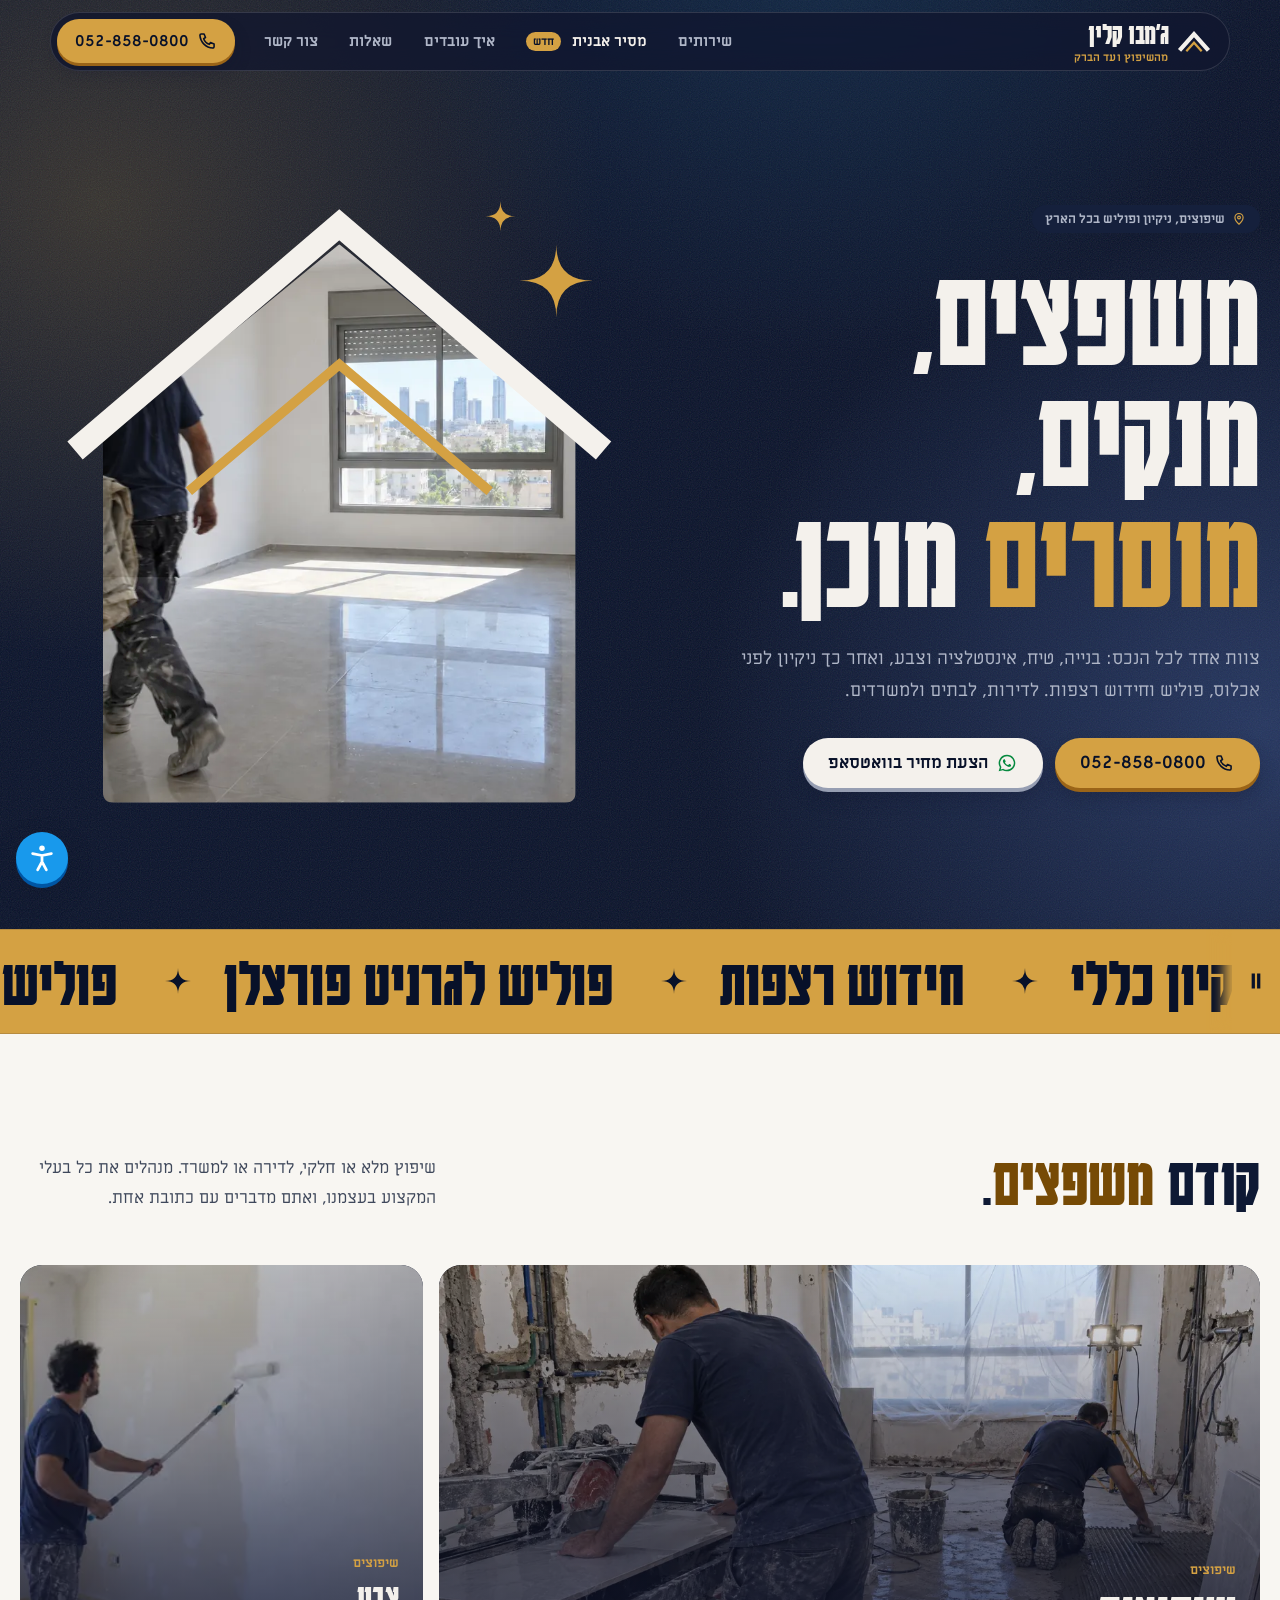
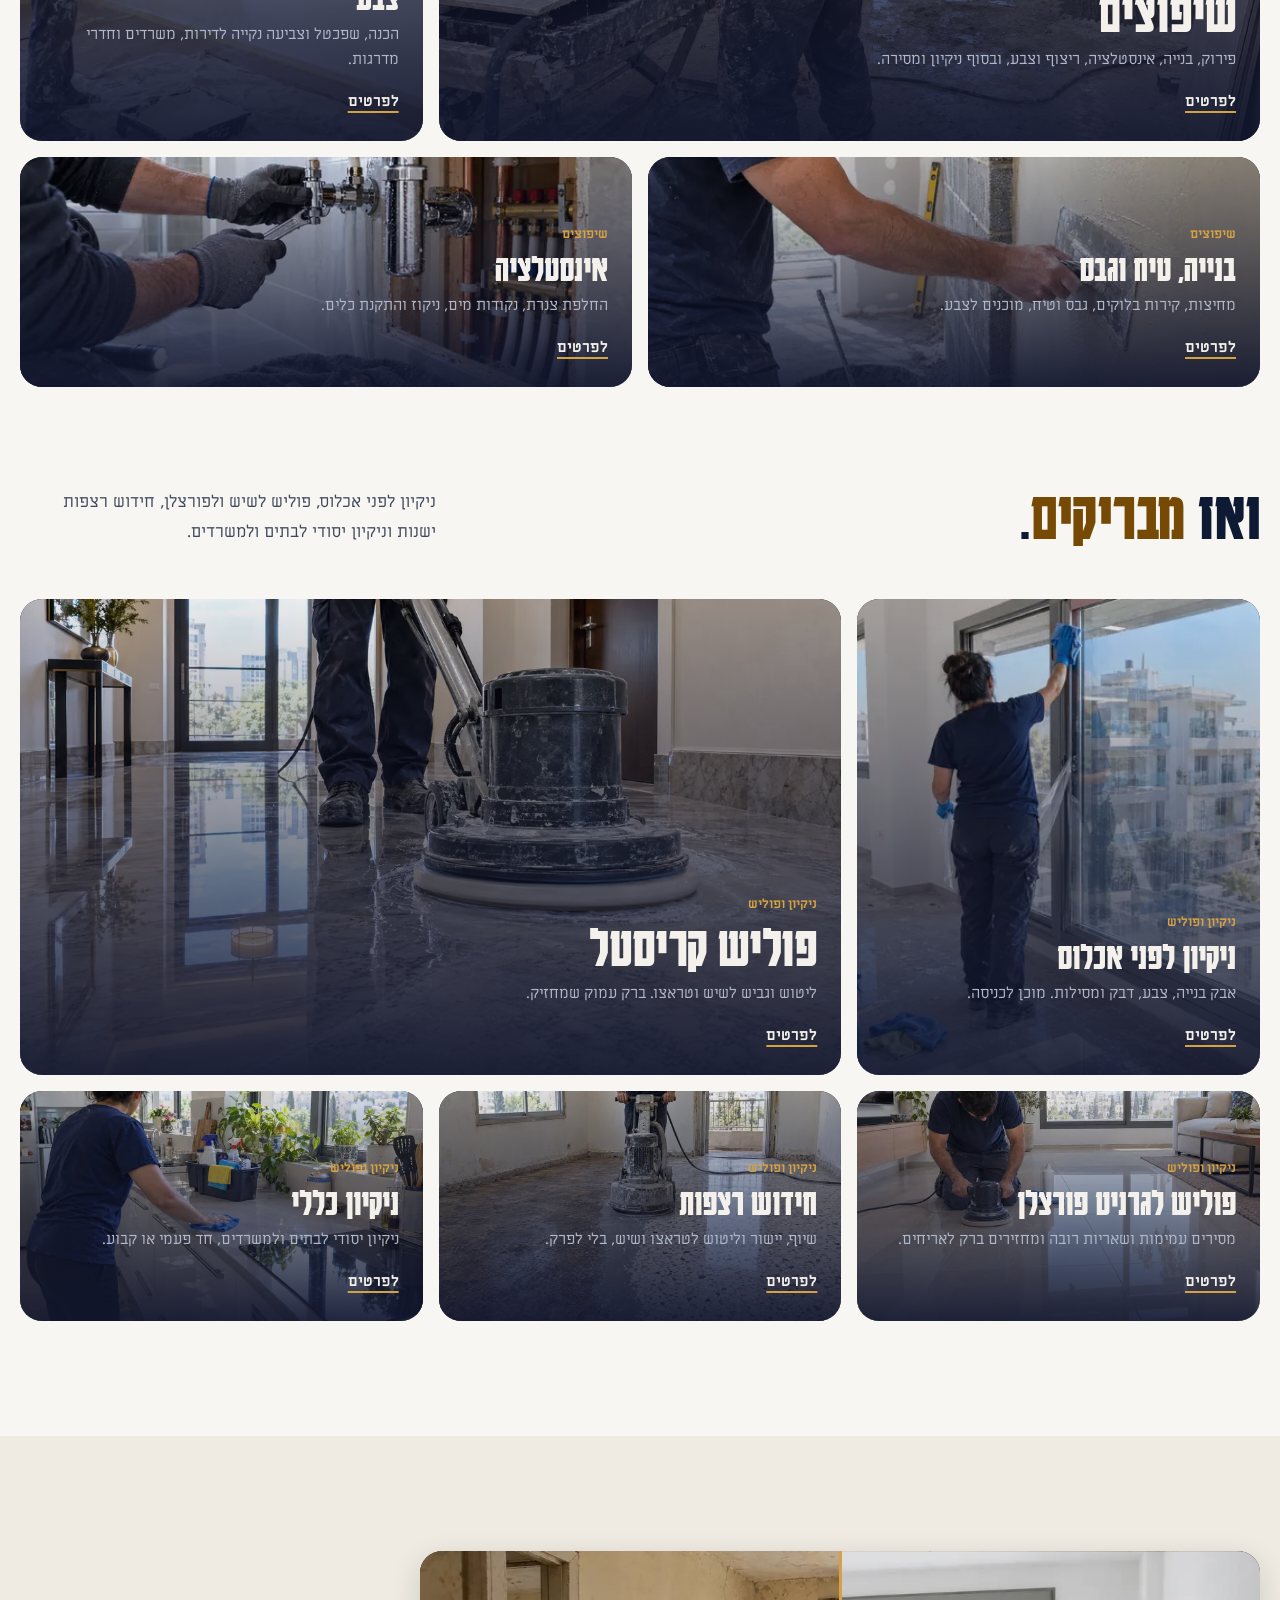
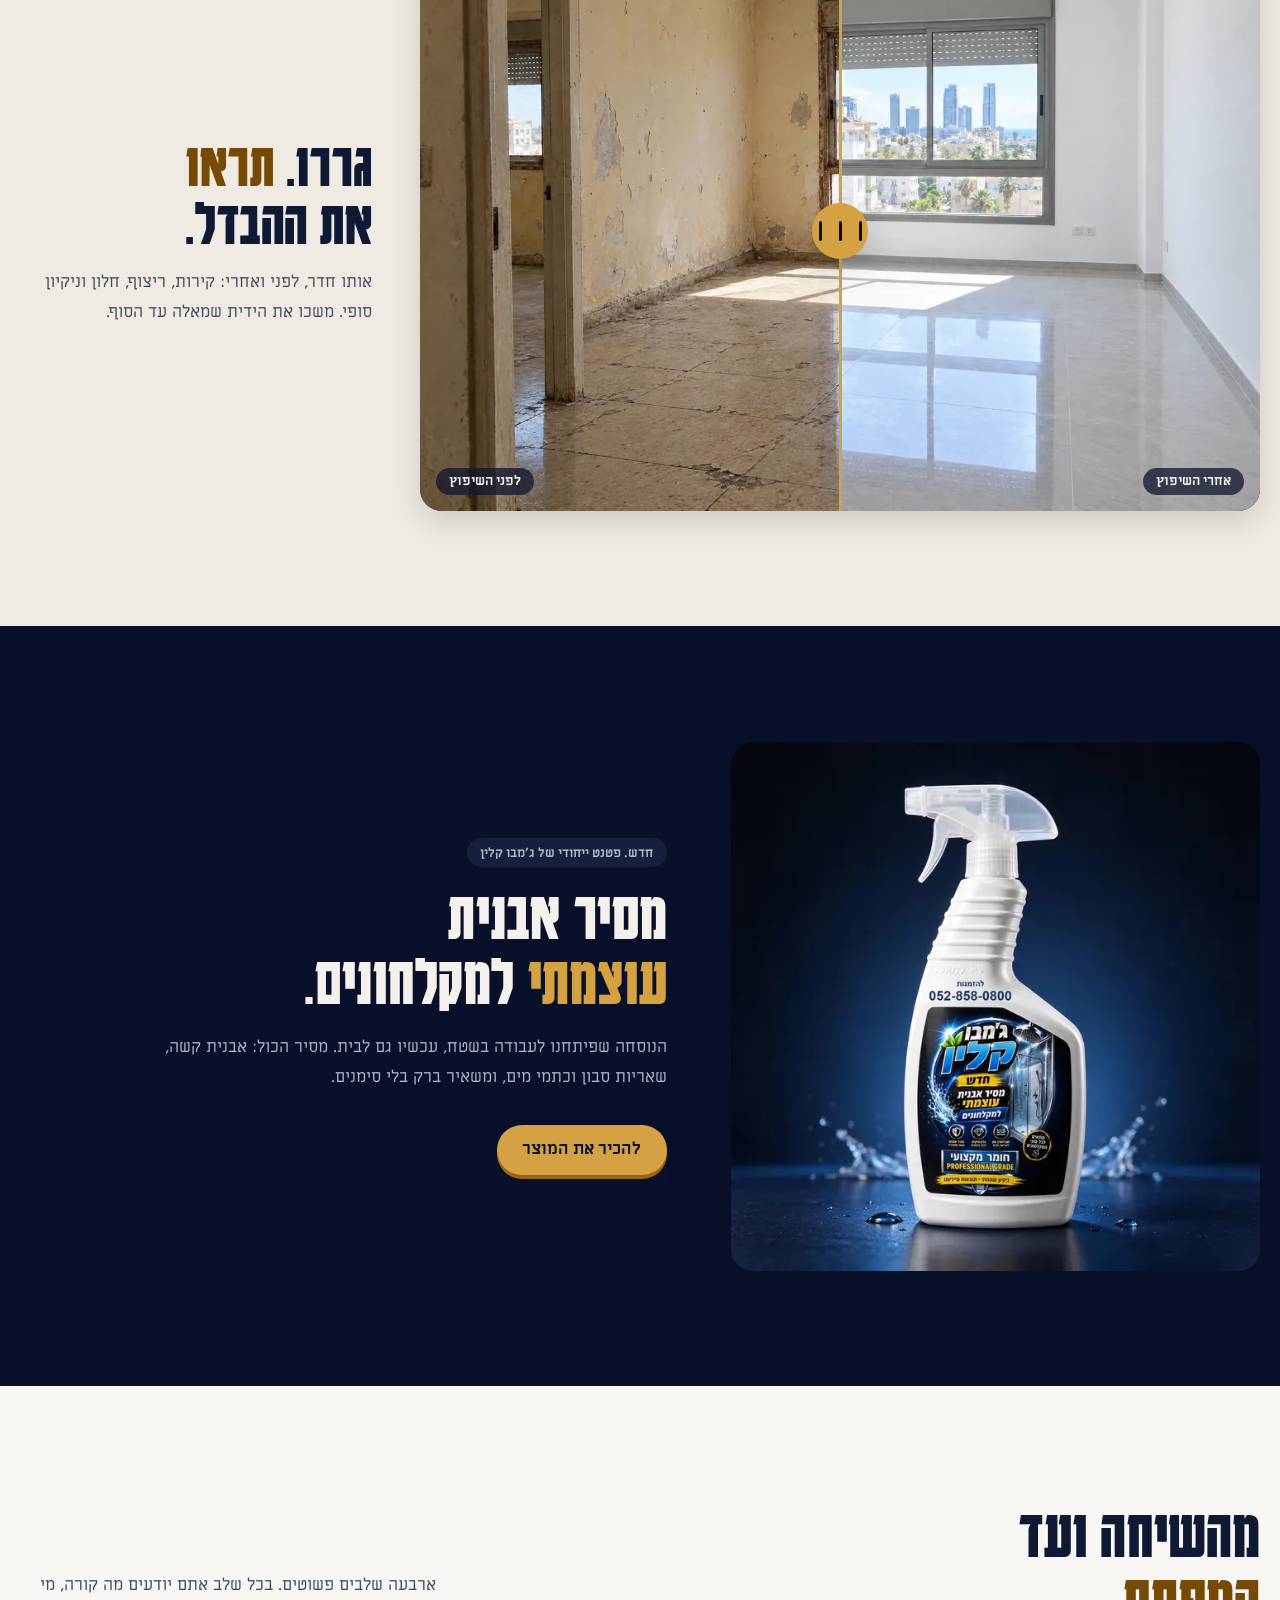
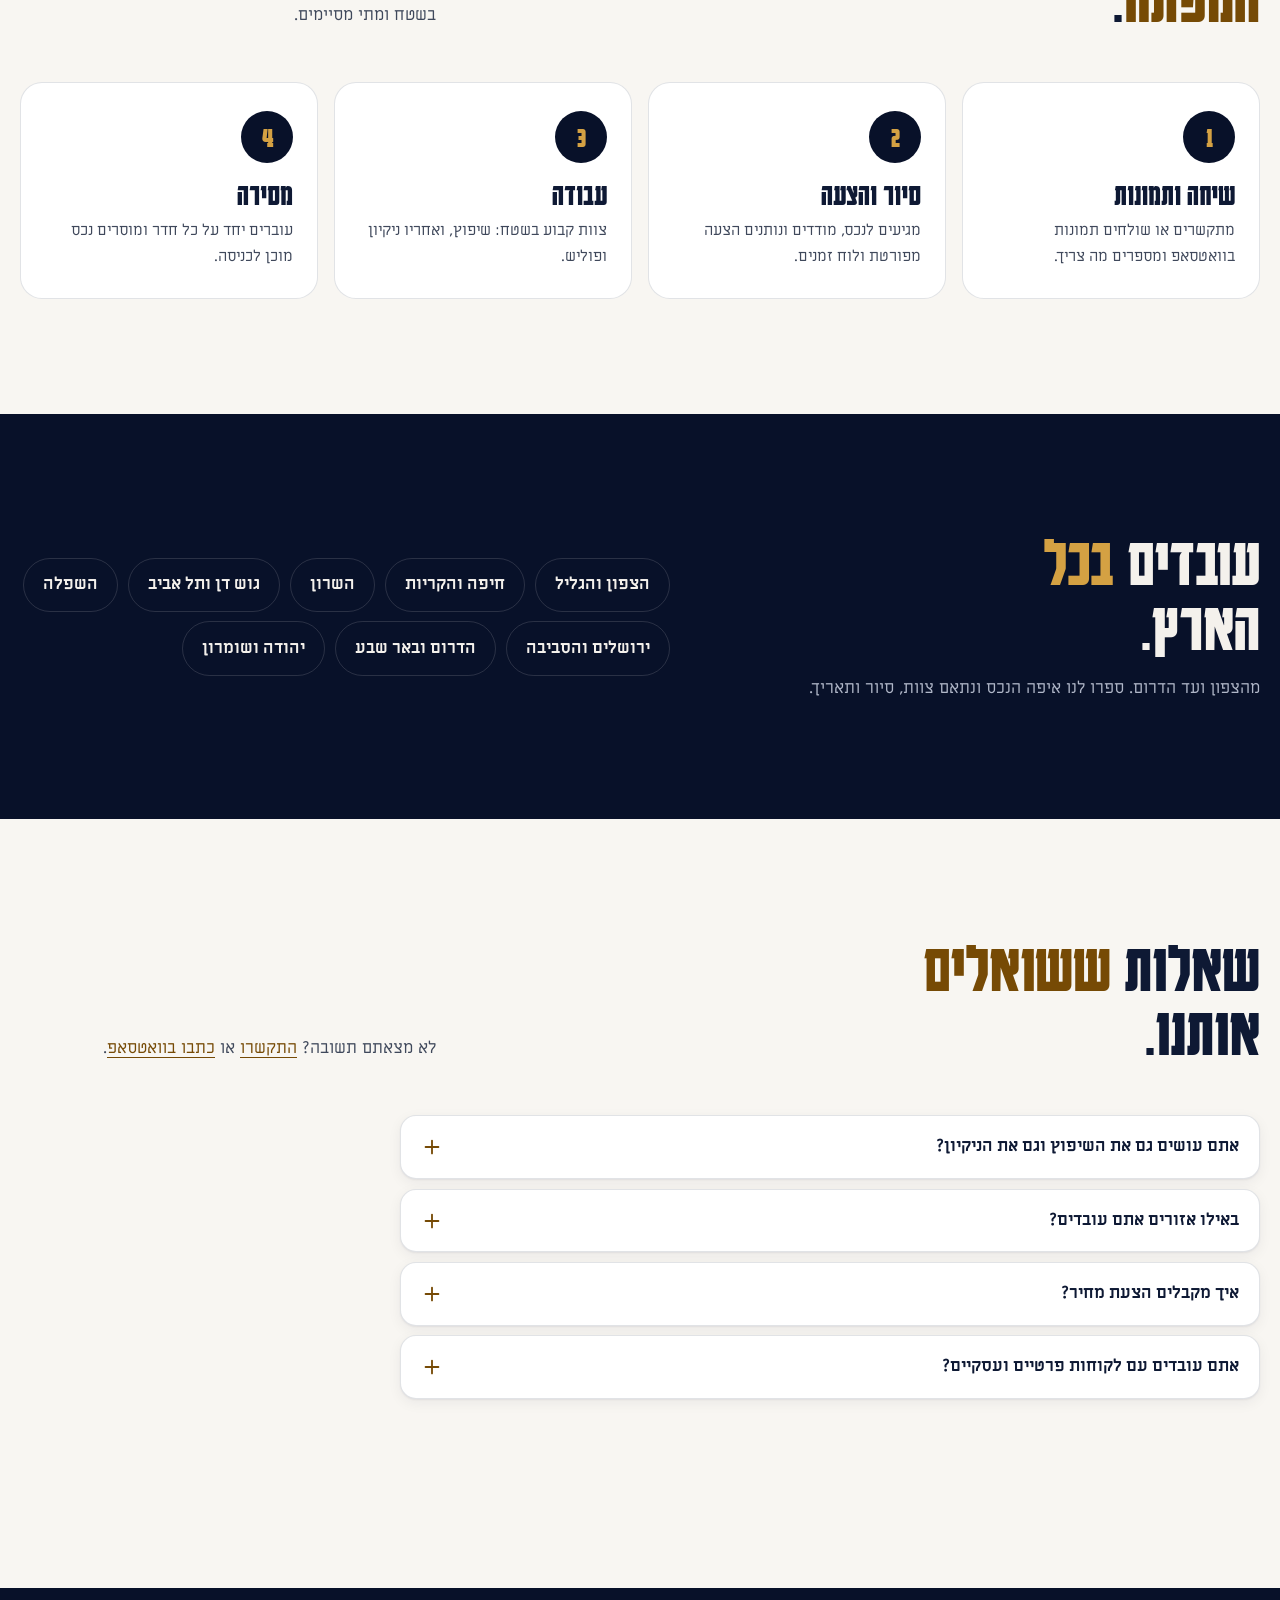
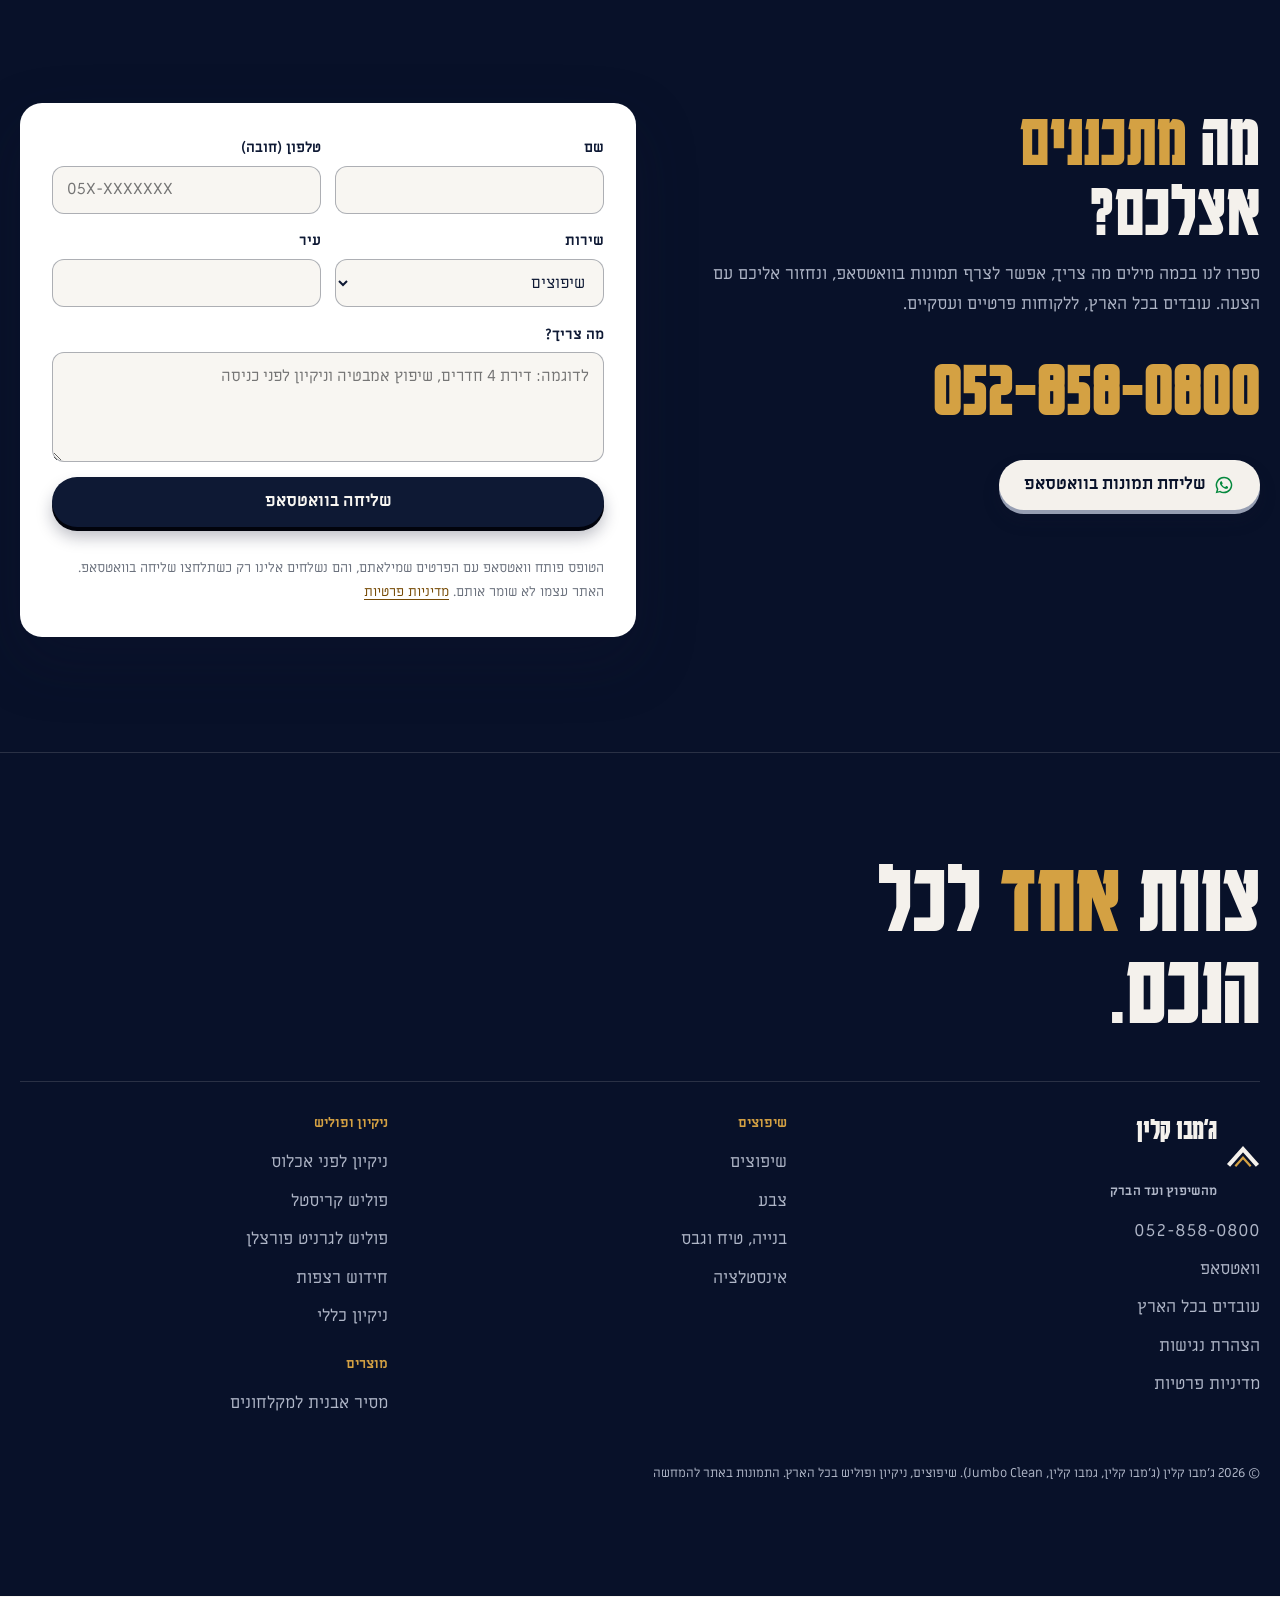
<file: index.html>
<!doctype html>
<html lang="he" dir="rtl">
<head>
<meta charset="utf-8">
<meta name="viewport" content="width=device-width, initial-scale=1">
<title>ג&#x27;מבו קלין Jumbo Clean | שיפוצים, ניקיון לפני אכלוס ופוליש בכל הארץ</title>
<meta name="description" content="ג&#x27;מבו קלין (גמבו קלין, Jumbo Clean): שיפוצים לדירות ולמשרדים: צבע, בנייה, טיח ואינסטלציה. ואחרי השיפוץ, ניקיון לפני אכלוס, פוליש קריסטל, פוליש לפורצלן וחידוש רצפות. בכל הארץ. 052-858-0800">
<meta name="theme-color" content="#141a33">
<link rel="canonical" href="https://jumbo-clean.co.il/">
<meta property="og:title" content="ג&#x27;מבו קלין Jumbo Clean | שיפוצים, ניקיון לפני אכלוס ופוליש בכל הארץ">
<meta property="og:description" content="ג&#x27;מבו קלין (גמבו קלין, Jumbo Clean): שיפוצים לדירות ולמשרדים: צבע, בנייה, טיח ואינסטלציה. ואחרי השיפוץ, ניקיון לפני אכלוס, פוליש קריסטל, פוליש לפורצלן וחידוש רצפות. בכל הארץ. 052-858-0800">
<meta property="og:image" content="https://jumbo-clean.co.il/assets/og.jpg">
<meta property="og:url" content="https://jumbo-clean.co.il/">
<meta property="og:type" content="website">
<meta property="og:site_name" content="ג'מבו קלין Jumbo Clean">
<meta property="og:locale" content="he_IL">
<meta name="twitter:card" content="summary_large_image">
<link rel="icon" href="data:image/svg+xml,%3Csvg xmlns='http://www.w3.org/2000/svg' viewBox='0 0 40 40'%3E%3Cpath d='M4 30 L20 12 L36 30' fill='none' stroke='%231b2552' stroke-width='6'/%3E%3Cpath d='M12 31 L20 22 L28 31' fill='none' stroke='%23c9962e' stroke-width='3.5'/%3E%3Cpath d='M33 2 Q33 9 40 9 Q33 9 33 16 Q33 9 26 9 Q33 9 33 2Z' fill='%23c9962e'/%3E%3C/svg%3E">
<link rel="preload" as="image" href="assets/img/home-done-1200.webp" imagesrcset="assets/img/home-done-640.webp 640w, assets/img/home-done-1200.webp 1200w, assets/img/home-done-1800.webp 1800w" imagesizes="(max-width: 900px) 100vw, 50vw" fetchpriority="high">
<link rel="preconnect" href="https://fonts.googleapis.com">
<link rel="preconnect" href="https://fonts.gstatic.com" crossorigin>
<link href="https://fonts.googleapis.com/css2?family=Karantina:wght@400;700&family=Miriam+Libre:wght@400;700&display=swap" rel="stylesheet">
<link rel="stylesheet" href="site.css">
<script>document.documentElement.classList.add('js');(function(){try{var p=JSON.parse(localStorage.getItem('jc_a11y_v1'));if(!p||p.v!==1)return;var c=document.documentElement.classList;[115,130,150].forEach(function(t){c.toggle('a11y-text-'+t,p.text===t)});[16,20].forEach(function(l){c.toggle('a11y-lines-'+l,p.lines===l)});['high','invert','mono'].forEach(function(k){c.toggle('a11y-contrast-'+k,p.contrast===k)});['links','heads','font','cursor','motion'].forEach(function(k){c.toggle('a11y-'+k,!!p[k])})}catch(e){}})()</script>
<script type="application/ld+json">{"@context": "https://schema.org", "@graph": [{"@type": "HomeAndConstructionBusiness", "@id": "https://jumbo-clean.co.il/#business", "name": "ג׳מבו קלין", "alternateName": ["Jumbo Clean", "ג'מבו קלין", "גמבו קלין", "ג'מבו קלין שיפוצים", "ג׳מבו קלין שיפוצים"], "url": "https://jumbo-clean.co.il/", "telephone": "+972-52-858-0800", "image": "https://jumbo-clean.co.il/assets/og.jpg", "logo": "https://jumbo-clean.co.il/assets/logo-480.webp", "description": "שיפוצים לדירות ולמשרדים: צבע, בנייה וטיח ואינסטלציה, וגם ניקיון לפני אכלוס, פוליש קריסטל, פוליש לגרניט פורצלן וחידוש רצפות. בכל הארץ.", "areaServed": {"@type": "Country", "name": "ישראל"}, "knowsLanguage": "he"}, {"@type": "FAQPage", "mainEntity": [{"@type": "Question", "name": "אתם עושים גם את השיפוץ וגם את הניקיון?", "acceptedAnswer": {"@type": "Answer", "text": "כן. אותו צוות משפץ, מנקה ומלטש. אין צורך לתאם בין קבלן, צבעי, אינסטלטור וחברת ניקיון."}}, {"@type": "Question", "name": "באילו אזורים אתם עובדים?", "acceptedAnswer": {"@type": "Answer", "text": "בכל הארץ, מהצפון ועד הדרום, כולל ירושלים והשרון. ספרו לנו איפה הנכס."}}, {"@type": "Question", "name": "איך מקבלים הצעת מחיר?", "acceptedAnswer": {"@type": "Answer", "text": "שולחים בוואטסאפ כמה תמונות ותיאור קצר, או מתקשרים. לעבודות גדולות מתאמים סיור בנכס."}}, {"@type": "Question", "name": "אתם עובדים עם לקוחות פרטיים ועסקיים?", "acceptedAnswer": {"@type": "Answer", "text": "כן. דירות ובתים פרטיים, ועדי בתים, משרדים, חנויות וחללים מסחריים."}}, {"@type": "Question", "name": "אפשר להזמין רק פוליש או רק ניקיון?", "acceptedAnswer": {"@type": "Answer", "text": "בוודאי. כל שירות אפשר להזמין לבד, ואפשר לשלב כמה שירותים בהצעה אחת."}}]}, {"@type": "ItemList", "name": "השירותים של ג׳מבו קלין", "itemListElement": [{"@type": "ListItem", "position": 1, "url": "https://jumbo-clean.co.il/shiputzim/", "name": "שיפוצים"}, {"@type": "ListItem", "position": 2, "url": "https://jumbo-clean.co.il/tzeva/", "name": "צבע"}, {"@type": "ListItem", "position": 3, "url": "https://jumbo-clean.co.il/bniya-vetiach/", "name": "בנייה, טיח וגבס"}, {"@type": "ListItem", "position": 4, "url": "https://jumbo-clean.co.il/instalatzia/", "name": "אינסטלציה"}, {"@type": "ListItem", "position": 5, "url": "https://jumbo-clean.co.il/nikayon-lifnei-iklus/", "name": "ניקיון לפני אכלוס"}, {"@type": "ListItem", "position": 6, "url": "https://jumbo-clean.co.il/polish-kristal/", "name": "פוליש קריסטל"}, {"@type": "ListItem", "position": 7, "url": "https://jumbo-clean.co.il/polish-granit-porselan/", "name": "פוליש לגרניט פורצלן"}, {"@type": "ListItem", "position": 8, "url": "https://jumbo-clean.co.il/chidush-ritzpot/", "name": "חידוש רצפות"}, {"@type": "ListItem", "position": 9, "url": "https://jumbo-clean.co.il/nikayon-klali/", "name": "ניקיון כללי"}]}]}</script>
</head>
<body>
<a class="skip" href="#main">דילוג לתוכן הראשי</a>
<svg width="0" height="0" style="position:absolute" aria-hidden="true">
<symbol id="i-phone" viewBox="0 0 24 24"><path fill="none" stroke="currentColor" stroke-width="1.9" stroke-linejoin="round" d="M5 3.5h3.5l1.7 4.3-2.2 1.4a11 11 0 0 0 6.8 6.8l1.4-2.2 4.3 1.7V19a1.5 1.5 0 0 1-1.5 1.5A16.5 16.5 0 0 1 3.5 5 1.5 1.5 0 0 1 5 3.5z"/></symbol>
<symbol id="i-wa" viewBox="0 0 24 24"><path fill="currentColor" d="M12 2a10 10 0 0 0-8.6 15.1L2 22l5-1.3A10 10 0 1 0 12 2zm0 18.2a8.2 8.2 0 0 1-4.2-1.15l-.3-.18-3 .78.8-2.9-.2-.3A8.2 8.2 0 1 1 12 20.2zm4.5-6.1c-.25-.12-1.46-.72-1.69-.8-.23-.08-.39-.12-.55.12-.16.25-.63.8-.78.97-.14.16-.29.18-.53.06a6.7 6.7 0 0 1-3.3-2.9c-.25-.43.25-.4.71-1.33.08-.16.04-.3-.02-.42-.06-.12-.55-1.33-.76-1.82-.2-.48-.4-.41-.55-.42h-.47a.9.9 0 0 0-.65.3 2.7 2.7 0 0 0-.85 2.02 4.7 4.7 0 0 0 1 2.5 10.8 10.8 0 0 0 4.13 3.65c1.54.66 2.14.72 2.9.6.47-.07 1.46-.6 1.66-1.17.2-.58.2-1.07.15-1.17-.07-.1-.23-.16-.47-.28z"/></symbol>
<symbol id="i-arrow" viewBox="0 0 24 24"><path fill="none" stroke="currentColor" stroke-width="1.9" stroke-linecap="round" stroke-linejoin="round" d="M19 12H5m5-5l-5 5 5 5"/></symbol>
<symbol id="i-down" viewBox="0 0 24 24"><path fill="none" stroke="currentColor" stroke-width="2" stroke-linecap="round" stroke-linejoin="round" d="M6 9l6 6 6-6"/></symbol>
<symbol id="i-check" viewBox="0 0 24 24"><circle cx="12" cy="12" r="10" fill="none" stroke="currentColor" stroke-width="1.6"/><path fill="none" stroke="currentColor" stroke-width="2" stroke-linecap="round" stroke-linejoin="round" d="M7.5 12.3l3 3 6-6.3"/></symbol>
<symbol id="i-plus" viewBox="0 0 24 24"><path fill="none" stroke="currentColor" stroke-width="2" stroke-linecap="round" d="M12 5v14M5 12h14"/></symbol>
<symbol id="i-spark" viewBox="0 0 18 18"><path d="M9 0Q9 9 18 9Q9 9 9 18Q9 9 0 9Q9 9 9 0Z"/></symbol>
<symbol id="i-menu" viewBox="0 0 24 24"><path fill="none" stroke="currentColor" stroke-width="2" stroke-linecap="round" d="M4 7h16M4 12h16M4 17h10"/></symbol>
<symbol id="i-x" viewBox="0 0 24 24"><path fill="none" stroke="currentColor" stroke-width="2" stroke-linecap="round" d="M6 6l12 12M18 6L6 18"/></symbol>
<symbol id="i-pin" viewBox="0 0 24 24"><path fill="none" stroke="currentColor" stroke-width="2" stroke-linejoin="round" d="M12 21s-7-6.2-7-11.5a7 7 0 0 1 14 0C19 14.8 12 21 12 21z"/><circle cx="12" cy="9.5" r="2.4" fill="none" stroke="currentColor" stroke-width="2"/></symbol>
<symbol id="i-drag" viewBox="0 0 24 24"><path fill="none" stroke="currentColor" stroke-width="2.2" stroke-linecap="round" stroke-linejoin="round" d="M9 7l-5 5 5 5M15 7l5 5-5 5"/></symbol>
<symbol id="i-roof" viewBox="0 0 40 28"><path d="M3 25 L20 6 L37 25" fill="none" stroke-width="5" style="stroke:var(--roof-1)"/><path d="M11 26 L20 16 L29 26" fill="none" stroke-width="2.6" style="stroke:var(--roof-2)"/></symbol>
</svg>
<header class="nav">
  <div class="nav-bar">
    <a class="mark" href="./" aria-label="ג׳מבו קלין, דף הבית"><svg viewBox="0 0 40 28" aria-hidden="true"><use href="#i-roof"/></svg><span class="mark-t"><b>ג׳מבו קלין</b><small>מהשיפוץ ועד הברק</small></span></a>
    <nav class="nav-links" aria-label="ראשי">
      <details><summary>שירותים</summary>
        <div class="mega"><div class="mega-col"><p class="menu-h">שיפוצים</p><a href="shiputzim/"><b>שיפוצים</b><span>שיפוץ דירה או משרד, מהפירוק ועד המסירה</span></a><a href="tzeva/"><b>צבע</b><span>צביעת דירות, משרדים וחדרי מדרגות</span></a><a href="bniya-vetiach/"><b>בנייה, טיח וגבס</b><span>קירות, מחיצות, טיח ותיקוני בנייה</span></a><a href="instalatzia/"><b>אינסטלציה</b><span>צנרת, נקודות מים וניקוז בשיפוץ</span></a></div><div class="mega-col"><p class="menu-h">ניקיון ופוליש</p><a href="nikayon-lifnei-iklus/"><b>ניקיון לפני אכלוס</b><span>דירה חדשה או אחרי שיפוץ, מוכנה לכניסה</span></a><a href="polish-kristal/"><b>פוליש קריסטל</b><span>ברק עמוק לשיש וטראצו</span></a><a href="polish-granit-porselan/"><b>פוליש לגרניט פורצלן</b><span>ניקוי עומק וברק לאריחי פורצלן</span></a><a href="chidush-ritzpot/"><b>חידוש רצפות</b><span>ליטוש וחידוש לטראצו ושיש ישנים</span></a><a href="nikayon-klali/"><b>ניקיון כללי</b><span>ניקיון יסודי לבתים ולמשרדים</span></a></div></div>
      </details>
      <a href="mesir-avnit/" class="nav-new">מסיר אבנית <span>חדש</span></a>
      <a href="./#process">איך עובדים</a>
      <a href="./#faq">שאלות</a>
      <a href="#contact">צור קשר</a>
    </nav>
    <button class="icon-btn nav-menu" type="button" data-sheet aria-expanded="false" aria-controls="sheet"><svg aria-hidden="true"><use href="#i-menu"/></svg><span class="sr">תפריט</span></button>
    <a class="btn btn-gold btn-call" href="tel:0528580800" aria-label="התקשרו 052-858-0800"><svg aria-hidden="true"><use href="#i-phone"/></svg><span class="num">052-858-0800</span></a>
  </div>
</header>
<div class="sheet" id="sheet" role="dialog" aria-modal="true" aria-label="תפריט" hidden>
  <button class="icon-btn sheet-close" type="button" data-sheet><svg aria-hidden="true"><use href="#i-x"/></svg><span class="sr">סגירה</span></button>
  <p class="menu-h">שירותים</p><a href="shiputzim/">שיפוצים</a><a href="tzeva/">צבע</a><a href="bniya-vetiach/">בנייה, טיח וגבס</a><a href="instalatzia/">אינסטלציה</a><a href="nikayon-lifnei-iklus/">ניקיון לפני אכלוס</a><a href="polish-kristal/">פוליש קריסטל</a><a href="polish-granit-porselan/">פוליש לגרניט פורצלן</a><a href="chidush-ritzpot/">חידוש רצפות</a><a href="nikayon-klali/">ניקיון כללי</a>
  <p class="menu-h">מוצרים</p><a href="mesir-avnit/">מסיר אבנית למקלחונים</a>
  <p class="menu-h">עוד</p><a href="./#process">איך עובדים</a><a href="./#faq">שאלות</a><a href="#contact">צור קשר</a>
</div>
<main id="main" tabindex="-1">
<section class="hero night">
  <div class="grainient" aria-hidden="true"></div>
  <div class="wrap hero-grid">
    <div>
      <span class="tag"><svg aria-hidden="true"><use href="#i-pin"/></svg>שיפוצים, ניקיון ופוליש בכל הארץ</span>
      <h1 data-split>משפצים,<br>מנקים,<br><em>מוסרים</em> מוכן.</h1>
      <p class="lead" data-words>צוות אחד לכל הנכס: בנייה, טיח, אינסטלציה וצבע, ואחר כך ניקיון לפני אכלוס, פוליש וחידוש רצפות. לדירות, לבתים ולמשרדים.</p>
      <div class="cta-row">
        <a class="btn btn-gold" href="tel:0528580800" data-magnet><svg aria-hidden="true"><use href="#i-phone"/></svg><span class="num">052-858-0800</span></a>
        <a class="btn btn-ghost" href="#contact"><svg aria-hidden="true"><use href="#i-wa"/></svg>הצעת מחיר בוואטסאפ</a>
      </div>
    </div>
    <figure class="house" data-reveal>
  <svg class="frame" viewBox="0 0 520 600" role="img" aria-label="דירה משופצת ומבריקה, מוכנה למסירה">
    <defs>
      <clipPath id="hc"><path d="M40 250 L260 70 L480 250 L480 580 Q480 590 470 590 L50 590 Q40 590 40 580Z"/></clipPath>
      <linearGradient id="sg" x1="0" x2="1"><stop offset="0" stop-color="white" stop-opacity="0"/><stop offset=".5" stop-color="white" stop-opacity=".55"/><stop offset="1" stop-color="white" stop-opacity="0"/></linearGradient>
    </defs>
    <g clip-path="url(#hc)">
      <image href="assets/img/home-done-1200.webp" x="-120" y="70" width="780" height="520" preserveAspectRatio="xMidYMid slice"/>
      <rect class="sheen-bar" x="0" y="380" width="160" height="230" fill="url(#sg)" style="mix-blend-mode:soft-light"/>
    </g>
    <path class="roof-1" d="M14 262 L260 52 L506 262" fill="none" stroke-width="22" stroke-linejoin="miter"/>
    <path class="roof-2" d="M120 300 L260 182 L400 300" fill="none" stroke-width="9"/>
    <path class="spark" d="M462 70 Q462 104 496 104 Q462 104 462 138 Q462 104 428 104 Q462 104 462 70Z"/>
    <path class="spark" style="animation-delay:-1.4s" d="M410 30 Q410 44 424 44 Q410 44 410 58 Q410 44 396 44 Q410 44 410 30Z"/>
  </svg>
</figure>
  </div>
</section>
<div class="marquee" role="region" aria-label="השירותים שלנו">
  <button class="marquee-pause" type="button" aria-pressed="false"><span class="sr">עצירת הפס הנע</span><svg class="i-pause" aria-hidden="true" viewBox="0 0 24 24"><path d="M8 5h3v14H8zM13 5h3v14h-3z" fill="currentColor"/></svg><svg class="i-play" aria-hidden="true" viewBox="0 0 24 24"><path d="M16 5L5 12l11 7z" fill="currentColor"/></svg></button>
  <div class="marquee-track"><div><a href="shiputzim/">שיפוצים<svg aria-hidden="true"><use href="#i-spark"/></svg></a><a href="tzeva/">צבע<svg aria-hidden="true"><use href="#i-spark"/></svg></a><a href="bniya-vetiach/">בנייה, טיח וגבס<svg aria-hidden="true"><use href="#i-spark"/></svg></a><a href="instalatzia/">אינסטלציה<svg aria-hidden="true"><use href="#i-spark"/></svg></a><a href="nikayon-lifnei-iklus/">ניקיון לפני אכלוס<svg aria-hidden="true"><use href="#i-spark"/></svg></a><a href="polish-kristal/">פוליש קריסטל<svg aria-hidden="true"><use href="#i-spark"/></svg></a><a href="polish-granit-porselan/">פוליש לגרניט פורצלן<svg aria-hidden="true"><use href="#i-spark"/></svg></a><a href="chidush-ritzpot/">חידוש רצפות<svg aria-hidden="true"><use href="#i-spark"/></svg></a><a href="nikayon-klali/">ניקיון כללי<svg aria-hidden="true"><use href="#i-spark"/></svg></a></div><div aria-hidden="true"><a tabindex="-1" href="shiputzim/">שיפוצים<svg aria-hidden="true"><use href="#i-spark"/></svg></a><a tabindex="-1" href="tzeva/">צבע<svg aria-hidden="true"><use href="#i-spark"/></svg></a><a tabindex="-1" href="bniya-vetiach/">בנייה, טיח וגבס<svg aria-hidden="true"><use href="#i-spark"/></svg></a><a tabindex="-1" href="instalatzia/">אינסטלציה<svg aria-hidden="true"><use href="#i-spark"/></svg></a><a tabindex="-1" href="nikayon-lifnei-iklus/">ניקיון לפני אכלוס<svg aria-hidden="true"><use href="#i-spark"/></svg></a><a tabindex="-1" href="polish-kristal/">פוליש קריסטל<svg aria-hidden="true"><use href="#i-spark"/></svg></a><a tabindex="-1" href="polish-granit-porselan/">פוליש לגרניט פורצלן<svg aria-hidden="true"><use href="#i-spark"/></svg></a><a tabindex="-1" href="chidush-ritzpot/">חידוש רצפות<svg aria-hidden="true"><use href="#i-spark"/></svg></a><a tabindex="-1" href="nikayon-klali/">ניקיון כללי<svg aria-hidden="true"><use href="#i-spark"/></svg></a></div></div>
</div>
<section class="section paper" id="services">
  <div class="wrap">
    <div class="head"><h2 data-split>קודם <em>משפצים</em>.</h2><p class="lead" data-words>שיפוץ מלא או חלקי, לדירה או למשרד. מנהלים את כל בעלי המקצוע בעצמנו, ואתם מדברים עם כתובת אחת.</p></div>
    <div class="bento"><a class="card b-xl" href="shiputzim/" data-reveal>
  <img src="assets/img/renovation-1200.webp" srcset="assets/img/renovation-640.webp 640w, assets/img/renovation-1200.webp 1200w, assets/img/renovation-1800.webp 1800w" sizes="(max-width: 980px) 100vw, 66vw" width="1800" height="1196" alt="שיפוצים" loading="lazy" decoding="async">
  <div class="card-body"><span class="kicker">שיפוצים</span><h3>שיפוצים</h3><p>פירוק, בנייה, אינסטלציה, ריצוף וצבע, ובסוף ניקיון ומסירה.</p><span class="go">לפרטים</span></div>
</a><a class="card b-l" href="tzeva/" data-reveal>
  <img src="assets/img/painting-1200.webp" srcset="assets/img/painting-640.webp 640w, assets/img/painting-1200.webp 1200w, assets/img/painting-1800.webp 1800w" sizes="(max-width: 980px) 100vw, 33vw" width="1800" height="1196" alt="צבע" loading="lazy" decoding="async">
  <div class="card-body"><span class="kicker">שיפוצים</span><h3>צבע</h3><p>הכנה, שפכטל וצביעה נקייה לדירות, משרדים וחדרי מדרגות.</p><span class="go">לפרטים</span></div>
</a><a class="card b-w" href="bniya-vetiach/" data-reveal>
  <img src="assets/img/plaster-1200.webp" srcset="assets/img/plaster-640.webp 640w, assets/img/plaster-1200.webp 1200w, assets/img/plaster-1800.webp 1800w" sizes="(max-width: 980px) 100vw, 50vw" width="1800" height="1196" alt="בנייה, טיח וגבס" loading="lazy" decoding="async">
  <div class="card-body"><span class="kicker">שיפוצים</span><h3>בנייה, טיח וגבס</h3><p>מחיצות, קירות בלוקים, גבס וטיח, מוכנים לצבע.</p><span class="go">לפרטים</span></div>
</a><a class="card b-w" href="instalatzia/" data-reveal>
  <img src="assets/img/plumbing-1200.webp" srcset="assets/img/plumbing-640.webp 640w, assets/img/plumbing-1200.webp 1200w, assets/img/plumbing-1800.webp 1800w" sizes="(max-width: 980px) 100vw, 50vw" width="1800" height="1196" alt="אינסטלציה" loading="lazy" decoding="async">
  <div class="card-body"><span class="kicker">שיפוצים</span><h3>אינסטלציה</h3><p>החלפת צנרת, נקודות מים, ניקוז והתקנת כלים.</p><span class="go">לפרטים</span></div>
</a></div>
    <div class="head" style="margin-top:clamp(4rem,8vw,6rem)"><h2 data-split>ואז <em>מבריקים</em>.</h2><p class="lead" data-words>ניקיון לפני אכלוס, פוליש לשיש ולפורצלן, חידוש רצפות ישנות וניקיון יסודי לבתים ולמשרדים.</p></div>
    <div class="bento"><a class="card b-l" href="nikayon-lifnei-iklus/" data-reveal>
  <img src="assets/img/premove-1200.webp" srcset="assets/img/premove-640.webp 640w, assets/img/premove-1200.webp 1200w, assets/img/premove-1800.webp 1800w" sizes="(max-width: 980px) 100vw, 33vw" width="1800" height="1196" alt="ניקיון לפני אכלוס" loading="lazy" decoding="async">
  <div class="card-body"><span class="kicker">ניקיון ופוליש</span><h3>ניקיון לפני אכלוס</h3><p>אבק בנייה, צבע, דבק ומסילות. מוכן לכניסה.</p><span class="go">לפרטים</span></div>
</a><a class="card b-xl" href="polish-kristal/" data-reveal>
  <img src="assets/img/crystal-1200.webp" srcset="assets/img/crystal-640.webp 640w, assets/img/crystal-1200.webp 1200w, assets/img/crystal-1800.webp 1800w" sizes="(max-width: 980px) 100vw, 66vw" width="1800" height="1196" alt="פוליש קריסטל" loading="lazy" decoding="async">
  <div class="card-body"><span class="kicker">ניקיון ופוליש</span><h3>פוליש קריסטל</h3><p>ליטוש וגביש לשיש וטראצו. ברק עמוק שמחזיק.</p><span class="go">לפרטים</span></div>
</a><a class="card b-m" href="polish-granit-porselan/" data-reveal>
  <img src="assets/img/porcelain-1200.webp" srcset="assets/img/porcelain-640.webp 640w, assets/img/porcelain-1200.webp 1200w, assets/img/porcelain-1800.webp 1800w" sizes="(max-width: 980px) 100vw, 33vw" width="1800" height="1196" alt="פוליש לגרניט פורצלן" loading="lazy" decoding="async">
  <div class="card-body"><span class="kicker">ניקיון ופוליש</span><h3>פוליש לגרניט פורצלן</h3><p>מסירים עמימות ושאריות רובה ומחזירים ברק לאריחים.</p><span class="go">לפרטים</span></div>
</a><a class="card b-m" href="chidush-ritzpot/" data-reveal>
  <img src="assets/img/terrazzo-1200.webp" srcset="assets/img/terrazzo-640.webp 640w, assets/img/terrazzo-1200.webp 1200w, assets/img/terrazzo-1800.webp 1800w" sizes="(max-width: 980px) 100vw, 33vw" width="1800" height="1196" alt="חידוש רצפות" loading="lazy" decoding="async">
  <div class="card-body"><span class="kicker">ניקיון ופוליש</span><h3>חידוש רצפות</h3><p>שיוף, יישור וליטוש לטראצו ושיש, בלי לפרק.</p><span class="go">לפרטים</span></div>
</a><a class="card b-m" href="nikayon-klali/" data-reveal>
  <img src="assets/img/kitchen-1200.webp" srcset="assets/img/kitchen-640.webp 640w, assets/img/kitchen-1200.webp 1200w, assets/img/kitchen-1800.webp 1800w" sizes="(max-width: 980px) 100vw, 33vw" width="1800" height="1196" alt="ניקיון כללי" loading="lazy" decoding="async">
  <div class="card-body"><span class="kicker">ניקיון ופוליש</span><h3>ניקיון כללי</h3><p>ניקיון יסודי לבתים ולמשרדים, חד פעמי או קבוע.</p><span class="go">לפרטים</span></div>
</a></div>
  </div>
</section>
<section class="section alt paper">
  <div class="wrap"><div class="ba-wrap">
  <div class="ba" data-reveal>
    <img src="assets/img/reno-before-1200.webp" srcset="assets/img/reno-before-640.webp 640w, assets/img/reno-before-1200.webp 1200w, assets/img/reno-before-1800.webp 1800w" sizes="(max-width: 900px) 100vw, 60vw" width="1800" height="1196" alt="אותו חדר, לפני השיפוץ ואחריו, לפני" loading="lazy" decoding="async">
    <img class="ba-after" src="assets/img/reno-after-1200.webp" srcset="assets/img/reno-after-640.webp 640w, assets/img/reno-after-1200.webp 1200w, assets/img/reno-after-1800.webp 1800w" sizes="(max-width: 900px) 100vw, 60vw" width="1800" height="1196" alt="אותו חדר, לפני השיפוץ ואחריו, אחרי" loading="lazy" decoding="async">
    <span class="ba-line" aria-hidden="true"></span>
    <span class="ba-knob" aria-hidden="true"><i></i><i></i><i></i></span>
    <span class="ba-label l">לפני השיפוץ</span><span class="ba-label r">אחרי השיפוץ</span>
    <span class="ba-done" aria-hidden="true">מבריק.</span>
    <input type="range" min="0" max="100" value="50" aria-label="השוואה: אותו חדר, לפני השיפוץ ואחריו">
  </div>
  <div class="ba-copy">
    <h2 data-split>גררו. <em>תראו</em><br>את ההבדל.</h2>
    <p class="lead" data-words>אותו חדר, לפני ואחרי: קירות, ריצוף, חלון וניקיון סופי. משכו את הידית שמאלה עד הסוף.</p>
  </div>
</div></div>
</section>
<section class="section night prod-teaser">
  <div class="wrap prod-split">
    <div class="prod-shot" data-reveal><img src="assets/img/product-studio-1200.webp" srcset="assets/img/product-studio-640.webp 640w, assets/img/product-studio-1200.webp 1200w, assets/img/product-studio-1800.webp 1800w" sizes="(max-width: 900px) 100vw, 45vw" width="1800" height="1800" alt="בקבוק ג׳מבו קלין מסיר אבנית עוצמתי למקלחונים" loading="lazy" decoding="async"></div>
    <div>
      <span class="tag tag-new">חדש. פטנט ייחודי של ג׳מבו קלין</span>
      <h2 data-split>מסיר אבנית<br><em>עוצמתי</em> למקלחונים.</h2>
      <p class="lead" data-words>הנוסחה שפיתחנו לעבודה בשטח, עכשיו גם לבית. מסיר הכול: אבנית קשה, שאריות סבון וכתמי מים, ומשאיר ברק בלי סימנים.</p>
      <div class="cta-row"><a class="btn btn-gold" href="mesir-avnit/" data-magnet>להכיר את המוצר</a></div>
    </div>
  </div>
</section>
<section class="section paper" id="process">
  <div class="wrap">
    <div class="head"><h2 data-split>מהשיחה ועד<br><em>המפתח</em>.</h2><p class="lead" data-words>ארבעה שלבים פשוטים. בכל שלב אתם יודעים מה קורה, מי בשטח ומתי מסיימים.</p></div>
    <ol class="steps" style="list-style:none;margin:0;padding:0"><li class="step" data-reveal style="--d:0"><span class="n">1</span><h3>שיחה ותמונות</h3><p>מתקשרים או שולחים תמונות בוואטסאפ ומספרים מה צריך.</p></li><li class="step" data-reveal style="--d:1"><span class="n">2</span><h3>סיור והצעה</h3><p>מגיעים לנכס, מודדים ונותנים הצעה מפורטת ולוח זמנים.</p></li><li class="step" data-reveal style="--d:2"><span class="n">3</span><h3>עבודה</h3><p>צוות קבוע בשטח: שיפוץ, ואחריו ניקיון ופוליש.</p></li><li class="step" data-reveal style="--d:3"><span class="n">4</span><h3>מסירה</h3><p>עוברים יחד על כל חדר ומוסרים נכס מוכן לכניסה.</p></li></ol>
  </div>
</section>
<section class="section night" id="regions">
  <div class="wrap region-band">
    <div><h2 data-split>עובדים <em>בכל</em><br>הארץ.</h2>
      <p>מהצפון ועד הדרום. ספרו לנו איפה הנכס ונתאם צוות, סיור ותאריך.</p></div>
    <ul class="regions" data-reveal><li>הצפון והגליל</li><li>חיפה והקריות</li><li>השרון</li><li>גוש דן ותל אביב</li><li>השפלה</li><li>ירושלים והסביבה</li><li>הדרום ובאר שבע</li><li>יהודה ושומרון</li></ul>
  </div>
</section>
<section class="section paper" id="faq">
  <div class="wrap">
    <div class="head"><h2 data-split>שאלות <em>ששואלים</em><br>אותנו.</h2><p>לא מצאתם תשובה? <a class="link" href="tel:0528580800">התקשרו</a> או <a class="link" href="https://wa.me/972528580800" target="_blank" rel="noopener">כתבו בוואטסאפ<span class="sr"> (נפתח בחלון חדש)</span></a>.</p></div>
    <div class="faq"><details data-reveal><summary>אתם עושים גם את השיפוץ וגם את הניקיון?<svg aria-hidden="true"><use href="#i-plus"/></svg></summary><p>כן. אותו צוות משפץ, מנקה ומלטש. אין צורך לתאם בין קבלן, צבעי, אינסטלטור וחברת ניקיון.</p></details><details data-reveal><summary>באילו אזורים אתם עובדים?<svg aria-hidden="true"><use href="#i-plus"/></svg></summary><p>בכל הארץ, מהצפון ועד הדרום, כולל ירושלים והשרון. ספרו לנו איפה הנכס.</p></details><details data-reveal><summary>איך מקבלים הצעת מחיר?<svg aria-hidden="true"><use href="#i-plus"/></svg></summary><p>שולחים בוואטסאפ כמה תמונות ותיאור קצר, או מתקשרים. לעבודות גדולות מתאמים סיור בנכס.</p></details><details data-reveal><summary>אתם עובדים עם לקוחות פרטיים ועסקיים?<svg aria-hidden="true"><use href="#i-plus"/></svg></summary><p>כן. דירות ובתים פרטיים, ועדי בתים, משרדים, חנויות וחללים מסחריים.</p></details><details data-reveal><summary>אפשר להזמין רק פוליש או רק ניקיון?<svg aria-hidden="true"><use href="#i-plus"/></svg></summary><p>בוודאי. כל שירות אפשר להזמין לבד, ואפשר לשלב כמה שירותים בהצעה אחת.</p></details></div>
  </div>
</section>
<section class="section night" id="contact">
  <div class="wrap contact">
    <div>
      <h2 data-split>מה <em>מתכננים</em><br>אצלכם?</h2>
      <p>ספרו לנו בכמה מילים מה צריך, אפשר לצרף תמונות בוואטסאפ, ונחזור אליכם עם הצעה. עובדים בכל הארץ, ללקוחות פרטיים ועסקיים.</p>
      <a class="phone-big num" href="tel:0528580800">052-858-0800</a>
      <div class="cta-row"><a class="btn btn-ghost" href="https://wa.me/972528580800" target="_blank" rel="noopener"><svg aria-hidden="true"><use href="#i-wa"/></svg>שליחת תמונות בוואטסאפ<span class="sr"> (נפתח בחלון חדש)</span></a></div>
    </div>
    <form class="form" id="lead" novalidate>
      <label>שם<input name="name" autocomplete="name"></label>
      <label>טלפון (חובה)<input name="phone" type="tel" inputmode="tel" autocomplete="tel" dir="ltr" required aria-required="true" aria-describedby="phone-err" placeholder="05X-XXXXXXX"><span class="err" id="phone-err" role="alert"></span></label>
      <label>שירות<select name="service"><option>שיפוצים</option><option>צבע</option><option>בנייה, טיח וגבס</option><option>אינסטלציה</option><option>ניקיון לפני אכלוס</option><option>פוליש קריסטל</option><option>פוליש לגרניט פורצלן</option><option>חידוש רצפות</option><option>ניקיון כללי</option><option>כמה שירותים / לא בטוח</option></select></label>
      <label>עיר<input name="city" autocomplete="address-level2"></label>
      <label class="full">מה צריך?<textarea name="msg" placeholder="לדוגמה: דירת 4 חדרים, שיפוץ אמבטיה וניקיון לפני כניסה"></textarea></label>
      <button class="btn btn-ink" type="submit" data-magnet>שליחה בוואטסאפ</button>
      <p class="note">הטופס פותח וואטסאפ עם הפרטים שמילאתם, והם נשלחים אלינו רק כשתלחצו שליחה בוואטסאפ. האתר עצמו לא שומר אותם. <a class="link" href="privacy/">מדיניות פרטיות</a></p>
    </form>
  </div>
</section>
</main>
<footer class="night foot">
  <div class="wrap">
    <p class="statement">צוות <em>אחד</em> לכל הנכס.</p>
    <div class="foot-grid">
      <div><a class="mark" href="./"><svg viewBox="0 0 40 28" aria-hidden="true"><use href="#i-roof"/></svg><span class="mark-t"><b>ג׳מבו קלין</b><small>מהשיפוץ ועד הברק</small></span></a>
        <ul style="margin-top:1rem"><li><a class="num" href="tel:0528580800">052-858-0800</a></li><li><a href="https://wa.me/972528580800" target="_blank" rel="noopener">וואטסאפ<span class="sr"> (נפתח בחלון חדש)</span></a></li><li><a href="#regions">עובדים בכל הארץ</a></li><li><a href="hatzharat-negishut/">הצהרת נגישות</a></li><li><a href="privacy/">מדיניות פרטיות</a></li></ul></div>
      <div><p class="menu-h">שיפוצים</p><ul><li><a href="shiputzim/">שיפוצים</a></li><li><a href="tzeva/">צבע</a></li><li><a href="bniya-vetiach/">בנייה, טיח וגבס</a></li><li><a href="instalatzia/">אינסטלציה</a></li></ul></div>
      <div><p class="menu-h">ניקיון ופוליש</p><ul><li><a href="nikayon-lifnei-iklus/">ניקיון לפני אכלוס</a></li><li><a href="polish-kristal/">פוליש קריסטל</a></li><li><a href="polish-granit-porselan/">פוליש לגרניט פורצלן</a></li><li><a href="chidush-ritzpot/">חידוש רצפות</a></li><li><a href="nikayon-klali/">ניקיון כללי</a></li></ul><p class="menu-h" style="margin-top:1.25rem">מוצרים</p><ul><li><a href="mesir-avnit/">מסיר אבנית למקלחונים</a></li></ul></div>
    </div>
    <small>© 2026 ג׳מבו קלין (ג'מבו קלין, גמבו קלין, Jumbo Clean). שיפוצים, ניקיון ופוליש בכל הארץ. התמונות באתר להמחשה</small>
  </div>
</footer>
<nav class="dock" aria-label="יצירת קשר מהירה">
  <a class="btn btn-gold" href="tel:0528580800"><svg aria-hidden="true"><use href="#i-phone"/></svg>התקשרו</a>
  <a class="btn btn-ghost" href="https://wa.me/972528580800" target="_blank" rel="noopener"><svg aria-hidden="true"><use href="#i-wa"/></svg>וואטסאפ<span class="sr"> (נפתח בחלון חדש)</span></a>
</nav>
<button class="a11y-trigger" id="a11y-trigger" type="button" aria-expanded="false" aria-controls="a11y-panel" aria-keyshortcuts="Alt+A"><svg aria-hidden="true" viewBox="0 0 24 24"><circle cx="12" cy="4.2" r="2.2" fill="currentColor"/><path fill="none" stroke="currentColor" stroke-width="2.2" stroke-linecap="round" stroke-linejoin="round" d="M4.5 8.5l7.5 1.5 7.5-1.5M12 10v5m0 0l-3.5 6.5M12 15l3.5 6.5"/></svg><span class="sr">תפריט נגישות (Alt+A)</span></button>
<div class="a11y-panel" id="a11y-panel" role="dialog" aria-modal="true" aria-labelledby="a11y-title" hidden>
  <div class="a11y-head"><p id="a11y-title">התאמות נגישות</p><button class="icon-btn" type="button" data-a11y-close><svg aria-hidden="true"><use href="#i-x"/></svg><span class="sr">סגירת תפריט נגישות</span></button></div>
  <div class="a11y-grid"></div>
  <div class="a11y-foot"><button class="btn btn-line" type="button" data-a11y-reset>איפוס הגדרות</button><a class="link" href="hatzharat-negishut/">הצהרת נגישות</a></div>
</div>
<div class="sr" id="a11y-live" role="status" aria-live="polite"></div>
<script src="site.js" defer></script>
<script src="a11y.js" defer></script>
</body>
</html>
</file>
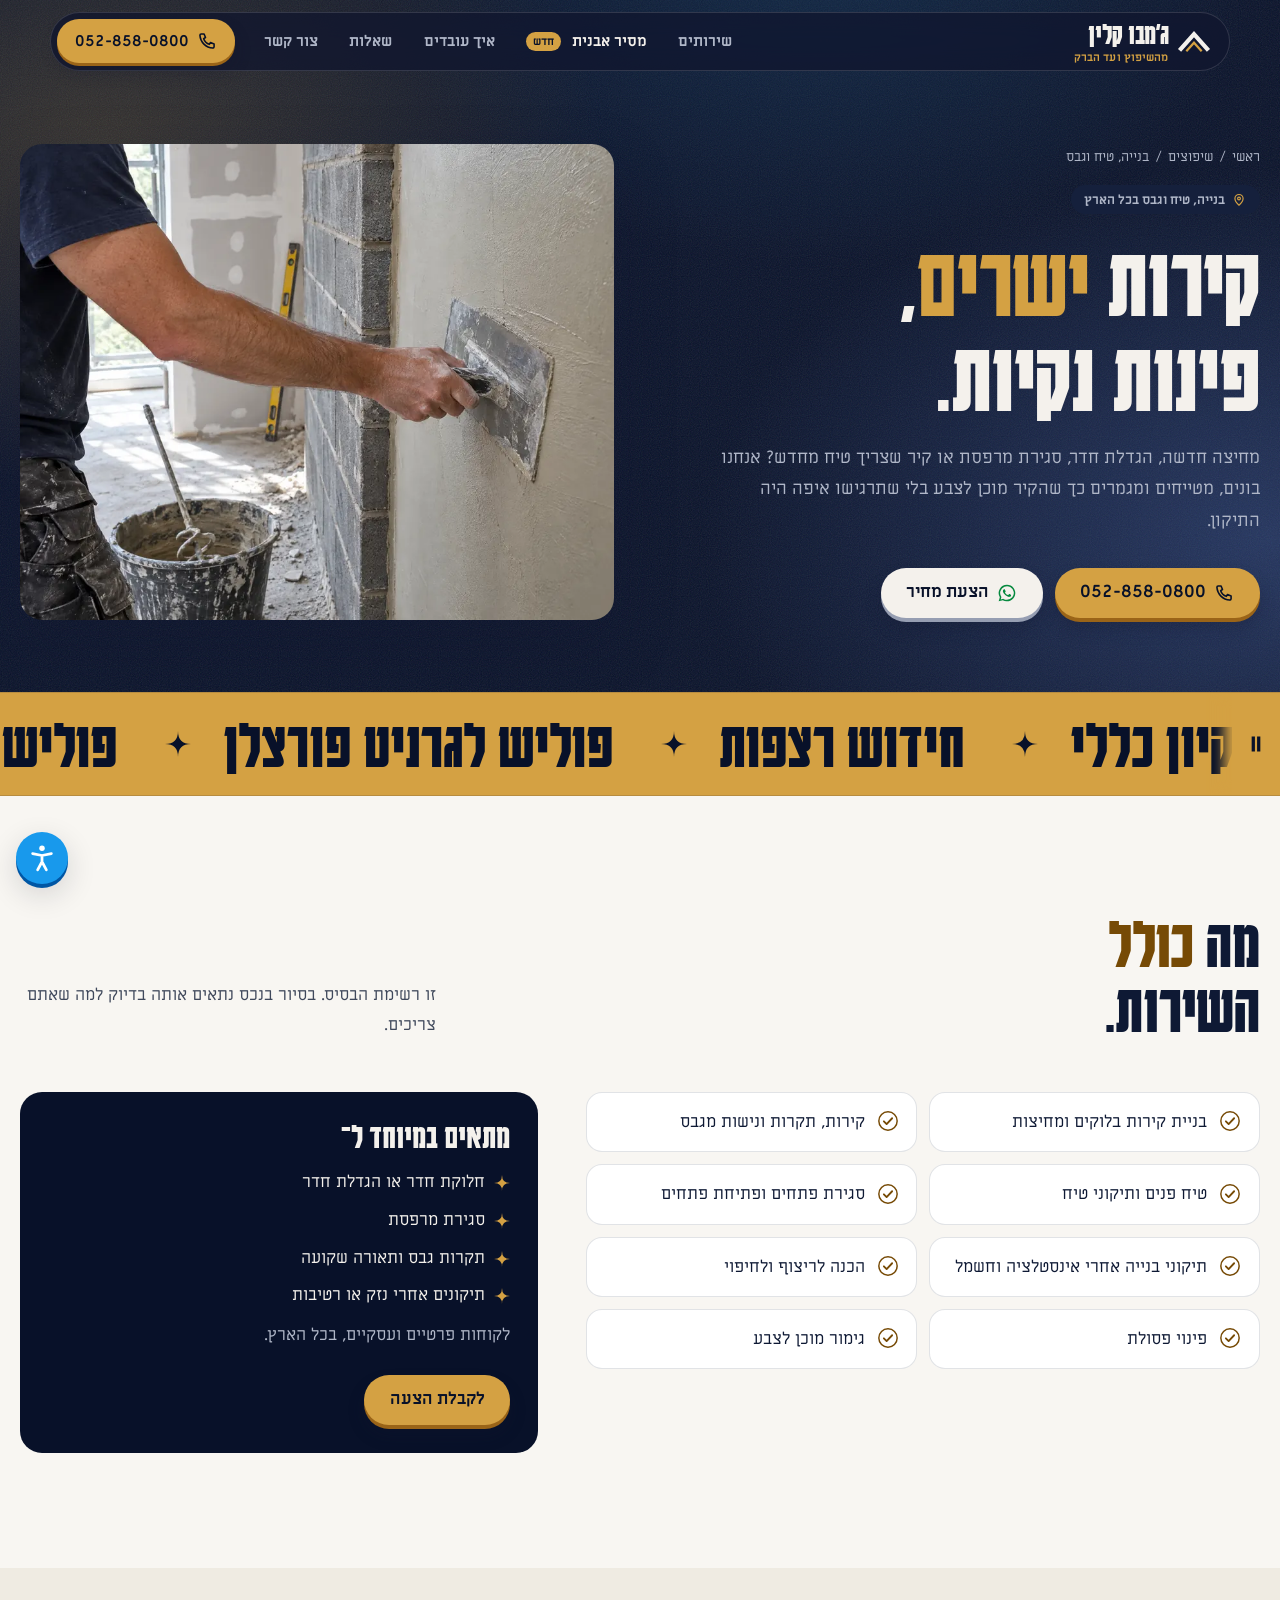
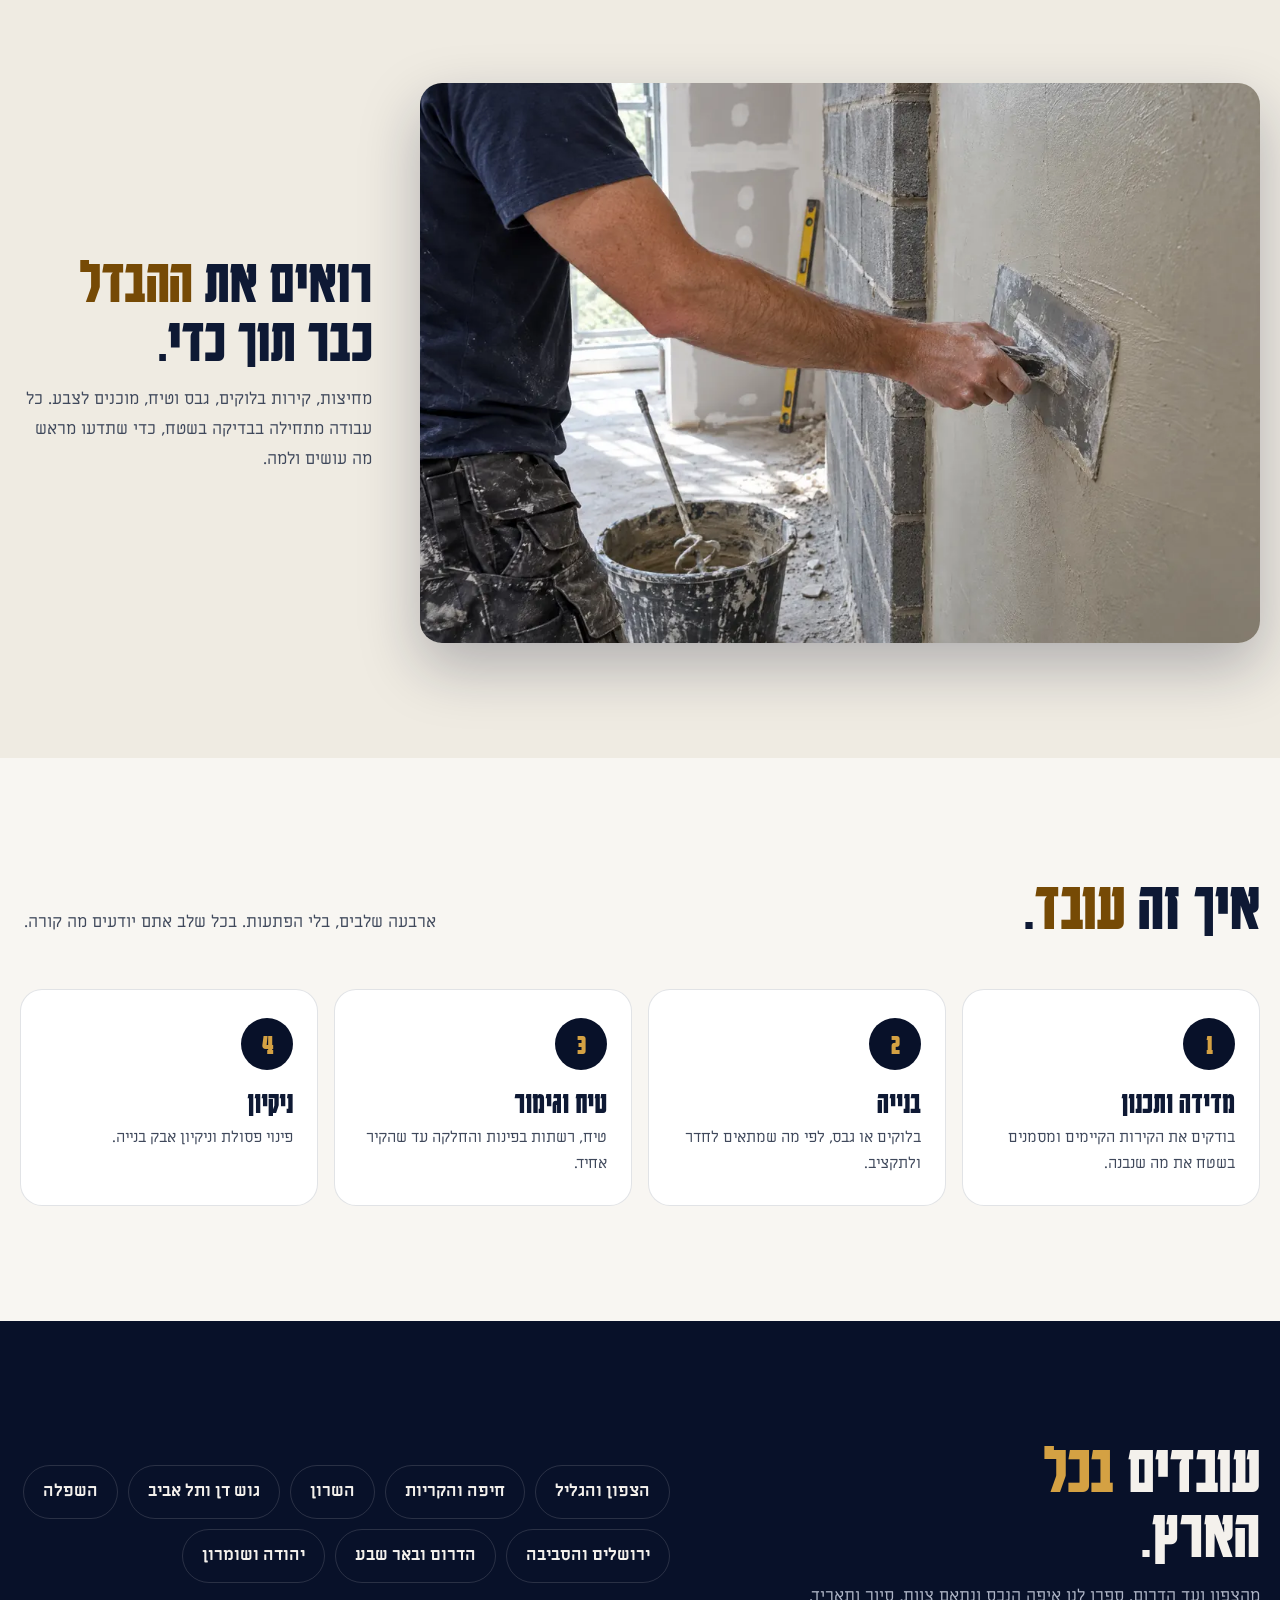
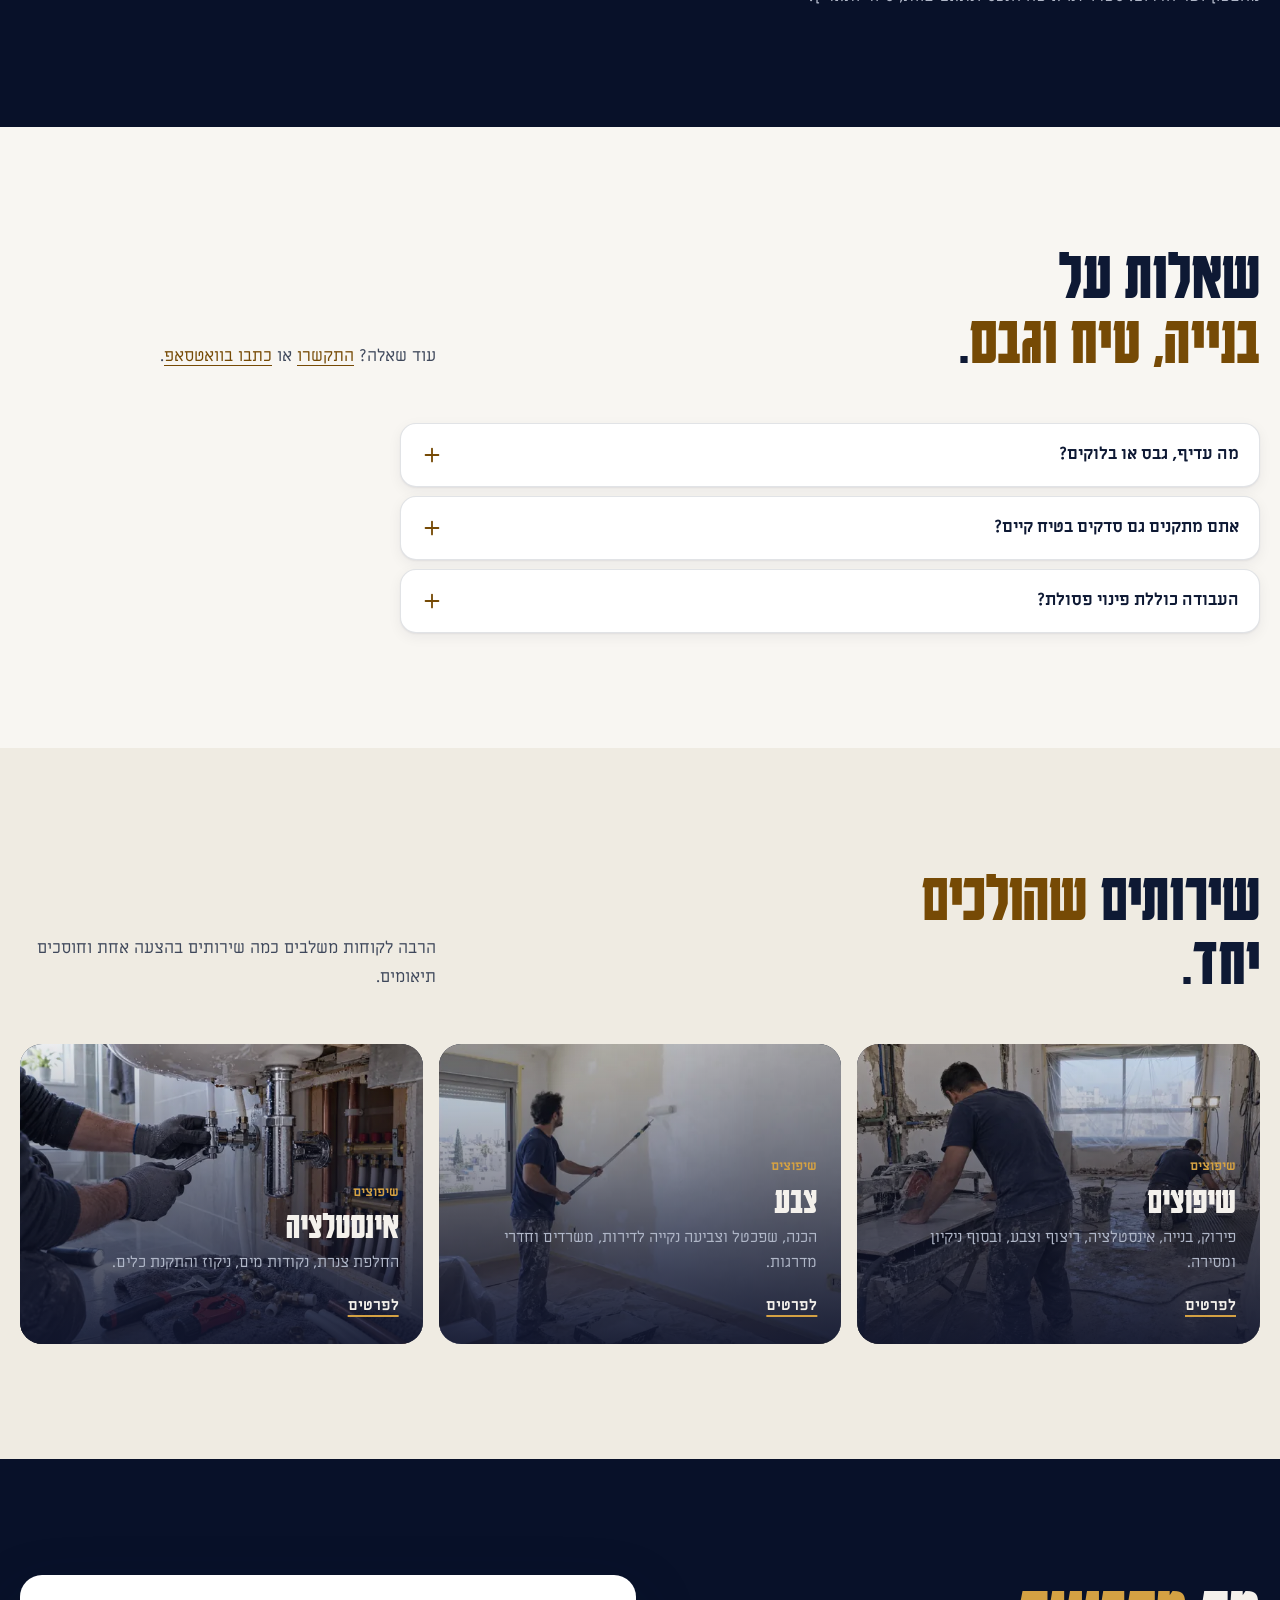
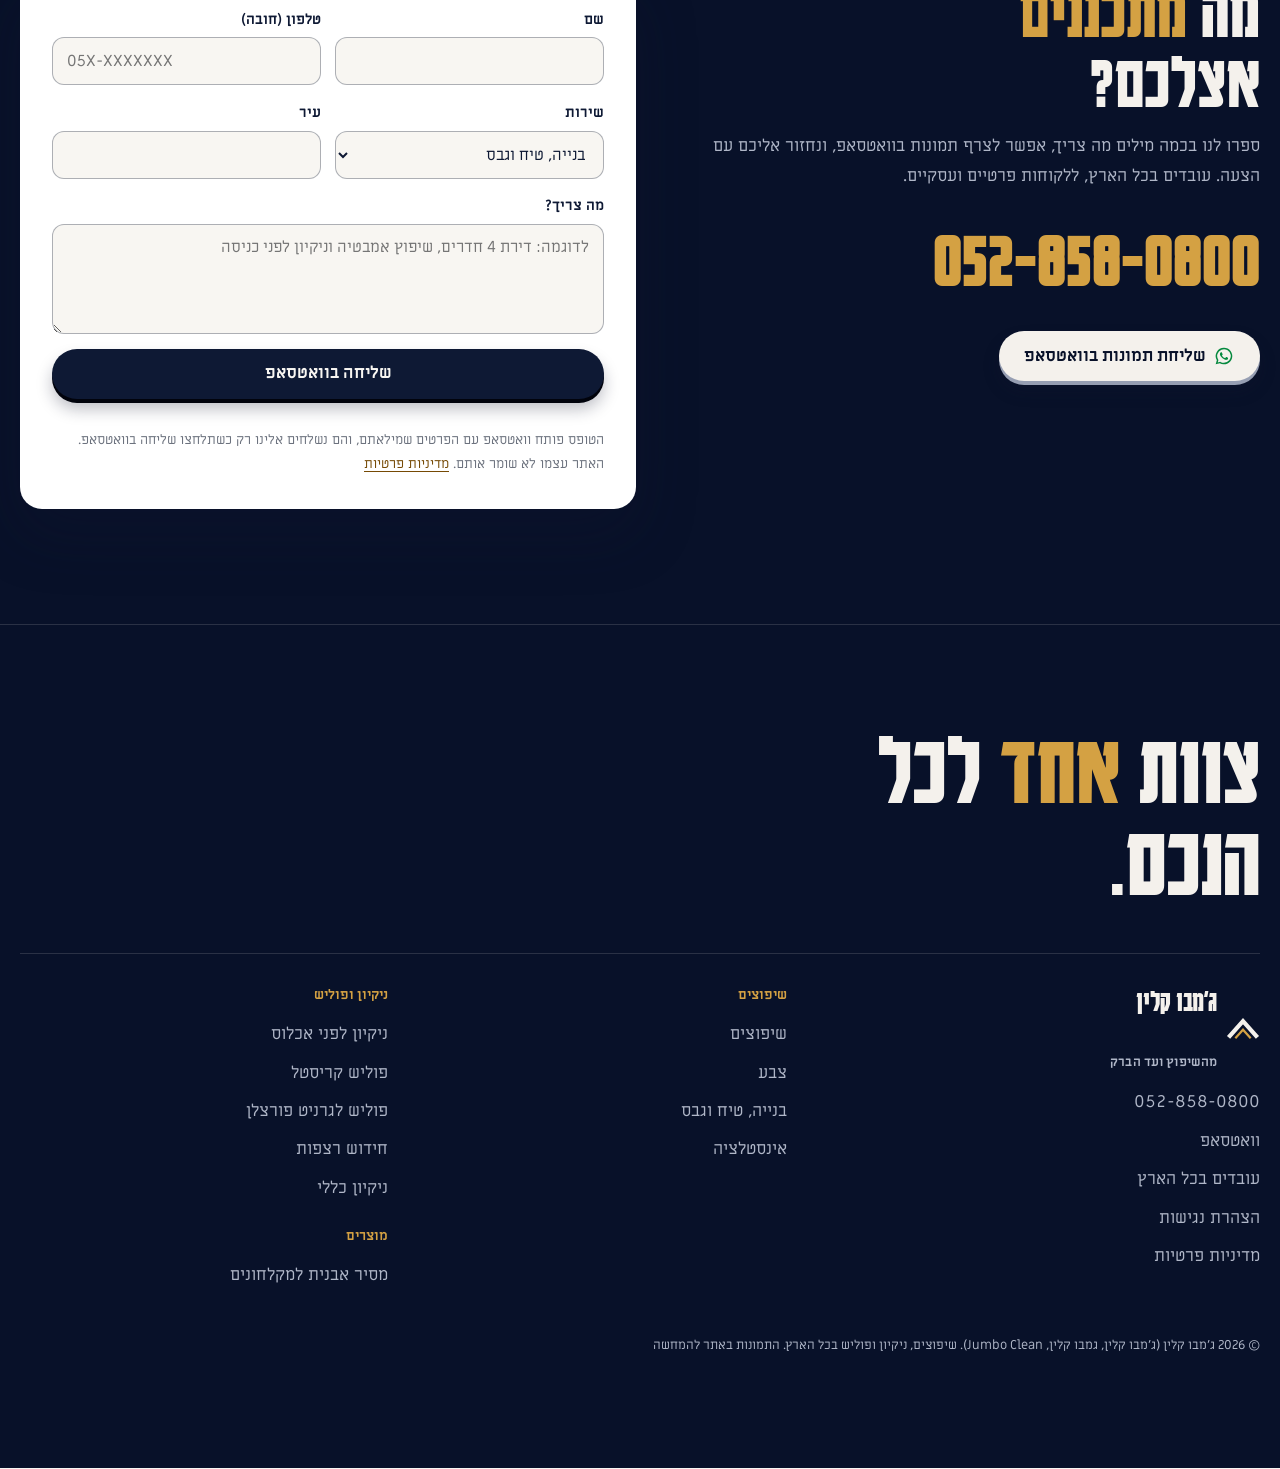
<file: bniya-vetiach/index.html>
<!doctype html>
<html lang="he" dir="rtl">
<head>
<meta charset="utf-8">
<meta name="viewport" content="width=device-width, initial-scale=1">
<title>בנייה, טיח וגבס לדירות ולמשרדים | ג&#x27;מבו קלין Jumbo Clean</title>
<meta name="description" content="בניית קירות ומחיצות, עבודות גבס, טיח פנים ותיקוני בנייה בשיפוצים. עבודה ישרה ונקייה בכל הארץ. 052-858-0800">
<meta name="theme-color" content="#141a33">
<link rel="canonical" href="https://jumbo-clean.co.il/bniya-vetiach/">
<meta property="og:title" content="בנייה, טיח וגבס לדירות ולמשרדים | ג&#x27;מבו קלין Jumbo Clean">
<meta property="og:description" content="בניית קירות ומחיצות, עבודות גבס, טיח פנים ותיקוני בנייה בשיפוצים. עבודה ישרה ונקייה בכל הארץ. 052-858-0800">
<meta property="og:image" content="https://jumbo-clean.co.il/assets/og.jpg">
<meta property="og:url" content="https://jumbo-clean.co.il/bniya-vetiach/">
<meta property="og:type" content="website">
<meta property="og:site_name" content="ג'מבו קלין Jumbo Clean">
<meta property="og:locale" content="he_IL">
<meta name="twitter:card" content="summary_large_image">
<link rel="icon" href="data:image/svg+xml,%3Csvg xmlns='http://www.w3.org/2000/svg' viewBox='0 0 40 40'%3E%3Cpath d='M4 30 L20 12 L36 30' fill='none' stroke='%231b2552' stroke-width='6'/%3E%3Cpath d='M12 31 L20 22 L28 31' fill='none' stroke='%23c9962e' stroke-width='3.5'/%3E%3Cpath d='M33 2 Q33 9 40 9 Q33 9 33 16 Q33 9 26 9 Q33 9 33 2Z' fill='%23c9962e'/%3E%3C/svg%3E">
<link rel="preload" as="image" href="../assets/img/plaster-1200.webp" imagesrcset="../assets/img/plaster-640.webp 640w, ../assets/img/plaster-1200.webp 1200w, ../assets/img/plaster-1800.webp 1800w" imagesizes="(max-width: 900px) 100vw, 50vw" fetchpriority="high">
<link rel="preconnect" href="https://fonts.googleapis.com">
<link rel="preconnect" href="https://fonts.gstatic.com" crossorigin>
<link href="https://fonts.googleapis.com/css2?family=Karantina:wght@400;700&family=Miriam+Libre:wght@400;700&display=swap" rel="stylesheet">
<link rel="stylesheet" href="../site.css">
<script>document.documentElement.classList.add('js');(function(){try{var p=JSON.parse(localStorage.getItem('jc_a11y_v1'));if(!p||p.v!==1)return;var c=document.documentElement.classList;[115,130,150].forEach(function(t){c.toggle('a11y-text-'+t,p.text===t)});[16,20].forEach(function(l){c.toggle('a11y-lines-'+l,p.lines===l)});['high','invert','mono'].forEach(function(k){c.toggle('a11y-contrast-'+k,p.contrast===k)});['links','heads','font','cursor','motion'].forEach(function(k){c.toggle('a11y-'+k,!!p[k])})}catch(e){}})()</script>
<script type="application/ld+json">{"@context": "https://schema.org", "@graph": [{"@type": "Service", "name": "בנייה, טיח וגבס", "serviceType": "בנייה, טיח וגבס", "description": "בניית קירות ומחיצות, עבודות גבס, טיח פנים ותיקוני בנייה בשיפוצים. עבודה ישרה ונקייה בכל הארץ. 052-858-0800", "url": "https://jumbo-clean.co.il/bniya-vetiach/", "provider": {"@id": "https://jumbo-clean.co.il/#business"}, "areaServed": {"@type": "Country", "name": "ישראל"}, "image": "https://jumbo-clean.co.il/assets/img/plaster-1200.webp"}, {"@type": "HomeAndConstructionBusiness", "@id": "https://jumbo-clean.co.il/#business", "name": "ג׳מבו קלין", "alternateName": ["Jumbo Clean", "ג'מבו קלין", "גמבו קלין", "ג'מבו קלין שיפוצים", "ג׳מבו קלין שיפוצים"], "url": "https://jumbo-clean.co.il/", "telephone": "+972-52-858-0800", "image": "https://jumbo-clean.co.il/assets/og.jpg", "logo": "https://jumbo-clean.co.il/assets/logo-480.webp", "description": "שיפוצים לדירות ולמשרדים: צבע, בנייה וטיח ואינסטלציה, וגם ניקיון לפני אכלוס, פוליש קריסטל, פוליש לגרניט פורצלן וחידוש רצפות. בכל הארץ.", "areaServed": {"@type": "Country", "name": "ישראל"}, "knowsLanguage": "he"}, {"@type": "FAQPage", "mainEntity": [{"@type": "Question", "name": "מה עדיף, גבס או בלוקים?", "acceptedAnswer": {"@type": "Answer", "text": "גבס מהיר, קל ונוח להעברת חשמל. בלוקים חזקים יותר ומבודדים יותר רעש. נמליץ לפי המקום והשימוש."}}, {"@type": "Question", "name": "אתם מתקנים גם סדקים בטיח קיים?", "acceptedAnswer": {"@type": "Answer", "text": "כן. פותחים את הסדק, ממלאים, מניחים רשת במידת הצורך ומחליקים מחדש."}}, {"@type": "Question", "name": "העבודה כוללת פינוי פסולת?", "acceptedAnswer": {"@type": "Answer", "text": "כן, פינוי הפסולת הוא חלק מהעבודה."}}]}, {"@type": "BreadcrumbList", "itemListElement": [{"@type": "ListItem", "position": 1, "name": "ראשי", "item": "https://jumbo-clean.co.il/"}, {"@type": "ListItem", "position": 2, "name": "בנייה, טיח וגבס", "item": "https://jumbo-clean.co.il/bniya-vetiach/"}]}]}</script>
</head>
<body>
<a class="skip" href="#main">דילוג לתוכן הראשי</a>
<svg width="0" height="0" style="position:absolute" aria-hidden="true">
<symbol id="i-phone" viewBox="0 0 24 24"><path fill="none" stroke="currentColor" stroke-width="1.9" stroke-linejoin="round" d="M5 3.5h3.5l1.7 4.3-2.2 1.4a11 11 0 0 0 6.8 6.8l1.4-2.2 4.3 1.7V19a1.5 1.5 0 0 1-1.5 1.5A16.5 16.5 0 0 1 3.5 5 1.5 1.5 0 0 1 5 3.5z"/></symbol>
<symbol id="i-wa" viewBox="0 0 24 24"><path fill="currentColor" d="M12 2a10 10 0 0 0-8.6 15.1L2 22l5-1.3A10 10 0 1 0 12 2zm0 18.2a8.2 8.2 0 0 1-4.2-1.15l-.3-.18-3 .78.8-2.9-.2-.3A8.2 8.2 0 1 1 12 20.2zm4.5-6.1c-.25-.12-1.46-.72-1.69-.8-.23-.08-.39-.12-.55.12-.16.25-.63.8-.78.97-.14.16-.29.18-.53.06a6.7 6.7 0 0 1-3.3-2.9c-.25-.43.25-.4.71-1.33.08-.16.04-.3-.02-.42-.06-.12-.55-1.33-.76-1.82-.2-.48-.4-.41-.55-.42h-.47a.9.9 0 0 0-.65.3 2.7 2.7 0 0 0-.85 2.02 4.7 4.7 0 0 0 1 2.5 10.8 10.8 0 0 0 4.13 3.65c1.54.66 2.14.72 2.9.6.47-.07 1.46-.6 1.66-1.17.2-.58.2-1.07.15-1.17-.07-.1-.23-.16-.47-.28z"/></symbol>
<symbol id="i-arrow" viewBox="0 0 24 24"><path fill="none" stroke="currentColor" stroke-width="1.9" stroke-linecap="round" stroke-linejoin="round" d="M19 12H5m5-5l-5 5 5 5"/></symbol>
<symbol id="i-down" viewBox="0 0 24 24"><path fill="none" stroke="currentColor" stroke-width="2" stroke-linecap="round" stroke-linejoin="round" d="M6 9l6 6 6-6"/></symbol>
<symbol id="i-check" viewBox="0 0 24 24"><circle cx="12" cy="12" r="10" fill="none" stroke="currentColor" stroke-width="1.6"/><path fill="none" stroke="currentColor" stroke-width="2" stroke-linecap="round" stroke-linejoin="round" d="M7.5 12.3l3 3 6-6.3"/></symbol>
<symbol id="i-plus" viewBox="0 0 24 24"><path fill="none" stroke="currentColor" stroke-width="2" stroke-linecap="round" d="M12 5v14M5 12h14"/></symbol>
<symbol id="i-spark" viewBox="0 0 18 18"><path d="M9 0Q9 9 18 9Q9 9 9 18Q9 9 0 9Q9 9 9 0Z"/></symbol>
<symbol id="i-menu" viewBox="0 0 24 24"><path fill="none" stroke="currentColor" stroke-width="2" stroke-linecap="round" d="M4 7h16M4 12h16M4 17h10"/></symbol>
<symbol id="i-x" viewBox="0 0 24 24"><path fill="none" stroke="currentColor" stroke-width="2" stroke-linecap="round" d="M6 6l12 12M18 6L6 18"/></symbol>
<symbol id="i-pin" viewBox="0 0 24 24"><path fill="none" stroke="currentColor" stroke-width="2" stroke-linejoin="round" d="M12 21s-7-6.2-7-11.5a7 7 0 0 1 14 0C19 14.8 12 21 12 21z"/><circle cx="12" cy="9.5" r="2.4" fill="none" stroke="currentColor" stroke-width="2"/></symbol>
<symbol id="i-drag" viewBox="0 0 24 24"><path fill="none" stroke="currentColor" stroke-width="2.2" stroke-linecap="round" stroke-linejoin="round" d="M9 7l-5 5 5 5M15 7l5 5-5 5"/></symbol>
<symbol id="i-roof" viewBox="0 0 40 28"><path d="M3 25 L20 6 L37 25" fill="none" stroke-width="5" style="stroke:var(--roof-1)"/><path d="M11 26 L20 16 L29 26" fill="none" stroke-width="2.6" style="stroke:var(--roof-2)"/></symbol>
</svg>
<header class="nav">
  <div class="nav-bar">
    <a class="mark" href="../" aria-label="ג׳מבו קלין, דף הבית"><svg viewBox="0 0 40 28" aria-hidden="true"><use href="#i-roof"/></svg><span class="mark-t"><b>ג׳מבו קלין</b><small>מהשיפוץ ועד הברק</small></span></a>
    <nav class="nav-links" aria-label="ראשי">
      <details><summary>שירותים</summary>
        <div class="mega"><div class="mega-col"><p class="menu-h">שיפוצים</p><a href="../shiputzim/"><b>שיפוצים</b><span>שיפוץ דירה או משרד, מהפירוק ועד המסירה</span></a><a href="../tzeva/"><b>צבע</b><span>צביעת דירות, משרדים וחדרי מדרגות</span></a><a href="../bniya-vetiach/" aria-current="page"><b>בנייה, טיח וגבס</b><span>קירות, מחיצות, טיח ותיקוני בנייה</span></a><a href="../instalatzia/"><b>אינסטלציה</b><span>צנרת, נקודות מים וניקוז בשיפוץ</span></a></div><div class="mega-col"><p class="menu-h">ניקיון ופוליש</p><a href="../nikayon-lifnei-iklus/"><b>ניקיון לפני אכלוס</b><span>דירה חדשה או אחרי שיפוץ, מוכנה לכניסה</span></a><a href="../polish-kristal/"><b>פוליש קריסטל</b><span>ברק עמוק לשיש וטראצו</span></a><a href="../polish-granit-porselan/"><b>פוליש לגרניט פורצלן</b><span>ניקוי עומק וברק לאריחי פורצלן</span></a><a href="../chidush-ritzpot/"><b>חידוש רצפות</b><span>ליטוש וחידוש לטראצו ושיש ישנים</span></a><a href="../nikayon-klali/"><b>ניקיון כללי</b><span>ניקיון יסודי לבתים ולמשרדים</span></a></div></div>
      </details>
      <a href="../mesir-avnit/" class="nav-new">מסיר אבנית <span>חדש</span></a>
      <a href="../#process">איך עובדים</a>
      <a href="../#faq">שאלות</a>
      <a href="#contact">צור קשר</a>
    </nav>
    <button class="icon-btn nav-menu" type="button" data-sheet aria-expanded="false" aria-controls="sheet"><svg aria-hidden="true"><use href="#i-menu"/></svg><span class="sr">תפריט</span></button>
    <a class="btn btn-gold btn-call" href="tel:0528580800" aria-label="התקשרו 052-858-0800"><svg aria-hidden="true"><use href="#i-phone"/></svg><span class="num">052-858-0800</span></a>
  </div>
</header>
<div class="sheet" id="sheet" role="dialog" aria-modal="true" aria-label="תפריט" hidden>
  <button class="icon-btn sheet-close" type="button" data-sheet><svg aria-hidden="true"><use href="#i-x"/></svg><span class="sr">סגירה</span></button>
  <p class="menu-h">שירותים</p><a href="../shiputzim/">שיפוצים</a><a href="../tzeva/">צבע</a><a href="../bniya-vetiach/">בנייה, טיח וגבס</a><a href="../instalatzia/">אינסטלציה</a><a href="../nikayon-lifnei-iklus/">ניקיון לפני אכלוס</a><a href="../polish-kristal/">פוליש קריסטל</a><a href="../polish-granit-porselan/">פוליש לגרניט פורצלן</a><a href="../chidush-ritzpot/">חידוש רצפות</a><a href="../nikayon-klali/">ניקיון כללי</a>
  <p class="menu-h">מוצרים</p><a href="../mesir-avnit/">מסיר אבנית למקלחונים</a>
  <p class="menu-h">עוד</p><a href="../#process">איך עובדים</a><a href="../#faq">שאלות</a><a href="#contact">צור קשר</a>
</div>
<main id="main" tabindex="-1">
<section class="s-hero night">
  <div class="grainient" aria-hidden="true"></div>
  <div class="wrap s-hero-grid">
    <div>
      <nav class="crumbs" aria-label="פירורי לחם"><a href="../">ראשי</a><span aria-hidden="true">/</span><span>שיפוצים</span><span aria-hidden="true">/</span><span aria-current="page">בנייה, טיח וגבס</span></nav>
      <span class="tag" style="margin-top:1rem"><svg aria-hidden="true"><use href="#i-pin"/></svg>בנייה, טיח וגבס בכל הארץ</span>
      <h1 data-split>קירות <em>ישרים</em>,<br>פינות נקיות.</h1>
      <p class="lead" data-words>מחיצה חדשה, הגדלת חדר, סגירת מרפסת או קיר שצריך טיח מחדש? אנחנו בונים, מטייחים ומגמרים כך שהקיר מוכן לצבע בלי שתרגישו איפה היה התיקון.</p>
      <div class="cta-row">
        <a class="btn btn-gold" href="tel:0528580800" data-magnet><svg aria-hidden="true"><use href="#i-phone"/></svg><span class="num">052-858-0800</span></a>
        <a class="btn btn-ghost" href="#contact"><svg aria-hidden="true"><use href="#i-wa"/></svg>הצעת מחיר</a>
      </div>
    </div>
    <div class="s-photo"><img src="../assets/img/plaster-1200.webp" srcset="../assets/img/plaster-640.webp 640w, ../assets/img/plaster-1200.webp 1200w, ../assets/img/plaster-1800.webp 1800w" sizes="(max-width: 900px) 100vw, 50vw" width="1800" height="1196" alt="בנייה, טיח וגבס" fetchpriority="high"></div>
  </div>
</section>
<div class="marquee" role="region" aria-label="השירותים שלנו">
  <button class="marquee-pause" type="button" aria-pressed="false"><span class="sr">עצירת הפס הנע</span><svg class="i-pause" aria-hidden="true" viewBox="0 0 24 24"><path d="M8 5h3v14H8zM13 5h3v14h-3z" fill="currentColor"/></svg><svg class="i-play" aria-hidden="true" viewBox="0 0 24 24"><path d="M16 5L5 12l11 7z" fill="currentColor"/></svg></button>
  <div class="marquee-track"><div><a href="../shiputzim/">שיפוצים<svg aria-hidden="true"><use href="#i-spark"/></svg></a><a href="../tzeva/">צבע<svg aria-hidden="true"><use href="#i-spark"/></svg></a><a href="../bniya-vetiach/">בנייה, טיח וגבס<svg aria-hidden="true"><use href="#i-spark"/></svg></a><a href="../instalatzia/">אינסטלציה<svg aria-hidden="true"><use href="#i-spark"/></svg></a><a href="../nikayon-lifnei-iklus/">ניקיון לפני אכלוס<svg aria-hidden="true"><use href="#i-spark"/></svg></a><a href="../polish-kristal/">פוליש קריסטל<svg aria-hidden="true"><use href="#i-spark"/></svg></a><a href="../polish-granit-porselan/">פוליש לגרניט פורצלן<svg aria-hidden="true"><use href="#i-spark"/></svg></a><a href="../chidush-ritzpot/">חידוש רצפות<svg aria-hidden="true"><use href="#i-spark"/></svg></a><a href="../nikayon-klali/">ניקיון כללי<svg aria-hidden="true"><use href="#i-spark"/></svg></a></div><div aria-hidden="true"><a tabindex="-1" href="../shiputzim/">שיפוצים<svg aria-hidden="true"><use href="#i-spark"/></svg></a><a tabindex="-1" href="../tzeva/">צבע<svg aria-hidden="true"><use href="#i-spark"/></svg></a><a tabindex="-1" href="../bniya-vetiach/">בנייה, טיח וגבס<svg aria-hidden="true"><use href="#i-spark"/></svg></a><a tabindex="-1" href="../instalatzia/">אינסטלציה<svg aria-hidden="true"><use href="#i-spark"/></svg></a><a tabindex="-1" href="../nikayon-lifnei-iklus/">ניקיון לפני אכלוס<svg aria-hidden="true"><use href="#i-spark"/></svg></a><a tabindex="-1" href="../polish-kristal/">פוליש קריסטל<svg aria-hidden="true"><use href="#i-spark"/></svg></a><a tabindex="-1" href="../polish-granit-porselan/">פוליש לגרניט פורצלן<svg aria-hidden="true"><use href="#i-spark"/></svg></a><a tabindex="-1" href="../chidush-ritzpot/">חידוש רצפות<svg aria-hidden="true"><use href="#i-spark"/></svg></a><a tabindex="-1" href="../nikayon-klali/">ניקיון כללי<svg aria-hidden="true"><use href="#i-spark"/></svg></a></div></div>
</div>
<section class="section paper">
  <div class="wrap">
    <div class="head"><h2 data-split>מה <em>כולל</em><br>השירות.</h2><p class="lead" data-words>זו רשימת הבסיס. בסיור בנכס נתאים אותה בדיוק למה שאתם צריכים.</p></div>
    <div class="incl">
      <ul class="checks"><li data-reveal style="--d:0"><svg aria-hidden="true"><use href="#i-check"/></svg>בניית קירות בלוקים ומחיצות</li><li data-reveal style="--d:1"><svg aria-hidden="true"><use href="#i-check"/></svg>קירות, תקרות ונישות מגבס</li><li data-reveal style="--d:0"><svg aria-hidden="true"><use href="#i-check"/></svg>טיח פנים ותיקוני טיח</li><li data-reveal style="--d:1"><svg aria-hidden="true"><use href="#i-check"/></svg>סגירת פתחים ופתיחת פתחים</li><li data-reveal style="--d:0"><svg aria-hidden="true"><use href="#i-check"/></svg>תיקוני בנייה אחרי אינסטלציה וחשמל</li><li data-reveal style="--d:1"><svg aria-hidden="true"><use href="#i-check"/></svg>הכנה לריצוף ולחיפוי</li><li data-reveal style="--d:0"><svg aria-hidden="true"><use href="#i-check"/></svg>פינוי פסולת</li><li data-reveal style="--d:1"><svg aria-hidden="true"><use href="#i-check"/></svg>גימור מוכן לצבע</li></ul>
      <div class="side-card" data-reveal><h3>מתאים במיוחד ל־</h3><ul><li><svg aria-hidden="true"><use href="#i-spark"/></svg>חלוקת חדר או הגדלת חדר</li><li><svg aria-hidden="true"><use href="#i-spark"/></svg>סגירת מרפסת</li><li><svg aria-hidden="true"><use href="#i-spark"/></svg>תקרות גבס ותאורה שקועה</li><li><svg aria-hidden="true"><use href="#i-spark"/></svg>תיקונים אחרי נזק או רטיבות</li></ul>
        <p>לקוחות פרטיים ועסקיים, בכל הארץ.</p>
        <div class="cta-row"><a class="btn btn-gold" href="#contact" data-magnet>לקבלת הצעה</a></div></div>
    </div>
  </div>
</section>
<section class="section alt paper"><div class="wrap ba-wrap">
  <div class="s-photo" data-reveal style="aspect-ratio:3/2"><img src="../assets/img/plaster-1200.webp" srcset="../assets/img/plaster-640.webp 640w, ../assets/img/plaster-1200.webp 1200w, ../assets/img/plaster-1800.webp 1800w" sizes="(max-width: 900px) 100vw, 60vw" width="1800" height="1196" alt="בנייה, טיח וגבס, בתהליך" loading="lazy" decoding="async"></div>
  <div class="ba-copy"><h2 data-split>רואים את <em>ההבדל</em><br>כבר תוך כדי.</h2><p class="lead" data-words>מחיצות, קירות בלוקים, גבס וטיח, מוכנים לצבע. כל עבודה מתחילה בבדיקה בשטח, כדי שתדעו מראש מה עושים ולמה.</p></div>
</div></section>
<section class="section paper">
  <div class="wrap">
    <div class="head"><h2 data-split>איך זה <em>עובד</em>.</h2><p class="lead" data-words>ארבעה שלבים, בלי הפתעות. בכל שלב אתם יודעים מה קורה.</p></div>
    <ol class="steps" style="list-style:none;margin:0;padding:0"><li class="step" data-reveal style="--d:0"><span class="n">1</span><h3>מדידה ותכנון</h3><p>בודקים את הקירות הקיימים ומסמנים בשטח את מה שנבנה.</p></li><li class="step" data-reveal style="--d:1"><span class="n">2</span><h3>בנייה</h3><p>בלוקים או גבס, לפי מה שמתאים לחדר ולתקציב.</p></li><li class="step" data-reveal style="--d:2"><span class="n">3</span><h3>טיח וגימור</h3><p>טיח, רשתות בפינות והחלקה עד שהקיר אחיד.</p></li><li class="step" data-reveal style="--d:3"><span class="n">4</span><h3>ניקיון</h3><p>פינוי פסולת וניקיון אבק בנייה.</p></li></ol>
  </div>
</section>
<section class="section night" id="regions">
  <div class="wrap region-band">
    <div><h2 data-split>עובדים <em>בכל</em><br>הארץ.</h2>
      <p>מהצפון ועד הדרום. ספרו לנו איפה הנכס ונתאם צוות, סיור ותאריך.</p></div>
    <ul class="regions" data-reveal><li>הצפון והגליל</li><li>חיפה והקריות</li><li>השרון</li><li>גוש דן ותל אביב</li><li>השפלה</li><li>ירושלים והסביבה</li><li>הדרום ובאר שבע</li><li>יהודה ושומרון</li></ul>
  </div>
</section>
<section class="section paper" id="faq">
  <div class="wrap">
    <div class="head"><h2 data-split>שאלות על<br><em>בנייה, טיח וגבס</em>.</h2><p>עוד שאלה? <a class="link" href="tel:0528580800">התקשרו</a> או <a class="link" href="https://wa.me/972528580800" target="_blank" rel="noopener">כתבו בוואטסאפ<span class="sr"> (נפתח בחלון חדש)</span></a>.</p></div>
    <div class="faq"><details data-reveal><summary>מה עדיף, גבס או בלוקים?<svg aria-hidden="true"><use href="#i-plus"/></svg></summary><p>גבס מהיר, קל ונוח להעברת חשמל. בלוקים חזקים יותר ומבודדים יותר רעש. נמליץ לפי המקום והשימוש.</p></details><details data-reveal><summary>אתם מתקנים גם סדקים בטיח קיים?<svg aria-hidden="true"><use href="#i-plus"/></svg></summary><p>כן. פותחים את הסדק, ממלאים, מניחים רשת במידת הצורך ומחליקים מחדש.</p></details><details data-reveal><summary>העבודה כוללת פינוי פסולת?<svg aria-hidden="true"><use href="#i-plus"/></svg></summary><p>כן, פינוי הפסולת הוא חלק מהעבודה.</p></details></div>
  </div>
</section>
<section class="section alt paper">
  <div class="wrap">
    <div class="head"><h2 data-split>שירותים <em>שהולכים</em><br>יחד.</h2><p>הרבה לקוחות משלבים כמה שירותים בהצעה אחת וחוסכים תיאומים.</p></div>
    <div class="related"><a class="card " href="../shiputzim/" data-reveal>
  <img src="../assets/img/renovation-1200.webp" srcset="../assets/img/renovation-640.webp 640w, ../assets/img/renovation-1200.webp 1200w, ../assets/img/renovation-1800.webp 1800w" sizes="(max-width: 980px) 100vw, 33vw" width="1800" height="1196" alt="שיפוצים" loading="lazy" decoding="async">
  <div class="card-body"><span class="kicker">שיפוצים</span><h3>שיפוצים</h3><p>פירוק, בנייה, אינסטלציה, ריצוף וצבע, ובסוף ניקיון ומסירה.</p><span class="go">לפרטים</span></div>
</a><a class="card " href="../tzeva/" data-reveal>
  <img src="../assets/img/painting-1200.webp" srcset="../assets/img/painting-640.webp 640w, ../assets/img/painting-1200.webp 1200w, ../assets/img/painting-1800.webp 1800w" sizes="(max-width: 980px) 100vw, 33vw" width="1800" height="1196" alt="צבע" loading="lazy" decoding="async">
  <div class="card-body"><span class="kicker">שיפוצים</span><h3>צבע</h3><p>הכנה, שפכטל וצביעה נקייה לדירות, משרדים וחדרי מדרגות.</p><span class="go">לפרטים</span></div>
</a><a class="card " href="../instalatzia/" data-reveal>
  <img src="../assets/img/plumbing-1200.webp" srcset="../assets/img/plumbing-640.webp 640w, ../assets/img/plumbing-1200.webp 1200w, ../assets/img/plumbing-1800.webp 1800w" sizes="(max-width: 980px) 100vw, 33vw" width="1800" height="1196" alt="אינסטלציה" loading="lazy" decoding="async">
  <div class="card-body"><span class="kicker">שיפוצים</span><h3>אינסטלציה</h3><p>החלפת צנרת, נקודות מים, ניקוז והתקנת כלים.</p><span class="go">לפרטים</span></div>
</a></div>
  </div>
</section>
<section class="section night" id="contact">
  <div class="wrap contact">
    <div>
      <h2 data-split>מה <em>מתכננים</em><br>אצלכם?</h2>
      <p>ספרו לנו בכמה מילים מה צריך, אפשר לצרף תמונות בוואטסאפ, ונחזור אליכם עם הצעה. עובדים בכל הארץ, ללקוחות פרטיים ועסקיים.</p>
      <a class="phone-big num" href="tel:0528580800">052-858-0800</a>
      <div class="cta-row"><a class="btn btn-ghost" href="https://wa.me/972528580800" target="_blank" rel="noopener"><svg aria-hidden="true"><use href="#i-wa"/></svg>שליחת תמונות בוואטסאפ<span class="sr"> (נפתח בחלון חדש)</span></a></div>
    </div>
    <form class="form" id="lead" novalidate>
      <label>שם<input name="name" autocomplete="name"></label>
      <label>טלפון (חובה)<input name="phone" type="tel" inputmode="tel" autocomplete="tel" dir="ltr" required aria-required="true" aria-describedby="phone-err" placeholder="05X-XXXXXXX"><span class="err" id="phone-err" role="alert"></span></label>
      <label>שירות<select name="service"><option>שיפוצים</option><option>צבע</option><option selected>בנייה, טיח וגבס</option><option>אינסטלציה</option><option>ניקיון לפני אכלוס</option><option>פוליש קריסטל</option><option>פוליש לגרניט פורצלן</option><option>חידוש רצפות</option><option>ניקיון כללי</option><option>כמה שירותים / לא בטוח</option></select></label>
      <label>עיר<input name="city" autocomplete="address-level2"></label>
      <label class="full">מה צריך?<textarea name="msg" placeholder="לדוגמה: דירת 4 חדרים, שיפוץ אמבטיה וניקיון לפני כניסה"></textarea></label>
      <button class="btn btn-ink" type="submit" data-magnet>שליחה בוואטסאפ</button>
      <p class="note">הטופס פותח וואטסאפ עם הפרטים שמילאתם, והם נשלחים אלינו רק כשתלחצו שליחה בוואטסאפ. האתר עצמו לא שומר אותם. <a class="link" href="../privacy/">מדיניות פרטיות</a></p>
    </form>
  </div>
</section>
</main>
<footer class="night foot">
  <div class="wrap">
    <p class="statement">צוות <em>אחד</em> לכל הנכס.</p>
    <div class="foot-grid">
      <div><a class="mark" href="../"><svg viewBox="0 0 40 28" aria-hidden="true"><use href="#i-roof"/></svg><span class="mark-t"><b>ג׳מבו קלין</b><small>מהשיפוץ ועד הברק</small></span></a>
        <ul style="margin-top:1rem"><li><a class="num" href="tel:0528580800">052-858-0800</a></li><li><a href="https://wa.me/972528580800" target="_blank" rel="noopener">וואטסאפ<span class="sr"> (נפתח בחלון חדש)</span></a></li><li><a href="../#regions">עובדים בכל הארץ</a></li><li><a href="../hatzharat-negishut/">הצהרת נגישות</a></li><li><a href="../privacy/">מדיניות פרטיות</a></li></ul></div>
      <div><p class="menu-h">שיפוצים</p><ul><li><a href="../shiputzim/">שיפוצים</a></li><li><a href="../tzeva/">צבע</a></li><li><a href="../bniya-vetiach/">בנייה, טיח וגבס</a></li><li><a href="../instalatzia/">אינסטלציה</a></li></ul></div>
      <div><p class="menu-h">ניקיון ופוליש</p><ul><li><a href="../nikayon-lifnei-iklus/">ניקיון לפני אכלוס</a></li><li><a href="../polish-kristal/">פוליש קריסטל</a></li><li><a href="../polish-granit-porselan/">פוליש לגרניט פורצלן</a></li><li><a href="../chidush-ritzpot/">חידוש רצפות</a></li><li><a href="../nikayon-klali/">ניקיון כללי</a></li></ul><p class="menu-h" style="margin-top:1.25rem">מוצרים</p><ul><li><a href="../mesir-avnit/">מסיר אבנית למקלחונים</a></li></ul></div>
    </div>
    <small>© 2026 ג׳מבו קלין (ג'מבו קלין, גמבו קלין, Jumbo Clean). שיפוצים, ניקיון ופוליש בכל הארץ. התמונות באתר להמחשה</small>
  </div>
</footer>
<nav class="dock" aria-label="יצירת קשר מהירה">
  <a class="btn btn-gold" href="tel:0528580800"><svg aria-hidden="true"><use href="#i-phone"/></svg>התקשרו</a>
  <a class="btn btn-ghost" href="https://wa.me/972528580800" target="_blank" rel="noopener"><svg aria-hidden="true"><use href="#i-wa"/></svg>וואטסאפ<span class="sr"> (נפתח בחלון חדש)</span></a>
</nav>
<button class="a11y-trigger" id="a11y-trigger" type="button" aria-expanded="false" aria-controls="a11y-panel" aria-keyshortcuts="Alt+A"><svg aria-hidden="true" viewBox="0 0 24 24"><circle cx="12" cy="4.2" r="2.2" fill="currentColor"/><path fill="none" stroke="currentColor" stroke-width="2.2" stroke-linecap="round" stroke-linejoin="round" d="M4.5 8.5l7.5 1.5 7.5-1.5M12 10v5m0 0l-3.5 6.5M12 15l3.5 6.5"/></svg><span class="sr">תפריט נגישות (Alt+A)</span></button>
<div class="a11y-panel" id="a11y-panel" role="dialog" aria-modal="true" aria-labelledby="a11y-title" hidden>
  <div class="a11y-head"><p id="a11y-title">התאמות נגישות</p><button class="icon-btn" type="button" data-a11y-close><svg aria-hidden="true"><use href="#i-x"/></svg><span class="sr">סגירת תפריט נגישות</span></button></div>
  <div class="a11y-grid"></div>
  <div class="a11y-foot"><button class="btn btn-line" type="button" data-a11y-reset>איפוס הגדרות</button><a class="link" href="../hatzharat-negishut/">הצהרת נגישות</a></div>
</div>
<div class="sr" id="a11y-live" role="status" aria-live="polite"></div>
<script src="../site.js" defer></script>
<script src="../a11y.js" defer></script>
</body>
</html>
</file>
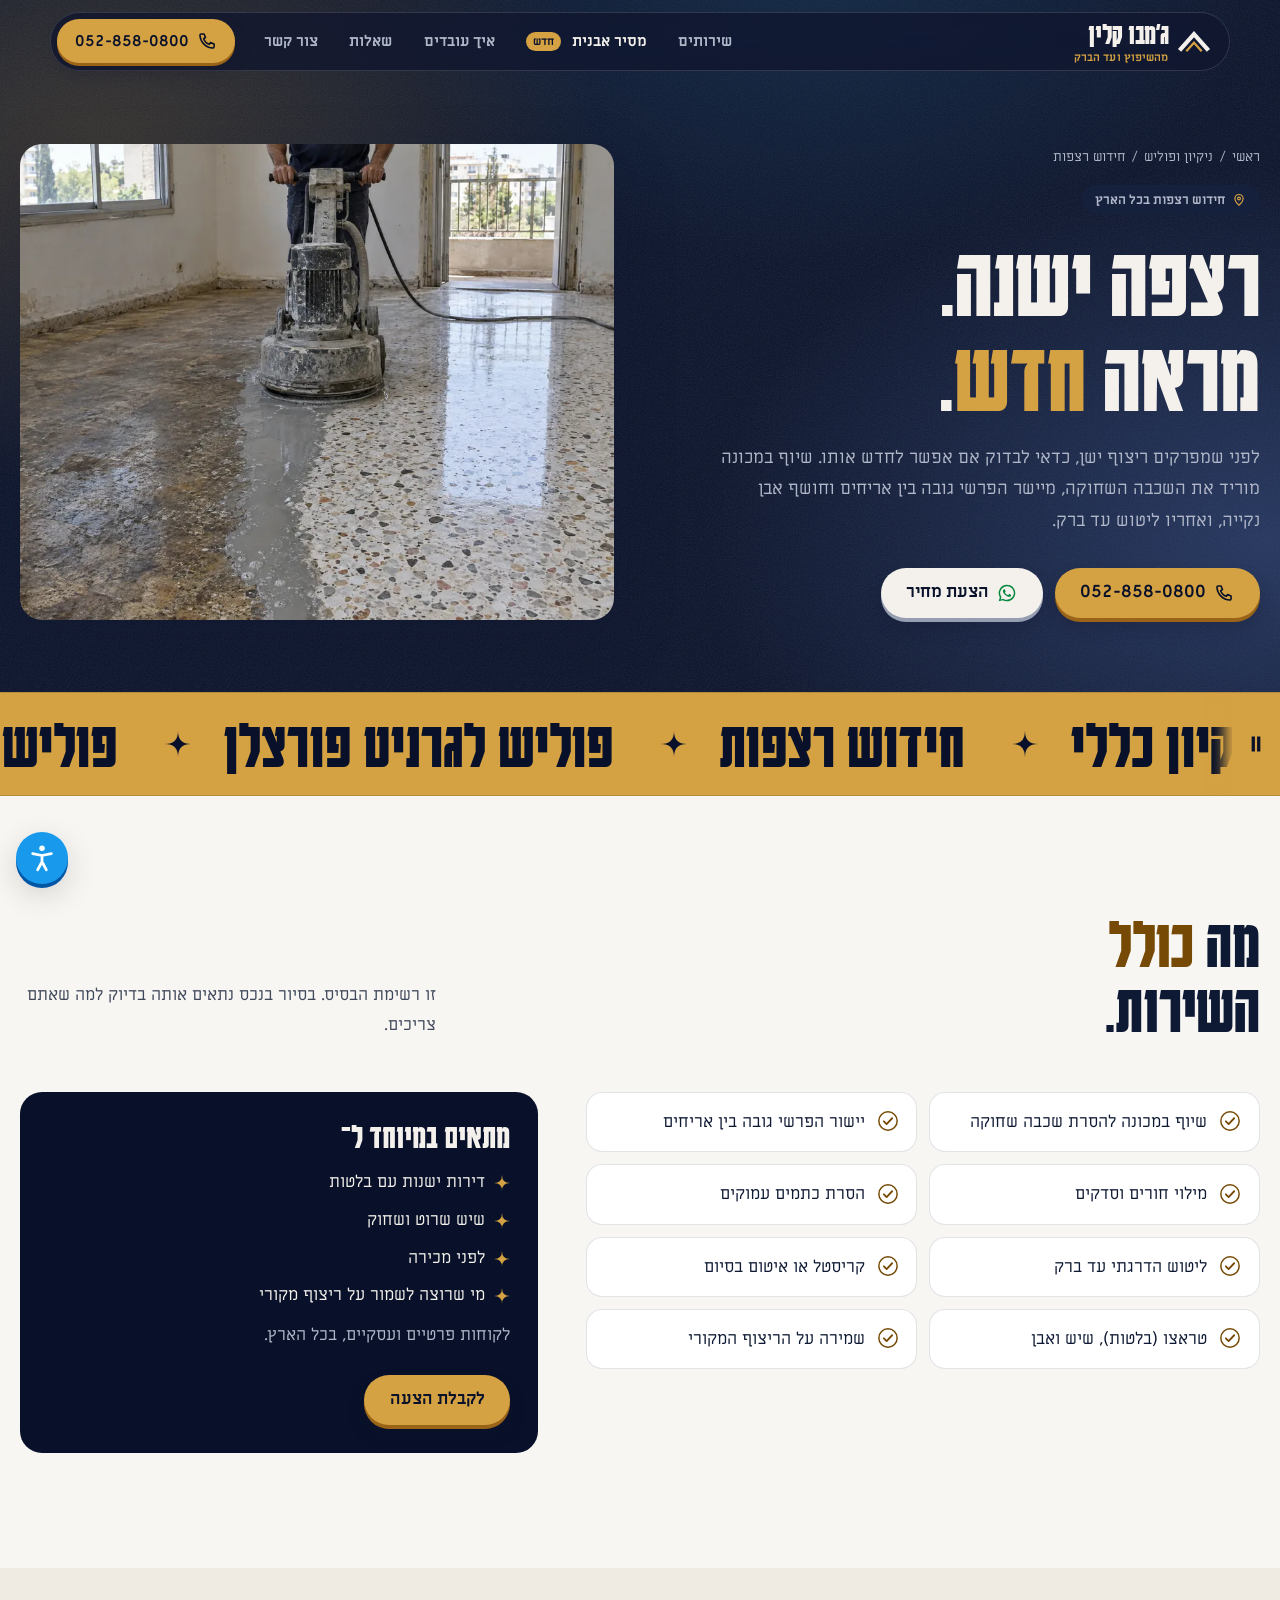
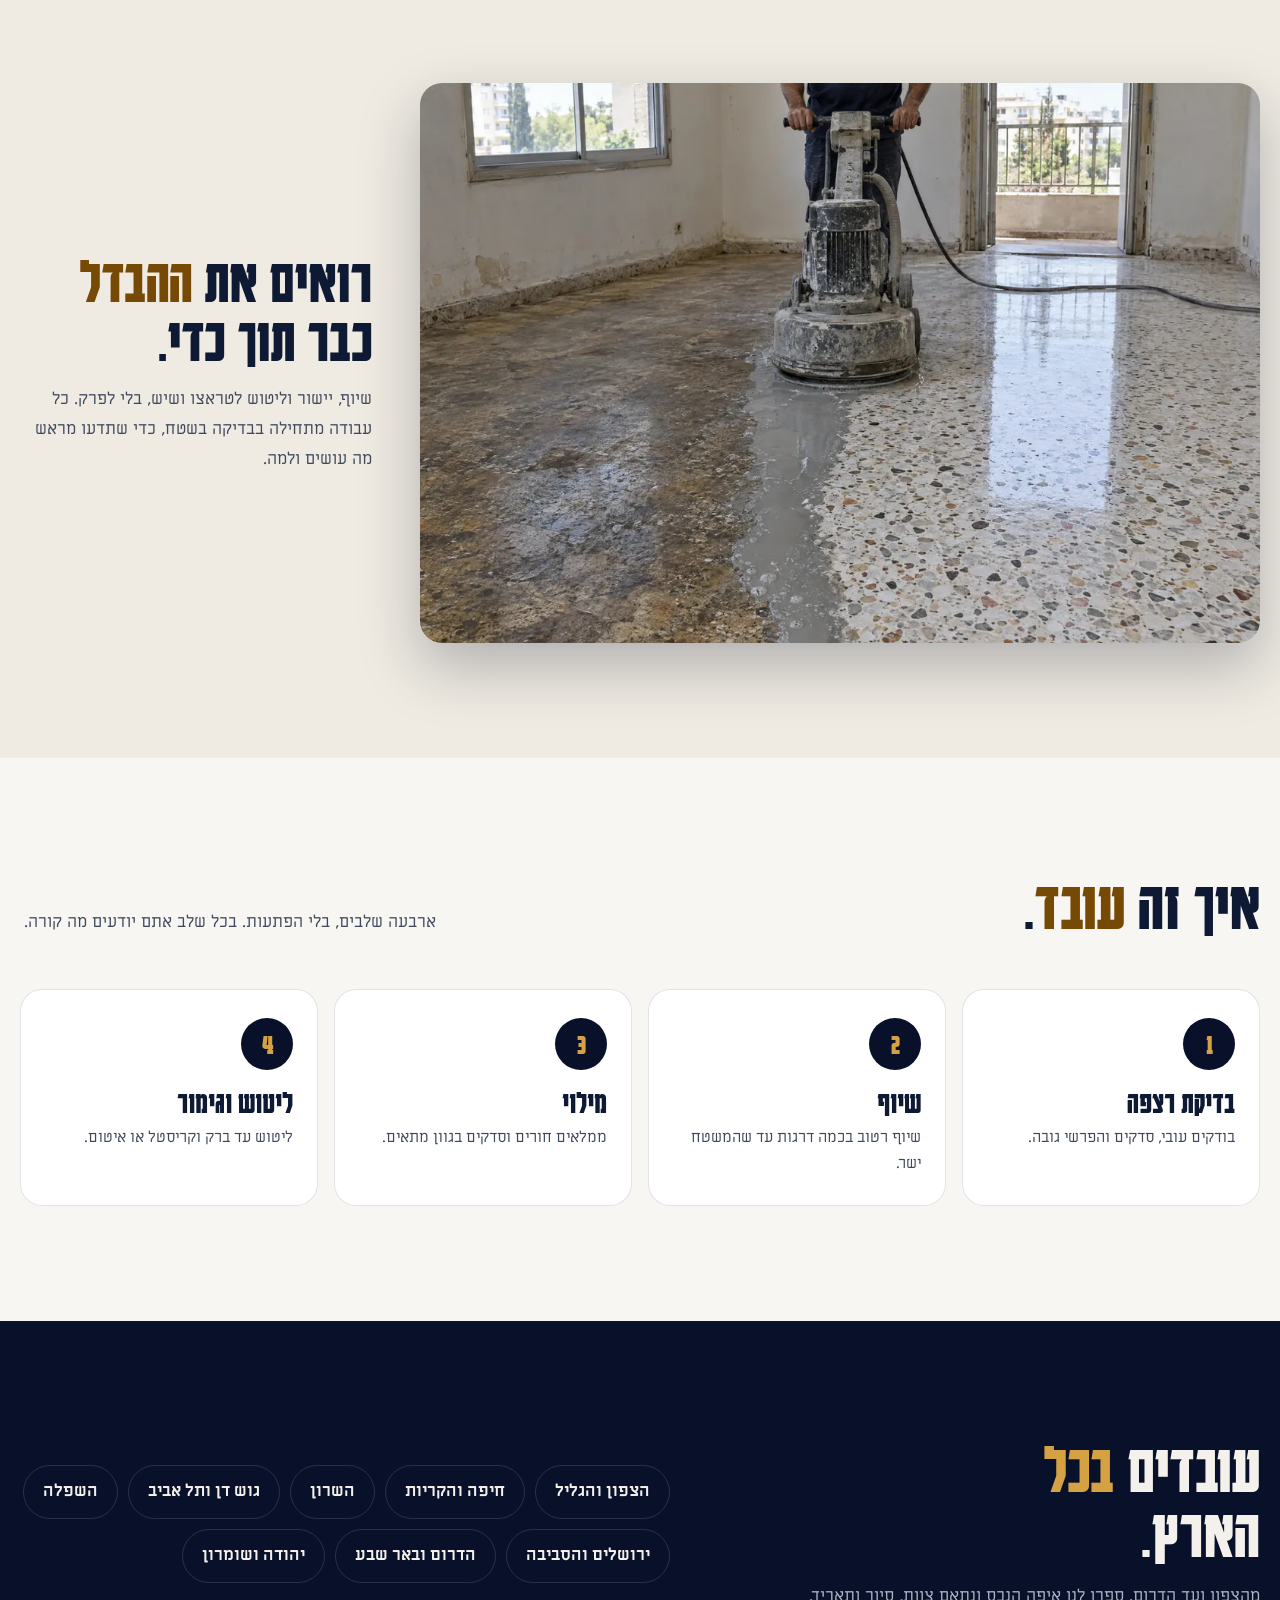
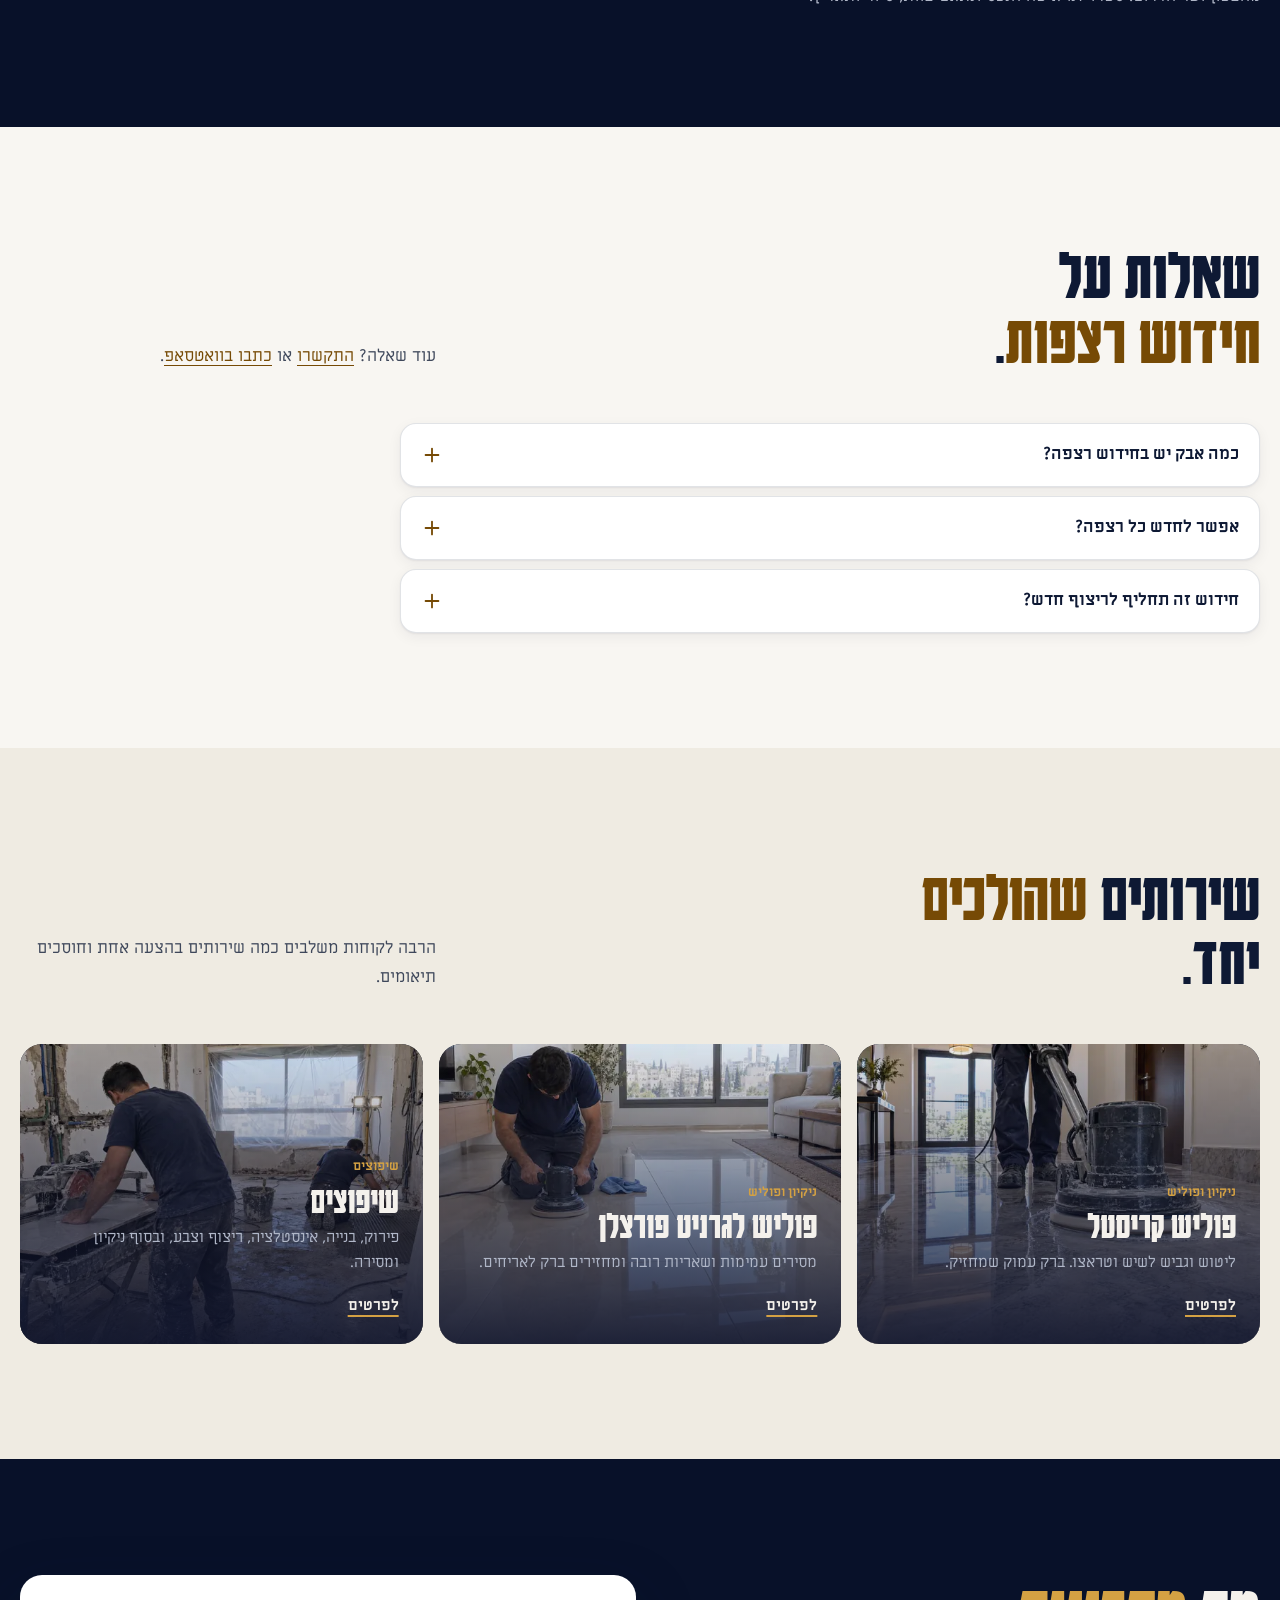
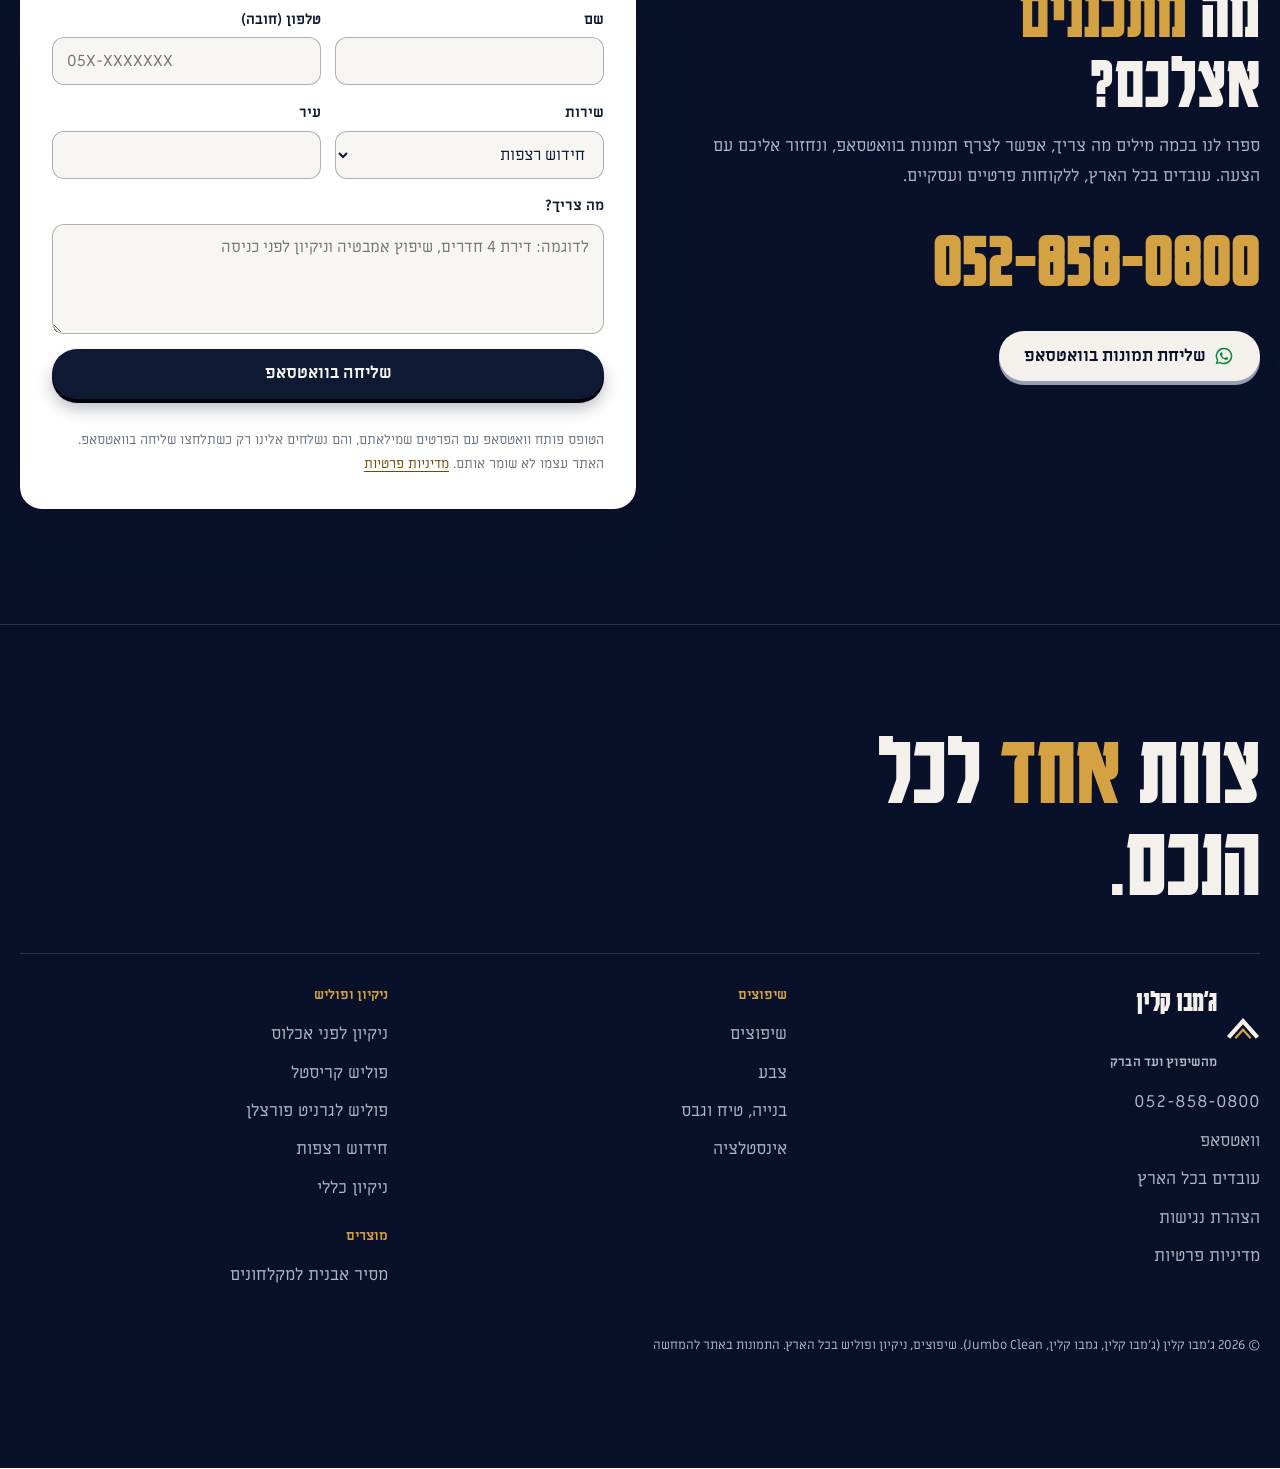
<file: chidush-ritzpot/index.html>
<!doctype html>
<html lang="he" dir="rtl">
<head>
<meta charset="utf-8">
<meta name="viewport" content="width=device-width, initial-scale=1">
<title>חידוש רצפות: ליטוש טראצו ושיש ישן | ג&#x27;מבו קלין Jumbo Clean</title>
<meta name="description" content="חידוש רצפות טראצו ושיש ישנות: שיוף, יישור הפרשי גובה, מילוי חורים וליטוש עד ברק, בלי לפרק ריצוף. בכל הארץ. 052-858-0800">
<meta name="theme-color" content="#141a33">
<link rel="canonical" href="https://jumbo-clean.co.il/chidush-ritzpot/">
<meta property="og:title" content="חידוש רצפות: ליטוש טראצו ושיש ישן | ג&#x27;מבו קלין Jumbo Clean">
<meta property="og:description" content="חידוש רצפות טראצו ושיש ישנות: שיוף, יישור הפרשי גובה, מילוי חורים וליטוש עד ברק, בלי לפרק ריצוף. בכל הארץ. 052-858-0800">
<meta property="og:image" content="https://jumbo-clean.co.il/assets/og.jpg">
<meta property="og:url" content="https://jumbo-clean.co.il/chidush-ritzpot/">
<meta property="og:type" content="website">
<meta property="og:site_name" content="ג'מבו קלין Jumbo Clean">
<meta property="og:locale" content="he_IL">
<meta name="twitter:card" content="summary_large_image">
<link rel="icon" href="data:image/svg+xml,%3Csvg xmlns='http://www.w3.org/2000/svg' viewBox='0 0 40 40'%3E%3Cpath d='M4 30 L20 12 L36 30' fill='none' stroke='%231b2552' stroke-width='6'/%3E%3Cpath d='M12 31 L20 22 L28 31' fill='none' stroke='%23c9962e' stroke-width='3.5'/%3E%3Cpath d='M33 2 Q33 9 40 9 Q33 9 33 16 Q33 9 26 9 Q33 9 33 2Z' fill='%23c9962e'/%3E%3C/svg%3E">
<link rel="preload" as="image" href="../assets/img/terrazzo-1200.webp" imagesrcset="../assets/img/terrazzo-640.webp 640w, ../assets/img/terrazzo-1200.webp 1200w, ../assets/img/terrazzo-1800.webp 1800w" imagesizes="(max-width: 900px) 100vw, 50vw" fetchpriority="high">
<link rel="preconnect" href="https://fonts.googleapis.com">
<link rel="preconnect" href="https://fonts.gstatic.com" crossorigin>
<link href="https://fonts.googleapis.com/css2?family=Karantina:wght@400;700&family=Miriam+Libre:wght@400;700&display=swap" rel="stylesheet">
<link rel="stylesheet" href="../site.css">
<script>document.documentElement.classList.add('js');(function(){try{var p=JSON.parse(localStorage.getItem('jc_a11y_v1'));if(!p||p.v!==1)return;var c=document.documentElement.classList;[115,130,150].forEach(function(t){c.toggle('a11y-text-'+t,p.text===t)});[16,20].forEach(function(l){c.toggle('a11y-lines-'+l,p.lines===l)});['high','invert','mono'].forEach(function(k){c.toggle('a11y-contrast-'+k,p.contrast===k)});['links','heads','font','cursor','motion'].forEach(function(k){c.toggle('a11y-'+k,!!p[k])})}catch(e){}})()</script>
<script type="application/ld+json">{"@context": "https://schema.org", "@graph": [{"@type": "Service", "name": "חידוש רצפות", "serviceType": "חידוש רצפות", "description": "חידוש רצפות טראצו ושיש ישנות: שיוף, יישור הפרשי גובה, מילוי חורים וליטוש עד ברק, בלי לפרק ריצוף. בכל הארץ. 052-858-0800", "url": "https://jumbo-clean.co.il/chidush-ritzpot/", "provider": {"@id": "https://jumbo-clean.co.il/#business"}, "areaServed": {"@type": "Country", "name": "ישראל"}, "image": "https://jumbo-clean.co.il/assets/img/terrazzo-1200.webp"}, {"@type": "HomeAndConstructionBusiness", "@id": "https://jumbo-clean.co.il/#business", "name": "ג׳מבו קלין", "alternateName": ["Jumbo Clean", "ג'מבו קלין", "גמבו קלין", "ג'מבו קלין שיפוצים", "ג׳מבו קלין שיפוצים"], "url": "https://jumbo-clean.co.il/", "telephone": "+972-52-858-0800", "image": "https://jumbo-clean.co.il/assets/og.jpg", "logo": "https://jumbo-clean.co.il/assets/logo-480.webp", "description": "שיפוצים לדירות ולמשרדים: צבע, בנייה וטיח ואינסטלציה, וגם ניקיון לפני אכלוס, פוליש קריסטל, פוליש לגרניט פורצלן וחידוש רצפות. בכל הארץ.", "areaServed": {"@type": "Country", "name": "ישראל"}, "knowsLanguage": "he"}, {"@type": "FAQPage", "mainEntity": [{"@type": "Question", "name": "כמה אבק יש בחידוש רצפה?", "acceptedAnswer": {"@type": "Answer", "text": "השיוף נעשה רטוב, כך שיש בעיקר רפש שאנחנו שואבים ומנקים, לא ענן אבק."}}, {"@type": "Question", "name": "אפשר לחדש כל רצפה?", "acceptedAnswer": {"@type": "Answer", "text": "רוב רצפות הטראצו והשיש אפשר לחדש. אריחים סדוקים מאוד או שבורים נבדוק במקום."}}, {"@type": "Question", "name": "חידוש זה תחליף לריצוף חדש?", "acceptedAnswer": {"@type": "Answer", "text": "לעיתים קרובות כן, וזה חוסך פירוק, פסולת וזמן. אם החידוש לא מתאים, נגיד לכם."}}]}, {"@type": "BreadcrumbList", "itemListElement": [{"@type": "ListItem", "position": 1, "name": "ראשי", "item": "https://jumbo-clean.co.il/"}, {"@type": "ListItem", "position": 2, "name": "חידוש רצפות", "item": "https://jumbo-clean.co.il/chidush-ritzpot/"}]}]}</script>
</head>
<body>
<a class="skip" href="#main">דילוג לתוכן הראשי</a>
<svg width="0" height="0" style="position:absolute" aria-hidden="true">
<symbol id="i-phone" viewBox="0 0 24 24"><path fill="none" stroke="currentColor" stroke-width="1.9" stroke-linejoin="round" d="M5 3.5h3.5l1.7 4.3-2.2 1.4a11 11 0 0 0 6.8 6.8l1.4-2.2 4.3 1.7V19a1.5 1.5 0 0 1-1.5 1.5A16.5 16.5 0 0 1 3.5 5 1.5 1.5 0 0 1 5 3.5z"/></symbol>
<symbol id="i-wa" viewBox="0 0 24 24"><path fill="currentColor" d="M12 2a10 10 0 0 0-8.6 15.1L2 22l5-1.3A10 10 0 1 0 12 2zm0 18.2a8.2 8.2 0 0 1-4.2-1.15l-.3-.18-3 .78.8-2.9-.2-.3A8.2 8.2 0 1 1 12 20.2zm4.5-6.1c-.25-.12-1.46-.72-1.69-.8-.23-.08-.39-.12-.55.12-.16.25-.63.8-.78.97-.14.16-.29.18-.53.06a6.7 6.7 0 0 1-3.3-2.9c-.25-.43.25-.4.71-1.33.08-.16.04-.3-.02-.42-.06-.12-.55-1.33-.76-1.82-.2-.48-.4-.41-.55-.42h-.47a.9.9 0 0 0-.65.3 2.7 2.7 0 0 0-.85 2.02 4.7 4.7 0 0 0 1 2.5 10.8 10.8 0 0 0 4.13 3.65c1.54.66 2.14.72 2.9.6.47-.07 1.46-.6 1.66-1.17.2-.58.2-1.07.15-1.17-.07-.1-.23-.16-.47-.28z"/></symbol>
<symbol id="i-arrow" viewBox="0 0 24 24"><path fill="none" stroke="currentColor" stroke-width="1.9" stroke-linecap="round" stroke-linejoin="round" d="M19 12H5m5-5l-5 5 5 5"/></symbol>
<symbol id="i-down" viewBox="0 0 24 24"><path fill="none" stroke="currentColor" stroke-width="2" stroke-linecap="round" stroke-linejoin="round" d="M6 9l6 6 6-6"/></symbol>
<symbol id="i-check" viewBox="0 0 24 24"><circle cx="12" cy="12" r="10" fill="none" stroke="currentColor" stroke-width="1.6"/><path fill="none" stroke="currentColor" stroke-width="2" stroke-linecap="round" stroke-linejoin="round" d="M7.5 12.3l3 3 6-6.3"/></symbol>
<symbol id="i-plus" viewBox="0 0 24 24"><path fill="none" stroke="currentColor" stroke-width="2" stroke-linecap="round" d="M12 5v14M5 12h14"/></symbol>
<symbol id="i-spark" viewBox="0 0 18 18"><path d="M9 0Q9 9 18 9Q9 9 9 18Q9 9 0 9Q9 9 9 0Z"/></symbol>
<symbol id="i-menu" viewBox="0 0 24 24"><path fill="none" stroke="currentColor" stroke-width="2" stroke-linecap="round" d="M4 7h16M4 12h16M4 17h10"/></symbol>
<symbol id="i-x" viewBox="0 0 24 24"><path fill="none" stroke="currentColor" stroke-width="2" stroke-linecap="round" d="M6 6l12 12M18 6L6 18"/></symbol>
<symbol id="i-pin" viewBox="0 0 24 24"><path fill="none" stroke="currentColor" stroke-width="2" stroke-linejoin="round" d="M12 21s-7-6.2-7-11.5a7 7 0 0 1 14 0C19 14.8 12 21 12 21z"/><circle cx="12" cy="9.5" r="2.4" fill="none" stroke="currentColor" stroke-width="2"/></symbol>
<symbol id="i-drag" viewBox="0 0 24 24"><path fill="none" stroke="currentColor" stroke-width="2.2" stroke-linecap="round" stroke-linejoin="round" d="M9 7l-5 5 5 5M15 7l5 5-5 5"/></symbol>
<symbol id="i-roof" viewBox="0 0 40 28"><path d="M3 25 L20 6 L37 25" fill="none" stroke-width="5" style="stroke:var(--roof-1)"/><path d="M11 26 L20 16 L29 26" fill="none" stroke-width="2.6" style="stroke:var(--roof-2)"/></symbol>
</svg>
<header class="nav">
  <div class="nav-bar">
    <a class="mark" href="../" aria-label="ג׳מבו קלין, דף הבית"><svg viewBox="0 0 40 28" aria-hidden="true"><use href="#i-roof"/></svg><span class="mark-t"><b>ג׳מבו קלין</b><small>מהשיפוץ ועד הברק</small></span></a>
    <nav class="nav-links" aria-label="ראשי">
      <details><summary>שירותים</summary>
        <div class="mega"><div class="mega-col"><p class="menu-h">שיפוצים</p><a href="../shiputzim/"><b>שיפוצים</b><span>שיפוץ דירה או משרד, מהפירוק ועד המסירה</span></a><a href="../tzeva/"><b>צבע</b><span>צביעת דירות, משרדים וחדרי מדרגות</span></a><a href="../bniya-vetiach/"><b>בנייה, טיח וגבס</b><span>קירות, מחיצות, טיח ותיקוני בנייה</span></a><a href="../instalatzia/"><b>אינסטלציה</b><span>צנרת, נקודות מים וניקוז בשיפוץ</span></a></div><div class="mega-col"><p class="menu-h">ניקיון ופוליש</p><a href="../nikayon-lifnei-iklus/"><b>ניקיון לפני אכלוס</b><span>דירה חדשה או אחרי שיפוץ, מוכנה לכניסה</span></a><a href="../polish-kristal/"><b>פוליש קריסטל</b><span>ברק עמוק לשיש וטראצו</span></a><a href="../polish-granit-porselan/"><b>פוליש לגרניט פורצלן</b><span>ניקוי עומק וברק לאריחי פורצלן</span></a><a href="../chidush-ritzpot/" aria-current="page"><b>חידוש רצפות</b><span>ליטוש וחידוש לטראצו ושיש ישנים</span></a><a href="../nikayon-klali/"><b>ניקיון כללי</b><span>ניקיון יסודי לבתים ולמשרדים</span></a></div></div>
      </details>
      <a href="../mesir-avnit/" class="nav-new">מסיר אבנית <span>חדש</span></a>
      <a href="../#process">איך עובדים</a>
      <a href="../#faq">שאלות</a>
      <a href="#contact">צור קשר</a>
    </nav>
    <button class="icon-btn nav-menu" type="button" data-sheet aria-expanded="false" aria-controls="sheet"><svg aria-hidden="true"><use href="#i-menu"/></svg><span class="sr">תפריט</span></button>
    <a class="btn btn-gold btn-call" href="tel:0528580800" aria-label="התקשרו 052-858-0800"><svg aria-hidden="true"><use href="#i-phone"/></svg><span class="num">052-858-0800</span></a>
  </div>
</header>
<div class="sheet" id="sheet" role="dialog" aria-modal="true" aria-label="תפריט" hidden>
  <button class="icon-btn sheet-close" type="button" data-sheet><svg aria-hidden="true"><use href="#i-x"/></svg><span class="sr">סגירה</span></button>
  <p class="menu-h">שירותים</p><a href="../shiputzim/">שיפוצים</a><a href="../tzeva/">צבע</a><a href="../bniya-vetiach/">בנייה, טיח וגבס</a><a href="../instalatzia/">אינסטלציה</a><a href="../nikayon-lifnei-iklus/">ניקיון לפני אכלוס</a><a href="../polish-kristal/">פוליש קריסטל</a><a href="../polish-granit-porselan/">פוליש לגרניט פורצלן</a><a href="../chidush-ritzpot/">חידוש רצפות</a><a href="../nikayon-klali/">ניקיון כללי</a>
  <p class="menu-h">מוצרים</p><a href="../mesir-avnit/">מסיר אבנית למקלחונים</a>
  <p class="menu-h">עוד</p><a href="../#process">איך עובדים</a><a href="../#faq">שאלות</a><a href="#contact">צור קשר</a>
</div>
<main id="main" tabindex="-1">
<section class="s-hero night">
  <div class="grainient" aria-hidden="true"></div>
  <div class="wrap s-hero-grid">
    <div>
      <nav class="crumbs" aria-label="פירורי לחם"><a href="../">ראשי</a><span aria-hidden="true">/</span><span>ניקיון ופוליש</span><span aria-hidden="true">/</span><span aria-current="page">חידוש רצפות</span></nav>
      <span class="tag" style="margin-top:1rem"><svg aria-hidden="true"><use href="#i-pin"/></svg>חידוש רצפות בכל הארץ</span>
      <h1 data-split>רצפה ישנה.<br>מראה <em>חדש</em>.</h1>
      <p class="lead" data-words>לפני שמפרקים ריצוף ישן, כדאי לבדוק אם אפשר לחדש אותו. שיוף במכונה מוריד את השכבה השחוקה, מיישר הפרשי גובה בין אריחים וחושף אבן נקייה, ואחריו ליטוש עד ברק.</p>
      <div class="cta-row">
        <a class="btn btn-gold" href="tel:0528580800" data-magnet><svg aria-hidden="true"><use href="#i-phone"/></svg><span class="num">052-858-0800</span></a>
        <a class="btn btn-ghost" href="#contact"><svg aria-hidden="true"><use href="#i-wa"/></svg>הצעת מחיר</a>
      </div>
    </div>
    <div class="s-photo"><img src="../assets/img/terrazzo-1200.webp" srcset="../assets/img/terrazzo-640.webp 640w, ../assets/img/terrazzo-1200.webp 1200w, ../assets/img/terrazzo-1800.webp 1800w" sizes="(max-width: 900px) 100vw, 50vw" width="1800" height="1196" alt="חידוש רצפות" fetchpriority="high"></div>
  </div>
</section>
<div class="marquee" role="region" aria-label="השירותים שלנו">
  <button class="marquee-pause" type="button" aria-pressed="false"><span class="sr">עצירת הפס הנע</span><svg class="i-pause" aria-hidden="true" viewBox="0 0 24 24"><path d="M8 5h3v14H8zM13 5h3v14h-3z" fill="currentColor"/></svg><svg class="i-play" aria-hidden="true" viewBox="0 0 24 24"><path d="M16 5L5 12l11 7z" fill="currentColor"/></svg></button>
  <div class="marquee-track"><div><a href="../shiputzim/">שיפוצים<svg aria-hidden="true"><use href="#i-spark"/></svg></a><a href="../tzeva/">צבע<svg aria-hidden="true"><use href="#i-spark"/></svg></a><a href="../bniya-vetiach/">בנייה, טיח וגבס<svg aria-hidden="true"><use href="#i-spark"/></svg></a><a href="../instalatzia/">אינסטלציה<svg aria-hidden="true"><use href="#i-spark"/></svg></a><a href="../nikayon-lifnei-iklus/">ניקיון לפני אכלוס<svg aria-hidden="true"><use href="#i-spark"/></svg></a><a href="../polish-kristal/">פוליש קריסטל<svg aria-hidden="true"><use href="#i-spark"/></svg></a><a href="../polish-granit-porselan/">פוליש לגרניט פורצלן<svg aria-hidden="true"><use href="#i-spark"/></svg></a><a href="../chidush-ritzpot/">חידוש רצפות<svg aria-hidden="true"><use href="#i-spark"/></svg></a><a href="../nikayon-klali/">ניקיון כללי<svg aria-hidden="true"><use href="#i-spark"/></svg></a></div><div aria-hidden="true"><a tabindex="-1" href="../shiputzim/">שיפוצים<svg aria-hidden="true"><use href="#i-spark"/></svg></a><a tabindex="-1" href="../tzeva/">צבע<svg aria-hidden="true"><use href="#i-spark"/></svg></a><a tabindex="-1" href="../bniya-vetiach/">בנייה, טיח וגבס<svg aria-hidden="true"><use href="#i-spark"/></svg></a><a tabindex="-1" href="../instalatzia/">אינסטלציה<svg aria-hidden="true"><use href="#i-spark"/></svg></a><a tabindex="-1" href="../nikayon-lifnei-iklus/">ניקיון לפני אכלוס<svg aria-hidden="true"><use href="#i-spark"/></svg></a><a tabindex="-1" href="../polish-kristal/">פוליש קריסטל<svg aria-hidden="true"><use href="#i-spark"/></svg></a><a tabindex="-1" href="../polish-granit-porselan/">פוליש לגרניט פורצלן<svg aria-hidden="true"><use href="#i-spark"/></svg></a><a tabindex="-1" href="../chidush-ritzpot/">חידוש רצפות<svg aria-hidden="true"><use href="#i-spark"/></svg></a><a tabindex="-1" href="../nikayon-klali/">ניקיון כללי<svg aria-hidden="true"><use href="#i-spark"/></svg></a></div></div>
</div>
<section class="section paper">
  <div class="wrap">
    <div class="head"><h2 data-split>מה <em>כולל</em><br>השירות.</h2><p class="lead" data-words>זו רשימת הבסיס. בסיור בנכס נתאים אותה בדיוק למה שאתם צריכים.</p></div>
    <div class="incl">
      <ul class="checks"><li data-reveal style="--d:0"><svg aria-hidden="true"><use href="#i-check"/></svg>שיוף במכונה להסרת שכבה שחוקה</li><li data-reveal style="--d:1"><svg aria-hidden="true"><use href="#i-check"/></svg>יישור הפרשי גובה בין אריחים</li><li data-reveal style="--d:0"><svg aria-hidden="true"><use href="#i-check"/></svg>מילוי חורים וסדקים</li><li data-reveal style="--d:1"><svg aria-hidden="true"><use href="#i-check"/></svg>הסרת כתמים עמוקים</li><li data-reveal style="--d:0"><svg aria-hidden="true"><use href="#i-check"/></svg>ליטוש הדרגתי עד ברק</li><li data-reveal style="--d:1"><svg aria-hidden="true"><use href="#i-check"/></svg>קריסטל או איטום בסיום</li><li data-reveal style="--d:0"><svg aria-hidden="true"><use href="#i-check"/></svg>טראצו (בלטות), שיש ואבן</li><li data-reveal style="--d:1"><svg aria-hidden="true"><use href="#i-check"/></svg>שמירה על הריצוף המקורי</li></ul>
      <div class="side-card" data-reveal><h3>מתאים במיוחד ל־</h3><ul><li><svg aria-hidden="true"><use href="#i-spark"/></svg>דירות ישנות עם בלטות</li><li><svg aria-hidden="true"><use href="#i-spark"/></svg>שיש שרוט ושחוק</li><li><svg aria-hidden="true"><use href="#i-spark"/></svg>לפני מכירה</li><li><svg aria-hidden="true"><use href="#i-spark"/></svg>מי שרוצה לשמור על ריצוף מקורי</li></ul>
        <p>לקוחות פרטיים ועסקיים, בכל הארץ.</p>
        <div class="cta-row"><a class="btn btn-gold" href="#contact" data-magnet>לקבלת הצעה</a></div></div>
    </div>
  </div>
</section>
<section class="section alt paper"><div class="wrap ba-wrap">
  <div class="s-photo" data-reveal style="aspect-ratio:3/2"><img src="../assets/img/terrazzo-1200.webp" srcset="../assets/img/terrazzo-640.webp 640w, ../assets/img/terrazzo-1200.webp 1200w, ../assets/img/terrazzo-1800.webp 1800w" sizes="(max-width: 900px) 100vw, 60vw" width="1800" height="1196" alt="חידוש רצפות, בתהליך" loading="lazy" decoding="async"></div>
  <div class="ba-copy"><h2 data-split>רואים את <em>ההבדל</em><br>כבר תוך כדי.</h2><p class="lead" data-words>שיוף, יישור וליטוש לטראצו ושיש, בלי לפרק. כל עבודה מתחילה בבדיקה בשטח, כדי שתדעו מראש מה עושים ולמה.</p></div>
</div></section>
<section class="section paper">
  <div class="wrap">
    <div class="head"><h2 data-split>איך זה <em>עובד</em>.</h2><p class="lead" data-words>ארבעה שלבים, בלי הפתעות. בכל שלב אתם יודעים מה קורה.</p></div>
    <ol class="steps" style="list-style:none;margin:0;padding:0"><li class="step" data-reveal style="--d:0"><span class="n">1</span><h3>בדיקת רצפה</h3><p>בודקים עובי, סדקים והפרשי גובה.</p></li><li class="step" data-reveal style="--d:1"><span class="n">2</span><h3>שיוף</h3><p>שיוף רטוב בכמה דרגות עד שהמשטח ישר.</p></li><li class="step" data-reveal style="--d:2"><span class="n">3</span><h3>מילוי</h3><p>ממלאים חורים וסדקים בגוון מתאים.</p></li><li class="step" data-reveal style="--d:3"><span class="n">4</span><h3>ליטוש וגימור</h3><p>ליטוש עד ברק וקריסטל או איטום.</p></li></ol>
  </div>
</section>
<section class="section night" id="regions">
  <div class="wrap region-band">
    <div><h2 data-split>עובדים <em>בכל</em><br>הארץ.</h2>
      <p>מהצפון ועד הדרום. ספרו לנו איפה הנכס ונתאם צוות, סיור ותאריך.</p></div>
    <ul class="regions" data-reveal><li>הצפון והגליל</li><li>חיפה והקריות</li><li>השרון</li><li>גוש דן ותל אביב</li><li>השפלה</li><li>ירושלים והסביבה</li><li>הדרום ובאר שבע</li><li>יהודה ושומרון</li></ul>
  </div>
</section>
<section class="section paper" id="faq">
  <div class="wrap">
    <div class="head"><h2 data-split>שאלות על<br><em>חידוש רצפות</em>.</h2><p>עוד שאלה? <a class="link" href="tel:0528580800">התקשרו</a> או <a class="link" href="https://wa.me/972528580800" target="_blank" rel="noopener">כתבו בוואטסאפ<span class="sr"> (נפתח בחלון חדש)</span></a>.</p></div>
    <div class="faq"><details data-reveal><summary>כמה אבק יש בחידוש רצפה?<svg aria-hidden="true"><use href="#i-plus"/></svg></summary><p>השיוף נעשה רטוב, כך שיש בעיקר רפש שאנחנו שואבים ומנקים, לא ענן אבק.</p></details><details data-reveal><summary>אפשר לחדש כל רצפה?<svg aria-hidden="true"><use href="#i-plus"/></svg></summary><p>רוב רצפות הטראצו והשיש אפשר לחדש. אריחים סדוקים מאוד או שבורים נבדוק במקום.</p></details><details data-reveal><summary>חידוש זה תחליף לריצוף חדש?<svg aria-hidden="true"><use href="#i-plus"/></svg></summary><p>לעיתים קרובות כן, וזה חוסך פירוק, פסולת וזמן. אם החידוש לא מתאים, נגיד לכם.</p></details></div>
  </div>
</section>
<section class="section alt paper">
  <div class="wrap">
    <div class="head"><h2 data-split>שירותים <em>שהולכים</em><br>יחד.</h2><p>הרבה לקוחות משלבים כמה שירותים בהצעה אחת וחוסכים תיאומים.</p></div>
    <div class="related"><a class="card " href="../polish-kristal/" data-reveal>
  <img src="../assets/img/crystal-1200.webp" srcset="../assets/img/crystal-640.webp 640w, ../assets/img/crystal-1200.webp 1200w, ../assets/img/crystal-1800.webp 1800w" sizes="(max-width: 980px) 100vw, 33vw" width="1800" height="1196" alt="פוליש קריסטל" loading="lazy" decoding="async">
  <div class="card-body"><span class="kicker">ניקיון ופוליש</span><h3>פוליש קריסטל</h3><p>ליטוש וגביש לשיש וטראצו. ברק עמוק שמחזיק.</p><span class="go">לפרטים</span></div>
</a><a class="card " href="../polish-granit-porselan/" data-reveal>
  <img src="../assets/img/porcelain-1200.webp" srcset="../assets/img/porcelain-640.webp 640w, ../assets/img/porcelain-1200.webp 1200w, ../assets/img/porcelain-1800.webp 1800w" sizes="(max-width: 980px) 100vw, 33vw" width="1800" height="1196" alt="פוליש לגרניט פורצלן" loading="lazy" decoding="async">
  <div class="card-body"><span class="kicker">ניקיון ופוליש</span><h3>פוליש לגרניט פורצלן</h3><p>מסירים עמימות ושאריות רובה ומחזירים ברק לאריחים.</p><span class="go">לפרטים</span></div>
</a><a class="card " href="../shiputzim/" data-reveal>
  <img src="../assets/img/renovation-1200.webp" srcset="../assets/img/renovation-640.webp 640w, ../assets/img/renovation-1200.webp 1200w, ../assets/img/renovation-1800.webp 1800w" sizes="(max-width: 980px) 100vw, 33vw" width="1800" height="1196" alt="שיפוצים" loading="lazy" decoding="async">
  <div class="card-body"><span class="kicker">שיפוצים</span><h3>שיפוצים</h3><p>פירוק, בנייה, אינסטלציה, ריצוף וצבע, ובסוף ניקיון ומסירה.</p><span class="go">לפרטים</span></div>
</a></div>
  </div>
</section>
<section class="section night" id="contact">
  <div class="wrap contact">
    <div>
      <h2 data-split>מה <em>מתכננים</em><br>אצלכם?</h2>
      <p>ספרו לנו בכמה מילים מה צריך, אפשר לצרף תמונות בוואטסאפ, ונחזור אליכם עם הצעה. עובדים בכל הארץ, ללקוחות פרטיים ועסקיים.</p>
      <a class="phone-big num" href="tel:0528580800">052-858-0800</a>
      <div class="cta-row"><a class="btn btn-ghost" href="https://wa.me/972528580800" target="_blank" rel="noopener"><svg aria-hidden="true"><use href="#i-wa"/></svg>שליחת תמונות בוואטסאפ<span class="sr"> (נפתח בחלון חדש)</span></a></div>
    </div>
    <form class="form" id="lead" novalidate>
      <label>שם<input name="name" autocomplete="name"></label>
      <label>טלפון (חובה)<input name="phone" type="tel" inputmode="tel" autocomplete="tel" dir="ltr" required aria-required="true" aria-describedby="phone-err" placeholder="05X-XXXXXXX"><span class="err" id="phone-err" role="alert"></span></label>
      <label>שירות<select name="service"><option>שיפוצים</option><option>צבע</option><option>בנייה, טיח וגבס</option><option>אינסטלציה</option><option>ניקיון לפני אכלוס</option><option>פוליש קריסטל</option><option>פוליש לגרניט פורצלן</option><option selected>חידוש רצפות</option><option>ניקיון כללי</option><option>כמה שירותים / לא בטוח</option></select></label>
      <label>עיר<input name="city" autocomplete="address-level2"></label>
      <label class="full">מה צריך?<textarea name="msg" placeholder="לדוגמה: דירת 4 חדרים, שיפוץ אמבטיה וניקיון לפני כניסה"></textarea></label>
      <button class="btn btn-ink" type="submit" data-magnet>שליחה בוואטסאפ</button>
      <p class="note">הטופס פותח וואטסאפ עם הפרטים שמילאתם, והם נשלחים אלינו רק כשתלחצו שליחה בוואטסאפ. האתר עצמו לא שומר אותם. <a class="link" href="../privacy/">מדיניות פרטיות</a></p>
    </form>
  </div>
</section>
</main>
<footer class="night foot">
  <div class="wrap">
    <p class="statement">צוות <em>אחד</em> לכל הנכס.</p>
    <div class="foot-grid">
      <div><a class="mark" href="../"><svg viewBox="0 0 40 28" aria-hidden="true"><use href="#i-roof"/></svg><span class="mark-t"><b>ג׳מבו קלין</b><small>מהשיפוץ ועד הברק</small></span></a>
        <ul style="margin-top:1rem"><li><a class="num" href="tel:0528580800">052-858-0800</a></li><li><a href="https://wa.me/972528580800" target="_blank" rel="noopener">וואטסאפ<span class="sr"> (נפתח בחלון חדש)</span></a></li><li><a href="../#regions">עובדים בכל הארץ</a></li><li><a href="../hatzharat-negishut/">הצהרת נגישות</a></li><li><a href="../privacy/">מדיניות פרטיות</a></li></ul></div>
      <div><p class="menu-h">שיפוצים</p><ul><li><a href="../shiputzim/">שיפוצים</a></li><li><a href="../tzeva/">צבע</a></li><li><a href="../bniya-vetiach/">בנייה, טיח וגבס</a></li><li><a href="../instalatzia/">אינסטלציה</a></li></ul></div>
      <div><p class="menu-h">ניקיון ופוליש</p><ul><li><a href="../nikayon-lifnei-iklus/">ניקיון לפני אכלוס</a></li><li><a href="../polish-kristal/">פוליש קריסטל</a></li><li><a href="../polish-granit-porselan/">פוליש לגרניט פורצלן</a></li><li><a href="../chidush-ritzpot/">חידוש רצפות</a></li><li><a href="../nikayon-klali/">ניקיון כללי</a></li></ul><p class="menu-h" style="margin-top:1.25rem">מוצרים</p><ul><li><a href="../mesir-avnit/">מסיר אבנית למקלחונים</a></li></ul></div>
    </div>
    <small>© 2026 ג׳מבו קלין (ג'מבו קלין, גמבו קלין, Jumbo Clean). שיפוצים, ניקיון ופוליש בכל הארץ. התמונות באתר להמחשה</small>
  </div>
</footer>
<nav class="dock" aria-label="יצירת קשר מהירה">
  <a class="btn btn-gold" href="tel:0528580800"><svg aria-hidden="true"><use href="#i-phone"/></svg>התקשרו</a>
  <a class="btn btn-ghost" href="https://wa.me/972528580800" target="_blank" rel="noopener"><svg aria-hidden="true"><use href="#i-wa"/></svg>וואטסאפ<span class="sr"> (נפתח בחלון חדש)</span></a>
</nav>
<button class="a11y-trigger" id="a11y-trigger" type="button" aria-expanded="false" aria-controls="a11y-panel" aria-keyshortcuts="Alt+A"><svg aria-hidden="true" viewBox="0 0 24 24"><circle cx="12" cy="4.2" r="2.2" fill="currentColor"/><path fill="none" stroke="currentColor" stroke-width="2.2" stroke-linecap="round" stroke-linejoin="round" d="M4.5 8.5l7.5 1.5 7.5-1.5M12 10v5m0 0l-3.5 6.5M12 15l3.5 6.5"/></svg><span class="sr">תפריט נגישות (Alt+A)</span></button>
<div class="a11y-panel" id="a11y-panel" role="dialog" aria-modal="true" aria-labelledby="a11y-title" hidden>
  <div class="a11y-head"><p id="a11y-title">התאמות נגישות</p><button class="icon-btn" type="button" data-a11y-close><svg aria-hidden="true"><use href="#i-x"/></svg><span class="sr">סגירת תפריט נגישות</span></button></div>
  <div class="a11y-grid"></div>
  <div class="a11y-foot"><button class="btn btn-line" type="button" data-a11y-reset>איפוס הגדרות</button><a class="link" href="../hatzharat-negishut/">הצהרת נגישות</a></div>
</div>
<div class="sr" id="a11y-live" role="status" aria-live="polite"></div>
<script src="../site.js" defer></script>
<script src="../a11y.js" defer></script>
</body>
</html>
</file>
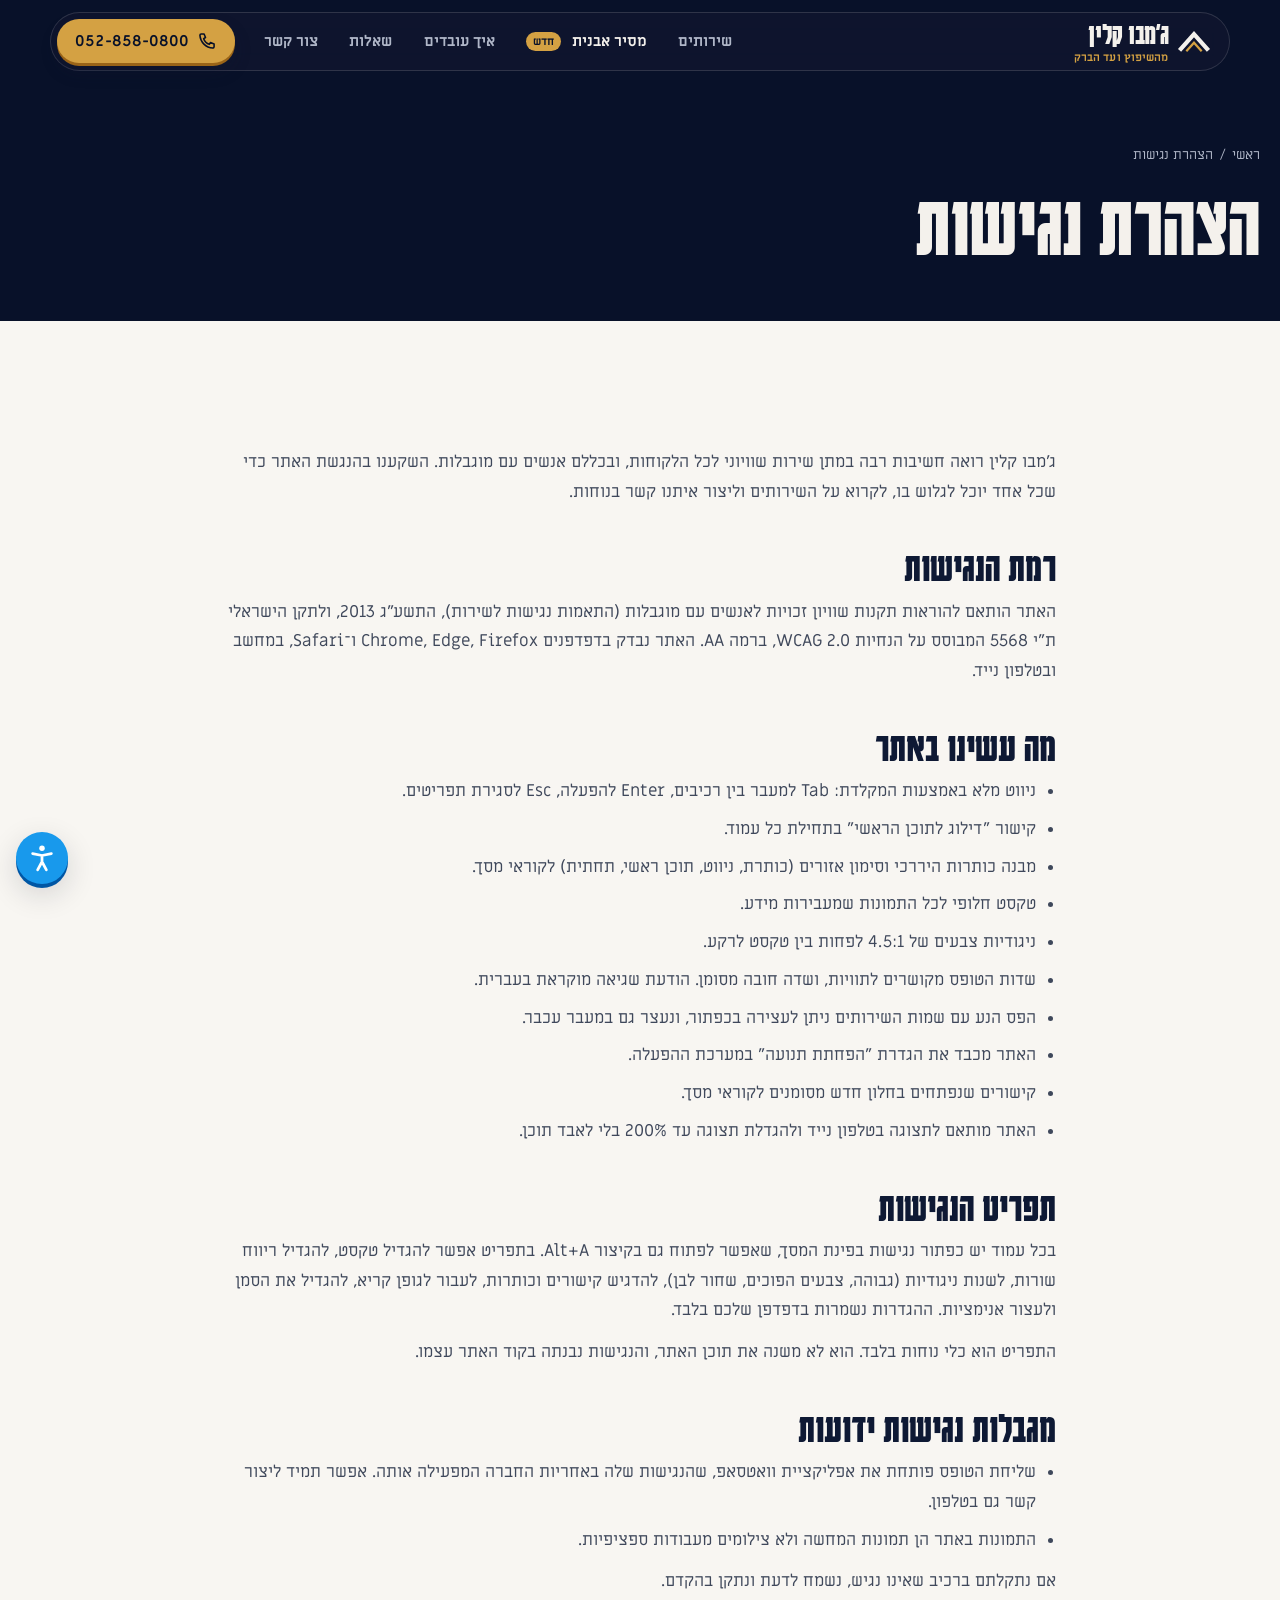
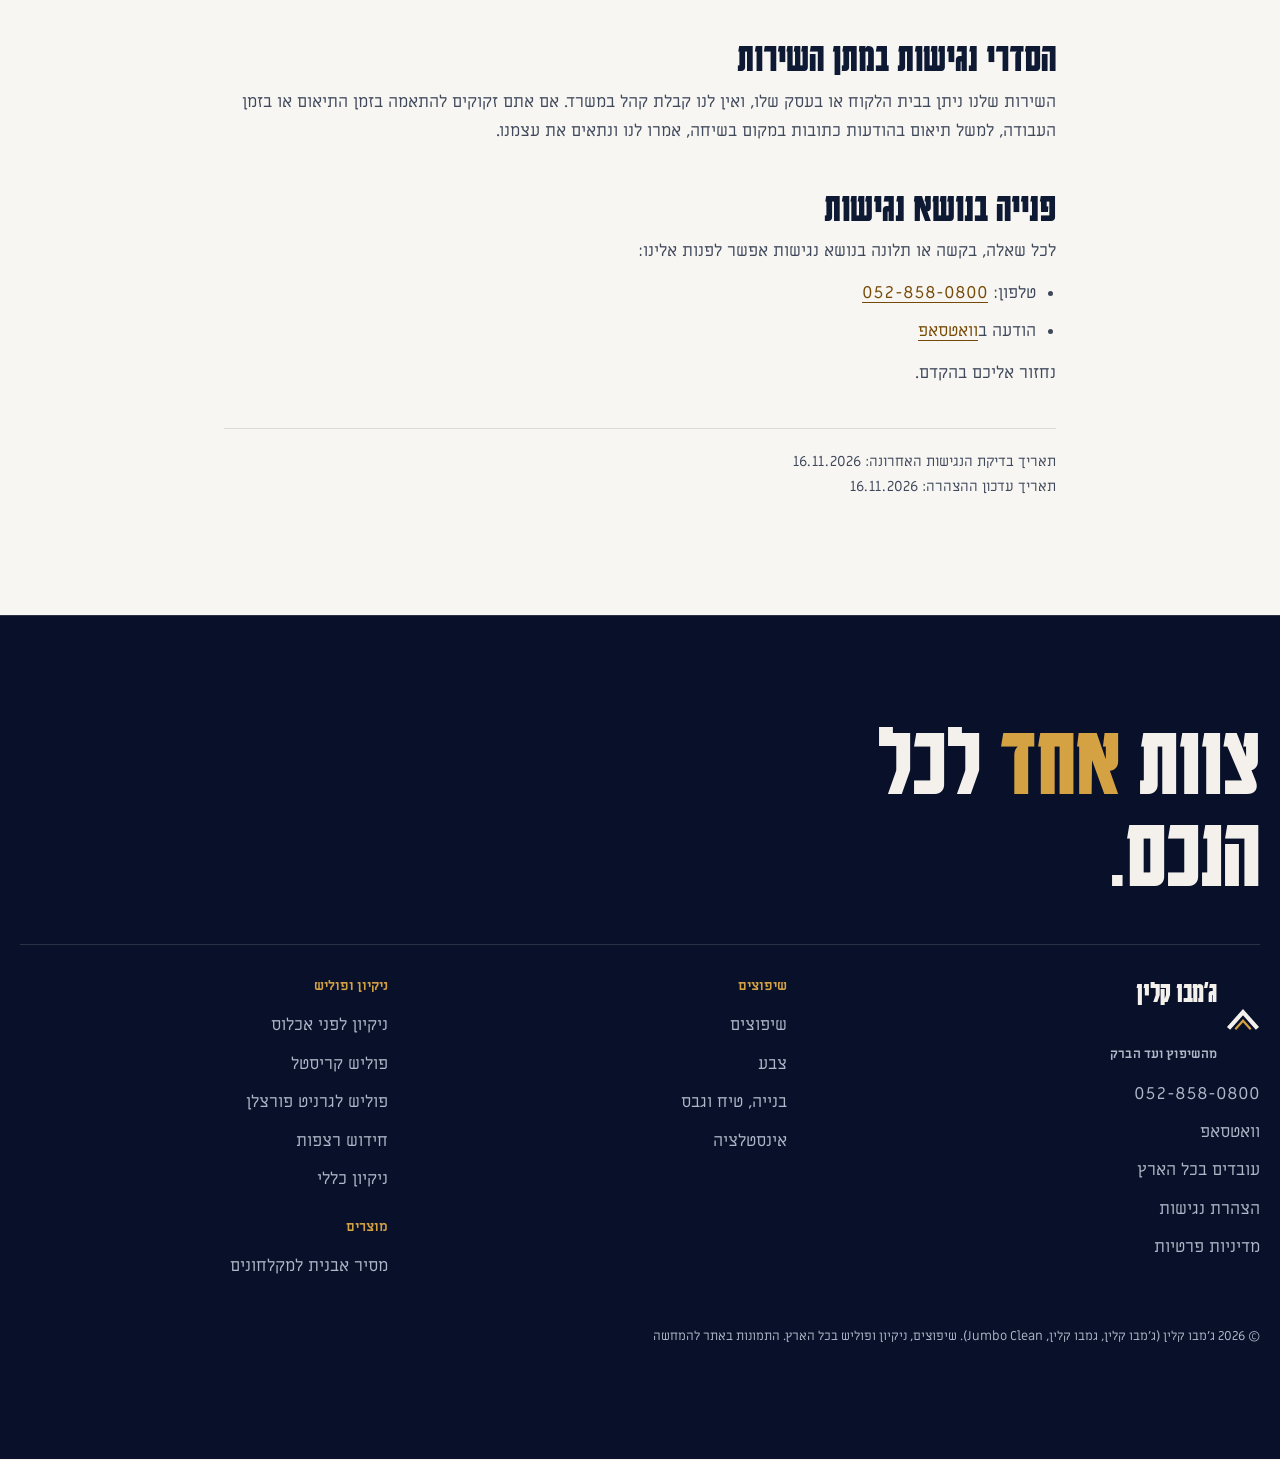
<file: hatzharat-negishut/index.html>
<!doctype html>
<html lang="he" dir="rtl">
<head>
<meta charset="utf-8">
<meta name="viewport" content="width=device-width, initial-scale=1">
<title>הצהרת נגישות | ג&#x27;מבו קלין Jumbo Clean</title>
<meta name="description" content="הצהרת הנגישות של אתר ג׳מבו קלין: רמת הנגישות, ההתאמות שבוצעו באתר, תפריט הנגישות ופרטי פנייה בנושא נגישות.">
<meta name="theme-color" content="#141a33">
<link rel="canonical" href="https://jumbo-clean.co.il/hatzharat-negishut/">
<meta property="og:title" content="הצהרת נגישות | ג&#x27;מבו קלין Jumbo Clean">
<meta property="og:description" content="הצהרת הנגישות של אתר ג׳מבו קלין: רמת הנגישות, ההתאמות שבוצעו באתר, תפריט הנגישות ופרטי פנייה בנושא נגישות.">
<meta property="og:image" content="https://jumbo-clean.co.il/assets/og.jpg">
<meta property="og:url" content="https://jumbo-clean.co.il/hatzharat-negishut/">
<meta property="og:type" content="website">
<meta property="og:site_name" content="ג'מבו קלין Jumbo Clean">
<meta property="og:locale" content="he_IL">
<meta name="twitter:card" content="summary_large_image">
<link rel="icon" href="data:image/svg+xml,%3Csvg xmlns='http://www.w3.org/2000/svg' viewBox='0 0 40 40'%3E%3Cpath d='M4 30 L20 12 L36 30' fill='none' stroke='%231b2552' stroke-width='6'/%3E%3Cpath d='M12 31 L20 22 L28 31' fill='none' stroke='%23c9962e' stroke-width='3.5'/%3E%3Cpath d='M33 2 Q33 9 40 9 Q33 9 33 16 Q33 9 26 9 Q33 9 33 2Z' fill='%23c9962e'/%3E%3C/svg%3E">

<link rel="preconnect" href="https://fonts.googleapis.com">
<link rel="preconnect" href="https://fonts.gstatic.com" crossorigin>
<link href="https://fonts.googleapis.com/css2?family=Karantina:wght@400;700&family=Miriam+Libre:wght@400;700&display=swap" rel="stylesheet">
<link rel="stylesheet" href="../site.css">
<script>document.documentElement.classList.add('js');(function(){try{var p=JSON.parse(localStorage.getItem('jc_a11y_v1'));if(!p||p.v!==1)return;var c=document.documentElement.classList;[115,130,150].forEach(function(t){c.toggle('a11y-text-'+t,p.text===t)});[16,20].forEach(function(l){c.toggle('a11y-lines-'+l,p.lines===l)});['high','invert','mono'].forEach(function(k){c.toggle('a11y-contrast-'+k,p.contrast===k)});['links','heads','font','cursor','motion'].forEach(function(k){c.toggle('a11y-'+k,!!p[k])})}catch(e){}})()</script>
<script type="application/ld+json">{"@context": "https://schema.org", "@type": "WebPage", "name": "הצהרת נגישות | ג'מבו קלין Jumbo Clean", "url": "https://jumbo-clean.co.il/hatzharat-negishut/", "inLanguage": "he"}</script>
</head>
<body>
<a class="skip" href="#main">דילוג לתוכן הראשי</a>
<svg width="0" height="0" style="position:absolute" aria-hidden="true">
<symbol id="i-phone" viewBox="0 0 24 24"><path fill="none" stroke="currentColor" stroke-width="1.9" stroke-linejoin="round" d="M5 3.5h3.5l1.7 4.3-2.2 1.4a11 11 0 0 0 6.8 6.8l1.4-2.2 4.3 1.7V19a1.5 1.5 0 0 1-1.5 1.5A16.5 16.5 0 0 1 3.5 5 1.5 1.5 0 0 1 5 3.5z"/></symbol>
<symbol id="i-wa" viewBox="0 0 24 24"><path fill="currentColor" d="M12 2a10 10 0 0 0-8.6 15.1L2 22l5-1.3A10 10 0 1 0 12 2zm0 18.2a8.2 8.2 0 0 1-4.2-1.15l-.3-.18-3 .78.8-2.9-.2-.3A8.2 8.2 0 1 1 12 20.2zm4.5-6.1c-.25-.12-1.46-.72-1.69-.8-.23-.08-.39-.12-.55.12-.16.25-.63.8-.78.97-.14.16-.29.18-.53.06a6.7 6.7 0 0 1-3.3-2.9c-.25-.43.25-.4.71-1.33.08-.16.04-.3-.02-.42-.06-.12-.55-1.33-.76-1.82-.2-.48-.4-.41-.55-.42h-.47a.9.9 0 0 0-.65.3 2.7 2.7 0 0 0-.85 2.02 4.7 4.7 0 0 0 1 2.5 10.8 10.8 0 0 0 4.13 3.65c1.54.66 2.14.72 2.9.6.47-.07 1.46-.6 1.66-1.17.2-.58.2-1.07.15-1.17-.07-.1-.23-.16-.47-.28z"/></symbol>
<symbol id="i-arrow" viewBox="0 0 24 24"><path fill="none" stroke="currentColor" stroke-width="1.9" stroke-linecap="round" stroke-linejoin="round" d="M19 12H5m5-5l-5 5 5 5"/></symbol>
<symbol id="i-down" viewBox="0 0 24 24"><path fill="none" stroke="currentColor" stroke-width="2" stroke-linecap="round" stroke-linejoin="round" d="M6 9l6 6 6-6"/></symbol>
<symbol id="i-check" viewBox="0 0 24 24"><circle cx="12" cy="12" r="10" fill="none" stroke="currentColor" stroke-width="1.6"/><path fill="none" stroke="currentColor" stroke-width="2" stroke-linecap="round" stroke-linejoin="round" d="M7.5 12.3l3 3 6-6.3"/></symbol>
<symbol id="i-plus" viewBox="0 0 24 24"><path fill="none" stroke="currentColor" stroke-width="2" stroke-linecap="round" d="M12 5v14M5 12h14"/></symbol>
<symbol id="i-spark" viewBox="0 0 18 18"><path d="M9 0Q9 9 18 9Q9 9 9 18Q9 9 0 9Q9 9 9 0Z"/></symbol>
<symbol id="i-menu" viewBox="0 0 24 24"><path fill="none" stroke="currentColor" stroke-width="2" stroke-linecap="round" d="M4 7h16M4 12h16M4 17h10"/></symbol>
<symbol id="i-x" viewBox="0 0 24 24"><path fill="none" stroke="currentColor" stroke-width="2" stroke-linecap="round" d="M6 6l12 12M18 6L6 18"/></symbol>
<symbol id="i-pin" viewBox="0 0 24 24"><path fill="none" stroke="currentColor" stroke-width="2" stroke-linejoin="round" d="M12 21s-7-6.2-7-11.5a7 7 0 0 1 14 0C19 14.8 12 21 12 21z"/><circle cx="12" cy="9.5" r="2.4" fill="none" stroke="currentColor" stroke-width="2"/></symbol>
<symbol id="i-drag" viewBox="0 0 24 24"><path fill="none" stroke="currentColor" stroke-width="2.2" stroke-linecap="round" stroke-linejoin="round" d="M9 7l-5 5 5 5M15 7l5 5-5 5"/></symbol>
<symbol id="i-roof" viewBox="0 0 40 28"><path d="M3 25 L20 6 L37 25" fill="none" stroke-width="5" style="stroke:var(--roof-1)"/><path d="M11 26 L20 16 L29 26" fill="none" stroke-width="2.6" style="stroke:var(--roof-2)"/></symbol>
</svg>
<header class="nav">
  <div class="nav-bar">
    <a class="mark" href="../" aria-label="ג׳מבו קלין, דף הבית"><svg viewBox="0 0 40 28" aria-hidden="true"><use href="#i-roof"/></svg><span class="mark-t"><b>ג׳מבו קלין</b><small>מהשיפוץ ועד הברק</small></span></a>
    <nav class="nav-links" aria-label="ראשי">
      <details><summary>שירותים</summary>
        <div class="mega"><div class="mega-col"><p class="menu-h">שיפוצים</p><a href="../shiputzim/"><b>שיפוצים</b><span>שיפוץ דירה או משרד, מהפירוק ועד המסירה</span></a><a href="../tzeva/"><b>צבע</b><span>צביעת דירות, משרדים וחדרי מדרגות</span></a><a href="../bniya-vetiach/"><b>בנייה, טיח וגבס</b><span>קירות, מחיצות, טיח ותיקוני בנייה</span></a><a href="../instalatzia/"><b>אינסטלציה</b><span>צנרת, נקודות מים וניקוז בשיפוץ</span></a></div><div class="mega-col"><p class="menu-h">ניקיון ופוליש</p><a href="../nikayon-lifnei-iklus/"><b>ניקיון לפני אכלוס</b><span>דירה חדשה או אחרי שיפוץ, מוכנה לכניסה</span></a><a href="../polish-kristal/"><b>פוליש קריסטל</b><span>ברק עמוק לשיש וטראצו</span></a><a href="../polish-granit-porselan/"><b>פוליש לגרניט פורצלן</b><span>ניקוי עומק וברק לאריחי פורצלן</span></a><a href="../chidush-ritzpot/"><b>חידוש רצפות</b><span>ליטוש וחידוש לטראצו ושיש ישנים</span></a><a href="../nikayon-klali/"><b>ניקיון כללי</b><span>ניקיון יסודי לבתים ולמשרדים</span></a></div></div>
      </details>
      <a href="../mesir-avnit/" class="nav-new">מסיר אבנית <span>חדש</span></a>
      <a href="../#process">איך עובדים</a>
      <a href="../#faq">שאלות</a>
      <a href="#contact">צור קשר</a>
    </nav>
    <button class="icon-btn nav-menu" type="button" data-sheet aria-expanded="false" aria-controls="sheet"><svg aria-hidden="true"><use href="#i-menu"/></svg><span class="sr">תפריט</span></button>
    <a class="btn btn-gold btn-call" href="tel:0528580800" aria-label="התקשרו 052-858-0800"><svg aria-hidden="true"><use href="#i-phone"/></svg><span class="num">052-858-0800</span></a>
  </div>
</header>
<div class="sheet" id="sheet" role="dialog" aria-modal="true" aria-label="תפריט" hidden>
  <button class="icon-btn sheet-close" type="button" data-sheet><svg aria-hidden="true"><use href="#i-x"/></svg><span class="sr">סגירה</span></button>
  <p class="menu-h">שירותים</p><a href="../shiputzim/">שיפוצים</a><a href="../tzeva/">צבע</a><a href="../bniya-vetiach/">בנייה, טיח וגבס</a><a href="../instalatzia/">אינסטלציה</a><a href="../nikayon-lifnei-iklus/">ניקיון לפני אכלוס</a><a href="../polish-kristal/">פוליש קריסטל</a><a href="../polish-granit-porselan/">פוליש לגרניט פורצלן</a><a href="../chidush-ritzpot/">חידוש רצפות</a><a href="../nikayon-klali/">ניקיון כללי</a>
  <p class="menu-h">מוצרים</p><a href="../mesir-avnit/">מסיר אבנית למקלחונים</a>
  <p class="menu-h">עוד</p><a href="../#process">איך עובדים</a><a href="../#faq">שאלות</a><a href="#contact">צור קשר</a>
</div>
<main id="main" tabindex="-1">
<section class="s-hero night legal-hero">
  <div class="wrap">
    <nav class="crumbs" aria-label="פירורי לחם"><a href="../">ראשי</a><span aria-hidden="true">/</span><span aria-current="page">הצהרת נגישות</span></nav>
    <h1>הצהרת נגישות</h1>
  </div>
</section>
<section class="section paper">
  <div class="wrap legal">
<p>ג׳מבו קלין רואה חשיבות רבה במתן שירות שוויוני לכל הלקוחות, ובכללם אנשים עם מוגבלות. השקענו בהנגשת האתר כדי שכל אחד יוכל לגלוש בו, לקרוא על השירותים וליצור איתנו קשר בנוחות.</p>
<h2>רמת הנגישות</h2>
<p>האתר הותאם להוראות תקנות שוויון זכויות לאנשים עם מוגבלות (התאמות נגישות לשירות), התשע״ג 2013, ולתקן הישראלי ת״י 5568 המבוסס על הנחיות WCAG 2.0, ברמה AA. האתר נבדק בדפדפנים Chrome, Edge, Firefox ו־Safari, במחשב ובטלפון נייד.</p>
<h2>מה עשינו באתר</h2>
<ul class="legal-list">
<li>ניווט מלא באמצעות המקלדת: Tab למעבר בין רכיבים, Enter להפעלה, Esc לסגירת תפריטים.</li>
<li>קישור "דילוג לתוכן הראשי" בתחילת כל עמוד.</li>
<li>מבנה כותרות היררכי וסימון אזורים (כותרת, ניווט, תוכן ראשי, תחתית) לקוראי מסך.</li>
<li>טקסט חלופי לכל התמונות שמעבירות מידע.</li>
<li>ניגודיות צבעים של 4.5:1 לפחות בין טקסט לרקע.</li>
<li>שדות הטופס מקושרים לתוויות, ושדה חובה מסומן. הודעת שגיאה מוקראת בעברית.</li>
<li>הפס הנע עם שמות השירותים ניתן לעצירה בכפתור, ונעצר גם במעבר עכבר.</li>
<li>האתר מכבד את הגדרת "הפחתת תנועה" במערכת ההפעלה.</li>
<li>קישורים שנפתחים בחלון חדש מסומנים לקוראי מסך.</li>
<li>האתר מותאם לתצוגה בטלפון נייד ולהגדלת תצוגה עד 200% בלי לאבד תוכן.</li>
</ul>
<h2>תפריט הנגישות</h2>
<p>בכל עמוד יש כפתור נגישות בפינת המסך, שאפשר לפתוח גם בקיצור Alt+A. בתפריט אפשר להגדיל טקסט, להגדיל ריווח שורות, לשנות ניגודיות (גבוהה, צבעים הפוכים, שחור לבן), להדגיש קישורים וכותרות, לעבור לגופן קריא, להגדיל את הסמן ולעצור אנימציות. ההגדרות נשמרות בדפדפן שלכם בלבד.</p>
<p>התפריט הוא כלי נוחות בלבד. הוא לא משנה את תוכן האתר, והנגישות נבנתה בקוד האתר עצמו.</p>
<h2>מגבלות נגישות ידועות</h2>
<ul class="legal-list">
<li>שליחת הטופס פותחת את אפליקציית וואטסאפ, שהנגישות שלה באחריות החברה המפעילה אותה. אפשר תמיד ליצור קשר גם בטלפון.</li>
<li>התמונות באתר הן תמונות המחשה ולא צילומים מעבודות ספציפיות.</li>
</ul>
<p>אם נתקלתם ברכיב שאינו נגיש, נשמח לדעת ונתקן בהקדם.</p>
<h2>הסדרי נגישות במתן השירות</h2>
<p>השירות שלנו ניתן בבית הלקוח או בעסק שלו, ואין לנו קבלת קהל במשרד. אם אתם זקוקים להתאמה בזמן התיאום או בזמן העבודה, למשל תיאום בהודעות כתובות במקום בשיחה, אמרו לנו ונתאים את עצמנו.</p>
<h2>פנייה בנושא נגישות</h2>
<p>לכל שאלה, בקשה או תלונה בנושא נגישות אפשר לפנות אלינו:</p>
<ul class="legal-list">
<li>טלפון: <a class="link num" href="tel:0528580800">052-858-0800</a></li>
<li>הודעה ב<a class="link" href="https://wa.me/972528580800" target="_blank" rel="noopener">וואטסאפ<span class="sr"> (נפתח בחלון חדש)</span></a></li>
</ul>
<p>נחזור אליכם בהקדם.</p>
<p class="legal-meta">תאריך בדיקת הנגישות האחרונה: 16.11.2026<br>תאריך עדכון ההצהרה: 16.11.2026</p></div>
</section>
</main>
<footer class="night foot">
  <div class="wrap">
    <p class="statement">צוות <em>אחד</em> לכל הנכס.</p>
    <div class="foot-grid">
      <div><a class="mark" href="../"><svg viewBox="0 0 40 28" aria-hidden="true"><use href="#i-roof"/></svg><span class="mark-t"><b>ג׳מבו קלין</b><small>מהשיפוץ ועד הברק</small></span></a>
        <ul style="margin-top:1rem"><li><a class="num" href="tel:0528580800">052-858-0800</a></li><li><a href="https://wa.me/972528580800" target="_blank" rel="noopener">וואטסאפ<span class="sr"> (נפתח בחלון חדש)</span></a></li><li><a href="../#regions">עובדים בכל הארץ</a></li><li><a href="../hatzharat-negishut/">הצהרת נגישות</a></li><li><a href="../privacy/">מדיניות פרטיות</a></li></ul></div>
      <div><p class="menu-h">שיפוצים</p><ul><li><a href="../shiputzim/">שיפוצים</a></li><li><a href="../tzeva/">צבע</a></li><li><a href="../bniya-vetiach/">בנייה, טיח וגבס</a></li><li><a href="../instalatzia/">אינסטלציה</a></li></ul></div>
      <div><p class="menu-h">ניקיון ופוליש</p><ul><li><a href="../nikayon-lifnei-iklus/">ניקיון לפני אכלוס</a></li><li><a href="../polish-kristal/">פוליש קריסטל</a></li><li><a href="../polish-granit-porselan/">פוליש לגרניט פורצלן</a></li><li><a href="../chidush-ritzpot/">חידוש רצפות</a></li><li><a href="../nikayon-klali/">ניקיון כללי</a></li></ul><p class="menu-h" style="margin-top:1.25rem">מוצרים</p><ul><li><a href="../mesir-avnit/">מסיר אבנית למקלחונים</a></li></ul></div>
    </div>
    <small>© 2026 ג׳מבו קלין (ג'מבו קלין, גמבו קלין, Jumbo Clean). שיפוצים, ניקיון ופוליש בכל הארץ. התמונות באתר להמחשה</small>
  </div>
</footer>
<nav class="dock" aria-label="יצירת קשר מהירה">
  <a class="btn btn-gold" href="tel:0528580800"><svg aria-hidden="true"><use href="#i-phone"/></svg>התקשרו</a>
  <a class="btn btn-ghost" href="https://wa.me/972528580800" target="_blank" rel="noopener"><svg aria-hidden="true"><use href="#i-wa"/></svg>וואטסאפ<span class="sr"> (נפתח בחלון חדש)</span></a>
</nav>
<button class="a11y-trigger" id="a11y-trigger" type="button" aria-expanded="false" aria-controls="a11y-panel" aria-keyshortcuts="Alt+A"><svg aria-hidden="true" viewBox="0 0 24 24"><circle cx="12" cy="4.2" r="2.2" fill="currentColor"/><path fill="none" stroke="currentColor" stroke-width="2.2" stroke-linecap="round" stroke-linejoin="round" d="M4.5 8.5l7.5 1.5 7.5-1.5M12 10v5m0 0l-3.5 6.5M12 15l3.5 6.5"/></svg><span class="sr">תפריט נגישות (Alt+A)</span></button>
<div class="a11y-panel" id="a11y-panel" role="dialog" aria-modal="true" aria-labelledby="a11y-title" hidden>
  <div class="a11y-head"><p id="a11y-title">התאמות נגישות</p><button class="icon-btn" type="button" data-a11y-close><svg aria-hidden="true"><use href="#i-x"/></svg><span class="sr">סגירת תפריט נגישות</span></button></div>
  <div class="a11y-grid"></div>
  <div class="a11y-foot"><button class="btn btn-line" type="button" data-a11y-reset>איפוס הגדרות</button><a class="link" href="../hatzharat-negishut/">הצהרת נגישות</a></div>
</div>
<div class="sr" id="a11y-live" role="status" aria-live="polite"></div>
<script src="../site.js" defer></script>
<script src="../a11y.js" defer></script>
</body>
</html>
</file>
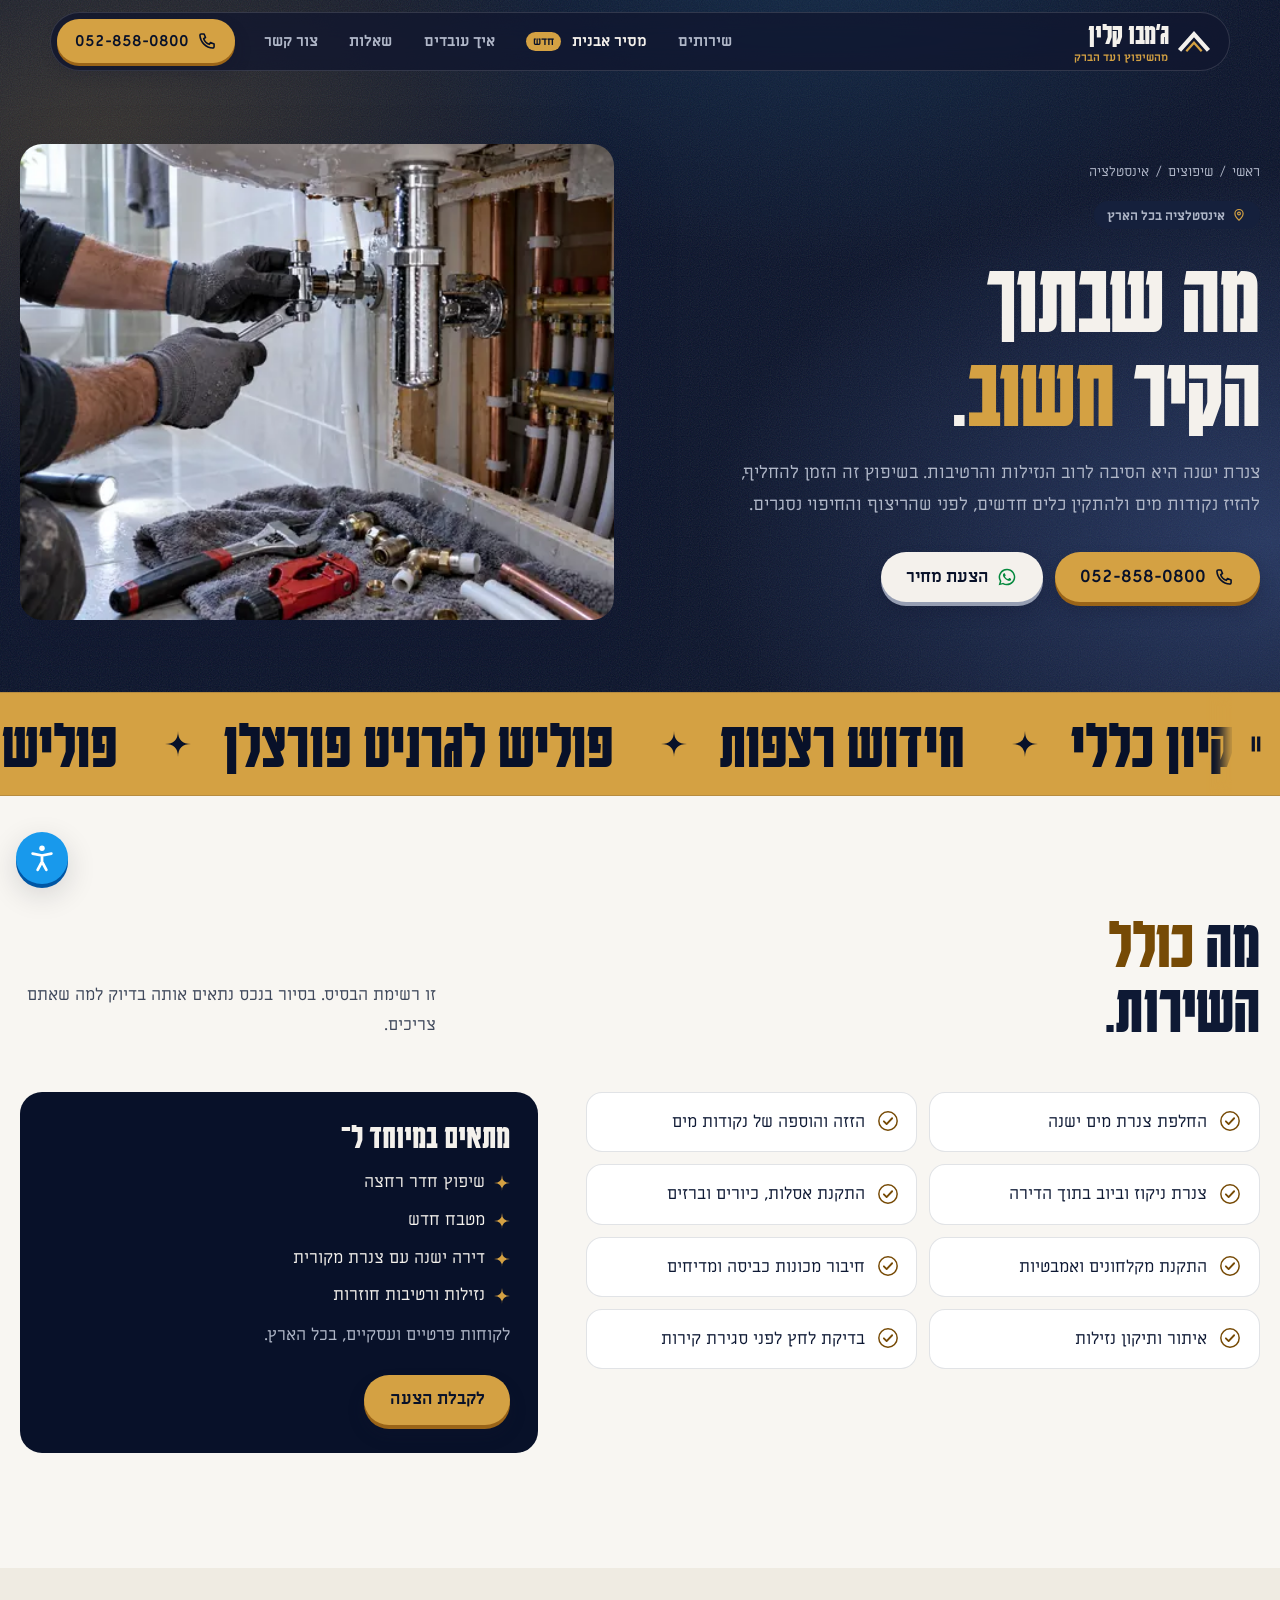
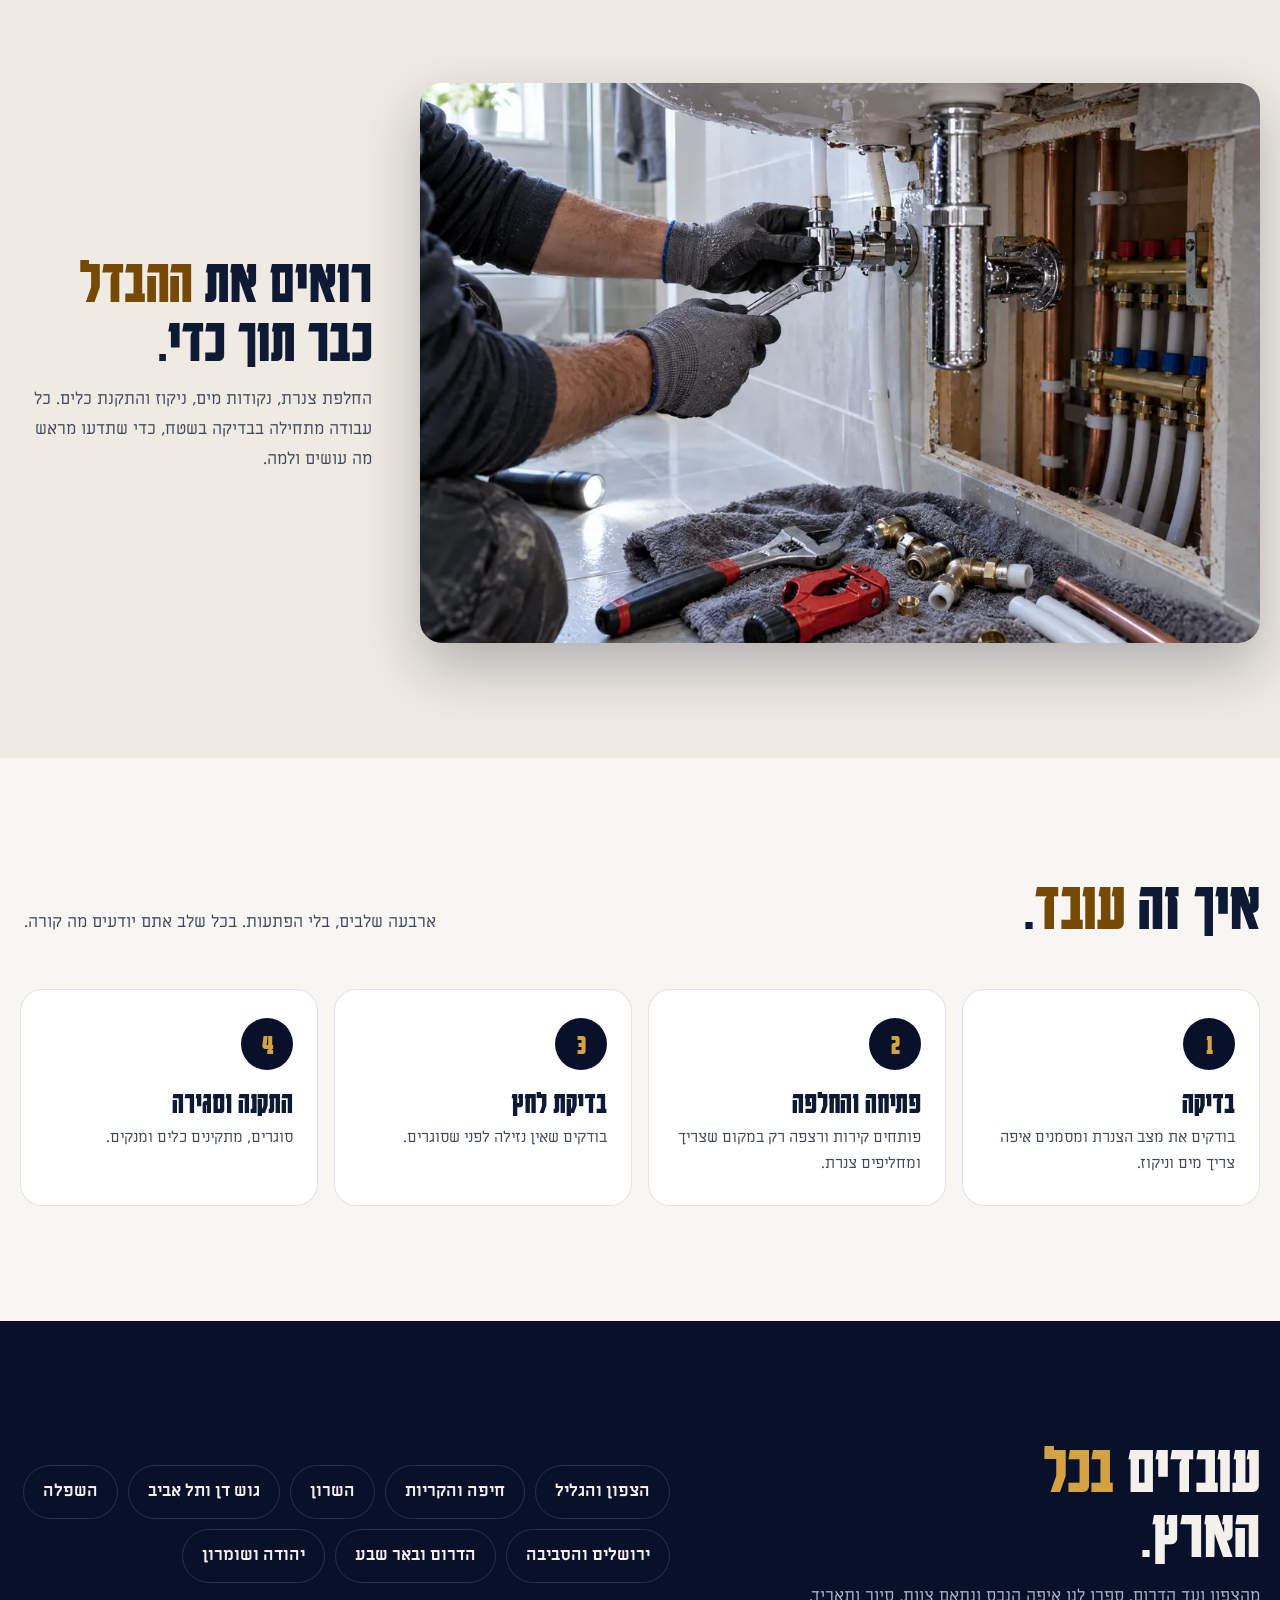
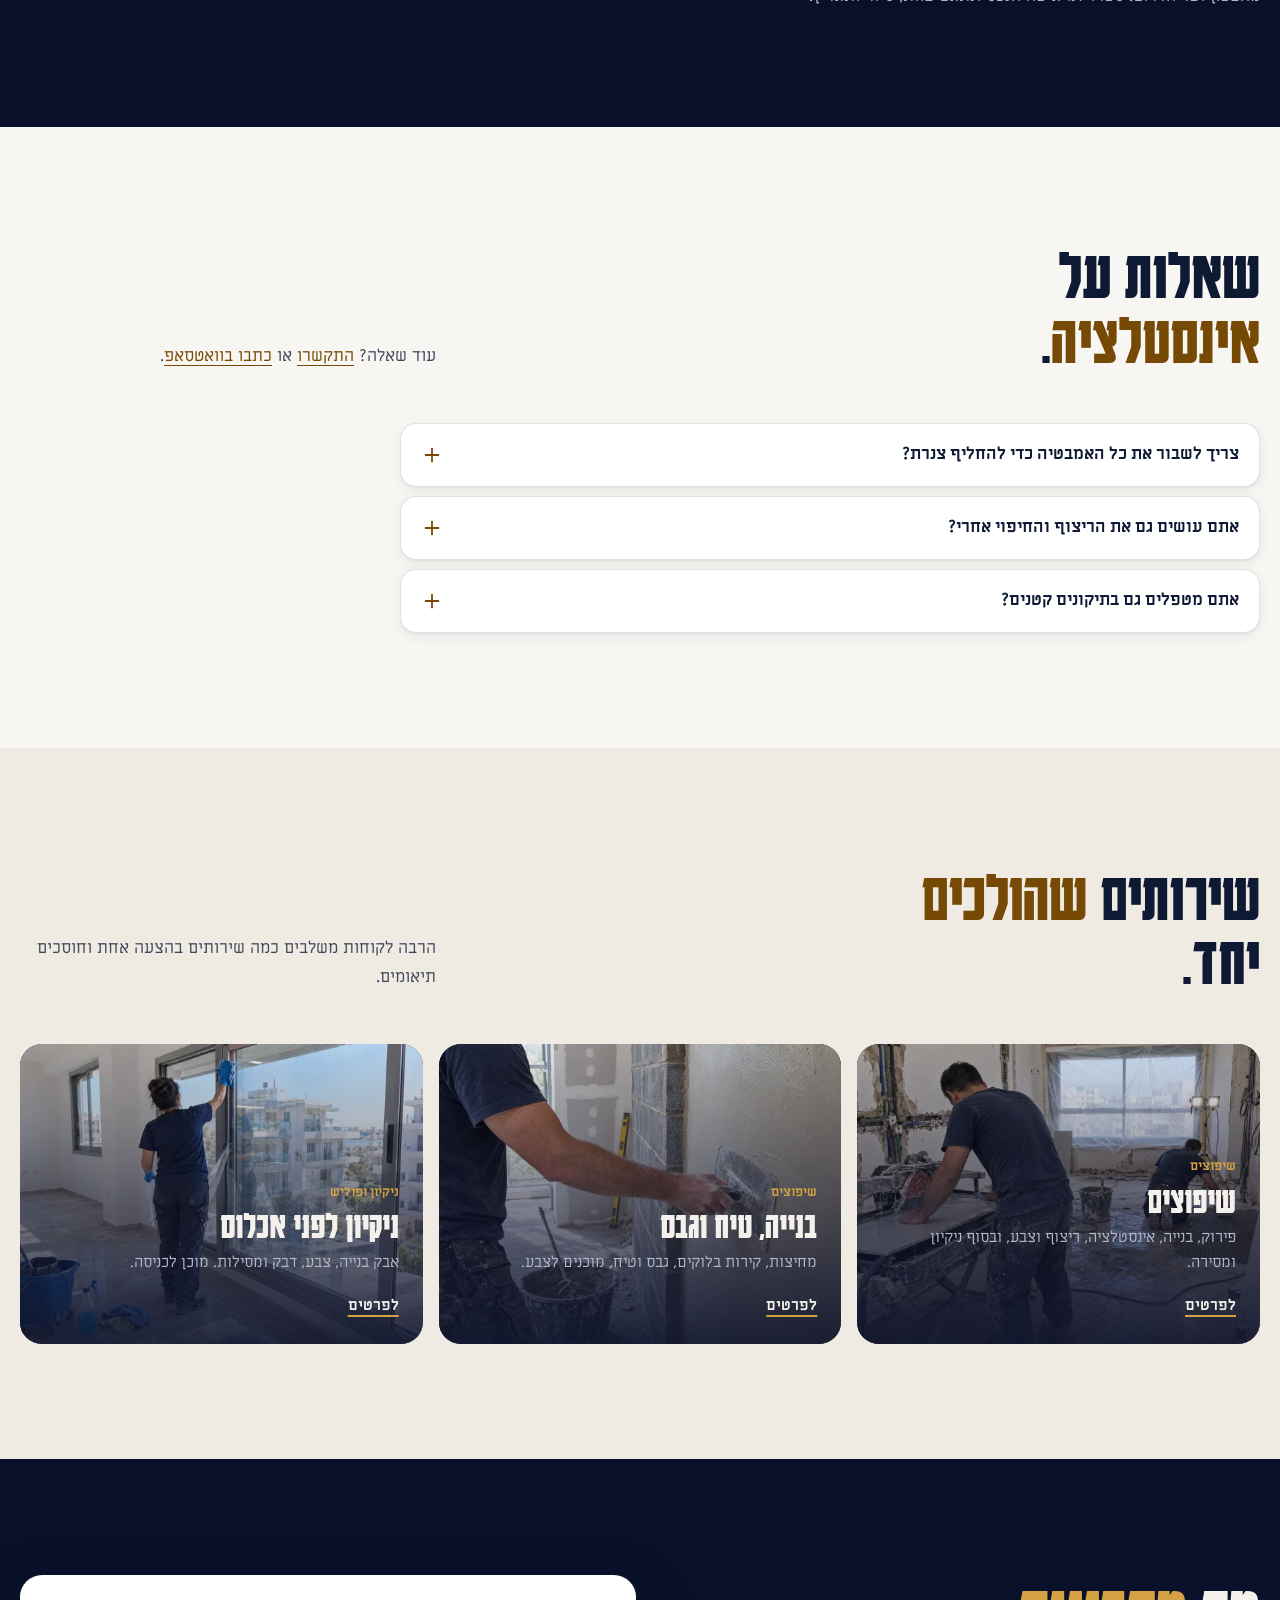
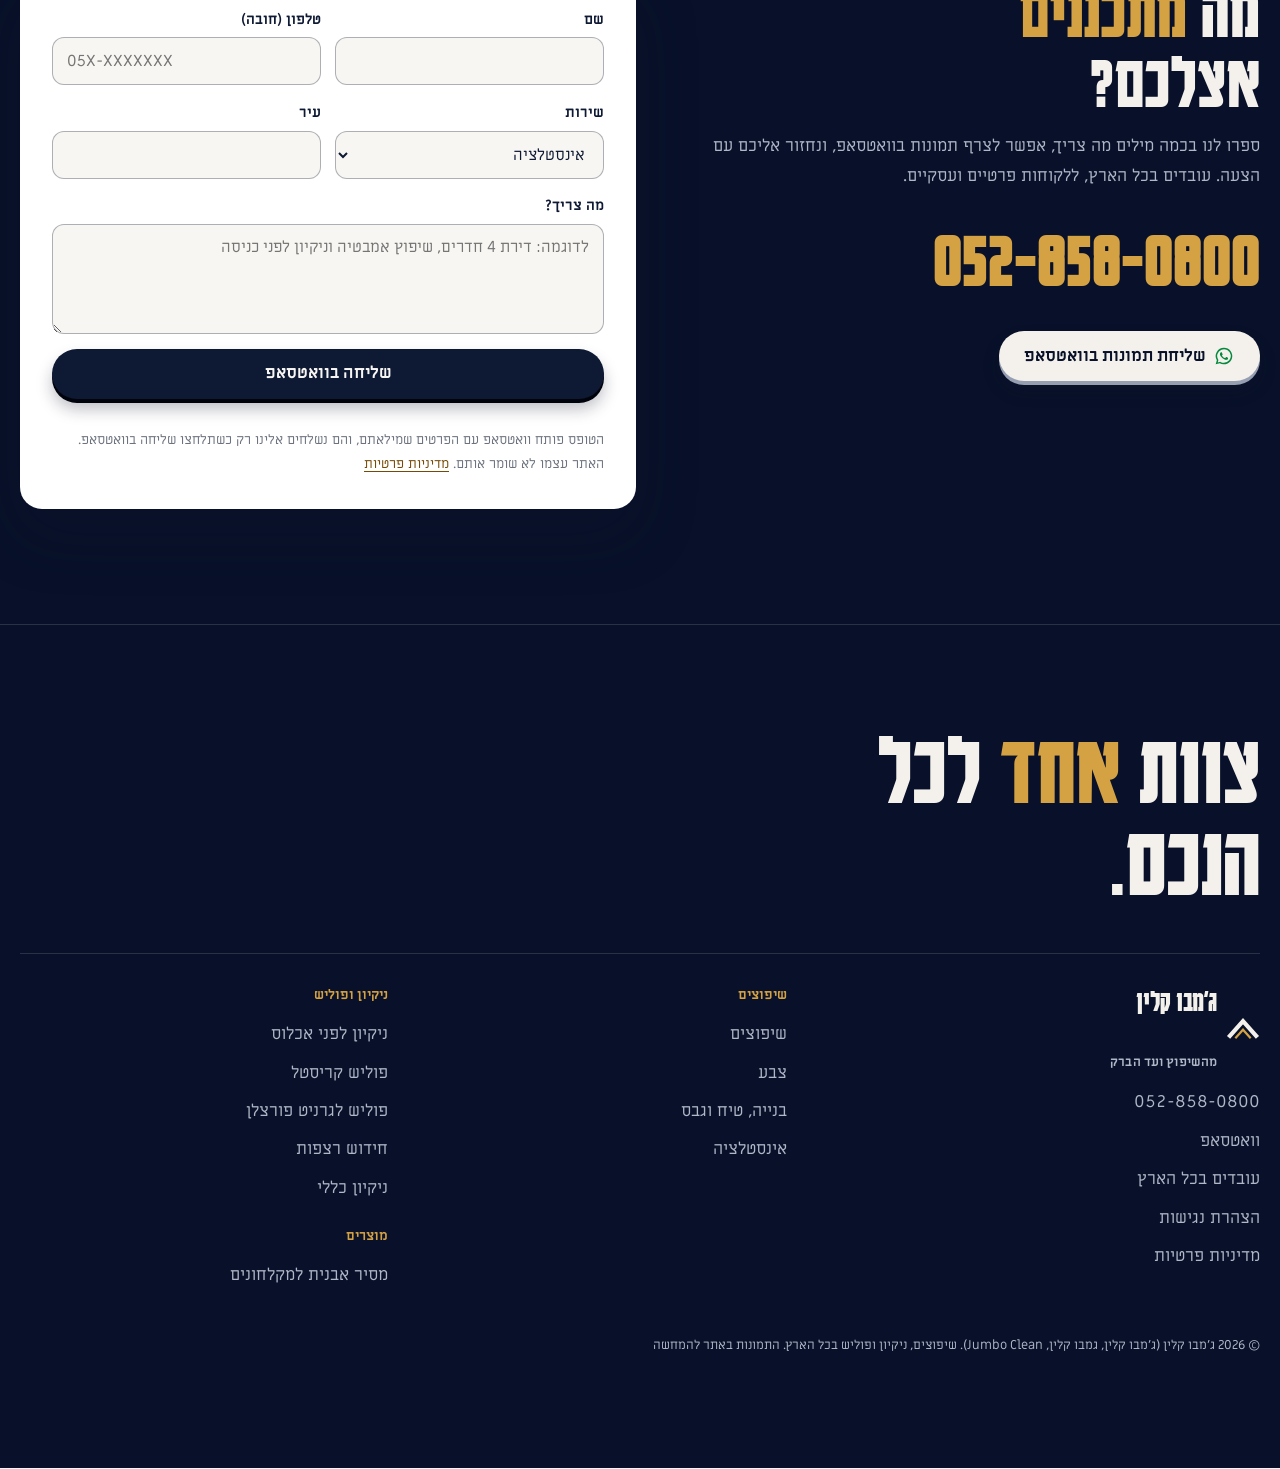
<file: instalatzia/index.html>
<!doctype html>
<html lang="he" dir="rtl">
<head>
<meta charset="utf-8">
<meta name="viewport" content="width=device-width, initial-scale=1">
<title>אינסטלציה בשיפוץ: צנרת, מים וניקוז | ג&#x27;מבו קלין Jumbo Clean</title>
<meta name="description" content="עבודות אינסטלציה בשיפוצים: החלפת צנרת, הזזת נקודות מים, ניקוז, התקנת כלים סניטריים ומקלחונים. בכל הארץ. 052-858-0800">
<meta name="theme-color" content="#141a33">
<link rel="canonical" href="https://jumbo-clean.co.il/instalatzia/">
<meta property="og:title" content="אינסטלציה בשיפוץ: צנרת, מים וניקוז | ג&#x27;מבו קלין Jumbo Clean">
<meta property="og:description" content="עבודות אינסטלציה בשיפוצים: החלפת צנרת, הזזת נקודות מים, ניקוז, התקנת כלים סניטריים ומקלחונים. בכל הארץ. 052-858-0800">
<meta property="og:image" content="https://jumbo-clean.co.il/assets/og.jpg">
<meta property="og:url" content="https://jumbo-clean.co.il/instalatzia/">
<meta property="og:type" content="website">
<meta property="og:site_name" content="ג'מבו קלין Jumbo Clean">
<meta property="og:locale" content="he_IL">
<meta name="twitter:card" content="summary_large_image">
<link rel="icon" href="data:image/svg+xml,%3Csvg xmlns='http://www.w3.org/2000/svg' viewBox='0 0 40 40'%3E%3Cpath d='M4 30 L20 12 L36 30' fill='none' stroke='%231b2552' stroke-width='6'/%3E%3Cpath d='M12 31 L20 22 L28 31' fill='none' stroke='%23c9962e' stroke-width='3.5'/%3E%3Cpath d='M33 2 Q33 9 40 9 Q33 9 33 16 Q33 9 26 9 Q33 9 33 2Z' fill='%23c9962e'/%3E%3C/svg%3E">
<link rel="preload" as="image" href="../assets/img/plumbing-1200.webp" imagesrcset="../assets/img/plumbing-640.webp 640w, ../assets/img/plumbing-1200.webp 1200w, ../assets/img/plumbing-1800.webp 1800w" imagesizes="(max-width: 900px) 100vw, 50vw" fetchpriority="high">
<link rel="preconnect" href="https://fonts.googleapis.com">
<link rel="preconnect" href="https://fonts.gstatic.com" crossorigin>
<link href="https://fonts.googleapis.com/css2?family=Karantina:wght@400;700&family=Miriam+Libre:wght@400;700&display=swap" rel="stylesheet">
<link rel="stylesheet" href="../site.css">
<script>document.documentElement.classList.add('js');(function(){try{var p=JSON.parse(localStorage.getItem('jc_a11y_v1'));if(!p||p.v!==1)return;var c=document.documentElement.classList;[115,130,150].forEach(function(t){c.toggle('a11y-text-'+t,p.text===t)});[16,20].forEach(function(l){c.toggle('a11y-lines-'+l,p.lines===l)});['high','invert','mono'].forEach(function(k){c.toggle('a11y-contrast-'+k,p.contrast===k)});['links','heads','font','cursor','motion'].forEach(function(k){c.toggle('a11y-'+k,!!p[k])})}catch(e){}})()</script>
<script type="application/ld+json">{"@context": "https://schema.org", "@graph": [{"@type": "Service", "name": "אינסטלציה", "serviceType": "אינסטלציה", "description": "עבודות אינסטלציה בשיפוצים: החלפת צנרת, הזזת נקודות מים, ניקוז, התקנת כלים סניטריים ומקלחונים. בכל הארץ. 052-858-0800", "url": "https://jumbo-clean.co.il/instalatzia/", "provider": {"@id": "https://jumbo-clean.co.il/#business"}, "areaServed": {"@type": "Country", "name": "ישראל"}, "image": "https://jumbo-clean.co.il/assets/img/plumbing-1200.webp"}, {"@type": "HomeAndConstructionBusiness", "@id": "https://jumbo-clean.co.il/#business", "name": "ג׳מבו קלין", "alternateName": ["Jumbo Clean", "ג'מבו קלין", "גמבו קלין", "ג'מבו קלין שיפוצים", "ג׳מבו קלין שיפוצים"], "url": "https://jumbo-clean.co.il/", "telephone": "+972-52-858-0800", "image": "https://jumbo-clean.co.il/assets/og.jpg", "logo": "https://jumbo-clean.co.il/assets/logo-480.webp", "description": "שיפוצים לדירות ולמשרדים: צבע, בנייה וטיח ואינסטלציה, וגם ניקיון לפני אכלוס, פוליש קריסטל, פוליש לגרניט פורצלן וחידוש רצפות. בכל הארץ.", "areaServed": {"@type": "Country", "name": "ישראל"}, "knowsLanguage": "he"}, {"@type": "FAQPage", "mainEntity": [{"@type": "Question", "name": "צריך לשבור את כל האמבטיה כדי להחליף צנרת?", "acceptedAnswer": {"@type": "Answer", "text": "לא תמיד. לפעמים אפשר להחליף קטעים, ולפעמים נכון יותר להחליף הכול כשממילא מחליפים חיפוי. נגיד לכם בדיוק אחרי הבדיקה."}}, {"@type": "Question", "name": "אתם עושים גם את הריצוף והחיפוי אחרי?", "acceptedAnswer": {"@type": "Answer", "text": "כן. בנייה, ריצוף, חיפוי וצבע נעשים באותו צוות, כך שהאמבטיה נמסרת גמורה."}}, {"@type": "Question", "name": "אתם מטפלים גם בתיקונים קטנים?", "acceptedAnswer": {"@type": "Answer", "text": "אנחנו מתמקדים באינסטלציה כחלק משיפוץ. לנזילה דחופה התקשרו ונגיד אם נוכל להגיע."}}]}, {"@type": "BreadcrumbList", "itemListElement": [{"@type": "ListItem", "position": 1, "name": "ראשי", "item": "https://jumbo-clean.co.il/"}, {"@type": "ListItem", "position": 2, "name": "אינסטלציה", "item": "https://jumbo-clean.co.il/instalatzia/"}]}]}</script>
</head>
<body>
<a class="skip" href="#main">דילוג לתוכן הראשי</a>
<svg width="0" height="0" style="position:absolute" aria-hidden="true">
<symbol id="i-phone" viewBox="0 0 24 24"><path fill="none" stroke="currentColor" stroke-width="1.9" stroke-linejoin="round" d="M5 3.5h3.5l1.7 4.3-2.2 1.4a11 11 0 0 0 6.8 6.8l1.4-2.2 4.3 1.7V19a1.5 1.5 0 0 1-1.5 1.5A16.5 16.5 0 0 1 3.5 5 1.5 1.5 0 0 1 5 3.5z"/></symbol>
<symbol id="i-wa" viewBox="0 0 24 24"><path fill="currentColor" d="M12 2a10 10 0 0 0-8.6 15.1L2 22l5-1.3A10 10 0 1 0 12 2zm0 18.2a8.2 8.2 0 0 1-4.2-1.15l-.3-.18-3 .78.8-2.9-.2-.3A8.2 8.2 0 1 1 12 20.2zm4.5-6.1c-.25-.12-1.46-.72-1.69-.8-.23-.08-.39-.12-.55.12-.16.25-.63.8-.78.97-.14.16-.29.18-.53.06a6.7 6.7 0 0 1-3.3-2.9c-.25-.43.25-.4.71-1.33.08-.16.04-.3-.02-.42-.06-.12-.55-1.33-.76-1.82-.2-.48-.4-.41-.55-.42h-.47a.9.9 0 0 0-.65.3 2.7 2.7 0 0 0-.85 2.02 4.7 4.7 0 0 0 1 2.5 10.8 10.8 0 0 0 4.13 3.65c1.54.66 2.14.72 2.9.6.47-.07 1.46-.6 1.66-1.17.2-.58.2-1.07.15-1.17-.07-.1-.23-.16-.47-.28z"/></symbol>
<symbol id="i-arrow" viewBox="0 0 24 24"><path fill="none" stroke="currentColor" stroke-width="1.9" stroke-linecap="round" stroke-linejoin="round" d="M19 12H5m5-5l-5 5 5 5"/></symbol>
<symbol id="i-down" viewBox="0 0 24 24"><path fill="none" stroke="currentColor" stroke-width="2" stroke-linecap="round" stroke-linejoin="round" d="M6 9l6 6 6-6"/></symbol>
<symbol id="i-check" viewBox="0 0 24 24"><circle cx="12" cy="12" r="10" fill="none" stroke="currentColor" stroke-width="1.6"/><path fill="none" stroke="currentColor" stroke-width="2" stroke-linecap="round" stroke-linejoin="round" d="M7.5 12.3l3 3 6-6.3"/></symbol>
<symbol id="i-plus" viewBox="0 0 24 24"><path fill="none" stroke="currentColor" stroke-width="2" stroke-linecap="round" d="M12 5v14M5 12h14"/></symbol>
<symbol id="i-spark" viewBox="0 0 18 18"><path d="M9 0Q9 9 18 9Q9 9 9 18Q9 9 0 9Q9 9 9 0Z"/></symbol>
<symbol id="i-menu" viewBox="0 0 24 24"><path fill="none" stroke="currentColor" stroke-width="2" stroke-linecap="round" d="M4 7h16M4 12h16M4 17h10"/></symbol>
<symbol id="i-x" viewBox="0 0 24 24"><path fill="none" stroke="currentColor" stroke-width="2" stroke-linecap="round" d="M6 6l12 12M18 6L6 18"/></symbol>
<symbol id="i-pin" viewBox="0 0 24 24"><path fill="none" stroke="currentColor" stroke-width="2" stroke-linejoin="round" d="M12 21s-7-6.2-7-11.5a7 7 0 0 1 14 0C19 14.8 12 21 12 21z"/><circle cx="12" cy="9.5" r="2.4" fill="none" stroke="currentColor" stroke-width="2"/></symbol>
<symbol id="i-drag" viewBox="0 0 24 24"><path fill="none" stroke="currentColor" stroke-width="2.2" stroke-linecap="round" stroke-linejoin="round" d="M9 7l-5 5 5 5M15 7l5 5-5 5"/></symbol>
<symbol id="i-roof" viewBox="0 0 40 28"><path d="M3 25 L20 6 L37 25" fill="none" stroke-width="5" style="stroke:var(--roof-1)"/><path d="M11 26 L20 16 L29 26" fill="none" stroke-width="2.6" style="stroke:var(--roof-2)"/></symbol>
</svg>
<header class="nav">
  <div class="nav-bar">
    <a class="mark" href="../" aria-label="ג׳מבו קלין, דף הבית"><svg viewBox="0 0 40 28" aria-hidden="true"><use href="#i-roof"/></svg><span class="mark-t"><b>ג׳מבו קלין</b><small>מהשיפוץ ועד הברק</small></span></a>
    <nav class="nav-links" aria-label="ראשי">
      <details><summary>שירותים</summary>
        <div class="mega"><div class="mega-col"><p class="menu-h">שיפוצים</p><a href="../shiputzim/"><b>שיפוצים</b><span>שיפוץ דירה או משרד, מהפירוק ועד המסירה</span></a><a href="../tzeva/"><b>צבע</b><span>צביעת דירות, משרדים וחדרי מדרגות</span></a><a href="../bniya-vetiach/"><b>בנייה, טיח וגבס</b><span>קירות, מחיצות, טיח ותיקוני בנייה</span></a><a href="../instalatzia/" aria-current="page"><b>אינסטלציה</b><span>צנרת, נקודות מים וניקוז בשיפוץ</span></a></div><div class="mega-col"><p class="menu-h">ניקיון ופוליש</p><a href="../nikayon-lifnei-iklus/"><b>ניקיון לפני אכלוס</b><span>דירה חדשה או אחרי שיפוץ, מוכנה לכניסה</span></a><a href="../polish-kristal/"><b>פוליש קריסטל</b><span>ברק עמוק לשיש וטראצו</span></a><a href="../polish-granit-porselan/"><b>פוליש לגרניט פורצלן</b><span>ניקוי עומק וברק לאריחי פורצלן</span></a><a href="../chidush-ritzpot/"><b>חידוש רצפות</b><span>ליטוש וחידוש לטראצו ושיש ישנים</span></a><a href="../nikayon-klali/"><b>ניקיון כללי</b><span>ניקיון יסודי לבתים ולמשרדים</span></a></div></div>
      </details>
      <a href="../mesir-avnit/" class="nav-new">מסיר אבנית <span>חדש</span></a>
      <a href="../#process">איך עובדים</a>
      <a href="../#faq">שאלות</a>
      <a href="#contact">צור קשר</a>
    </nav>
    <button class="icon-btn nav-menu" type="button" data-sheet aria-expanded="false" aria-controls="sheet"><svg aria-hidden="true"><use href="#i-menu"/></svg><span class="sr">תפריט</span></button>
    <a class="btn btn-gold btn-call" href="tel:0528580800" aria-label="התקשרו 052-858-0800"><svg aria-hidden="true"><use href="#i-phone"/></svg><span class="num">052-858-0800</span></a>
  </div>
</header>
<div class="sheet" id="sheet" role="dialog" aria-modal="true" aria-label="תפריט" hidden>
  <button class="icon-btn sheet-close" type="button" data-sheet><svg aria-hidden="true"><use href="#i-x"/></svg><span class="sr">סגירה</span></button>
  <p class="menu-h">שירותים</p><a href="../shiputzim/">שיפוצים</a><a href="../tzeva/">צבע</a><a href="../bniya-vetiach/">בנייה, טיח וגבס</a><a href="../instalatzia/">אינסטלציה</a><a href="../nikayon-lifnei-iklus/">ניקיון לפני אכלוס</a><a href="../polish-kristal/">פוליש קריסטל</a><a href="../polish-granit-porselan/">פוליש לגרניט פורצלן</a><a href="../chidush-ritzpot/">חידוש רצפות</a><a href="../nikayon-klali/">ניקיון כללי</a>
  <p class="menu-h">מוצרים</p><a href="../mesir-avnit/">מסיר אבנית למקלחונים</a>
  <p class="menu-h">עוד</p><a href="../#process">איך עובדים</a><a href="../#faq">שאלות</a><a href="#contact">צור קשר</a>
</div>
<main id="main" tabindex="-1">
<section class="s-hero night">
  <div class="grainient" aria-hidden="true"></div>
  <div class="wrap s-hero-grid">
    <div>
      <nav class="crumbs" aria-label="פירורי לחם"><a href="../">ראשי</a><span aria-hidden="true">/</span><span>שיפוצים</span><span aria-hidden="true">/</span><span aria-current="page">אינסטלציה</span></nav>
      <span class="tag" style="margin-top:1rem"><svg aria-hidden="true"><use href="#i-pin"/></svg>אינסטלציה בכל הארץ</span>
      <h1 data-split>מה שבתוך<br>הקיר <em>חשוב</em>.</h1>
      <p class="lead" data-words>צנרת ישנה היא הסיבה לרוב הנזילות והרטיבות. בשיפוץ זה הזמן להחליף, להזיז נקודות מים ולהתקין כלים חדשים, לפני שהריצוף והחיפוי נסגרים.</p>
      <div class="cta-row">
        <a class="btn btn-gold" href="tel:0528580800" data-magnet><svg aria-hidden="true"><use href="#i-phone"/></svg><span class="num">052-858-0800</span></a>
        <a class="btn btn-ghost" href="#contact"><svg aria-hidden="true"><use href="#i-wa"/></svg>הצעת מחיר</a>
      </div>
    </div>
    <div class="s-photo"><img src="../assets/img/plumbing-1200.webp" srcset="../assets/img/plumbing-640.webp 640w, ../assets/img/plumbing-1200.webp 1200w, ../assets/img/plumbing-1800.webp 1800w" sizes="(max-width: 900px) 100vw, 50vw" width="1800" height="1196" alt="אינסטלציה" fetchpriority="high"></div>
  </div>
</section>
<div class="marquee" role="region" aria-label="השירותים שלנו">
  <button class="marquee-pause" type="button" aria-pressed="false"><span class="sr">עצירת הפס הנע</span><svg class="i-pause" aria-hidden="true" viewBox="0 0 24 24"><path d="M8 5h3v14H8zM13 5h3v14h-3z" fill="currentColor"/></svg><svg class="i-play" aria-hidden="true" viewBox="0 0 24 24"><path d="M16 5L5 12l11 7z" fill="currentColor"/></svg></button>
  <div class="marquee-track"><div><a href="../shiputzim/">שיפוצים<svg aria-hidden="true"><use href="#i-spark"/></svg></a><a href="../tzeva/">צבע<svg aria-hidden="true"><use href="#i-spark"/></svg></a><a href="../bniya-vetiach/">בנייה, טיח וגבס<svg aria-hidden="true"><use href="#i-spark"/></svg></a><a href="../instalatzia/">אינסטלציה<svg aria-hidden="true"><use href="#i-spark"/></svg></a><a href="../nikayon-lifnei-iklus/">ניקיון לפני אכלוס<svg aria-hidden="true"><use href="#i-spark"/></svg></a><a href="../polish-kristal/">פוליש קריסטל<svg aria-hidden="true"><use href="#i-spark"/></svg></a><a href="../polish-granit-porselan/">פוליש לגרניט פורצלן<svg aria-hidden="true"><use href="#i-spark"/></svg></a><a href="../chidush-ritzpot/">חידוש רצפות<svg aria-hidden="true"><use href="#i-spark"/></svg></a><a href="../nikayon-klali/">ניקיון כללי<svg aria-hidden="true"><use href="#i-spark"/></svg></a></div><div aria-hidden="true"><a tabindex="-1" href="../shiputzim/">שיפוצים<svg aria-hidden="true"><use href="#i-spark"/></svg></a><a tabindex="-1" href="../tzeva/">צבע<svg aria-hidden="true"><use href="#i-spark"/></svg></a><a tabindex="-1" href="../bniya-vetiach/">בנייה, טיח וגבס<svg aria-hidden="true"><use href="#i-spark"/></svg></a><a tabindex="-1" href="../instalatzia/">אינסטלציה<svg aria-hidden="true"><use href="#i-spark"/></svg></a><a tabindex="-1" href="../nikayon-lifnei-iklus/">ניקיון לפני אכלוס<svg aria-hidden="true"><use href="#i-spark"/></svg></a><a tabindex="-1" href="../polish-kristal/">פוליש קריסטל<svg aria-hidden="true"><use href="#i-spark"/></svg></a><a tabindex="-1" href="../polish-granit-porselan/">פוליש לגרניט פורצלן<svg aria-hidden="true"><use href="#i-spark"/></svg></a><a tabindex="-1" href="../chidush-ritzpot/">חידוש רצפות<svg aria-hidden="true"><use href="#i-spark"/></svg></a><a tabindex="-1" href="../nikayon-klali/">ניקיון כללי<svg aria-hidden="true"><use href="#i-spark"/></svg></a></div></div>
</div>
<section class="section paper">
  <div class="wrap">
    <div class="head"><h2 data-split>מה <em>כולל</em><br>השירות.</h2><p class="lead" data-words>זו רשימת הבסיס. בסיור בנכס נתאים אותה בדיוק למה שאתם צריכים.</p></div>
    <div class="incl">
      <ul class="checks"><li data-reveal style="--d:0"><svg aria-hidden="true"><use href="#i-check"/></svg>החלפת צנרת מים ישנה</li><li data-reveal style="--d:1"><svg aria-hidden="true"><use href="#i-check"/></svg>הזזה והוספה של נקודות מים</li><li data-reveal style="--d:0"><svg aria-hidden="true"><use href="#i-check"/></svg>צנרת ניקוז וביוב בתוך הדירה</li><li data-reveal style="--d:1"><svg aria-hidden="true"><use href="#i-check"/></svg>התקנת אסלות, כיורים וברזים</li><li data-reveal style="--d:0"><svg aria-hidden="true"><use href="#i-check"/></svg>התקנת מקלחונים ואמבטיות</li><li data-reveal style="--d:1"><svg aria-hidden="true"><use href="#i-check"/></svg>חיבור מכונות כביסה ומדיחים</li><li data-reveal style="--d:0"><svg aria-hidden="true"><use href="#i-check"/></svg>איתור ותיקון נזילות</li><li data-reveal style="--d:1"><svg aria-hidden="true"><use href="#i-check"/></svg>בדיקת לחץ לפני סגירת קירות</li></ul>
      <div class="side-card" data-reveal><h3>מתאים במיוחד ל־</h3><ul><li><svg aria-hidden="true"><use href="#i-spark"/></svg>שיפוץ חדר רחצה</li><li><svg aria-hidden="true"><use href="#i-spark"/></svg>מטבח חדש</li><li><svg aria-hidden="true"><use href="#i-spark"/></svg>דירה ישנה עם צנרת מקורית</li><li><svg aria-hidden="true"><use href="#i-spark"/></svg>נזילות ורטיבות חוזרות</li></ul>
        <p>לקוחות פרטיים ועסקיים, בכל הארץ.</p>
        <div class="cta-row"><a class="btn btn-gold" href="#contact" data-magnet>לקבלת הצעה</a></div></div>
    </div>
  </div>
</section>
<section class="section alt paper"><div class="wrap ba-wrap">
  <div class="s-photo" data-reveal style="aspect-ratio:3/2"><img src="../assets/img/plumbing-1200.webp" srcset="../assets/img/plumbing-640.webp 640w, ../assets/img/plumbing-1200.webp 1200w, ../assets/img/plumbing-1800.webp 1800w" sizes="(max-width: 900px) 100vw, 60vw" width="1800" height="1196" alt="אינסטלציה, בתהליך" loading="lazy" decoding="async"></div>
  <div class="ba-copy"><h2 data-split>רואים את <em>ההבדל</em><br>כבר תוך כדי.</h2><p class="lead" data-words>החלפת צנרת, נקודות מים, ניקוז והתקנת כלים. כל עבודה מתחילה בבדיקה בשטח, כדי שתדעו מראש מה עושים ולמה.</p></div>
</div></section>
<section class="section paper">
  <div class="wrap">
    <div class="head"><h2 data-split>איך זה <em>עובד</em>.</h2><p class="lead" data-words>ארבעה שלבים, בלי הפתעות. בכל שלב אתם יודעים מה קורה.</p></div>
    <ol class="steps" style="list-style:none;margin:0;padding:0"><li class="step" data-reveal style="--d:0"><span class="n">1</span><h3>בדיקה</h3><p>בודקים את מצב הצנרת ומסמנים איפה צריך מים וניקוז.</p></li><li class="step" data-reveal style="--d:1"><span class="n">2</span><h3>פתיחה והחלפה</h3><p>פותחים קירות ורצפה רק במקום שצריך ומחליפים צנרת.</p></li><li class="step" data-reveal style="--d:2"><span class="n">3</span><h3>בדיקת לחץ</h3><p>בודקים שאין נזילה לפני שסוגרים.</p></li><li class="step" data-reveal style="--d:3"><span class="n">4</span><h3>התקנה וסגירה</h3><p>סוגרים, מתקינים כלים ומנקים.</p></li></ol>
  </div>
</section>
<section class="section night" id="regions">
  <div class="wrap region-band">
    <div><h2 data-split>עובדים <em>בכל</em><br>הארץ.</h2>
      <p>מהצפון ועד הדרום. ספרו לנו איפה הנכס ונתאם צוות, סיור ותאריך.</p></div>
    <ul class="regions" data-reveal><li>הצפון והגליל</li><li>חיפה והקריות</li><li>השרון</li><li>גוש דן ותל אביב</li><li>השפלה</li><li>ירושלים והסביבה</li><li>הדרום ובאר שבע</li><li>יהודה ושומרון</li></ul>
  </div>
</section>
<section class="section paper" id="faq">
  <div class="wrap">
    <div class="head"><h2 data-split>שאלות על<br><em>אינסטלציה</em>.</h2><p>עוד שאלה? <a class="link" href="tel:0528580800">התקשרו</a> או <a class="link" href="https://wa.me/972528580800" target="_blank" rel="noopener">כתבו בוואטסאפ<span class="sr"> (נפתח בחלון חדש)</span></a>.</p></div>
    <div class="faq"><details data-reveal><summary>צריך לשבור את כל האמבטיה כדי להחליף צנרת?<svg aria-hidden="true"><use href="#i-plus"/></svg></summary><p>לא תמיד. לפעמים אפשר להחליף קטעים, ולפעמים נכון יותר להחליף הכול כשממילא מחליפים חיפוי. נגיד לכם בדיוק אחרי הבדיקה.</p></details><details data-reveal><summary>אתם עושים גם את הריצוף והחיפוי אחרי?<svg aria-hidden="true"><use href="#i-plus"/></svg></summary><p>כן. בנייה, ריצוף, חיפוי וצבע נעשים באותו צוות, כך שהאמבטיה נמסרת גמורה.</p></details><details data-reveal><summary>אתם מטפלים גם בתיקונים קטנים?<svg aria-hidden="true"><use href="#i-plus"/></svg></summary><p>אנחנו מתמקדים באינסטלציה כחלק משיפוץ. לנזילה דחופה התקשרו ונגיד אם נוכל להגיע.</p></details></div>
  </div>
</section>
<section class="section alt paper">
  <div class="wrap">
    <div class="head"><h2 data-split>שירותים <em>שהולכים</em><br>יחד.</h2><p>הרבה לקוחות משלבים כמה שירותים בהצעה אחת וחוסכים תיאומים.</p></div>
    <div class="related"><a class="card " href="../shiputzim/" data-reveal>
  <img src="../assets/img/renovation-1200.webp" srcset="../assets/img/renovation-640.webp 640w, ../assets/img/renovation-1200.webp 1200w, ../assets/img/renovation-1800.webp 1800w" sizes="(max-width: 980px) 100vw, 33vw" width="1800" height="1196" alt="שיפוצים" loading="lazy" decoding="async">
  <div class="card-body"><span class="kicker">שיפוצים</span><h3>שיפוצים</h3><p>פירוק, בנייה, אינסטלציה, ריצוף וצבע, ובסוף ניקיון ומסירה.</p><span class="go">לפרטים</span></div>
</a><a class="card " href="../bniya-vetiach/" data-reveal>
  <img src="../assets/img/plaster-1200.webp" srcset="../assets/img/plaster-640.webp 640w, ../assets/img/plaster-1200.webp 1200w, ../assets/img/plaster-1800.webp 1800w" sizes="(max-width: 980px) 100vw, 33vw" width="1800" height="1196" alt="בנייה, טיח וגבס" loading="lazy" decoding="async">
  <div class="card-body"><span class="kicker">שיפוצים</span><h3>בנייה, טיח וגבס</h3><p>מחיצות, קירות בלוקים, גבס וטיח, מוכנים לצבע.</p><span class="go">לפרטים</span></div>
</a><a class="card " href="../nikayon-lifnei-iklus/" data-reveal>
  <img src="../assets/img/premove-1200.webp" srcset="../assets/img/premove-640.webp 640w, ../assets/img/premove-1200.webp 1200w, ../assets/img/premove-1800.webp 1800w" sizes="(max-width: 980px) 100vw, 33vw" width="1800" height="1196" alt="ניקיון לפני אכלוס" loading="lazy" decoding="async">
  <div class="card-body"><span class="kicker">ניקיון ופוליש</span><h3>ניקיון לפני אכלוס</h3><p>אבק בנייה, צבע, דבק ומסילות. מוכן לכניסה.</p><span class="go">לפרטים</span></div>
</a></div>
  </div>
</section>
<section class="section night" id="contact">
  <div class="wrap contact">
    <div>
      <h2 data-split>מה <em>מתכננים</em><br>אצלכם?</h2>
      <p>ספרו לנו בכמה מילים מה צריך, אפשר לצרף תמונות בוואטסאפ, ונחזור אליכם עם הצעה. עובדים בכל הארץ, ללקוחות פרטיים ועסקיים.</p>
      <a class="phone-big num" href="tel:0528580800">052-858-0800</a>
      <div class="cta-row"><a class="btn btn-ghost" href="https://wa.me/972528580800" target="_blank" rel="noopener"><svg aria-hidden="true"><use href="#i-wa"/></svg>שליחת תמונות בוואטסאפ<span class="sr"> (נפתח בחלון חדש)</span></a></div>
    </div>
    <form class="form" id="lead" novalidate>
      <label>שם<input name="name" autocomplete="name"></label>
      <label>טלפון (חובה)<input name="phone" type="tel" inputmode="tel" autocomplete="tel" dir="ltr" required aria-required="true" aria-describedby="phone-err" placeholder="05X-XXXXXXX"><span class="err" id="phone-err" role="alert"></span></label>
      <label>שירות<select name="service"><option>שיפוצים</option><option>צבע</option><option>בנייה, טיח וגבס</option><option selected>אינסטלציה</option><option>ניקיון לפני אכלוס</option><option>פוליש קריסטל</option><option>פוליש לגרניט פורצלן</option><option>חידוש רצפות</option><option>ניקיון כללי</option><option>כמה שירותים / לא בטוח</option></select></label>
      <label>עיר<input name="city" autocomplete="address-level2"></label>
      <label class="full">מה צריך?<textarea name="msg" placeholder="לדוגמה: דירת 4 חדרים, שיפוץ אמבטיה וניקיון לפני כניסה"></textarea></label>
      <button class="btn btn-ink" type="submit" data-magnet>שליחה בוואטסאפ</button>
      <p class="note">הטופס פותח וואטסאפ עם הפרטים שמילאתם, והם נשלחים אלינו רק כשתלחצו שליחה בוואטסאפ. האתר עצמו לא שומר אותם. <a class="link" href="../privacy/">מדיניות פרטיות</a></p>
    </form>
  </div>
</section>
</main>
<footer class="night foot">
  <div class="wrap">
    <p class="statement">צוות <em>אחד</em> לכל הנכס.</p>
    <div class="foot-grid">
      <div><a class="mark" href="../"><svg viewBox="0 0 40 28" aria-hidden="true"><use href="#i-roof"/></svg><span class="mark-t"><b>ג׳מבו קלין</b><small>מהשיפוץ ועד הברק</small></span></a>
        <ul style="margin-top:1rem"><li><a class="num" href="tel:0528580800">052-858-0800</a></li><li><a href="https://wa.me/972528580800" target="_blank" rel="noopener">וואטסאפ<span class="sr"> (נפתח בחלון חדש)</span></a></li><li><a href="../#regions">עובדים בכל הארץ</a></li><li><a href="../hatzharat-negishut/">הצהרת נגישות</a></li><li><a href="../privacy/">מדיניות פרטיות</a></li></ul></div>
      <div><p class="menu-h">שיפוצים</p><ul><li><a href="../shiputzim/">שיפוצים</a></li><li><a href="../tzeva/">צבע</a></li><li><a href="../bniya-vetiach/">בנייה, טיח וגבס</a></li><li><a href="../instalatzia/">אינסטלציה</a></li></ul></div>
      <div><p class="menu-h">ניקיון ופוליש</p><ul><li><a href="../nikayon-lifnei-iklus/">ניקיון לפני אכלוס</a></li><li><a href="../polish-kristal/">פוליש קריסטל</a></li><li><a href="../polish-granit-porselan/">פוליש לגרניט פורצלן</a></li><li><a href="../chidush-ritzpot/">חידוש רצפות</a></li><li><a href="../nikayon-klali/">ניקיון כללי</a></li></ul><p class="menu-h" style="margin-top:1.25rem">מוצרים</p><ul><li><a href="../mesir-avnit/">מסיר אבנית למקלחונים</a></li></ul></div>
    </div>
    <small>© 2026 ג׳מבו קלין (ג'מבו קלין, גמבו קלין, Jumbo Clean). שיפוצים, ניקיון ופוליש בכל הארץ. התמונות באתר להמחשה</small>
  </div>
</footer>
<nav class="dock" aria-label="יצירת קשר מהירה">
  <a class="btn btn-gold" href="tel:0528580800"><svg aria-hidden="true"><use href="#i-phone"/></svg>התקשרו</a>
  <a class="btn btn-ghost" href="https://wa.me/972528580800" target="_blank" rel="noopener"><svg aria-hidden="true"><use href="#i-wa"/></svg>וואטסאפ<span class="sr"> (נפתח בחלון חדש)</span></a>
</nav>
<button class="a11y-trigger" id="a11y-trigger" type="button" aria-expanded="false" aria-controls="a11y-panel" aria-keyshortcuts="Alt+A"><svg aria-hidden="true" viewBox="0 0 24 24"><circle cx="12" cy="4.2" r="2.2" fill="currentColor"/><path fill="none" stroke="currentColor" stroke-width="2.2" stroke-linecap="round" stroke-linejoin="round" d="M4.5 8.5l7.5 1.5 7.5-1.5M12 10v5m0 0l-3.5 6.5M12 15l3.5 6.5"/></svg><span class="sr">תפריט נגישות (Alt+A)</span></button>
<div class="a11y-panel" id="a11y-panel" role="dialog" aria-modal="true" aria-labelledby="a11y-title" hidden>
  <div class="a11y-head"><p id="a11y-title">התאמות נגישות</p><button class="icon-btn" type="button" data-a11y-close><svg aria-hidden="true"><use href="#i-x"/></svg><span class="sr">סגירת תפריט נגישות</span></button></div>
  <div class="a11y-grid"></div>
  <div class="a11y-foot"><button class="btn btn-line" type="button" data-a11y-reset>איפוס הגדרות</button><a class="link" href="../hatzharat-negishut/">הצהרת נגישות</a></div>
</div>
<div class="sr" id="a11y-live" role="status" aria-live="polite"></div>
<script src="../site.js" defer></script>
<script src="../a11y.js" defer></script>
</body>
</html>
</file>
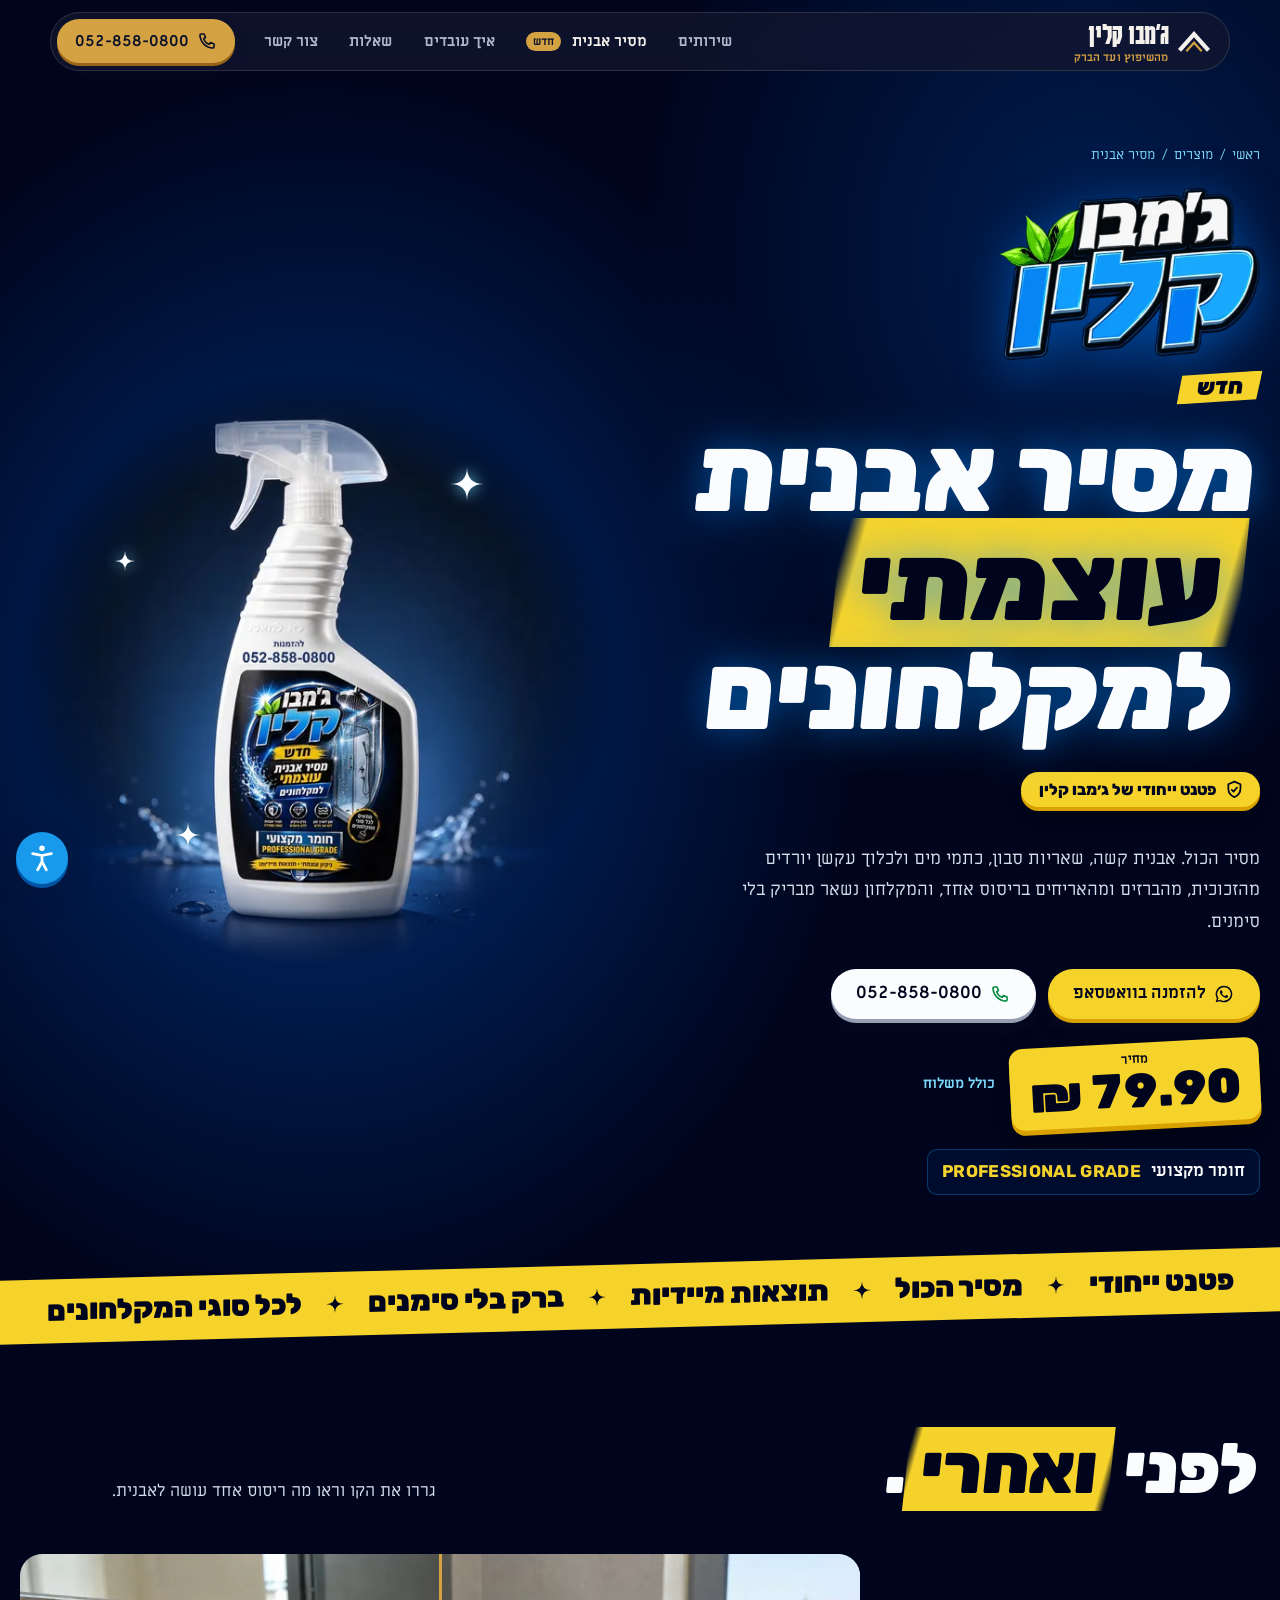
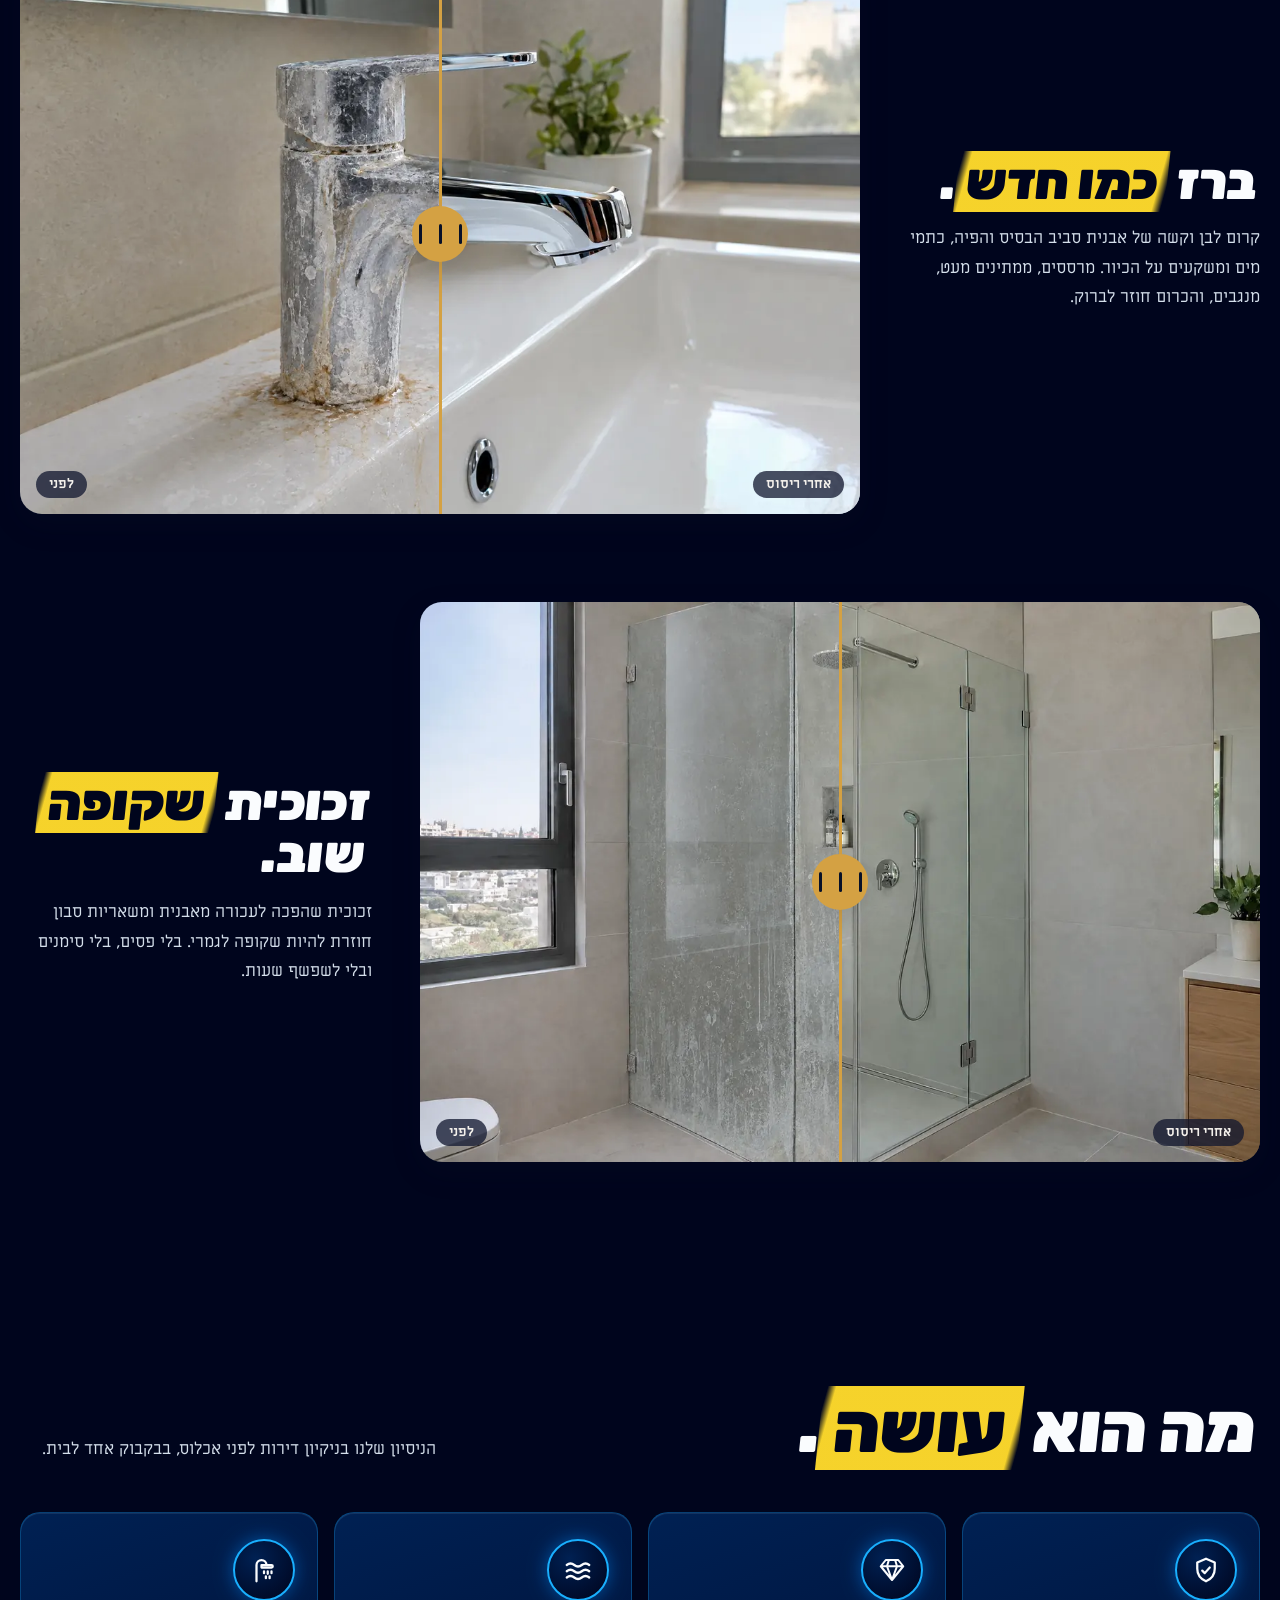
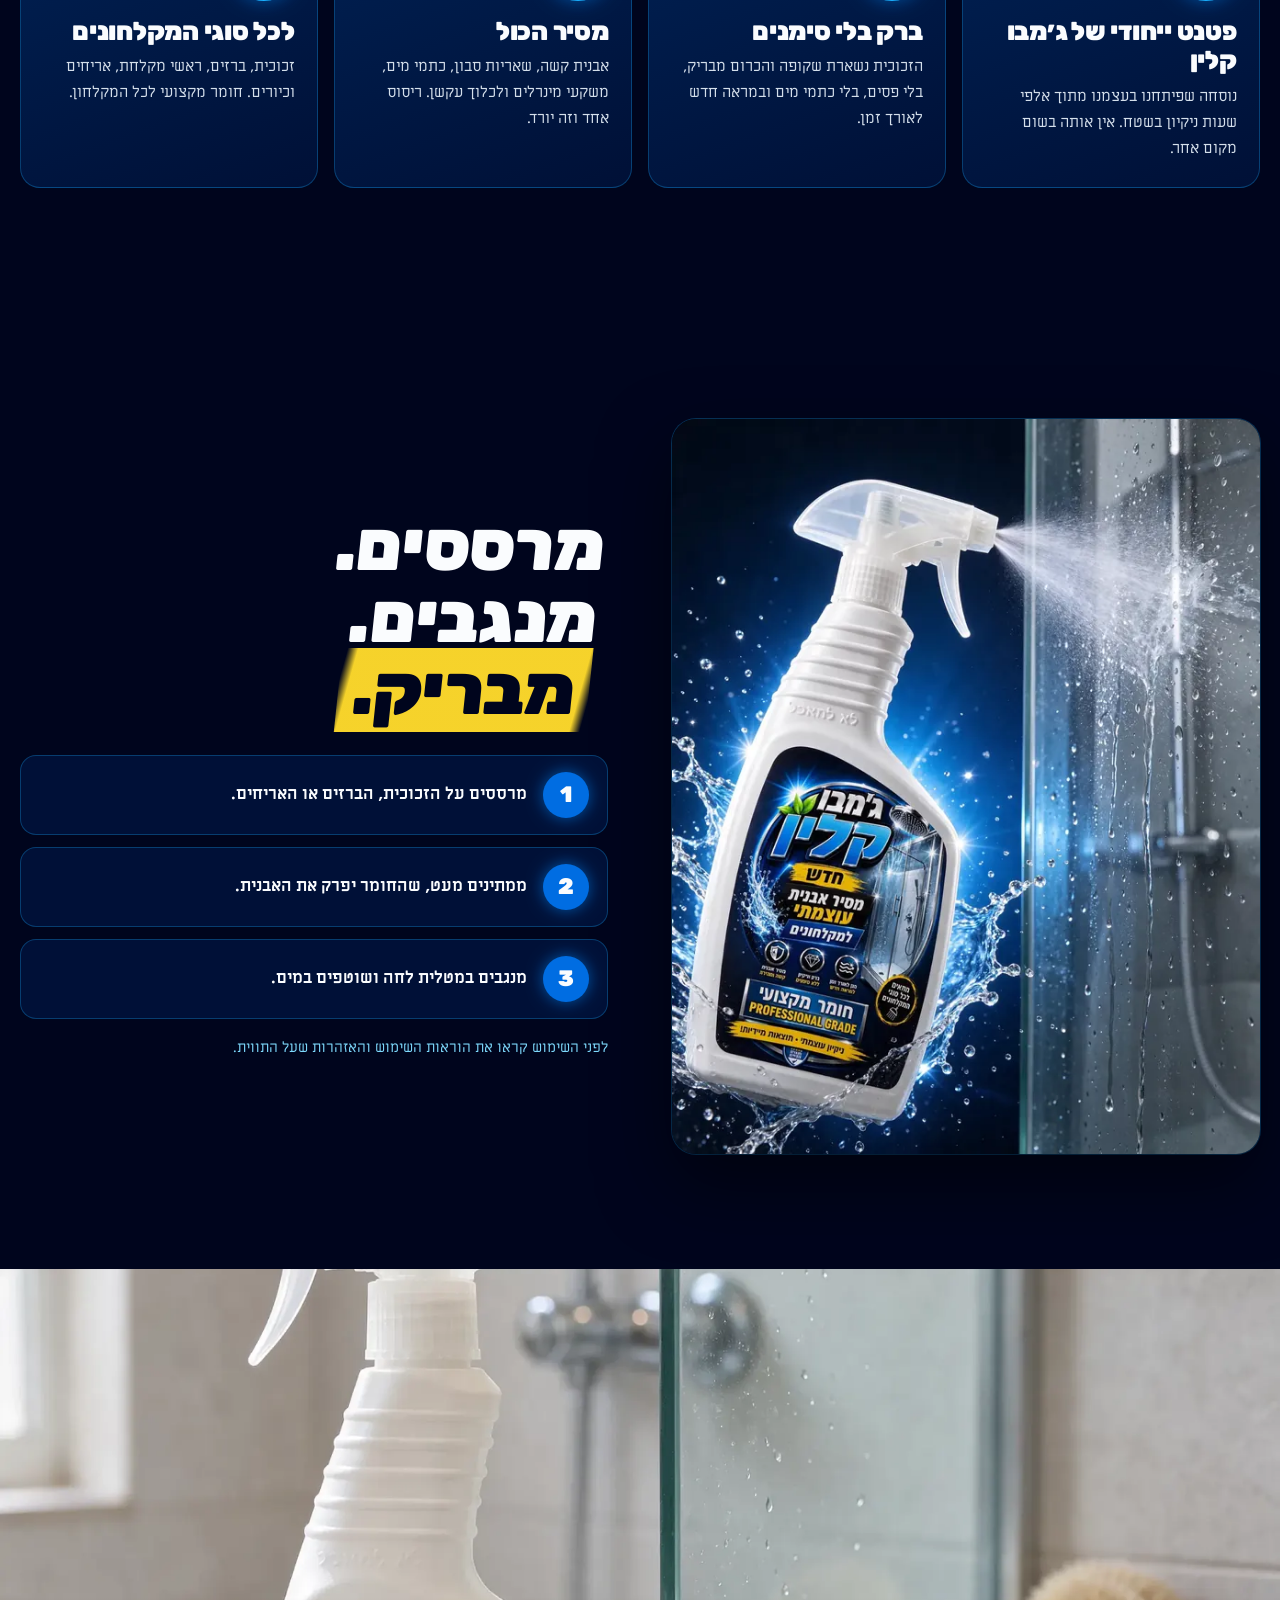
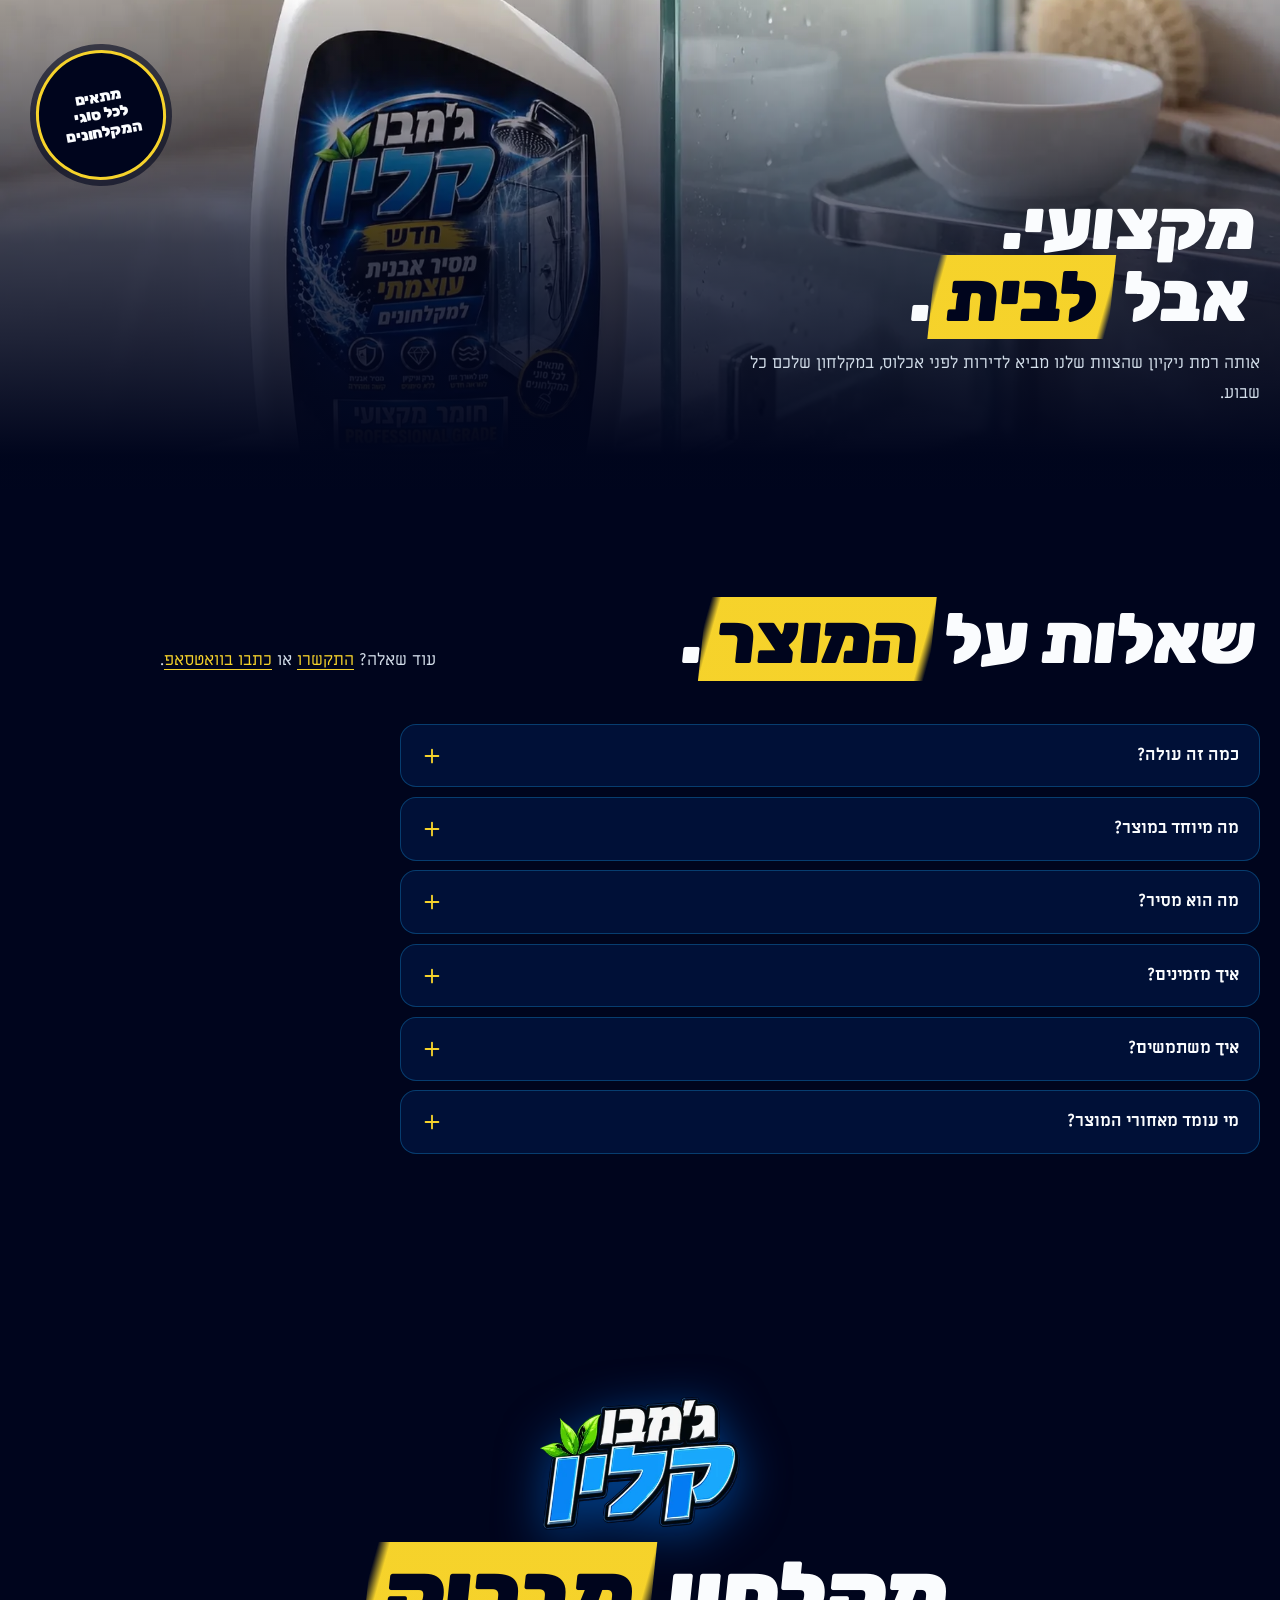
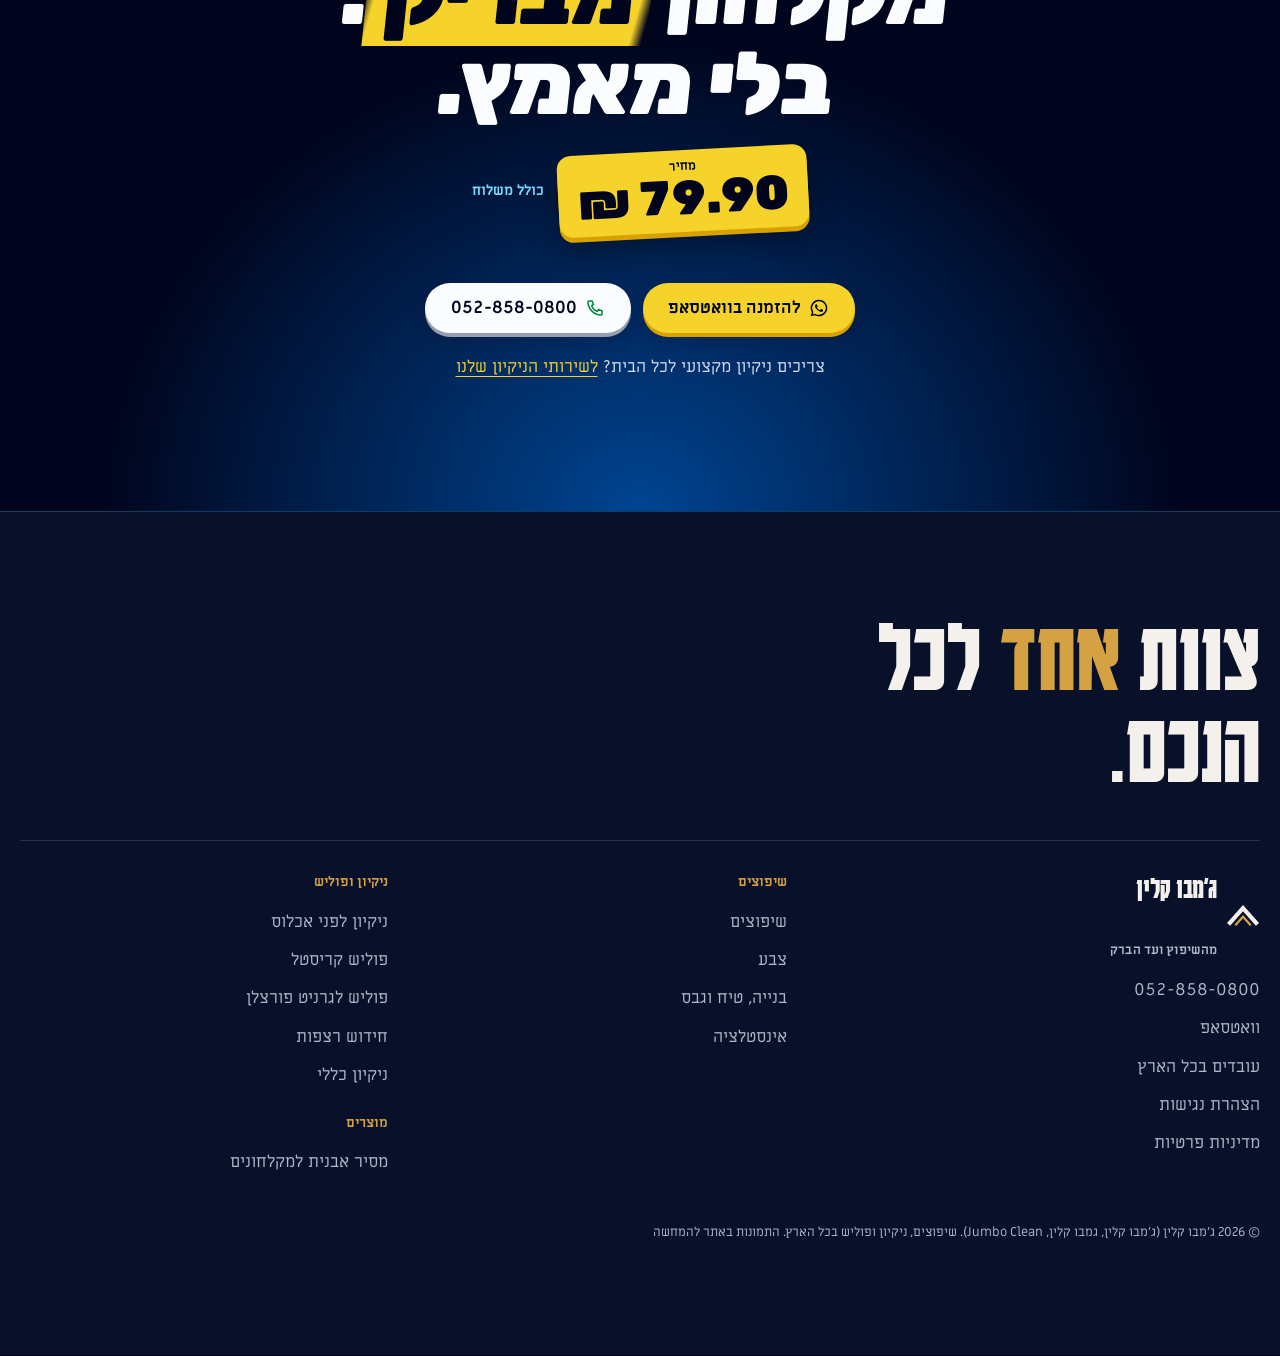
<file: mesir-avnit/index.html>
<!doctype html>
<html lang="he" dir="rtl">
<head>
<meta charset="utf-8">
<meta name="viewport" content="width=device-width, initial-scale=1">
<title>מסיר אבנית עוצמתי למקלחונים | ג&#x27;מבו קלין Jumbo Clean</title>
<meta name="description" content="מסיר אבנית עוצמתי למקלחונים, פטנט ייחודי של ג׳מבו קלין. מסיר הכול: אבנית קשה, שאריות סבון וכתמי מים מזכוכית וברזים. 79.90 ₪ כולל משלוח. להזמנה: 052-858-0800">
<meta name="theme-color" content="#141a33">
<link rel="canonical" href="https://jumbo-clean.co.il/mesir-avnit/">
<meta property="og:title" content="מסיר אבנית עוצמתי למקלחונים | ג&#x27;מבו קלין Jumbo Clean">
<meta property="og:description" content="מסיר אבנית עוצמתי למקלחונים, פטנט ייחודי של ג׳מבו קלין. מסיר הכול: אבנית קשה, שאריות סבון וכתמי מים מזכוכית וברזים. 79.90 ₪ כולל משלוח. להזמנה: 052-858-0800">
<meta property="og:image" content="https://jumbo-clean.co.il/assets/og.jpg">
<meta property="og:url" content="https://jumbo-clean.co.il/mesir-avnit/">
<meta property="og:type" content="website">
<meta property="og:site_name" content="ג'מבו קלין Jumbo Clean">
<meta property="og:locale" content="he_IL">
<meta name="twitter:card" content="summary_large_image">
<link rel="icon" href="data:image/svg+xml,%3Csvg xmlns='http://www.w3.org/2000/svg' viewBox='0 0 40 40'%3E%3Cpath d='M4 30 L20 12 L36 30' fill='none' stroke='%231b2552' stroke-width='6'/%3E%3Cpath d='M12 31 L20 22 L28 31' fill='none' stroke='%23c9962e' stroke-width='3.5'/%3E%3Cpath d='M33 2 Q33 9 40 9 Q33 9 33 16 Q33 9 26 9 Q33 9 33 2Z' fill='%23c9962e'/%3E%3C/svg%3E">
<link rel="preload" as="image" href="../assets/img/product-studio-1200.webp" imagesrcset="../assets/img/product-studio-640.webp 640w, ../assets/img/product-studio-1200.webp 1200w, ../assets/img/product-studio-1800.webp 1800w" imagesizes="(max-width: 900px) 100vw, 50vw" fetchpriority="high">
<link rel="preconnect" href="https://fonts.googleapis.com">
<link rel="preconnect" href="https://fonts.gstatic.com" crossorigin>
<link href="https://fonts.googleapis.com/css2?family=Karantina:wght@400;700&family=Rubik:wght@800;900&family=Miriam+Libre:wght@400;700&display=swap" rel="stylesheet">
<link rel="stylesheet" href="../site.css"><link rel="stylesheet" href="../product.css">
<script>document.documentElement.classList.add('js');(function(){try{var p=JSON.parse(localStorage.getItem('jc_a11y_v1'));if(!p||p.v!==1)return;var c=document.documentElement.classList;[115,130,150].forEach(function(t){c.toggle('a11y-text-'+t,p.text===t)});[16,20].forEach(function(l){c.toggle('a11y-lines-'+l,p.lines===l)});['high','invert','mono'].forEach(function(k){c.toggle('a11y-contrast-'+k,p.contrast===k)});['links','heads','font','cursor','motion'].forEach(function(k){c.toggle('a11y-'+k,!!p[k])})}catch(e){}})()</script>
<script type="application/ld+json">{"@context": "https://schema.org", "@graph": [{"@type": "Product", "name": "ג׳מבו קלין מסיר אבנית עוצמתי למקלחונים", "description": "מסיר אבנית עוצמתי למקלחונים, פטנט ייחודי של ג׳מבו קלין. מסיר הכול: אבנית קשה, שאריות סבון וכתמי מים מזכוכית וברזים. 79.90 ₪ כולל משלוח. להזמנה: 052-858-0800", "url": "https://jumbo-clean.co.il/mesir-avnit/", "brand": {"@type": "Brand", "name": "ג׳מבו קלין"}, "image": ["https://jumbo-clean.co.il/assets/img/product-studio-1200.webp", "https://jumbo-clean.co.il/assets/img/product-spray-1200.webp", "https://jumbo-clean.co.il/assets/img/product-bath-1200.webp"], "category": "חומרי ניקוי", "offers": {"@type": "Offer", "price": "79.90", "priceCurrency": "ILS", "url": "https://jumbo-clean.co.il/mesir-avnit/", "availability": "https://schema.org/InStock", "shippingDetails": {"@type": "OfferShippingDetails", "shippingRate": {"@type": "MonetaryAmount", "value": "0", "currency": "ILS"}, "shippingDestination": {"@type": "DefinedRegion", "addressCountry": "IL"}}, "seller": {"@id": "https://jumbo-clean.co.il/#business"}}}, {"@type": "FAQPage", "mainEntity": [{"@type": "Question", "name": "כמה זה עולה?", "acceptedAnswer": {"@type": "Answer", "text": "79.90 ₪ כולל משלוח עד הבית."}}, {"@type": "Question", "name": "מה מיוחד במוצר?", "acceptedAnswer": {"@type": "Answer", "text": "זה פטנט ייחודי של ג׳מבו קלין: נוסחה שפיתחנו בעצמנו, אחרי שנים של ניקיון דירות לפני אכלוס, כי שום חומר מהמדף לא הוריד את מה שאנחנו פוגשים בשטח."}}, {"@type": "Question", "name": "מה הוא מסיר?", "acceptedAnswer": {"@type": "Answer", "text": "הכול: אבנית קשה וישנה, שאריות סבון, כתמי מים, משקעי מינרלים ולכלוך עקשן, מזכוכית, ברזים, ראשי מקלחת, אריחים וכיורים."}}, {"@type": "Question", "name": "איך מזמינים?", "acceptedAnswer": {"@type": "Answer", "text": "שלחו לנו הודעה בוואטסאפ או התקשרו, ונגיד לכם איך להשיג את המוצר."}}, {"@type": "Question", "name": "איך משתמשים?", "acceptedAnswer": {"@type": "Answer", "text": "מרססים על המשטח, ממתינים מעט ומנגבים במטלית לחה. לפני השימוש קראו את הוראות השימוש והאזהרות שעל התווית."}}, {"@type": "Question", "name": "מי עומד מאחורי המוצר?", "acceptedAnswer": {"@type": "Answer", "text": "ג׳מבו קלין, החברה שמנקה דירות לפני אכלוס ומבצעת פוליש לרצפות. רצינו שגם בבית יהיה לכם חומר ברמה מקצועית."}}]}, {"@type": "BreadcrumbList", "itemListElement": [{"@type": "ListItem", "position": 1, "name": "ראשי", "item": "https://jumbo-clean.co.il/"}, {"@type": "ListItem", "position": 2, "name": "מסיר אבנית למקלחונים", "item": "https://jumbo-clean.co.il/mesir-avnit/"}]}]}</script>
</head>
<body class="prod-page">
<a class="skip" href="#main">דילוג לתוכן הראשי</a>
<svg width="0" height="0" style="position:absolute" aria-hidden="true">
<symbol id="i-phone" viewBox="0 0 24 24"><path fill="none" stroke="currentColor" stroke-width="1.9" stroke-linejoin="round" d="M5 3.5h3.5l1.7 4.3-2.2 1.4a11 11 0 0 0 6.8 6.8l1.4-2.2 4.3 1.7V19a1.5 1.5 0 0 1-1.5 1.5A16.5 16.5 0 0 1 3.5 5 1.5 1.5 0 0 1 5 3.5z"/></symbol>
<symbol id="i-wa" viewBox="0 0 24 24"><path fill="currentColor" d="M12 2a10 10 0 0 0-8.6 15.1L2 22l5-1.3A10 10 0 1 0 12 2zm0 18.2a8.2 8.2 0 0 1-4.2-1.15l-.3-.18-3 .78.8-2.9-.2-.3A8.2 8.2 0 1 1 12 20.2zm4.5-6.1c-.25-.12-1.46-.72-1.69-.8-.23-.08-.39-.12-.55.12-.16.25-.63.8-.78.97-.14.16-.29.18-.53.06a6.7 6.7 0 0 1-3.3-2.9c-.25-.43.25-.4.71-1.33.08-.16.04-.3-.02-.42-.06-.12-.55-1.33-.76-1.82-.2-.48-.4-.41-.55-.42h-.47a.9.9 0 0 0-.65.3 2.7 2.7 0 0 0-.85 2.02 4.7 4.7 0 0 0 1 2.5 10.8 10.8 0 0 0 4.13 3.65c1.54.66 2.14.72 2.9.6.47-.07 1.46-.6 1.66-1.17.2-.58.2-1.07.15-1.17-.07-.1-.23-.16-.47-.28z"/></symbol>
<symbol id="i-arrow" viewBox="0 0 24 24"><path fill="none" stroke="currentColor" stroke-width="1.9" stroke-linecap="round" stroke-linejoin="round" d="M19 12H5m5-5l-5 5 5 5"/></symbol>
<symbol id="i-down" viewBox="0 0 24 24"><path fill="none" stroke="currentColor" stroke-width="2" stroke-linecap="round" stroke-linejoin="round" d="M6 9l6 6 6-6"/></symbol>
<symbol id="i-check" viewBox="0 0 24 24"><circle cx="12" cy="12" r="10" fill="none" stroke="currentColor" stroke-width="1.6"/><path fill="none" stroke="currentColor" stroke-width="2" stroke-linecap="round" stroke-linejoin="round" d="M7.5 12.3l3 3 6-6.3"/></symbol>
<symbol id="i-plus" viewBox="0 0 24 24"><path fill="none" stroke="currentColor" stroke-width="2" stroke-linecap="round" d="M12 5v14M5 12h14"/></symbol>
<symbol id="i-spark" viewBox="0 0 18 18"><path d="M9 0Q9 9 18 9Q9 9 9 18Q9 9 0 9Q9 9 9 0Z"/></symbol>
<symbol id="i-menu" viewBox="0 0 24 24"><path fill="none" stroke="currentColor" stroke-width="2" stroke-linecap="round" d="M4 7h16M4 12h16M4 17h10"/></symbol>
<symbol id="i-x" viewBox="0 0 24 24"><path fill="none" stroke="currentColor" stroke-width="2" stroke-linecap="round" d="M6 6l12 12M18 6L6 18"/></symbol>
<symbol id="i-pin" viewBox="0 0 24 24"><path fill="none" stroke="currentColor" stroke-width="2" stroke-linejoin="round" d="M12 21s-7-6.2-7-11.5a7 7 0 0 1 14 0C19 14.8 12 21 12 21z"/><circle cx="12" cy="9.5" r="2.4" fill="none" stroke="currentColor" stroke-width="2"/></symbol>
<symbol id="i-drag" viewBox="0 0 24 24"><path fill="none" stroke="currentColor" stroke-width="2.2" stroke-linecap="round" stroke-linejoin="round" d="M9 7l-5 5 5 5M15 7l5 5-5 5"/></symbol>
<symbol id="i-roof" viewBox="0 0 40 28"><path d="M3 25 L20 6 L37 25" fill="none" stroke-width="5" style="stroke:var(--roof-1)"/><path d="M11 26 L20 16 L29 26" fill="none" stroke-width="2.6" style="stroke:var(--roof-2)"/></symbol>
</svg>
<header class="nav">
  <div class="nav-bar">
    <a class="mark" href="../" aria-label="ג׳מבו קלין, דף הבית"><svg viewBox="0 0 40 28" aria-hidden="true"><use href="#i-roof"/></svg><span class="mark-t"><b>ג׳מבו קלין</b><small>מהשיפוץ ועד הברק</small></span></a>
    <nav class="nav-links" aria-label="ראשי">
      <details><summary>שירותים</summary>
        <div class="mega"><div class="mega-col"><p class="menu-h">שיפוצים</p><a href="../shiputzim/"><b>שיפוצים</b><span>שיפוץ דירה או משרד, מהפירוק ועד המסירה</span></a><a href="../tzeva/"><b>צבע</b><span>צביעת דירות, משרדים וחדרי מדרגות</span></a><a href="../bniya-vetiach/"><b>בנייה, טיח וגבס</b><span>קירות, מחיצות, טיח ותיקוני בנייה</span></a><a href="../instalatzia/"><b>אינסטלציה</b><span>צנרת, נקודות מים וניקוז בשיפוץ</span></a></div><div class="mega-col"><p class="menu-h">ניקיון ופוליש</p><a href="../nikayon-lifnei-iklus/"><b>ניקיון לפני אכלוס</b><span>דירה חדשה או אחרי שיפוץ, מוכנה לכניסה</span></a><a href="../polish-kristal/"><b>פוליש קריסטל</b><span>ברק עמוק לשיש וטראצו</span></a><a href="../polish-granit-porselan/"><b>פוליש לגרניט פורצלן</b><span>ניקוי עומק וברק לאריחי פורצלן</span></a><a href="../chidush-ritzpot/"><b>חידוש רצפות</b><span>ליטוש וחידוש לטראצו ושיש ישנים</span></a><a href="../nikayon-klali/"><b>ניקיון כללי</b><span>ניקיון יסודי לבתים ולמשרדים</span></a></div></div>
      </details>
      <a href="../mesir-avnit/" class="nav-new">מסיר אבנית <span>חדש</span></a>
      <a href="../#process">איך עובדים</a>
      <a href="../#faq">שאלות</a>
      <a href="#contact">צור קשר</a>
    </nav>
    <button class="icon-btn nav-menu" type="button" data-sheet aria-expanded="false" aria-controls="sheet"><svg aria-hidden="true"><use href="#i-menu"/></svg><span class="sr">תפריט</span></button>
    <a class="btn btn-gold btn-call" href="tel:0528580800" aria-label="התקשרו 052-858-0800"><svg aria-hidden="true"><use href="#i-phone"/></svg><span class="num">052-858-0800</span></a>
  </div>
</header>
<div class="sheet" id="sheet" role="dialog" aria-modal="true" aria-label="תפריט" hidden>
  <button class="icon-btn sheet-close" type="button" data-sheet><svg aria-hidden="true"><use href="#i-x"/></svg><span class="sr">סגירה</span></button>
  <p class="menu-h">שירותים</p><a href="../shiputzim/">שיפוצים</a><a href="../tzeva/">צבע</a><a href="../bniya-vetiach/">בנייה, טיח וגבס</a><a href="../instalatzia/">אינסטלציה</a><a href="../nikayon-lifnei-iklus/">ניקיון לפני אכלוס</a><a href="../polish-kristal/">פוליש קריסטל</a><a href="../polish-granit-porselan/">פוליש לגרניט פורצלן</a><a href="../chidush-ritzpot/">חידוש רצפות</a><a href="../nikayon-klali/">ניקיון כללי</a>
  <p class="menu-h">מוצרים</p><a href="../mesir-avnit/">מסיר אבנית למקלחונים</a>
  <p class="menu-h">עוד</p><a href="../#process">איך עובדים</a><a href="../#faq">שאלות</a><a href="#contact">צור קשר</a>
</div>
<main id="main" tabindex="-1" class="pp">
<section class="pp-hero">
  <div class="bubbles" aria-hidden="true"><i style="--x:8%;--s:14px;--t:11s;--d:0s"></i><i style="--x:18%;--s:8px;--t:9s;--d:3s"></i><i style="--x:27%;--s:20px;--t:14s;--d:1s"></i><i style="--x:41%;--s:10px;--t:10s;--d:5s"></i><i style="--x:55%;--s:16px;--t:13s;--d:2s"></i><i style="--x:66%;--s:7px;--t:8s;--d:6s"></i><i style="--x:74%;--s:22px;--t:15s;--d:4s"></i><i style="--x:86%;--s:12px;--t:11s;--d:1s"></i><i style="--x:93%;--s:9px;--t:9s;--d:7s"></i></div>
  <div class="wrap pp-hero-grid">
    <div class="pp-copy">
      <nav class="crumbs" aria-label="פירורי לחם"><a href="../">ראשי</a><span aria-hidden="true">/</span><span>מוצרים</span><span aria-hidden="true">/</span><span aria-current="page">מסיר אבנית</span></nav>
      <img class="pp-logo" src="../assets/product-logo-720.webp" srcset="../assets/product-logo-360.webp 360w, ../assets/product-logo-720.webp 720w" sizes="260px" width="720" height="478" alt="ג׳מבו קלין">
      <p class="pp-new"><span>חדש</span></p>
      <h1 data-split>מסיר אבנית<br><em>עוצמתי</em><br>למקלחונים</h1>
      <p class="pp-patent"><svg viewBox="0 0 24 24" aria-hidden="true"><path d="M12 3l7 3v5c0 4.6-3 8.3-7 10-4-1.7-7-5.4-7-10V6z" fill="none" stroke="currentColor" stroke-width="2" stroke-linejoin="round"/><path d="M9 12.5l2 2 4-4.5" fill="none" stroke="currentColor" stroke-width="2" stroke-linecap="round" stroke-linejoin="round"/></svg>פטנט ייחודי של ג׳מבו קלין</p>
      <p class="lead" data-words>מסיר הכול. אבנית קשה, שאריות סבון, כתמי מים ולכלוך עקשן יורדים מהזכוכית, מהברזים ומהאריחים בריסוס אחד, והמקלחון נשאר מבריק בלי סימנים.</p>
      <div class="cta-row"><a class="btn btn-volt" href="https://wa.me/972528580800?text=%D7%A9%D7%9C%D7%95%D7%9D%20%D7%92%D7%B3%D7%9E%D7%91%D7%95%20%D7%A7%D7%9C%D7%99%D7%9F%2C%20%D7%90%D7%A9%D7%9E%D7%97%20%D7%9C%D7%A4%D7%A8%D7%98%D7%99%D7%9D%20%D7%A2%D7%9C%20%D7%9E%D7%A1%D7%99%D7%A8%20%D7%94%D7%90%D7%91%D7%A0%D7%99%D7%AA%20%D7%9C%D7%9E%D7%A7%D7%9C%D7%97%D7%95%D7%A0%D7%99%D7%9D" target="_blank" rel="noopener" data-magnet><svg aria-hidden="true"><use href="#i-wa"/></svg>להזמנה בוואטסאפ<span class="sr"> (נפתח בחלון חדש)</span></a><a class="btn btn-ghost" href="tel:0528580800"><svg aria-hidden="true"><use href="#i-phone"/></svg><span class="num">052-858-0800</span></a></div>
      <p class="pp-price"><span class="pp-price-tag"><small>מחיר</small><b><span class="num">79.90</span> ₪</b></span><span class="pp-price-note">כולל משלוח</span></p>
      <p class="pp-grade">חומר מקצועי <span dir="ltr" lang="en">PROFESSIONAL GRADE</span></p>
    </div>
    <div class="pp-bottle">
      <div class="pp-glow" aria-hidden="true"></div>
      <img src="../assets/img/product-studio-1200.webp" srcset="../assets/img/product-studio-640.webp 640w, ../assets/img/product-studio-1200.webp 1200w, ../assets/img/product-studio-1800.webp 1800w" sizes="(max-width: 900px) 100vw, 50vw" width="1800" height="1800" alt="ג׳מבו קלין מסיר אבנית עוצמתי למקלחונים" fetchpriority="high">
      <svg class="p-spark s1" viewBox="0 0 18 18" aria-hidden="true"><use href="#i-spark"/></svg><svg class="p-spark s2" viewBox="0 0 18 18" aria-hidden="true"><use href="#i-spark"/></svg><svg class="p-spark s3" viewBox="0 0 18 18" aria-hidden="true"><use href="#i-spark"/></svg>
    </div>
  </div>
</section>
<div class="pp-strip" aria-hidden="true"><span>פטנט ייחודי</span><svg viewBox="0 0 18 18"><use href="#i-spark"/></svg><span>מסיר הכול</span><svg viewBox="0 0 18 18"><use href="#i-spark"/></svg><span>תוצאות מיידיות</span><svg viewBox="0 0 18 18"><use href="#i-spark"/></svg><span>ברק בלי סימנים</span><svg viewBox="0 0 18 18"><use href="#i-spark"/></svg><span>לכל סוגי המקלחונים</span></div>
<section class="section pp-sec pp-ba" id="before-after">
  <div class="wrap">
    <div class="pp-head"><h2 data-split>לפני <em>ואחרי</em>.</h2><p class="lead" data-words>גררו את הקו וראו מה ריסוס אחד עושה לאבנית.</p></div>
    <div class="ba-wrap">
  <div class="ba" data-reveal>
    <img src="../assets/img/faucet-before-1200.webp" srcset="../assets/img/faucet-before-640.webp 640w, ../assets/img/faucet-before-1200.webp 1200w, ../assets/img/faucet-before-1800.webp 1800w" sizes="(max-width: 900px) 100vw, 60vw" width="1800" height="1196" alt="ברז אמבטיה עם אבנית, לפני השימוש במסיר האבנית ואחריו, לפני" loading="lazy" decoding="async">
    <img class="ba-after" src="../assets/img/faucet-after-1200.webp" srcset="../assets/img/faucet-after-640.webp 640w, ../assets/img/faucet-after-1200.webp 1200w, ../assets/img/faucet-after-1800.webp 1800w" sizes="(max-width: 900px) 100vw, 60vw" width="1800" height="1196" alt="ברז אמבטיה עם אבנית, לפני השימוש במסיר האבנית ואחריו, אחרי" loading="lazy" decoding="async">
    <span class="ba-line" aria-hidden="true"></span>
    <span class="ba-knob" aria-hidden="true"><i></i><i></i><i></i></span>
    <span class="ba-label l">לפני</span><span class="ba-label r">אחרי ריסוס</span>
    <span class="ba-done" aria-hidden="true">מבריק.</span>
    <input type="range" min="0" max="100" value="50" aria-label="השוואה: ברז אמבטיה עם אבנית, לפני השימוש במסיר האבנית ואחריו">
  </div>
  <div class="ba-copy">
    <h2 data-split>ברז <em>כמו חדש</em>.</h2>
    <p class="lead" data-words>קרום לבן וקשה של אבנית סביב הבסיס והפיה, כתמי מים ומשקעים על הכיור. מרססים, ממתינים מעט, מנגבים, והכרום חוזר לברוק.</p>
  </div>
</div>
    <div class="ba-wrap">
  <div class="ba" data-reveal>
    <img src="../assets/img/glass-before-1200.webp" srcset="../assets/img/glass-before-640.webp 640w, ../assets/img/glass-before-1200.webp 1200w, ../assets/img/glass-before-1800.webp 1800w" sizes="(max-width: 900px) 100vw, 60vw" width="1800" height="1196" alt="זכוכית מקלחון עכורה מאבנית, לפני השימוש במסיר האבנית ואחריו, לפני" loading="lazy" decoding="async">
    <img class="ba-after" src="../assets/img/glass-after-1200.webp" srcset="../assets/img/glass-after-640.webp 640w, ../assets/img/glass-after-1200.webp 1200w, ../assets/img/glass-after-1800.webp 1800w" sizes="(max-width: 900px) 100vw, 60vw" width="1800" height="1196" alt="זכוכית מקלחון עכורה מאבנית, לפני השימוש במסיר האבנית ואחריו, אחרי" loading="lazy" decoding="async">
    <span class="ba-line" aria-hidden="true"></span>
    <span class="ba-knob" aria-hidden="true"><i></i><i></i><i></i></span>
    <span class="ba-label l">לפני</span><span class="ba-label r">אחרי ריסוס</span>
    <span class="ba-done" aria-hidden="true">מבריק.</span>
    <input type="range" min="0" max="100" value="50" aria-label="השוואה: זכוכית מקלחון עכורה מאבנית, לפני השימוש במסיר האבנית ואחריו">
  </div>
  <div class="ba-copy">
    <h2 data-split>זכוכית <em>שקופה</em> שוב.</h2>
    <p class="lead" data-words>זכוכית שהפכה לעכורה מאבנית ומשאריות סבון חוזרת להיות שקופה לגמרי. בלי פסים, בלי סימנים ובלי לשפשף שעות.</p>
  </div>
</div>
  </div>
</section>
<section class="section pp-sec">
  <div class="wrap">
    <div class="pp-head"><h2 data-split>מה הוא <em>עושה</em>.</h2><p class="lead" data-words>הניסיון שלנו בניקיון דירות לפני אכלוס, בבקבוק אחד לבית.</p></div>
    <ul class="pp-feats"><li class="pf" data-reveal style="--d:0"><span class="pf-ico"><svg viewBox="0 0 24 24" aria-hidden="true"><path d="M12 3l7 3v5c0 4.6-3 8.3-7 10-4-1.7-7-5.4-7-10V6z" fill="none" stroke="currentColor" stroke-width="1.8" stroke-linejoin="round"/><path d="M9 12.5l2 2 4-4.5" fill="none" stroke="currentColor" stroke-width="1.8" stroke-linecap="round" stroke-linejoin="round"/></svg></span><h3>פטנט ייחודי של ג׳מבו קלין</h3><p>נוסחה שפיתחנו בעצמנו מתוך אלפי שעות ניקיון בשטח. אין אותה בשום מקום אחר.</p></li><li class="pf" data-reveal style="--d:1"><span class="pf-ico"><svg viewBox="0 0 24 24" aria-hidden="true"><path d="M7 4h10l4 5-9 11L3 9z M3 9h18 M9.5 4L8 9l4 11 4-11-1.5-5" fill="none" stroke="currentColor" stroke-width="1.6" stroke-linejoin="round"/></svg></span><h3>ברק בלי סימנים</h3><p>הזכוכית נשארת שקופה והכרום מבריק, בלי פסים, בלי כתמי מים ובמראה חדש לאורך זמן.</p></li><li class="pf" data-reveal style="--d:2"><span class="pf-ico"><svg viewBox="0 0 24 24" aria-hidden="true"><path d="M3 8c2-1.6 4-1.6 6 0s4 1.6 6 0 4-1.6 6 0 M3 13c2-1.6 4-1.6 6 0s4 1.6 6 0 4-1.6 6 0 M3 18c2-1.6 4-1.6 6 0s4 1.6 6 0 4-1.6 6 0" fill="none" stroke="currentColor" stroke-width="1.8" stroke-linecap="round"/></svg></span><h3>מסיר הכול</h3><p>אבנית קשה, שאריות סבון, כתמי מים, משקעי מינרלים ולכלוך עקשן. ריסוס אחד וזה יורד.</p></li><li class="pf" data-reveal style="--d:3"><span class="pf-ico"><svg viewBox="0 0 24 24" aria-hidden="true"><path d="M6 21V8a4 4 0 0 1 8 0 M10 8h8a1 1 0 0 1 0 2h-8z" fill="none" stroke="currentColor" stroke-width="1.8" stroke-linecap="round" stroke-linejoin="round"/><path d="M12 13v1.5M15 13v2M18 13v1.5M13.5 17v1.5M16.5 17v1.5" stroke="currentColor" stroke-width="1.8" stroke-linecap="round"/></svg></span><h3>לכל סוגי המקלחונים</h3><p>זכוכית, ברזים, ראשי מקלחת, אריחים וכיורים. חומר מקצועי לכל המקלחון.</p></li></ul>
  </div>
</section>
<section class="section pp-sec pp-use">
  <div class="wrap pp-use-grid">
    <figure class="pp-photo pp-tall" data-reveal><img src="../assets/img/product-spray-1200.webp" srcset="../assets/img/product-spray-640.webp 640w, ../assets/img/product-spray-1200.webp 1200w, ../assets/img/product-spray-1800.webp 1800w" sizes="(max-width: 900px) 100vw, 50vw" width="1800" height="2250" alt="ריסוס מסיר האבנית על זכוכית של מקלחון" loading="lazy" decoding="async"></figure>
    <div>
      <h2 data-split>מרססים.<br>מנגבים.<br><em>מבריק.</em></h2>
      <ol class="pp-steps">
        <li data-reveal style="--d:0"><b>1</b><span>מרססים על הזכוכית, הברזים או האריחים.</span></li>
        <li data-reveal style="--d:1"><b>2</b><span>ממתינים מעט, שהחומר יפרק את האבנית.</span></li>
        <li data-reveal style="--d:2"><b>3</b><span>מנגבים במטלית לחה ושוטפים במים.</span></li>
      </ol>
      <p class="pp-note">לפני השימוש קראו את הוראות השימוש והאזהרות שעל התווית.</p>
    </div>
  </div>
</section>
<section class="pp-home">
  <figure class="pp-home-img"><img src="../assets/img/product-bath-1200.webp" srcset="../assets/img/product-bath-640.webp 640w, ../assets/img/product-bath-1200.webp 1200w, ../assets/img/product-bath-1800.webp 1800w" sizes="100vw" width="1800" height="2250" alt="בקבוק מסיר האבנית על דופן אמבטיה ליד מקלחון זכוכית" loading="lazy" decoding="async"></figure>
  <div class="wrap pp-home-copy">
    <div class="pp-seal" aria-hidden="true"><span>מתאים<br>לכל סוגי<br>המקלחונים</span></div>
    <h2 data-split>מקצועי.<br>אבל <em>לבית</em>.</h2>
    <p class="lead" data-words>אותה רמת ניקיון שהצוות שלנו מביא לדירות לפני אכלוס, במקלחון שלכם כל שבוע.</p>
  </div>
</section>
<section class="section pp-sec" id="faq">
  <div class="wrap">
    <div class="pp-head"><h2 data-split>שאלות על <em>המוצר</em>.</h2><p>עוד שאלה? <a class="link" href="tel:0528580800">התקשרו</a> או <a class="link" href="https://wa.me/972528580800?text=%D7%A9%D7%9C%D7%95%D7%9D%20%D7%92%D7%B3%D7%9E%D7%91%D7%95%20%D7%A7%D7%9C%D7%99%D7%9F%2C%20%D7%90%D7%A9%D7%9E%D7%97%20%D7%9C%D7%A4%D7%A8%D7%98%D7%99%D7%9D%20%D7%A2%D7%9C%20%D7%9E%D7%A1%D7%99%D7%A8%20%D7%94%D7%90%D7%91%D7%A0%D7%99%D7%AA%20%D7%9C%D7%9E%D7%A7%D7%9C%D7%97%D7%95%D7%A0%D7%99%D7%9D" target="_blank" rel="noopener">כתבו בוואטסאפ<span class="sr"> (נפתח בחלון חדש)</span></a>.</p></div>
    <div class="faq"><details data-reveal><summary>כמה זה עולה?<svg aria-hidden="true"><use href="#i-plus"/></svg></summary><p>79.90 ₪ כולל משלוח עד הבית.</p></details><details data-reveal><summary>מה מיוחד במוצר?<svg aria-hidden="true"><use href="#i-plus"/></svg></summary><p>זה פטנט ייחודי של ג׳מבו קלין: נוסחה שפיתחנו בעצמנו, אחרי שנים של ניקיון דירות לפני אכלוס, כי שום חומר מהמדף לא הוריד את מה שאנחנו פוגשים בשטח.</p></details><details data-reveal><summary>מה הוא מסיר?<svg aria-hidden="true"><use href="#i-plus"/></svg></summary><p>הכול: אבנית קשה וישנה, שאריות סבון, כתמי מים, משקעי מינרלים ולכלוך עקשן, מזכוכית, ברזים, ראשי מקלחת, אריחים וכיורים.</p></details><details data-reveal><summary>איך מזמינים?<svg aria-hidden="true"><use href="#i-plus"/></svg></summary><p>שלחו לנו הודעה בוואטסאפ או התקשרו, ונגיד לכם איך להשיג את המוצר.</p></details><details data-reveal><summary>איך משתמשים?<svg aria-hidden="true"><use href="#i-plus"/></svg></summary><p>מרססים על המשטח, ממתינים מעט ומנגבים במטלית לחה. לפני השימוש קראו את הוראות השימוש והאזהרות שעל התווית.</p></details><details data-reveal><summary>מי עומד מאחורי המוצר?<svg aria-hidden="true"><use href="#i-plus"/></svg></summary><p>ג׳מבו קלין, החברה שמנקה דירות לפני אכלוס ומבצעת פוליש לרצפות. רצינו שגם בבית יהיה לכם חומר ברמה מקצועית.</p></details></div>
  </div>
</section>
<section class="pp-cta">
  <div class="bubbles" aria-hidden="true"><i style="--x:8%;--s:14px;--t:11s;--d:0s"></i><i style="--x:18%;--s:8px;--t:9s;--d:3s"></i><i style="--x:27%;--s:20px;--t:14s;--d:1s"></i><i style="--x:41%;--s:10px;--t:10s;--d:5s"></i><i style="--x:55%;--s:16px;--t:13s;--d:2s"></i><i style="--x:66%;--s:7px;--t:8s;--d:6s"></i><i style="--x:74%;--s:22px;--t:15s;--d:4s"></i><i style="--x:86%;--s:12px;--t:11s;--d:1s"></i><i style="--x:93%;--s:9px;--t:9s;--d:7s"></i></div>
  <div class="wrap pp-cta-in">
    <img src="../assets/product-logo-360.webp" width="360" height="239" alt="" class="pp-cta-logo" loading="lazy">
    <h2 data-split>מקלחון <em>מבריק</em>.<br>בלי מאמץ.</h2>
    <p class="pp-price pp-price-c"><span class="pp-price-tag"><small>מחיר</small><b><span class="num">79.90</span> ₪</b></span><span class="pp-price-note">כולל משלוח</span></p>
    <div class="cta-row"><a class="btn btn-volt" href="https://wa.me/972528580800?text=%D7%A9%D7%9C%D7%95%D7%9D%20%D7%92%D7%B3%D7%9E%D7%91%D7%95%20%D7%A7%D7%9C%D7%99%D7%9F%2C%20%D7%90%D7%A9%D7%9E%D7%97%20%D7%9C%D7%A4%D7%A8%D7%98%D7%99%D7%9D%20%D7%A2%D7%9C%20%D7%9E%D7%A1%D7%99%D7%A8%20%D7%94%D7%90%D7%91%D7%A0%D7%99%D7%AA%20%D7%9C%D7%9E%D7%A7%D7%9C%D7%97%D7%95%D7%A0%D7%99%D7%9D" target="_blank" rel="noopener" data-magnet><svg aria-hidden="true"><use href="#i-wa"/></svg>להזמנה בוואטסאפ<span class="sr"> (נפתח בחלון חדש)</span></a><a class="btn btn-ghost" href="tel:0528580800"><svg aria-hidden="true"><use href="#i-phone"/></svg><span class="num">052-858-0800</span></a></div>
    <p>צריכים ניקיון מקצועי לכל הבית? <a class="link" href="../nikayon-klali/">לשירותי הניקיון שלנו</a></p>
  </div>
</section>
</main>
<footer class="night foot">
  <div class="wrap">
    <p class="statement">צוות <em>אחד</em> לכל הנכס.</p>
    <div class="foot-grid">
      <div><a class="mark" href="../"><svg viewBox="0 0 40 28" aria-hidden="true"><use href="#i-roof"/></svg><span class="mark-t"><b>ג׳מבו קלין</b><small>מהשיפוץ ועד הברק</small></span></a>
        <ul style="margin-top:1rem"><li><a class="num" href="tel:0528580800">052-858-0800</a></li><li><a href="https://wa.me/972528580800" target="_blank" rel="noopener">וואטסאפ<span class="sr"> (נפתח בחלון חדש)</span></a></li><li><a href="../#regions">עובדים בכל הארץ</a></li><li><a href="../hatzharat-negishut/">הצהרת נגישות</a></li><li><a href="../privacy/">מדיניות פרטיות</a></li></ul></div>
      <div><p class="menu-h">שיפוצים</p><ul><li><a href="../shiputzim/">שיפוצים</a></li><li><a href="../tzeva/">צבע</a></li><li><a href="../bniya-vetiach/">בנייה, טיח וגבס</a></li><li><a href="../instalatzia/">אינסטלציה</a></li></ul></div>
      <div><p class="menu-h">ניקיון ופוליש</p><ul><li><a href="../nikayon-lifnei-iklus/">ניקיון לפני אכלוס</a></li><li><a href="../polish-kristal/">פוליש קריסטל</a></li><li><a href="../polish-granit-porselan/">פוליש לגרניט פורצלן</a></li><li><a href="../chidush-ritzpot/">חידוש רצפות</a></li><li><a href="../nikayon-klali/">ניקיון כללי</a></li></ul><p class="menu-h" style="margin-top:1.25rem">מוצרים</p><ul><li><a href="../mesir-avnit/">מסיר אבנית למקלחונים</a></li></ul></div>
    </div>
    <small>© 2026 ג׳מבו קלין (ג'מבו קלין, גמבו קלין, Jumbo Clean). שיפוצים, ניקיון ופוליש בכל הארץ. התמונות באתר להמחשה</small>
  </div>
</footer>
<nav class="dock" aria-label="יצירת קשר מהירה">
  <a class="btn btn-gold" href="tel:0528580800"><svg aria-hidden="true"><use href="#i-phone"/></svg>התקשרו</a>
  <a class="btn btn-ghost" href="https://wa.me/972528580800" target="_blank" rel="noopener"><svg aria-hidden="true"><use href="#i-wa"/></svg>וואטסאפ<span class="sr"> (נפתח בחלון חדש)</span></a>
</nav>
<button class="a11y-trigger" id="a11y-trigger" type="button" aria-expanded="false" aria-controls="a11y-panel" aria-keyshortcuts="Alt+A"><svg aria-hidden="true" viewBox="0 0 24 24"><circle cx="12" cy="4.2" r="2.2" fill="currentColor"/><path fill="none" stroke="currentColor" stroke-width="2.2" stroke-linecap="round" stroke-linejoin="round" d="M4.5 8.5l7.5 1.5 7.5-1.5M12 10v5m0 0l-3.5 6.5M12 15l3.5 6.5"/></svg><span class="sr">תפריט נגישות (Alt+A)</span></button>
<div class="a11y-panel" id="a11y-panel" role="dialog" aria-modal="true" aria-labelledby="a11y-title" hidden>
  <div class="a11y-head"><p id="a11y-title">התאמות נגישות</p><button class="icon-btn" type="button" data-a11y-close><svg aria-hidden="true"><use href="#i-x"/></svg><span class="sr">סגירת תפריט נגישות</span></button></div>
  <div class="a11y-grid"></div>
  <div class="a11y-foot"><button class="btn btn-line" type="button" data-a11y-reset>איפוס הגדרות</button><a class="link" href="../hatzharat-negishut/">הצהרת נגישות</a></div>
</div>
<div class="sr" id="a11y-live" role="status" aria-live="polite"></div>
<script src="../site.js" defer></script>
<script src="../a11y.js" defer></script>
</body>
</html>
</file>
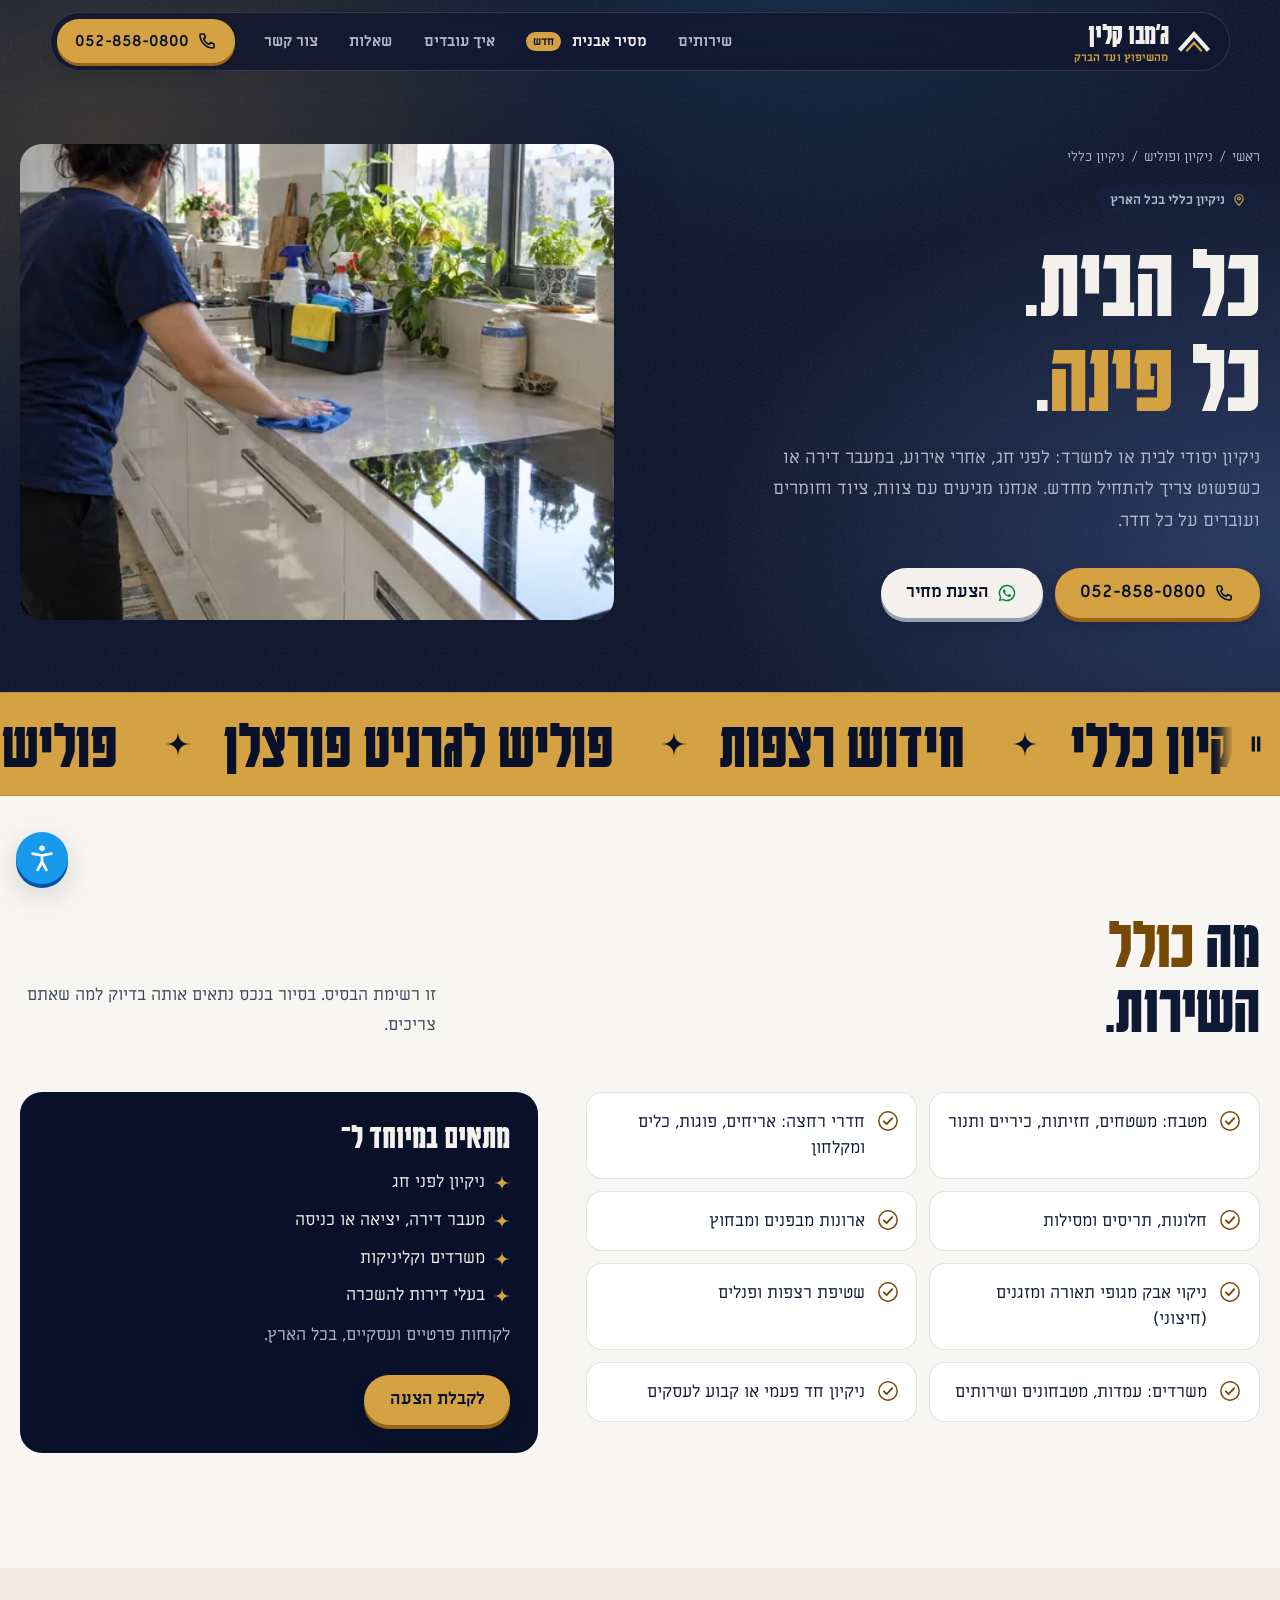
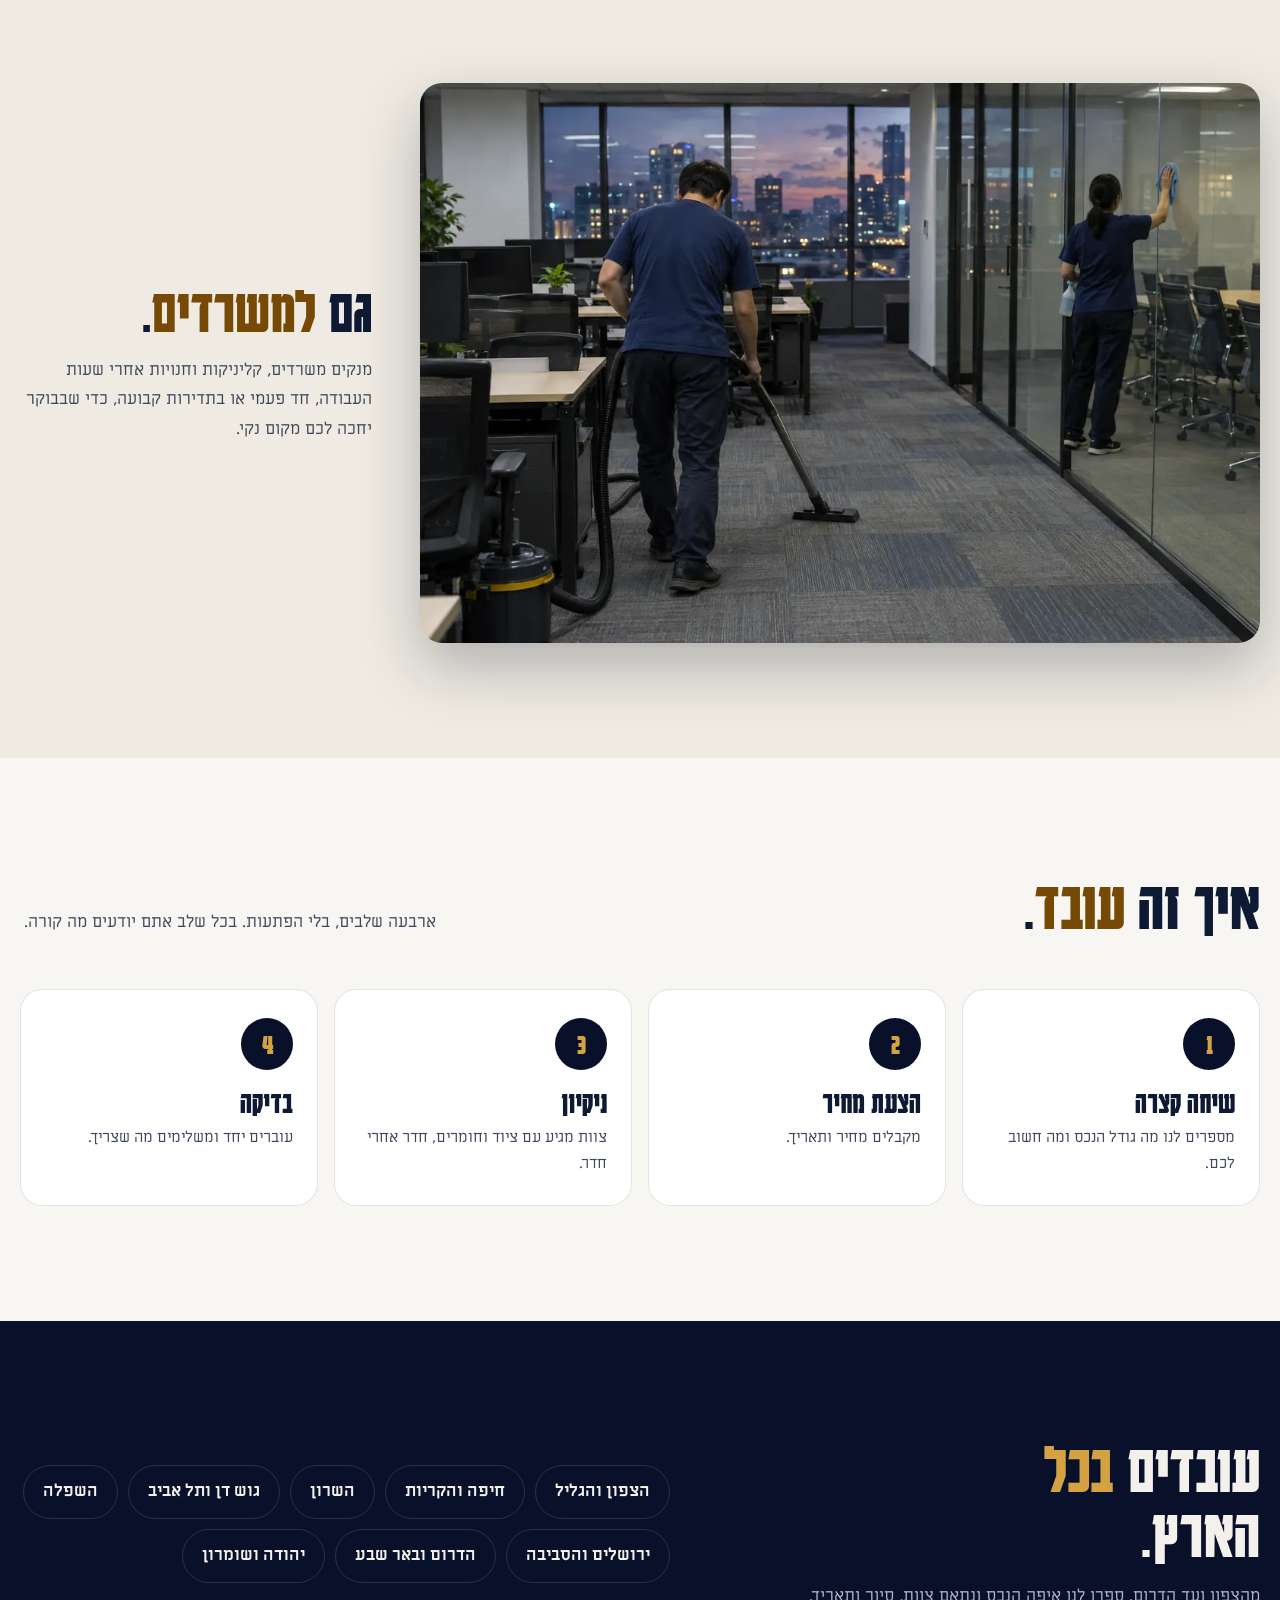
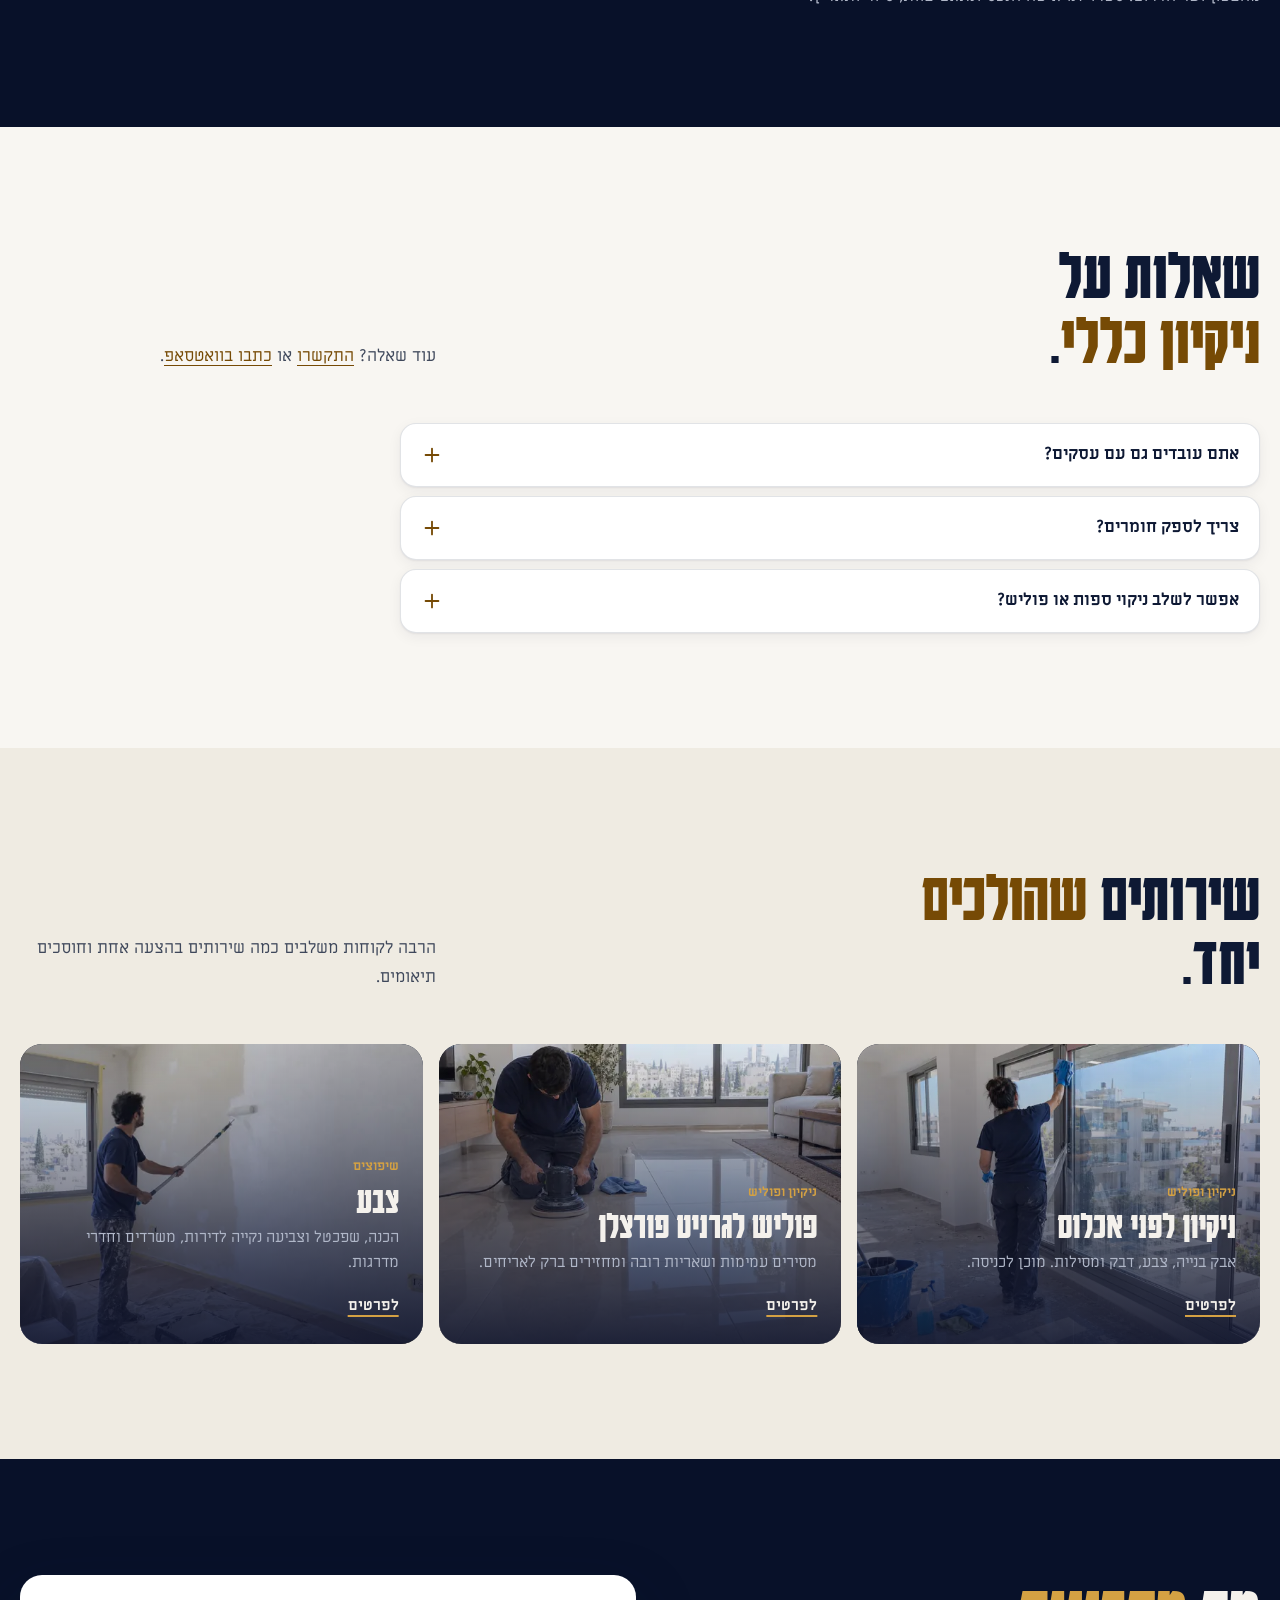
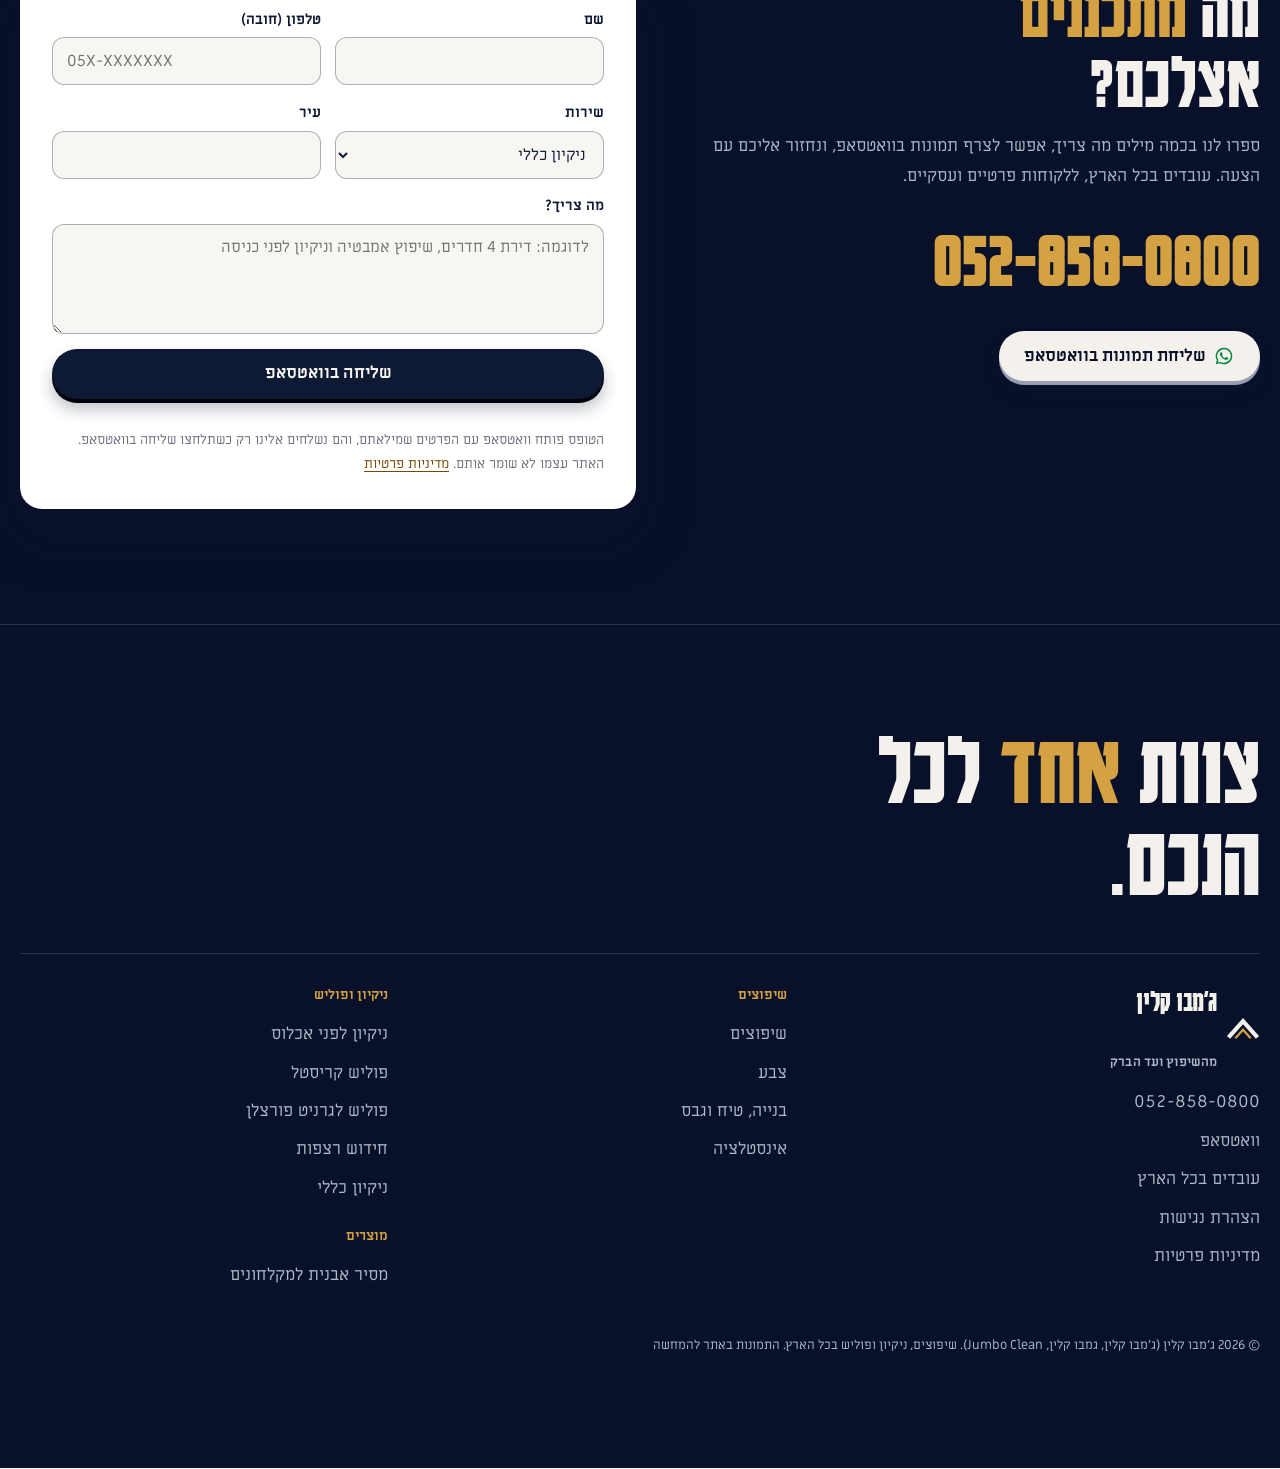
<file: nikayon-klali/index.html>
<!doctype html>
<html lang="he" dir="rtl">
<head>
<meta charset="utf-8">
<meta name="viewport" content="width=device-width, initial-scale=1">
<title>ניקיון כללי לבתים ולמשרדים בכל הארץ | ג&#x27;מבו קלין Jumbo Clean</title>
<meta name="description" content="ניקיון יסודי לבתים ולמשרדים: מטבחים, חדרי רחצה, חלונות, רצפות וארונות, חד פעמי או קבוע. לקוחות פרטיים ועסקיים. 052-858-0800">
<meta name="theme-color" content="#141a33">
<link rel="canonical" href="https://jumbo-clean.co.il/nikayon-klali/">
<meta property="og:title" content="ניקיון כללי לבתים ולמשרדים בכל הארץ | ג&#x27;מבו קלין Jumbo Clean">
<meta property="og:description" content="ניקיון יסודי לבתים ולמשרדים: מטבחים, חדרי רחצה, חלונות, רצפות וארונות, חד פעמי או קבוע. לקוחות פרטיים ועסקיים. 052-858-0800">
<meta property="og:image" content="https://jumbo-clean.co.il/assets/og.jpg">
<meta property="og:url" content="https://jumbo-clean.co.il/nikayon-klali/">
<meta property="og:type" content="website">
<meta property="og:site_name" content="ג'מבו קלין Jumbo Clean">
<meta property="og:locale" content="he_IL">
<meta name="twitter:card" content="summary_large_image">
<link rel="icon" href="data:image/svg+xml,%3Csvg xmlns='http://www.w3.org/2000/svg' viewBox='0 0 40 40'%3E%3Cpath d='M4 30 L20 12 L36 30' fill='none' stroke='%231b2552' stroke-width='6'/%3E%3Cpath d='M12 31 L20 22 L28 31' fill='none' stroke='%23c9962e' stroke-width='3.5'/%3E%3Cpath d='M33 2 Q33 9 40 9 Q33 9 33 16 Q33 9 26 9 Q33 9 33 2Z' fill='%23c9962e'/%3E%3C/svg%3E">
<link rel="preload" as="image" href="../assets/img/kitchen-1200.webp" imagesrcset="../assets/img/kitchen-640.webp 640w, ../assets/img/kitchen-1200.webp 1200w, ../assets/img/kitchen-1800.webp 1800w" imagesizes="(max-width: 900px) 100vw, 50vw" fetchpriority="high">
<link rel="preconnect" href="https://fonts.googleapis.com">
<link rel="preconnect" href="https://fonts.gstatic.com" crossorigin>
<link href="https://fonts.googleapis.com/css2?family=Karantina:wght@400;700&family=Miriam+Libre:wght@400;700&display=swap" rel="stylesheet">
<link rel="stylesheet" href="../site.css">
<script>document.documentElement.classList.add('js');(function(){try{var p=JSON.parse(localStorage.getItem('jc_a11y_v1'));if(!p||p.v!==1)return;var c=document.documentElement.classList;[115,130,150].forEach(function(t){c.toggle('a11y-text-'+t,p.text===t)});[16,20].forEach(function(l){c.toggle('a11y-lines-'+l,p.lines===l)});['high','invert','mono'].forEach(function(k){c.toggle('a11y-contrast-'+k,p.contrast===k)});['links','heads','font','cursor','motion'].forEach(function(k){c.toggle('a11y-'+k,!!p[k])})}catch(e){}})()</script>
<script type="application/ld+json">{"@context": "https://schema.org", "@graph": [{"@type": "Service", "name": "ניקיון כללי", "serviceType": "ניקיון כללי", "description": "ניקיון יסודי לבתים ולמשרדים: מטבחים, חדרי רחצה, חלונות, רצפות וארונות, חד פעמי או קבוע. לקוחות פרטיים ועסקיים. 052-858-0800", "url": "https://jumbo-clean.co.il/nikayon-klali/", "provider": {"@id": "https://jumbo-clean.co.il/#business"}, "areaServed": {"@type": "Country", "name": "ישראל"}, "image": "https://jumbo-clean.co.il/assets/img/kitchen-1200.webp"}, {"@type": "HomeAndConstructionBusiness", "@id": "https://jumbo-clean.co.il/#business", "name": "ג׳מבו קלין", "alternateName": ["Jumbo Clean", "ג'מבו קלין", "גמבו קלין", "ג'מבו קלין שיפוצים", "ג׳מבו קלין שיפוצים"], "url": "https://jumbo-clean.co.il/", "telephone": "+972-52-858-0800", "image": "https://jumbo-clean.co.il/assets/og.jpg", "logo": "https://jumbo-clean.co.il/assets/logo-480.webp", "description": "שיפוצים לדירות ולמשרדים: צבע, בנייה וטיח ואינסטלציה, וגם ניקיון לפני אכלוס, פוליש קריסטל, פוליש לגרניט פורצלן וחידוש רצפות. בכל הארץ.", "areaServed": {"@type": "Country", "name": "ישראל"}, "knowsLanguage": "he"}, {"@type": "FAQPage", "mainEntity": [{"@type": "Question", "name": "אתם עובדים גם עם עסקים?", "acceptedAnswer": {"@type": "Answer", "text": "כן. אנחנו מנקים משרדים, קליניקות וחללים מסחריים, חד פעמי או בתדירות קבועה."}}, {"@type": "Question", "name": "צריך לספק חומרים?", "acceptedAnswer": {"@type": "Answer", "text": "לא. אנחנו מגיעים עם ציוד וחומרי ניקוי מקצועיים."}}, {"@type": "Question", "name": "אפשר לשלב ניקוי ספות או פוליש?", "acceptedAnswer": {"@type": "Answer", "text": "פוליש לרצפות אפשר לשלב באותו ביקור. ספרו לנו מה צריך ונבנה הצעה אחת."}}]}, {"@type": "BreadcrumbList", "itemListElement": [{"@type": "ListItem", "position": 1, "name": "ראשי", "item": "https://jumbo-clean.co.il/"}, {"@type": "ListItem", "position": 2, "name": "ניקיון כללי", "item": "https://jumbo-clean.co.il/nikayon-klali/"}]}]}</script>
</head>
<body>
<a class="skip" href="#main">דילוג לתוכן הראשי</a>
<svg width="0" height="0" style="position:absolute" aria-hidden="true">
<symbol id="i-phone" viewBox="0 0 24 24"><path fill="none" stroke="currentColor" stroke-width="1.9" stroke-linejoin="round" d="M5 3.5h3.5l1.7 4.3-2.2 1.4a11 11 0 0 0 6.8 6.8l1.4-2.2 4.3 1.7V19a1.5 1.5 0 0 1-1.5 1.5A16.5 16.5 0 0 1 3.5 5 1.5 1.5 0 0 1 5 3.5z"/></symbol>
<symbol id="i-wa" viewBox="0 0 24 24"><path fill="currentColor" d="M12 2a10 10 0 0 0-8.6 15.1L2 22l5-1.3A10 10 0 1 0 12 2zm0 18.2a8.2 8.2 0 0 1-4.2-1.15l-.3-.18-3 .78.8-2.9-.2-.3A8.2 8.2 0 1 1 12 20.2zm4.5-6.1c-.25-.12-1.46-.72-1.69-.8-.23-.08-.39-.12-.55.12-.16.25-.63.8-.78.97-.14.16-.29.18-.53.06a6.7 6.7 0 0 1-3.3-2.9c-.25-.43.25-.4.71-1.33.08-.16.04-.3-.02-.42-.06-.12-.55-1.33-.76-1.82-.2-.48-.4-.41-.55-.42h-.47a.9.9 0 0 0-.65.3 2.7 2.7 0 0 0-.85 2.02 4.7 4.7 0 0 0 1 2.5 10.8 10.8 0 0 0 4.13 3.65c1.54.66 2.14.72 2.9.6.47-.07 1.46-.6 1.66-1.17.2-.58.2-1.07.15-1.17-.07-.1-.23-.16-.47-.28z"/></symbol>
<symbol id="i-arrow" viewBox="0 0 24 24"><path fill="none" stroke="currentColor" stroke-width="1.9" stroke-linecap="round" stroke-linejoin="round" d="M19 12H5m5-5l-5 5 5 5"/></symbol>
<symbol id="i-down" viewBox="0 0 24 24"><path fill="none" stroke="currentColor" stroke-width="2" stroke-linecap="round" stroke-linejoin="round" d="M6 9l6 6 6-6"/></symbol>
<symbol id="i-check" viewBox="0 0 24 24"><circle cx="12" cy="12" r="10" fill="none" stroke="currentColor" stroke-width="1.6"/><path fill="none" stroke="currentColor" stroke-width="2" stroke-linecap="round" stroke-linejoin="round" d="M7.5 12.3l3 3 6-6.3"/></symbol>
<symbol id="i-plus" viewBox="0 0 24 24"><path fill="none" stroke="currentColor" stroke-width="2" stroke-linecap="round" d="M12 5v14M5 12h14"/></symbol>
<symbol id="i-spark" viewBox="0 0 18 18"><path d="M9 0Q9 9 18 9Q9 9 9 18Q9 9 0 9Q9 9 9 0Z"/></symbol>
<symbol id="i-menu" viewBox="0 0 24 24"><path fill="none" stroke="currentColor" stroke-width="2" stroke-linecap="round" d="M4 7h16M4 12h16M4 17h10"/></symbol>
<symbol id="i-x" viewBox="0 0 24 24"><path fill="none" stroke="currentColor" stroke-width="2" stroke-linecap="round" d="M6 6l12 12M18 6L6 18"/></symbol>
<symbol id="i-pin" viewBox="0 0 24 24"><path fill="none" stroke="currentColor" stroke-width="2" stroke-linejoin="round" d="M12 21s-7-6.2-7-11.5a7 7 0 0 1 14 0C19 14.8 12 21 12 21z"/><circle cx="12" cy="9.5" r="2.4" fill="none" stroke="currentColor" stroke-width="2"/></symbol>
<symbol id="i-drag" viewBox="0 0 24 24"><path fill="none" stroke="currentColor" stroke-width="2.2" stroke-linecap="round" stroke-linejoin="round" d="M9 7l-5 5 5 5M15 7l5 5-5 5"/></symbol>
<symbol id="i-roof" viewBox="0 0 40 28"><path d="M3 25 L20 6 L37 25" fill="none" stroke-width="5" style="stroke:var(--roof-1)"/><path d="M11 26 L20 16 L29 26" fill="none" stroke-width="2.6" style="stroke:var(--roof-2)"/></symbol>
</svg>
<header class="nav">
  <div class="nav-bar">
    <a class="mark" href="../" aria-label="ג׳מבו קלין, דף הבית"><svg viewBox="0 0 40 28" aria-hidden="true"><use href="#i-roof"/></svg><span class="mark-t"><b>ג׳מבו קלין</b><small>מהשיפוץ ועד הברק</small></span></a>
    <nav class="nav-links" aria-label="ראשי">
      <details><summary>שירותים</summary>
        <div class="mega"><div class="mega-col"><p class="menu-h">שיפוצים</p><a href="../shiputzim/"><b>שיפוצים</b><span>שיפוץ דירה או משרד, מהפירוק ועד המסירה</span></a><a href="../tzeva/"><b>צבע</b><span>צביעת דירות, משרדים וחדרי מדרגות</span></a><a href="../bniya-vetiach/"><b>בנייה, טיח וגבס</b><span>קירות, מחיצות, טיח ותיקוני בנייה</span></a><a href="../instalatzia/"><b>אינסטלציה</b><span>צנרת, נקודות מים וניקוז בשיפוץ</span></a></div><div class="mega-col"><p class="menu-h">ניקיון ופוליש</p><a href="../nikayon-lifnei-iklus/"><b>ניקיון לפני אכלוס</b><span>דירה חדשה או אחרי שיפוץ, מוכנה לכניסה</span></a><a href="../polish-kristal/"><b>פוליש קריסטל</b><span>ברק עמוק לשיש וטראצו</span></a><a href="../polish-granit-porselan/"><b>פוליש לגרניט פורצלן</b><span>ניקוי עומק וברק לאריחי פורצלן</span></a><a href="../chidush-ritzpot/"><b>חידוש רצפות</b><span>ליטוש וחידוש לטראצו ושיש ישנים</span></a><a href="../nikayon-klali/" aria-current="page"><b>ניקיון כללי</b><span>ניקיון יסודי לבתים ולמשרדים</span></a></div></div>
      </details>
      <a href="../mesir-avnit/" class="nav-new">מסיר אבנית <span>חדש</span></a>
      <a href="../#process">איך עובדים</a>
      <a href="../#faq">שאלות</a>
      <a href="#contact">צור קשר</a>
    </nav>
    <button class="icon-btn nav-menu" type="button" data-sheet aria-expanded="false" aria-controls="sheet"><svg aria-hidden="true"><use href="#i-menu"/></svg><span class="sr">תפריט</span></button>
    <a class="btn btn-gold btn-call" href="tel:0528580800" aria-label="התקשרו 052-858-0800"><svg aria-hidden="true"><use href="#i-phone"/></svg><span class="num">052-858-0800</span></a>
  </div>
</header>
<div class="sheet" id="sheet" role="dialog" aria-modal="true" aria-label="תפריט" hidden>
  <button class="icon-btn sheet-close" type="button" data-sheet><svg aria-hidden="true"><use href="#i-x"/></svg><span class="sr">סגירה</span></button>
  <p class="menu-h">שירותים</p><a href="../shiputzim/">שיפוצים</a><a href="../tzeva/">צבע</a><a href="../bniya-vetiach/">בנייה, טיח וגבס</a><a href="../instalatzia/">אינסטלציה</a><a href="../nikayon-lifnei-iklus/">ניקיון לפני אכלוס</a><a href="../polish-kristal/">פוליש קריסטל</a><a href="../polish-granit-porselan/">פוליש לגרניט פורצלן</a><a href="../chidush-ritzpot/">חידוש רצפות</a><a href="../nikayon-klali/">ניקיון כללי</a>
  <p class="menu-h">מוצרים</p><a href="../mesir-avnit/">מסיר אבנית למקלחונים</a>
  <p class="menu-h">עוד</p><a href="../#process">איך עובדים</a><a href="../#faq">שאלות</a><a href="#contact">צור קשר</a>
</div>
<main id="main" tabindex="-1">
<section class="s-hero night">
  <div class="grainient" aria-hidden="true"></div>
  <div class="wrap s-hero-grid">
    <div>
      <nav class="crumbs" aria-label="פירורי לחם"><a href="../">ראשי</a><span aria-hidden="true">/</span><span>ניקיון ופוליש</span><span aria-hidden="true">/</span><span aria-current="page">ניקיון כללי</span></nav>
      <span class="tag" style="margin-top:1rem"><svg aria-hidden="true"><use href="#i-pin"/></svg>ניקיון כללי בכל הארץ</span>
      <h1 data-split>כל הבית.<br>כל <em>פינה</em>.</h1>
      <p class="lead" data-words>ניקיון יסודי לבית או למשרד: לפני חג, אחרי אירוע, במעבר דירה או כשפשוט צריך להתחיל מחדש. אנחנו מגיעים עם צוות, ציוד וחומרים ועוברים על כל חדר.</p>
      <div class="cta-row">
        <a class="btn btn-gold" href="tel:0528580800" data-magnet><svg aria-hidden="true"><use href="#i-phone"/></svg><span class="num">052-858-0800</span></a>
        <a class="btn btn-ghost" href="#contact"><svg aria-hidden="true"><use href="#i-wa"/></svg>הצעת מחיר</a>
      </div>
    </div>
    <div class="s-photo"><img src="../assets/img/kitchen-1200.webp" srcset="../assets/img/kitchen-640.webp 640w, ../assets/img/kitchen-1200.webp 1200w, ../assets/img/kitchen-1800.webp 1800w" sizes="(max-width: 900px) 100vw, 50vw" width="1800" height="1196" alt="ניקיון כללי" fetchpriority="high"></div>
  </div>
</section>
<div class="marquee" role="region" aria-label="השירותים שלנו">
  <button class="marquee-pause" type="button" aria-pressed="false"><span class="sr">עצירת הפס הנע</span><svg class="i-pause" aria-hidden="true" viewBox="0 0 24 24"><path d="M8 5h3v14H8zM13 5h3v14h-3z" fill="currentColor"/></svg><svg class="i-play" aria-hidden="true" viewBox="0 0 24 24"><path d="M16 5L5 12l11 7z" fill="currentColor"/></svg></button>
  <div class="marquee-track"><div><a href="../shiputzim/">שיפוצים<svg aria-hidden="true"><use href="#i-spark"/></svg></a><a href="../tzeva/">צבע<svg aria-hidden="true"><use href="#i-spark"/></svg></a><a href="../bniya-vetiach/">בנייה, טיח וגבס<svg aria-hidden="true"><use href="#i-spark"/></svg></a><a href="../instalatzia/">אינסטלציה<svg aria-hidden="true"><use href="#i-spark"/></svg></a><a href="../nikayon-lifnei-iklus/">ניקיון לפני אכלוס<svg aria-hidden="true"><use href="#i-spark"/></svg></a><a href="../polish-kristal/">פוליש קריסטל<svg aria-hidden="true"><use href="#i-spark"/></svg></a><a href="../polish-granit-porselan/">פוליש לגרניט פורצלן<svg aria-hidden="true"><use href="#i-spark"/></svg></a><a href="../chidush-ritzpot/">חידוש רצפות<svg aria-hidden="true"><use href="#i-spark"/></svg></a><a href="../nikayon-klali/">ניקיון כללי<svg aria-hidden="true"><use href="#i-spark"/></svg></a></div><div aria-hidden="true"><a tabindex="-1" href="../shiputzim/">שיפוצים<svg aria-hidden="true"><use href="#i-spark"/></svg></a><a tabindex="-1" href="../tzeva/">צבע<svg aria-hidden="true"><use href="#i-spark"/></svg></a><a tabindex="-1" href="../bniya-vetiach/">בנייה, טיח וגבס<svg aria-hidden="true"><use href="#i-spark"/></svg></a><a tabindex="-1" href="../instalatzia/">אינסטלציה<svg aria-hidden="true"><use href="#i-spark"/></svg></a><a tabindex="-1" href="../nikayon-lifnei-iklus/">ניקיון לפני אכלוס<svg aria-hidden="true"><use href="#i-spark"/></svg></a><a tabindex="-1" href="../polish-kristal/">פוליש קריסטל<svg aria-hidden="true"><use href="#i-spark"/></svg></a><a tabindex="-1" href="../polish-granit-porselan/">פוליש לגרניט פורצלן<svg aria-hidden="true"><use href="#i-spark"/></svg></a><a tabindex="-1" href="../chidush-ritzpot/">חידוש רצפות<svg aria-hidden="true"><use href="#i-spark"/></svg></a><a tabindex="-1" href="../nikayon-klali/">ניקיון כללי<svg aria-hidden="true"><use href="#i-spark"/></svg></a></div></div>
</div>
<section class="section paper">
  <div class="wrap">
    <div class="head"><h2 data-split>מה <em>כולל</em><br>השירות.</h2><p class="lead" data-words>זו רשימת הבסיס. בסיור בנכס נתאים אותה בדיוק למה שאתם צריכים.</p></div>
    <div class="incl">
      <ul class="checks"><li data-reveal style="--d:0"><svg aria-hidden="true"><use href="#i-check"/></svg>מטבח: משטחים, חזיתות, כיריים ותנור</li><li data-reveal style="--d:1"><svg aria-hidden="true"><use href="#i-check"/></svg>חדרי רחצה: אריחים, פוגות, כלים ומקלחון</li><li data-reveal style="--d:0"><svg aria-hidden="true"><use href="#i-check"/></svg>חלונות, תריסים ומסילות</li><li data-reveal style="--d:1"><svg aria-hidden="true"><use href="#i-check"/></svg>ארונות מבפנים ומבחוץ</li><li data-reveal style="--d:0"><svg aria-hidden="true"><use href="#i-check"/></svg>ניקוי אבק מגופי תאורה ומזגנים (חיצוני)</li><li data-reveal style="--d:1"><svg aria-hidden="true"><use href="#i-check"/></svg>שטיפת רצפות ופנלים</li><li data-reveal style="--d:0"><svg aria-hidden="true"><use href="#i-check"/></svg>משרדים: עמדות, מטבחונים ושירותים</li><li data-reveal style="--d:1"><svg aria-hidden="true"><use href="#i-check"/></svg>ניקיון חד פעמי או קבוע לעסקים</li></ul>
      <div class="side-card" data-reveal><h3>מתאים במיוחד ל־</h3><ul><li><svg aria-hidden="true"><use href="#i-spark"/></svg>ניקיון לפני חג</li><li><svg aria-hidden="true"><use href="#i-spark"/></svg>מעבר דירה, יציאה או כניסה</li><li><svg aria-hidden="true"><use href="#i-spark"/></svg>משרדים וקליניקות</li><li><svg aria-hidden="true"><use href="#i-spark"/></svg>בעלי דירות להשכרה</li></ul>
        <p>לקוחות פרטיים ועסקיים, בכל הארץ.</p>
        <div class="cta-row"><a class="btn btn-gold" href="#contact" data-magnet>לקבלת הצעה</a></div></div>
    </div>
  </div>
</section>
<section class="section alt paper"><div class="wrap ba-wrap">
  <div class="s-photo" data-reveal style="aspect-ratio:3/2"><img src="../assets/img/office-1200.webp" srcset="../assets/img/office-640.webp 640w, ../assets/img/office-1200.webp 1200w, ../assets/img/office-1800.webp 1800w" sizes="(max-width: 900px) 100vw, 60vw" width="1800" height="1196" alt="ניקיון משרדים בערב" loading="lazy" decoding="async"></div>
  <div class="ba-copy"><h2 data-split>גם <em>למשרדים</em>.</h2><p class="lead" data-words>מנקים משרדים, קליניקות וחנויות אחרי שעות העבודה, חד פעמי או בתדירות קבועה, כדי שבבוקר יחכה לכם מקום נקי.</p></div>
</div></section>
<section class="section paper">
  <div class="wrap">
    <div class="head"><h2 data-split>איך זה <em>עובד</em>.</h2><p class="lead" data-words>ארבעה שלבים, בלי הפתעות. בכל שלב אתם יודעים מה קורה.</p></div>
    <ol class="steps" style="list-style:none;margin:0;padding:0"><li class="step" data-reveal style="--d:0"><span class="n">1</span><h3>שיחה קצרה</h3><p>מספרים לנו מה גודל הנכס ומה חשוב לכם.</p></li><li class="step" data-reveal style="--d:1"><span class="n">2</span><h3>הצעת מחיר</h3><p>מקבלים מחיר ותאריך.</p></li><li class="step" data-reveal style="--d:2"><span class="n">3</span><h3>ניקיון</h3><p>צוות מגיע עם ציוד וחומרים, חדר אחרי חדר.</p></li><li class="step" data-reveal style="--d:3"><span class="n">4</span><h3>בדיקה</h3><p>עוברים יחד ומשלימים מה שצריך.</p></li></ol>
  </div>
</section>
<section class="section night" id="regions">
  <div class="wrap region-band">
    <div><h2 data-split>עובדים <em>בכל</em><br>הארץ.</h2>
      <p>מהצפון ועד הדרום. ספרו לנו איפה הנכס ונתאם צוות, סיור ותאריך.</p></div>
    <ul class="regions" data-reveal><li>הצפון והגליל</li><li>חיפה והקריות</li><li>השרון</li><li>גוש דן ותל אביב</li><li>השפלה</li><li>ירושלים והסביבה</li><li>הדרום ובאר שבע</li><li>יהודה ושומרון</li></ul>
  </div>
</section>
<section class="section paper" id="faq">
  <div class="wrap">
    <div class="head"><h2 data-split>שאלות על<br><em>ניקיון כללי</em>.</h2><p>עוד שאלה? <a class="link" href="tel:0528580800">התקשרו</a> או <a class="link" href="https://wa.me/972528580800" target="_blank" rel="noopener">כתבו בוואטסאפ<span class="sr"> (נפתח בחלון חדש)</span></a>.</p></div>
    <div class="faq"><details data-reveal><summary>אתם עובדים גם עם עסקים?<svg aria-hidden="true"><use href="#i-plus"/></svg></summary><p>כן. אנחנו מנקים משרדים, קליניקות וחללים מסחריים, חד פעמי או בתדירות קבועה.</p></details><details data-reveal><summary>צריך לספק חומרים?<svg aria-hidden="true"><use href="#i-plus"/></svg></summary><p>לא. אנחנו מגיעים עם ציוד וחומרי ניקוי מקצועיים.</p></details><details data-reveal><summary>אפשר לשלב ניקוי ספות או פוליש?<svg aria-hidden="true"><use href="#i-plus"/></svg></summary><p>פוליש לרצפות אפשר לשלב באותו ביקור. ספרו לנו מה צריך ונבנה הצעה אחת.</p></details></div>
  </div>
</section>
<section class="section alt paper">
  <div class="wrap">
    <div class="head"><h2 data-split>שירותים <em>שהולכים</em><br>יחד.</h2><p>הרבה לקוחות משלבים כמה שירותים בהצעה אחת וחוסכים תיאומים.</p></div>
    <div class="related"><a class="card " href="../nikayon-lifnei-iklus/" data-reveal>
  <img src="../assets/img/premove-1200.webp" srcset="../assets/img/premove-640.webp 640w, ../assets/img/premove-1200.webp 1200w, ../assets/img/premove-1800.webp 1800w" sizes="(max-width: 980px) 100vw, 33vw" width="1800" height="1196" alt="ניקיון לפני אכלוס" loading="lazy" decoding="async">
  <div class="card-body"><span class="kicker">ניקיון ופוליש</span><h3>ניקיון לפני אכלוס</h3><p>אבק בנייה, צבע, דבק ומסילות. מוכן לכניסה.</p><span class="go">לפרטים</span></div>
</a><a class="card " href="../polish-granit-porselan/" data-reveal>
  <img src="../assets/img/porcelain-1200.webp" srcset="../assets/img/porcelain-640.webp 640w, ../assets/img/porcelain-1200.webp 1200w, ../assets/img/porcelain-1800.webp 1800w" sizes="(max-width: 980px) 100vw, 33vw" width="1800" height="1196" alt="פוליש לגרניט פורצלן" loading="lazy" decoding="async">
  <div class="card-body"><span class="kicker">ניקיון ופוליש</span><h3>פוליש לגרניט פורצלן</h3><p>מסירים עמימות ושאריות רובה ומחזירים ברק לאריחים.</p><span class="go">לפרטים</span></div>
</a><a class="card " href="../tzeva/" data-reveal>
  <img src="../assets/img/painting-1200.webp" srcset="../assets/img/painting-640.webp 640w, ../assets/img/painting-1200.webp 1200w, ../assets/img/painting-1800.webp 1800w" sizes="(max-width: 980px) 100vw, 33vw" width="1800" height="1196" alt="צבע" loading="lazy" decoding="async">
  <div class="card-body"><span class="kicker">שיפוצים</span><h3>צבע</h3><p>הכנה, שפכטל וצביעה נקייה לדירות, משרדים וחדרי מדרגות.</p><span class="go">לפרטים</span></div>
</a></div>
  </div>
</section>
<section class="section night" id="contact">
  <div class="wrap contact">
    <div>
      <h2 data-split>מה <em>מתכננים</em><br>אצלכם?</h2>
      <p>ספרו לנו בכמה מילים מה צריך, אפשר לצרף תמונות בוואטסאפ, ונחזור אליכם עם הצעה. עובדים בכל הארץ, ללקוחות פרטיים ועסקיים.</p>
      <a class="phone-big num" href="tel:0528580800">052-858-0800</a>
      <div class="cta-row"><a class="btn btn-ghost" href="https://wa.me/972528580800" target="_blank" rel="noopener"><svg aria-hidden="true"><use href="#i-wa"/></svg>שליחת תמונות בוואטסאפ<span class="sr"> (נפתח בחלון חדש)</span></a></div>
    </div>
    <form class="form" id="lead" novalidate>
      <label>שם<input name="name" autocomplete="name"></label>
      <label>טלפון (חובה)<input name="phone" type="tel" inputmode="tel" autocomplete="tel" dir="ltr" required aria-required="true" aria-describedby="phone-err" placeholder="05X-XXXXXXX"><span class="err" id="phone-err" role="alert"></span></label>
      <label>שירות<select name="service"><option>שיפוצים</option><option>צבע</option><option>בנייה, טיח וגבס</option><option>אינסטלציה</option><option>ניקיון לפני אכלוס</option><option>פוליש קריסטל</option><option>פוליש לגרניט פורצלן</option><option>חידוש רצפות</option><option selected>ניקיון כללי</option><option>כמה שירותים / לא בטוח</option></select></label>
      <label>עיר<input name="city" autocomplete="address-level2"></label>
      <label class="full">מה צריך?<textarea name="msg" placeholder="לדוגמה: דירת 4 חדרים, שיפוץ אמבטיה וניקיון לפני כניסה"></textarea></label>
      <button class="btn btn-ink" type="submit" data-magnet>שליחה בוואטסאפ</button>
      <p class="note">הטופס פותח וואטסאפ עם הפרטים שמילאתם, והם נשלחים אלינו רק כשתלחצו שליחה בוואטסאפ. האתר עצמו לא שומר אותם. <a class="link" href="../privacy/">מדיניות פרטיות</a></p>
    </form>
  </div>
</section>
</main>
<footer class="night foot">
  <div class="wrap">
    <p class="statement">צוות <em>אחד</em> לכל הנכס.</p>
    <div class="foot-grid">
      <div><a class="mark" href="../"><svg viewBox="0 0 40 28" aria-hidden="true"><use href="#i-roof"/></svg><span class="mark-t"><b>ג׳מבו קלין</b><small>מהשיפוץ ועד הברק</small></span></a>
        <ul style="margin-top:1rem"><li><a class="num" href="tel:0528580800">052-858-0800</a></li><li><a href="https://wa.me/972528580800" target="_blank" rel="noopener">וואטסאפ<span class="sr"> (נפתח בחלון חדש)</span></a></li><li><a href="../#regions">עובדים בכל הארץ</a></li><li><a href="../hatzharat-negishut/">הצהרת נגישות</a></li><li><a href="../privacy/">מדיניות פרטיות</a></li></ul></div>
      <div><p class="menu-h">שיפוצים</p><ul><li><a href="../shiputzim/">שיפוצים</a></li><li><a href="../tzeva/">צבע</a></li><li><a href="../bniya-vetiach/">בנייה, טיח וגבס</a></li><li><a href="../instalatzia/">אינסטלציה</a></li></ul></div>
      <div><p class="menu-h">ניקיון ופוליש</p><ul><li><a href="../nikayon-lifnei-iklus/">ניקיון לפני אכלוס</a></li><li><a href="../polish-kristal/">פוליש קריסטל</a></li><li><a href="../polish-granit-porselan/">פוליש לגרניט פורצלן</a></li><li><a href="../chidush-ritzpot/">חידוש רצפות</a></li><li><a href="../nikayon-klali/">ניקיון כללי</a></li></ul><p class="menu-h" style="margin-top:1.25rem">מוצרים</p><ul><li><a href="../mesir-avnit/">מסיר אבנית למקלחונים</a></li></ul></div>
    </div>
    <small>© 2026 ג׳מבו קלין (ג'מבו קלין, גמבו קלין, Jumbo Clean). שיפוצים, ניקיון ופוליש בכל הארץ. התמונות באתר להמחשה</small>
  </div>
</footer>
<nav class="dock" aria-label="יצירת קשר מהירה">
  <a class="btn btn-gold" href="tel:0528580800"><svg aria-hidden="true"><use href="#i-phone"/></svg>התקשרו</a>
  <a class="btn btn-ghost" href="https://wa.me/972528580800" target="_blank" rel="noopener"><svg aria-hidden="true"><use href="#i-wa"/></svg>וואטסאפ<span class="sr"> (נפתח בחלון חדש)</span></a>
</nav>
<button class="a11y-trigger" id="a11y-trigger" type="button" aria-expanded="false" aria-controls="a11y-panel" aria-keyshortcuts="Alt+A"><svg aria-hidden="true" viewBox="0 0 24 24"><circle cx="12" cy="4.2" r="2.2" fill="currentColor"/><path fill="none" stroke="currentColor" stroke-width="2.2" stroke-linecap="round" stroke-linejoin="round" d="M4.5 8.5l7.5 1.5 7.5-1.5M12 10v5m0 0l-3.5 6.5M12 15l3.5 6.5"/></svg><span class="sr">תפריט נגישות (Alt+A)</span></button>
<div class="a11y-panel" id="a11y-panel" role="dialog" aria-modal="true" aria-labelledby="a11y-title" hidden>
  <div class="a11y-head"><p id="a11y-title">התאמות נגישות</p><button class="icon-btn" type="button" data-a11y-close><svg aria-hidden="true"><use href="#i-x"/></svg><span class="sr">סגירת תפריט נגישות</span></button></div>
  <div class="a11y-grid"></div>
  <div class="a11y-foot"><button class="btn btn-line" type="button" data-a11y-reset>איפוס הגדרות</button><a class="link" href="../hatzharat-negishut/">הצהרת נגישות</a></div>
</div>
<div class="sr" id="a11y-live" role="status" aria-live="polite"></div>
<script src="../site.js" defer></script>
<script src="../a11y.js" defer></script>
</body>
</html>
</file>
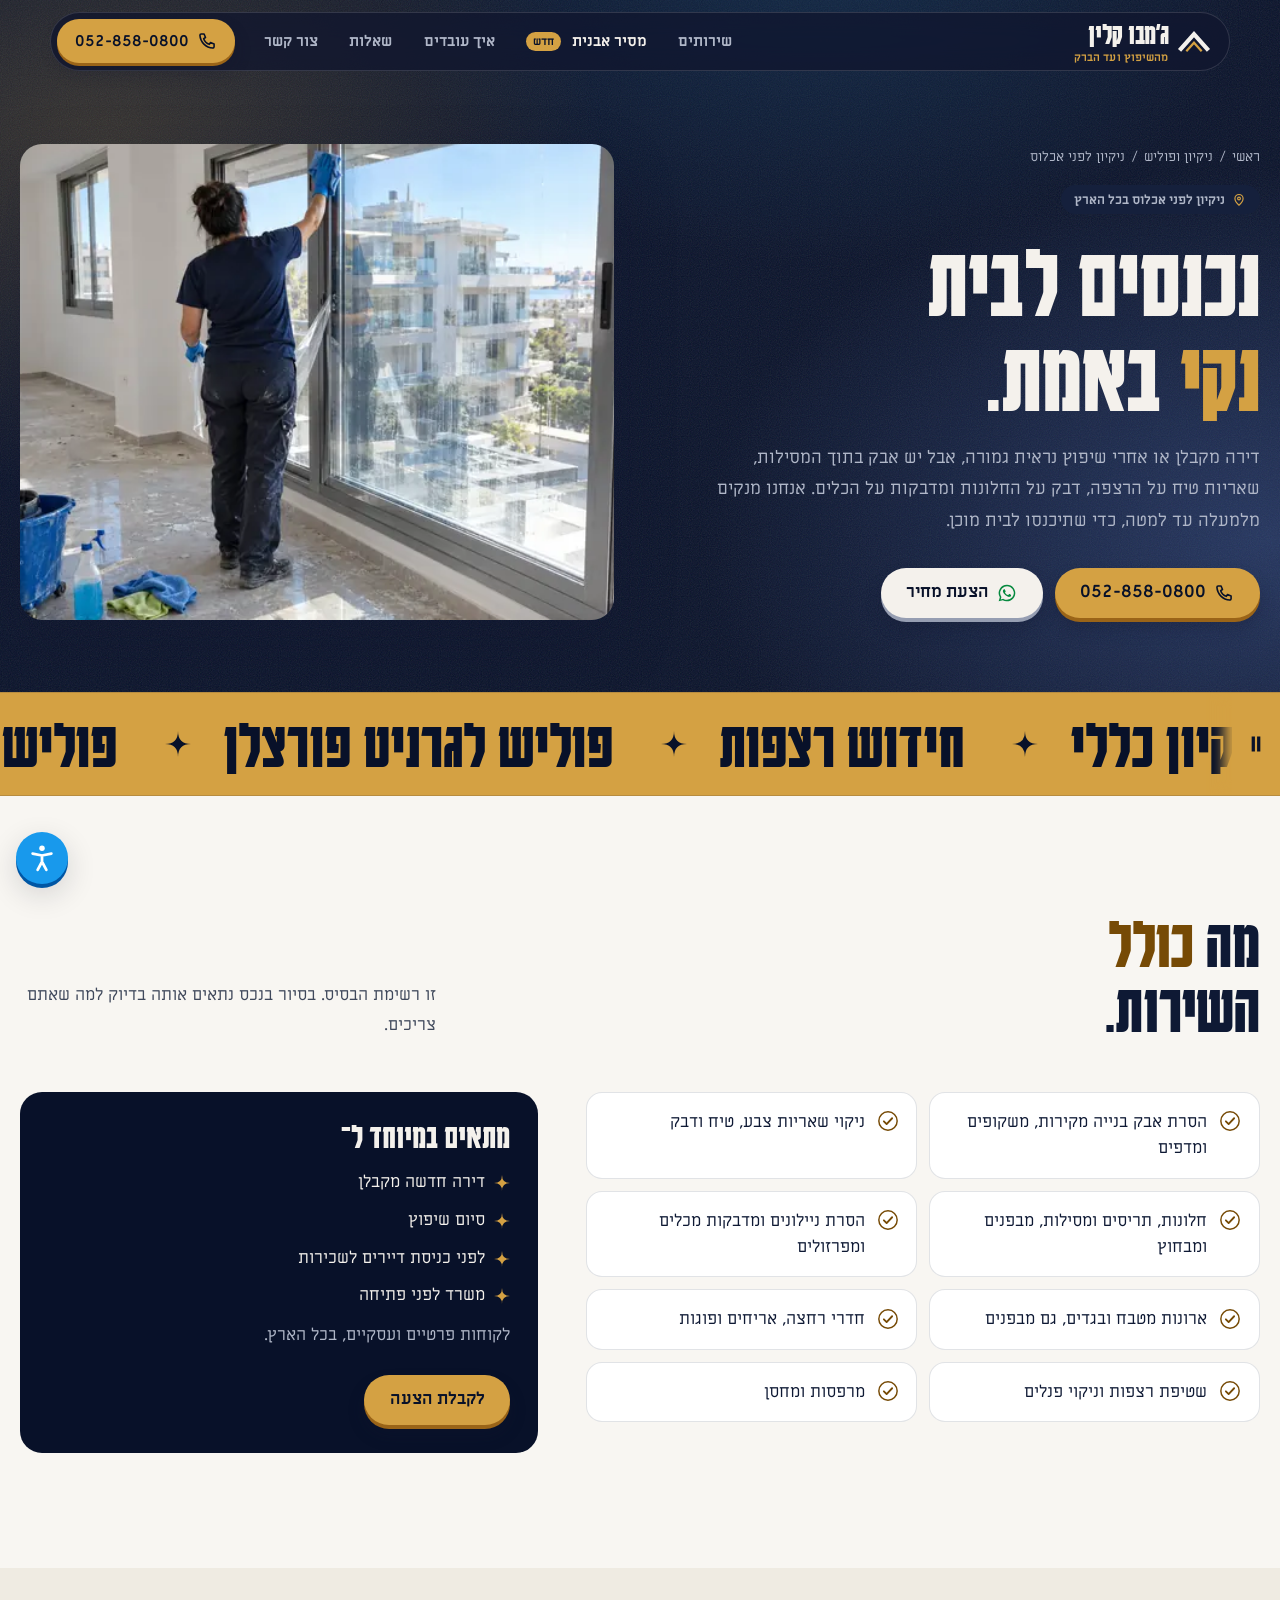
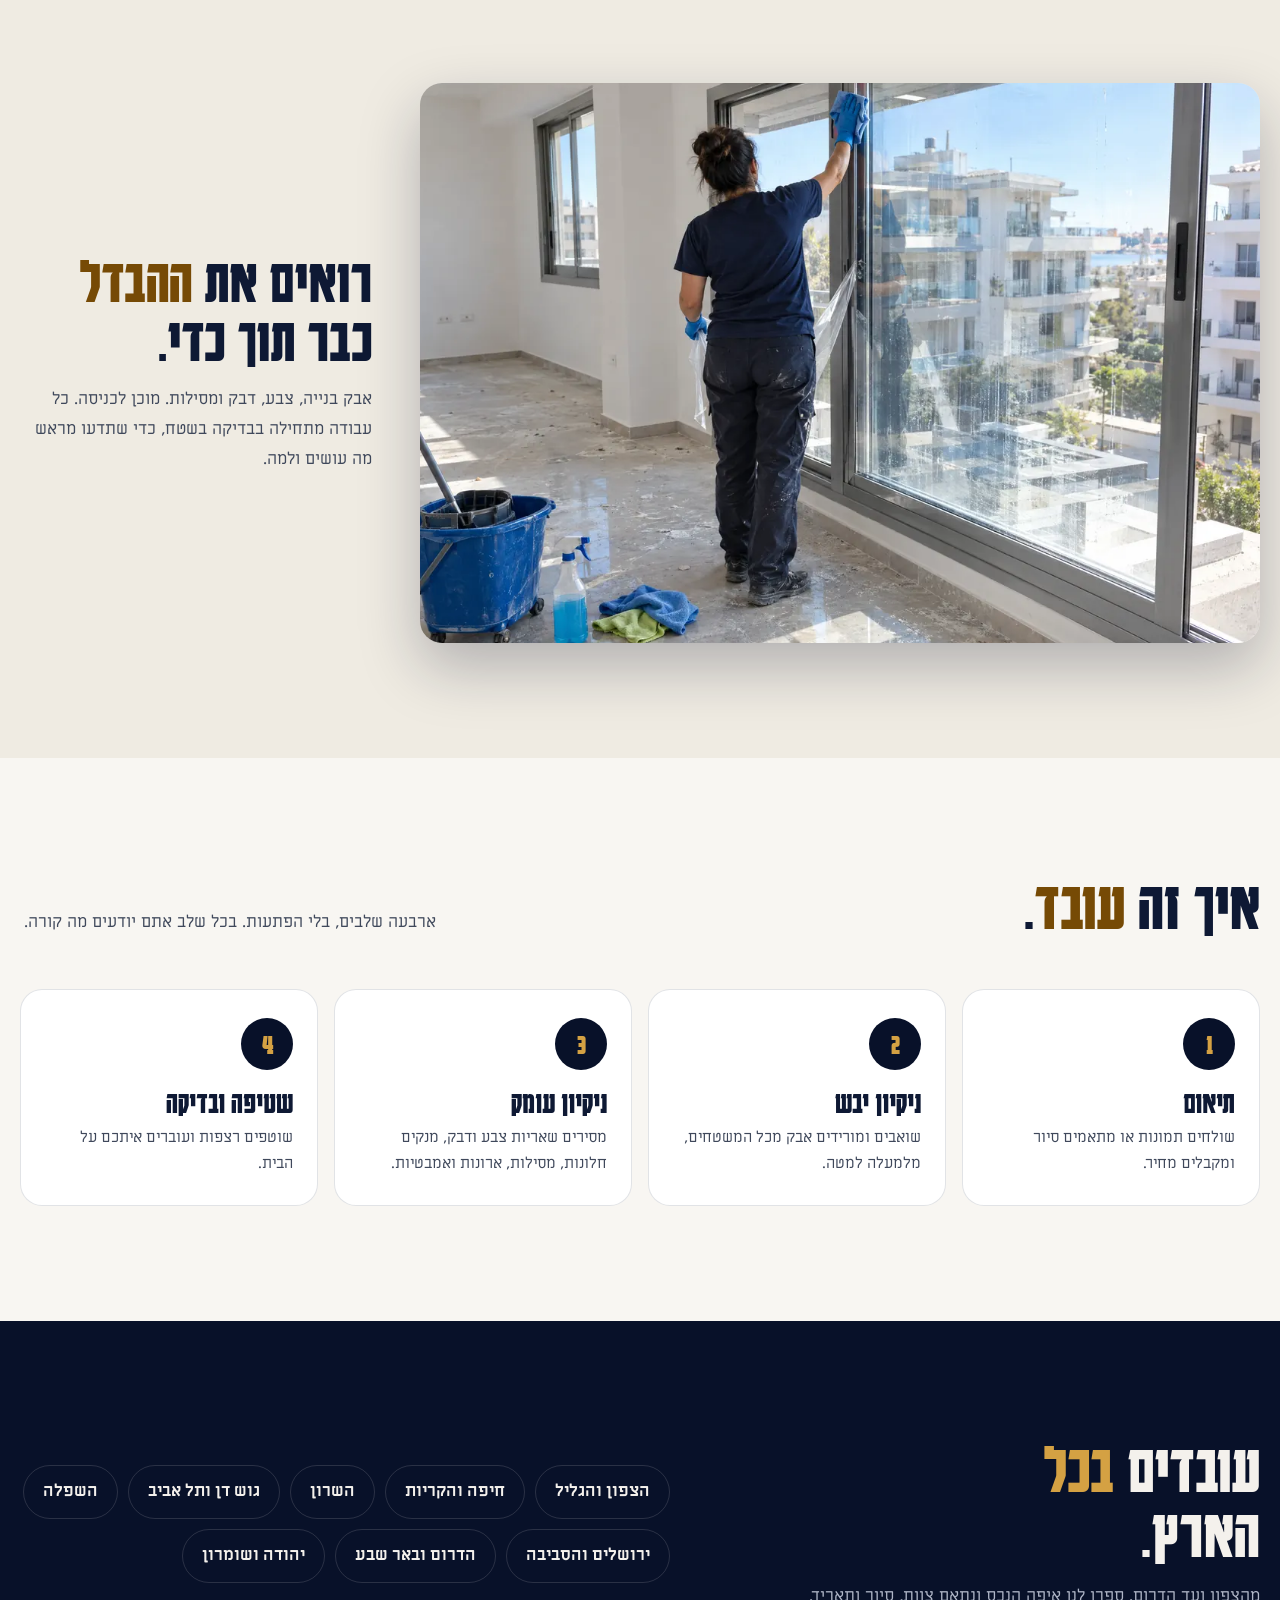
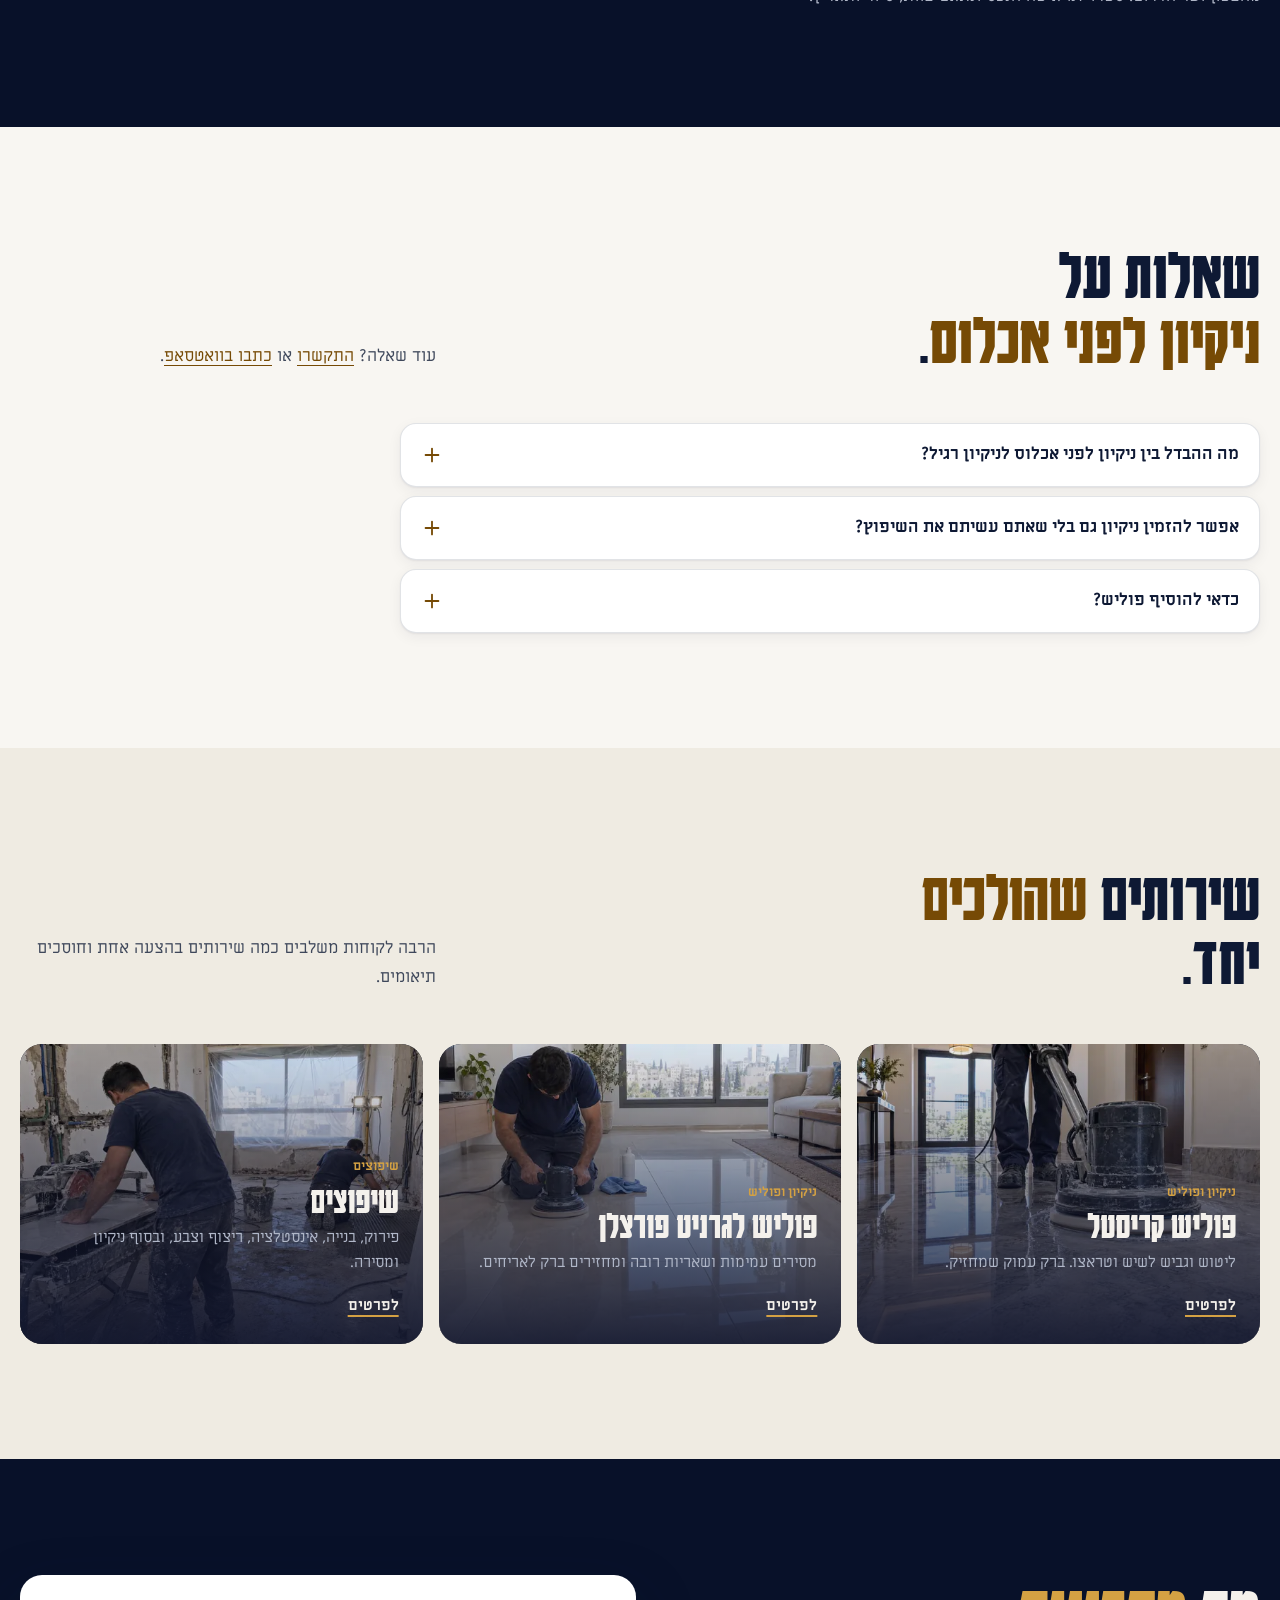
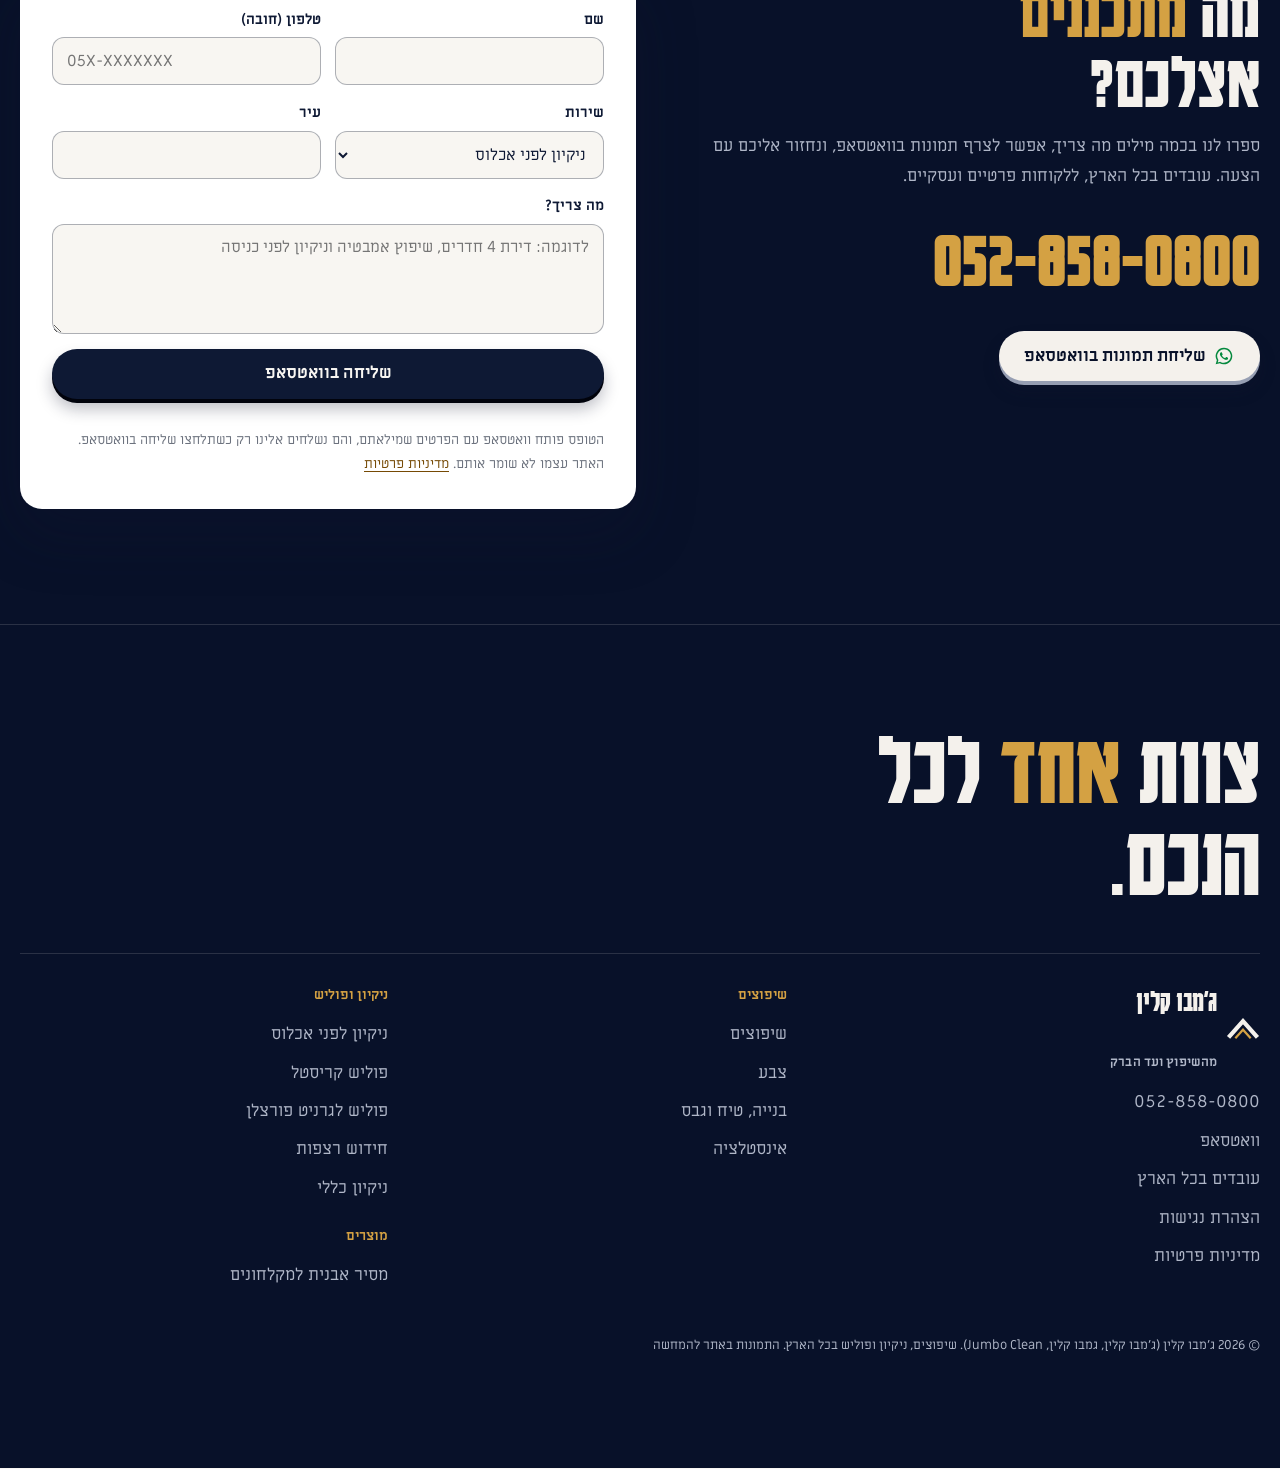
<file: nikayon-lifnei-iklus/index.html>
<!doctype html>
<html lang="he" dir="rtl">
<head>
<meta charset="utf-8">
<meta name="viewport" content="width=device-width, initial-scale=1">
<title>ניקיון לפני אכלוס לדירות ומשרדים בכל הארץ | ג&#x27;מבו קלין Jumbo Clean</title>
<meta name="description" content="ניקיון לפני אכלוס לדירות חדשות ואחרי שיפוץ: אבק בנייה, שאריות צבע וטיח, חלונות, מסילות, ארונות ורצפות. בכל הארץ. 052-858-0800">
<meta name="theme-color" content="#141a33">
<link rel="canonical" href="https://jumbo-clean.co.il/nikayon-lifnei-iklus/">
<meta property="og:title" content="ניקיון לפני אכלוס לדירות ומשרדים בכל הארץ | ג&#x27;מבו קלין Jumbo Clean">
<meta property="og:description" content="ניקיון לפני אכלוס לדירות חדשות ואחרי שיפוץ: אבק בנייה, שאריות צבע וטיח, חלונות, מסילות, ארונות ורצפות. בכל הארץ. 052-858-0800">
<meta property="og:image" content="https://jumbo-clean.co.il/assets/og.jpg">
<meta property="og:url" content="https://jumbo-clean.co.il/nikayon-lifnei-iklus/">
<meta property="og:type" content="website">
<meta property="og:site_name" content="ג'מבו קלין Jumbo Clean">
<meta property="og:locale" content="he_IL">
<meta name="twitter:card" content="summary_large_image">
<link rel="icon" href="data:image/svg+xml,%3Csvg xmlns='http://www.w3.org/2000/svg' viewBox='0 0 40 40'%3E%3Cpath d='M4 30 L20 12 L36 30' fill='none' stroke='%231b2552' stroke-width='6'/%3E%3Cpath d='M12 31 L20 22 L28 31' fill='none' stroke='%23c9962e' stroke-width='3.5'/%3E%3Cpath d='M33 2 Q33 9 40 9 Q33 9 33 16 Q33 9 26 9 Q33 9 33 2Z' fill='%23c9962e'/%3E%3C/svg%3E">
<link rel="preload" as="image" href="../assets/img/premove-1200.webp" imagesrcset="../assets/img/premove-640.webp 640w, ../assets/img/premove-1200.webp 1200w, ../assets/img/premove-1800.webp 1800w" imagesizes="(max-width: 900px) 100vw, 50vw" fetchpriority="high">
<link rel="preconnect" href="https://fonts.googleapis.com">
<link rel="preconnect" href="https://fonts.gstatic.com" crossorigin>
<link href="https://fonts.googleapis.com/css2?family=Karantina:wght@400;700&family=Miriam+Libre:wght@400;700&display=swap" rel="stylesheet">
<link rel="stylesheet" href="../site.css">
<script>document.documentElement.classList.add('js');(function(){try{var p=JSON.parse(localStorage.getItem('jc_a11y_v1'));if(!p||p.v!==1)return;var c=document.documentElement.classList;[115,130,150].forEach(function(t){c.toggle('a11y-text-'+t,p.text===t)});[16,20].forEach(function(l){c.toggle('a11y-lines-'+l,p.lines===l)});['high','invert','mono'].forEach(function(k){c.toggle('a11y-contrast-'+k,p.contrast===k)});['links','heads','font','cursor','motion'].forEach(function(k){c.toggle('a11y-'+k,!!p[k])})}catch(e){}})()</script>
<script type="application/ld+json">{"@context": "https://schema.org", "@graph": [{"@type": "Service", "name": "ניקיון לפני אכלוס", "serviceType": "ניקיון לפני אכלוס", "description": "ניקיון לפני אכלוס לדירות חדשות ואחרי שיפוץ: אבק בנייה, שאריות צבע וטיח, חלונות, מסילות, ארונות ורצפות. בכל הארץ. 052-858-0800", "url": "https://jumbo-clean.co.il/nikayon-lifnei-iklus/", "provider": {"@id": "https://jumbo-clean.co.il/#business"}, "areaServed": {"@type": "Country", "name": "ישראל"}, "image": "https://jumbo-clean.co.il/assets/img/premove-1200.webp"}, {"@type": "HomeAndConstructionBusiness", "@id": "https://jumbo-clean.co.il/#business", "name": "ג׳מבו קלין", "alternateName": ["Jumbo Clean", "ג'מבו קלין", "גמבו קלין", "ג'מבו קלין שיפוצים", "ג׳מבו קלין שיפוצים"], "url": "https://jumbo-clean.co.il/", "telephone": "+972-52-858-0800", "image": "https://jumbo-clean.co.il/assets/og.jpg", "logo": "https://jumbo-clean.co.il/assets/logo-480.webp", "description": "שיפוצים לדירות ולמשרדים: צבע, בנייה וטיח ואינסטלציה, וגם ניקיון לפני אכלוס, פוליש קריסטל, פוליש לגרניט פורצלן וחידוש רצפות. בכל הארץ.", "areaServed": {"@type": "Country", "name": "ישראל"}, "knowsLanguage": "he"}, {"@type": "FAQPage", "mainEntity": [{"@type": "Question", "name": "מה ההבדל בין ניקיון לפני אכלוס לניקיון רגיל?", "acceptedAnswer": {"@type": "Answer", "text": "ניקיון לפני אכלוס מטפל בשאריות של עבודות בנייה: אבק עדין שחוזר, טיח, צבע, דבק, מדבקות ומסילות מלאות חול. זה דורש כלים וחומרים אחרים מניקיון שבועי."}}, {"@type": "Question", "name": "אפשר להזמין ניקיון גם בלי שאתם עשיתם את השיפוץ?", "acceptedAnswer": {"@type": "Answer", "text": "בוודאי. אנחנו מנקים דירות חדשות מקבלן ודירות ששופצו על ידי אחרים."}}, {"@type": "Question", "name": "כדאי להוסיף פוליש?", "acceptedAnswer": {"@type": "Answer", "text": "אם יש שיש, טראצו או פורצלן ששרוטים או עמומים, ניקיון לפני אכלוס הוא הזמן הטוב ביותר לפוליש, לפני שהרהיטים נכנסים."}}]}, {"@type": "BreadcrumbList", "itemListElement": [{"@type": "ListItem", "position": 1, "name": "ראשי", "item": "https://jumbo-clean.co.il/"}, {"@type": "ListItem", "position": 2, "name": "ניקיון לפני אכלוס", "item": "https://jumbo-clean.co.il/nikayon-lifnei-iklus/"}]}]}</script>
</head>
<body>
<a class="skip" href="#main">דילוג לתוכן הראשי</a>
<svg width="0" height="0" style="position:absolute" aria-hidden="true">
<symbol id="i-phone" viewBox="0 0 24 24"><path fill="none" stroke="currentColor" stroke-width="1.9" stroke-linejoin="round" d="M5 3.5h3.5l1.7 4.3-2.2 1.4a11 11 0 0 0 6.8 6.8l1.4-2.2 4.3 1.7V19a1.5 1.5 0 0 1-1.5 1.5A16.5 16.5 0 0 1 3.5 5 1.5 1.5 0 0 1 5 3.5z"/></symbol>
<symbol id="i-wa" viewBox="0 0 24 24"><path fill="currentColor" d="M12 2a10 10 0 0 0-8.6 15.1L2 22l5-1.3A10 10 0 1 0 12 2zm0 18.2a8.2 8.2 0 0 1-4.2-1.15l-.3-.18-3 .78.8-2.9-.2-.3A8.2 8.2 0 1 1 12 20.2zm4.5-6.1c-.25-.12-1.46-.72-1.69-.8-.23-.08-.39-.12-.55.12-.16.25-.63.8-.78.97-.14.16-.29.18-.53.06a6.7 6.7 0 0 1-3.3-2.9c-.25-.43.25-.4.71-1.33.08-.16.04-.3-.02-.42-.06-.12-.55-1.33-.76-1.82-.2-.48-.4-.41-.55-.42h-.47a.9.9 0 0 0-.65.3 2.7 2.7 0 0 0-.85 2.02 4.7 4.7 0 0 0 1 2.5 10.8 10.8 0 0 0 4.13 3.65c1.54.66 2.14.72 2.9.6.47-.07 1.46-.6 1.66-1.17.2-.58.2-1.07.15-1.17-.07-.1-.23-.16-.47-.28z"/></symbol>
<symbol id="i-arrow" viewBox="0 0 24 24"><path fill="none" stroke="currentColor" stroke-width="1.9" stroke-linecap="round" stroke-linejoin="round" d="M19 12H5m5-5l-5 5 5 5"/></symbol>
<symbol id="i-down" viewBox="0 0 24 24"><path fill="none" stroke="currentColor" stroke-width="2" stroke-linecap="round" stroke-linejoin="round" d="M6 9l6 6 6-6"/></symbol>
<symbol id="i-check" viewBox="0 0 24 24"><circle cx="12" cy="12" r="10" fill="none" stroke="currentColor" stroke-width="1.6"/><path fill="none" stroke="currentColor" stroke-width="2" stroke-linecap="round" stroke-linejoin="round" d="M7.5 12.3l3 3 6-6.3"/></symbol>
<symbol id="i-plus" viewBox="0 0 24 24"><path fill="none" stroke="currentColor" stroke-width="2" stroke-linecap="round" d="M12 5v14M5 12h14"/></symbol>
<symbol id="i-spark" viewBox="0 0 18 18"><path d="M9 0Q9 9 18 9Q9 9 9 18Q9 9 0 9Q9 9 9 0Z"/></symbol>
<symbol id="i-menu" viewBox="0 0 24 24"><path fill="none" stroke="currentColor" stroke-width="2" stroke-linecap="round" d="M4 7h16M4 12h16M4 17h10"/></symbol>
<symbol id="i-x" viewBox="0 0 24 24"><path fill="none" stroke="currentColor" stroke-width="2" stroke-linecap="round" d="M6 6l12 12M18 6L6 18"/></symbol>
<symbol id="i-pin" viewBox="0 0 24 24"><path fill="none" stroke="currentColor" stroke-width="2" stroke-linejoin="round" d="M12 21s-7-6.2-7-11.5a7 7 0 0 1 14 0C19 14.8 12 21 12 21z"/><circle cx="12" cy="9.5" r="2.4" fill="none" stroke="currentColor" stroke-width="2"/></symbol>
<symbol id="i-drag" viewBox="0 0 24 24"><path fill="none" stroke="currentColor" stroke-width="2.2" stroke-linecap="round" stroke-linejoin="round" d="M9 7l-5 5 5 5M15 7l5 5-5 5"/></symbol>
<symbol id="i-roof" viewBox="0 0 40 28"><path d="M3 25 L20 6 L37 25" fill="none" stroke-width="5" style="stroke:var(--roof-1)"/><path d="M11 26 L20 16 L29 26" fill="none" stroke-width="2.6" style="stroke:var(--roof-2)"/></symbol>
</svg>
<header class="nav">
  <div class="nav-bar">
    <a class="mark" href="../" aria-label="ג׳מבו קלין, דף הבית"><svg viewBox="0 0 40 28" aria-hidden="true"><use href="#i-roof"/></svg><span class="mark-t"><b>ג׳מבו קלין</b><small>מהשיפוץ ועד הברק</small></span></a>
    <nav class="nav-links" aria-label="ראשי">
      <details><summary>שירותים</summary>
        <div class="mega"><div class="mega-col"><p class="menu-h">שיפוצים</p><a href="../shiputzim/"><b>שיפוצים</b><span>שיפוץ דירה או משרד, מהפירוק ועד המסירה</span></a><a href="../tzeva/"><b>צבע</b><span>צביעת דירות, משרדים וחדרי מדרגות</span></a><a href="../bniya-vetiach/"><b>בנייה, טיח וגבס</b><span>קירות, מחיצות, טיח ותיקוני בנייה</span></a><a href="../instalatzia/"><b>אינסטלציה</b><span>צנרת, נקודות מים וניקוז בשיפוץ</span></a></div><div class="mega-col"><p class="menu-h">ניקיון ופוליש</p><a href="../nikayon-lifnei-iklus/" aria-current="page"><b>ניקיון לפני אכלוס</b><span>דירה חדשה או אחרי שיפוץ, מוכנה לכניסה</span></a><a href="../polish-kristal/"><b>פוליש קריסטל</b><span>ברק עמוק לשיש וטראצו</span></a><a href="../polish-granit-porselan/"><b>פוליש לגרניט פורצלן</b><span>ניקוי עומק וברק לאריחי פורצלן</span></a><a href="../chidush-ritzpot/"><b>חידוש רצפות</b><span>ליטוש וחידוש לטראצו ושיש ישנים</span></a><a href="../nikayon-klali/"><b>ניקיון כללי</b><span>ניקיון יסודי לבתים ולמשרדים</span></a></div></div>
      </details>
      <a href="../mesir-avnit/" class="nav-new">מסיר אבנית <span>חדש</span></a>
      <a href="../#process">איך עובדים</a>
      <a href="../#faq">שאלות</a>
      <a href="#contact">צור קשר</a>
    </nav>
    <button class="icon-btn nav-menu" type="button" data-sheet aria-expanded="false" aria-controls="sheet"><svg aria-hidden="true"><use href="#i-menu"/></svg><span class="sr">תפריט</span></button>
    <a class="btn btn-gold btn-call" href="tel:0528580800" aria-label="התקשרו 052-858-0800"><svg aria-hidden="true"><use href="#i-phone"/></svg><span class="num">052-858-0800</span></a>
  </div>
</header>
<div class="sheet" id="sheet" role="dialog" aria-modal="true" aria-label="תפריט" hidden>
  <button class="icon-btn sheet-close" type="button" data-sheet><svg aria-hidden="true"><use href="#i-x"/></svg><span class="sr">סגירה</span></button>
  <p class="menu-h">שירותים</p><a href="../shiputzim/">שיפוצים</a><a href="../tzeva/">צבע</a><a href="../bniya-vetiach/">בנייה, טיח וגבס</a><a href="../instalatzia/">אינסטלציה</a><a href="../nikayon-lifnei-iklus/">ניקיון לפני אכלוס</a><a href="../polish-kristal/">פוליש קריסטל</a><a href="../polish-granit-porselan/">פוליש לגרניט פורצלן</a><a href="../chidush-ritzpot/">חידוש רצפות</a><a href="../nikayon-klali/">ניקיון כללי</a>
  <p class="menu-h">מוצרים</p><a href="../mesir-avnit/">מסיר אבנית למקלחונים</a>
  <p class="menu-h">עוד</p><a href="../#process">איך עובדים</a><a href="../#faq">שאלות</a><a href="#contact">צור קשר</a>
</div>
<main id="main" tabindex="-1">
<section class="s-hero night">
  <div class="grainient" aria-hidden="true"></div>
  <div class="wrap s-hero-grid">
    <div>
      <nav class="crumbs" aria-label="פירורי לחם"><a href="../">ראשי</a><span aria-hidden="true">/</span><span>ניקיון ופוליש</span><span aria-hidden="true">/</span><span aria-current="page">ניקיון לפני אכלוס</span></nav>
      <span class="tag" style="margin-top:1rem"><svg aria-hidden="true"><use href="#i-pin"/></svg>ניקיון לפני אכלוס בכל הארץ</span>
      <h1 data-split>נכנסים לבית<br><em>נקי</em> באמת.</h1>
      <p class="lead" data-words>דירה מקבלן או אחרי שיפוץ נראית גמורה, אבל יש אבק בתוך המסילות, שאריות טיח על הרצפה, דבק על החלונות ומדבקות על הכלים. אנחנו מנקים מלמעלה עד למטה, כדי שתיכנסו לבית מוכן.</p>
      <div class="cta-row">
        <a class="btn btn-gold" href="tel:0528580800" data-magnet><svg aria-hidden="true"><use href="#i-phone"/></svg><span class="num">052-858-0800</span></a>
        <a class="btn btn-ghost" href="#contact"><svg aria-hidden="true"><use href="#i-wa"/></svg>הצעת מחיר</a>
      </div>
    </div>
    <div class="s-photo"><img src="../assets/img/premove-1200.webp" srcset="../assets/img/premove-640.webp 640w, ../assets/img/premove-1200.webp 1200w, ../assets/img/premove-1800.webp 1800w" sizes="(max-width: 900px) 100vw, 50vw" width="1800" height="1196" alt="ניקיון לפני אכלוס" fetchpriority="high"></div>
  </div>
</section>
<div class="marquee" role="region" aria-label="השירותים שלנו">
  <button class="marquee-pause" type="button" aria-pressed="false"><span class="sr">עצירת הפס הנע</span><svg class="i-pause" aria-hidden="true" viewBox="0 0 24 24"><path d="M8 5h3v14H8zM13 5h3v14h-3z" fill="currentColor"/></svg><svg class="i-play" aria-hidden="true" viewBox="0 0 24 24"><path d="M16 5L5 12l11 7z" fill="currentColor"/></svg></button>
  <div class="marquee-track"><div><a href="../shiputzim/">שיפוצים<svg aria-hidden="true"><use href="#i-spark"/></svg></a><a href="../tzeva/">צבע<svg aria-hidden="true"><use href="#i-spark"/></svg></a><a href="../bniya-vetiach/">בנייה, טיח וגבס<svg aria-hidden="true"><use href="#i-spark"/></svg></a><a href="../instalatzia/">אינסטלציה<svg aria-hidden="true"><use href="#i-spark"/></svg></a><a href="../nikayon-lifnei-iklus/">ניקיון לפני אכלוס<svg aria-hidden="true"><use href="#i-spark"/></svg></a><a href="../polish-kristal/">פוליש קריסטל<svg aria-hidden="true"><use href="#i-spark"/></svg></a><a href="../polish-granit-porselan/">פוליש לגרניט פורצלן<svg aria-hidden="true"><use href="#i-spark"/></svg></a><a href="../chidush-ritzpot/">חידוש רצפות<svg aria-hidden="true"><use href="#i-spark"/></svg></a><a href="../nikayon-klali/">ניקיון כללי<svg aria-hidden="true"><use href="#i-spark"/></svg></a></div><div aria-hidden="true"><a tabindex="-1" href="../shiputzim/">שיפוצים<svg aria-hidden="true"><use href="#i-spark"/></svg></a><a tabindex="-1" href="../tzeva/">צבע<svg aria-hidden="true"><use href="#i-spark"/></svg></a><a tabindex="-1" href="../bniya-vetiach/">בנייה, טיח וגבס<svg aria-hidden="true"><use href="#i-spark"/></svg></a><a tabindex="-1" href="../instalatzia/">אינסטלציה<svg aria-hidden="true"><use href="#i-spark"/></svg></a><a tabindex="-1" href="../nikayon-lifnei-iklus/">ניקיון לפני אכלוס<svg aria-hidden="true"><use href="#i-spark"/></svg></a><a tabindex="-1" href="../polish-kristal/">פוליש קריסטל<svg aria-hidden="true"><use href="#i-spark"/></svg></a><a tabindex="-1" href="../polish-granit-porselan/">פוליש לגרניט פורצלן<svg aria-hidden="true"><use href="#i-spark"/></svg></a><a tabindex="-1" href="../chidush-ritzpot/">חידוש רצפות<svg aria-hidden="true"><use href="#i-spark"/></svg></a><a tabindex="-1" href="../nikayon-klali/">ניקיון כללי<svg aria-hidden="true"><use href="#i-spark"/></svg></a></div></div>
</div>
<section class="section paper">
  <div class="wrap">
    <div class="head"><h2 data-split>מה <em>כולל</em><br>השירות.</h2><p class="lead" data-words>זו רשימת הבסיס. בסיור בנכס נתאים אותה בדיוק למה שאתם צריכים.</p></div>
    <div class="incl">
      <ul class="checks"><li data-reveal style="--d:0"><svg aria-hidden="true"><use href="#i-check"/></svg>הסרת אבק בנייה מקירות, משקופים ומדפים</li><li data-reveal style="--d:1"><svg aria-hidden="true"><use href="#i-check"/></svg>ניקוי שאריות צבע, טיח ודבק</li><li data-reveal style="--d:0"><svg aria-hidden="true"><use href="#i-check"/></svg>חלונות, תריסים ומסילות, מבפנים ומבחוץ</li><li data-reveal style="--d:1"><svg aria-hidden="true"><use href="#i-check"/></svg>הסרת ניילונים ומדבקות מכלים ומפרזולים</li><li data-reveal style="--d:0"><svg aria-hidden="true"><use href="#i-check"/></svg>ארונות מטבח ובגדים, גם מבפנים</li><li data-reveal style="--d:1"><svg aria-hidden="true"><use href="#i-check"/></svg>חדרי רחצה, אריחים ופוגות</li><li data-reveal style="--d:0"><svg aria-hidden="true"><use href="#i-check"/></svg>שטיפת רצפות וניקוי פנלים</li><li data-reveal style="--d:1"><svg aria-hidden="true"><use href="#i-check"/></svg>מרפסות ומחסן</li></ul>
      <div class="side-card" data-reveal><h3>מתאים במיוחד ל־</h3><ul><li><svg aria-hidden="true"><use href="#i-spark"/></svg>דירה חדשה מקבלן</li><li><svg aria-hidden="true"><use href="#i-spark"/></svg>סיום שיפוץ</li><li><svg aria-hidden="true"><use href="#i-spark"/></svg>לפני כניסת דיירים לשכירות</li><li><svg aria-hidden="true"><use href="#i-spark"/></svg>משרד לפני פתיחה</li></ul>
        <p>לקוחות פרטיים ועסקיים, בכל הארץ.</p>
        <div class="cta-row"><a class="btn btn-gold" href="#contact" data-magnet>לקבלת הצעה</a></div></div>
    </div>
  </div>
</section>
<section class="section alt paper"><div class="wrap ba-wrap">
  <div class="s-photo" data-reveal style="aspect-ratio:3/2"><img src="../assets/img/premove-1200.webp" srcset="../assets/img/premove-640.webp 640w, ../assets/img/premove-1200.webp 1200w, ../assets/img/premove-1800.webp 1800w" sizes="(max-width: 900px) 100vw, 60vw" width="1800" height="1196" alt="ניקיון לפני אכלוס, בתהליך" loading="lazy" decoding="async"></div>
  <div class="ba-copy"><h2 data-split>רואים את <em>ההבדל</em><br>כבר תוך כדי.</h2><p class="lead" data-words>אבק בנייה, צבע, דבק ומסילות. מוכן לכניסה. כל עבודה מתחילה בבדיקה בשטח, כדי שתדעו מראש מה עושים ולמה.</p></div>
</div></section>
<section class="section paper">
  <div class="wrap">
    <div class="head"><h2 data-split>איך זה <em>עובד</em>.</h2><p class="lead" data-words>ארבעה שלבים, בלי הפתעות. בכל שלב אתם יודעים מה קורה.</p></div>
    <ol class="steps" style="list-style:none;margin:0;padding:0"><li class="step" data-reveal style="--d:0"><span class="n">1</span><h3>תיאום</h3><p>שולחים תמונות או מתאמים סיור ומקבלים מחיר.</p></li><li class="step" data-reveal style="--d:1"><span class="n">2</span><h3>ניקיון יבש</h3><p>שואבים ומורידים אבק מכל המשטחים, מלמעלה למטה.</p></li><li class="step" data-reveal style="--d:2"><span class="n">3</span><h3>ניקיון עומק</h3><p>מסירים שאריות צבע ודבק, מנקים חלונות, מסילות, ארונות ואמבטיות.</p></li><li class="step" data-reveal style="--d:3"><span class="n">4</span><h3>שטיפה ובדיקה</h3><p>שוטפים רצפות ועוברים איתכם על הבית.</p></li></ol>
  </div>
</section>
<section class="section night" id="regions">
  <div class="wrap region-band">
    <div><h2 data-split>עובדים <em>בכל</em><br>הארץ.</h2>
      <p>מהצפון ועד הדרום. ספרו לנו איפה הנכס ונתאם צוות, סיור ותאריך.</p></div>
    <ul class="regions" data-reveal><li>הצפון והגליל</li><li>חיפה והקריות</li><li>השרון</li><li>גוש דן ותל אביב</li><li>השפלה</li><li>ירושלים והסביבה</li><li>הדרום ובאר שבע</li><li>יהודה ושומרון</li></ul>
  </div>
</section>
<section class="section paper" id="faq">
  <div class="wrap">
    <div class="head"><h2 data-split>שאלות על<br><em>ניקיון לפני אכלוס</em>.</h2><p>עוד שאלה? <a class="link" href="tel:0528580800">התקשרו</a> או <a class="link" href="https://wa.me/972528580800" target="_blank" rel="noopener">כתבו בוואטסאפ<span class="sr"> (נפתח בחלון חדש)</span></a>.</p></div>
    <div class="faq"><details data-reveal><summary>מה ההבדל בין ניקיון לפני אכלוס לניקיון רגיל?<svg aria-hidden="true"><use href="#i-plus"/></svg></summary><p>ניקיון לפני אכלוס מטפל בשאריות של עבודות בנייה: אבק עדין שחוזר, טיח, צבע, דבק, מדבקות ומסילות מלאות חול. זה דורש כלים וחומרים אחרים מניקיון שבועי.</p></details><details data-reveal><summary>אפשר להזמין ניקיון גם בלי שאתם עשיתם את השיפוץ?<svg aria-hidden="true"><use href="#i-plus"/></svg></summary><p>בוודאי. אנחנו מנקים דירות חדשות מקבלן ודירות ששופצו על ידי אחרים.</p></details><details data-reveal><summary>כדאי להוסיף פוליש?<svg aria-hidden="true"><use href="#i-plus"/></svg></summary><p>אם יש שיש, טראצו או פורצלן ששרוטים או עמומים, ניקיון לפני אכלוס הוא הזמן הטוב ביותר לפוליש, לפני שהרהיטים נכנסים.</p></details></div>
  </div>
</section>
<section class="section alt paper">
  <div class="wrap">
    <div class="head"><h2 data-split>שירותים <em>שהולכים</em><br>יחד.</h2><p>הרבה לקוחות משלבים כמה שירותים בהצעה אחת וחוסכים תיאומים.</p></div>
    <div class="related"><a class="card " href="../polish-kristal/" data-reveal>
  <img src="../assets/img/crystal-1200.webp" srcset="../assets/img/crystal-640.webp 640w, ../assets/img/crystal-1200.webp 1200w, ../assets/img/crystal-1800.webp 1800w" sizes="(max-width: 980px) 100vw, 33vw" width="1800" height="1196" alt="פוליש קריסטל" loading="lazy" decoding="async">
  <div class="card-body"><span class="kicker">ניקיון ופוליש</span><h3>פוליש קריסטל</h3><p>ליטוש וגביש לשיש וטראצו. ברק עמוק שמחזיק.</p><span class="go">לפרטים</span></div>
</a><a class="card " href="../polish-granit-porselan/" data-reveal>
  <img src="../assets/img/porcelain-1200.webp" srcset="../assets/img/porcelain-640.webp 640w, ../assets/img/porcelain-1200.webp 1200w, ../assets/img/porcelain-1800.webp 1800w" sizes="(max-width: 980px) 100vw, 33vw" width="1800" height="1196" alt="פוליש לגרניט פורצלן" loading="lazy" decoding="async">
  <div class="card-body"><span class="kicker">ניקיון ופוליש</span><h3>פוליש לגרניט פורצלן</h3><p>מסירים עמימות ושאריות רובה ומחזירים ברק לאריחים.</p><span class="go">לפרטים</span></div>
</a><a class="card " href="../shiputzim/" data-reveal>
  <img src="../assets/img/renovation-1200.webp" srcset="../assets/img/renovation-640.webp 640w, ../assets/img/renovation-1200.webp 1200w, ../assets/img/renovation-1800.webp 1800w" sizes="(max-width: 980px) 100vw, 33vw" width="1800" height="1196" alt="שיפוצים" loading="lazy" decoding="async">
  <div class="card-body"><span class="kicker">שיפוצים</span><h3>שיפוצים</h3><p>פירוק, בנייה, אינסטלציה, ריצוף וצבע, ובסוף ניקיון ומסירה.</p><span class="go">לפרטים</span></div>
</a></div>
  </div>
</section>
<section class="section night" id="contact">
  <div class="wrap contact">
    <div>
      <h2 data-split>מה <em>מתכננים</em><br>אצלכם?</h2>
      <p>ספרו לנו בכמה מילים מה צריך, אפשר לצרף תמונות בוואטסאפ, ונחזור אליכם עם הצעה. עובדים בכל הארץ, ללקוחות פרטיים ועסקיים.</p>
      <a class="phone-big num" href="tel:0528580800">052-858-0800</a>
      <div class="cta-row"><a class="btn btn-ghost" href="https://wa.me/972528580800" target="_blank" rel="noopener"><svg aria-hidden="true"><use href="#i-wa"/></svg>שליחת תמונות בוואטסאפ<span class="sr"> (נפתח בחלון חדש)</span></a></div>
    </div>
    <form class="form" id="lead" novalidate>
      <label>שם<input name="name" autocomplete="name"></label>
      <label>טלפון (חובה)<input name="phone" type="tel" inputmode="tel" autocomplete="tel" dir="ltr" required aria-required="true" aria-describedby="phone-err" placeholder="05X-XXXXXXX"><span class="err" id="phone-err" role="alert"></span></label>
      <label>שירות<select name="service"><option>שיפוצים</option><option>צבע</option><option>בנייה, טיח וגבס</option><option>אינסטלציה</option><option selected>ניקיון לפני אכלוס</option><option>פוליש קריסטל</option><option>פוליש לגרניט פורצלן</option><option>חידוש רצפות</option><option>ניקיון כללי</option><option>כמה שירותים / לא בטוח</option></select></label>
      <label>עיר<input name="city" autocomplete="address-level2"></label>
      <label class="full">מה צריך?<textarea name="msg" placeholder="לדוגמה: דירת 4 חדרים, שיפוץ אמבטיה וניקיון לפני כניסה"></textarea></label>
      <button class="btn btn-ink" type="submit" data-magnet>שליחה בוואטסאפ</button>
      <p class="note">הטופס פותח וואטסאפ עם הפרטים שמילאתם, והם נשלחים אלינו רק כשתלחצו שליחה בוואטסאפ. האתר עצמו לא שומר אותם. <a class="link" href="../privacy/">מדיניות פרטיות</a></p>
    </form>
  </div>
</section>
</main>
<footer class="night foot">
  <div class="wrap">
    <p class="statement">צוות <em>אחד</em> לכל הנכס.</p>
    <div class="foot-grid">
      <div><a class="mark" href="../"><svg viewBox="0 0 40 28" aria-hidden="true"><use href="#i-roof"/></svg><span class="mark-t"><b>ג׳מבו קלין</b><small>מהשיפוץ ועד הברק</small></span></a>
        <ul style="margin-top:1rem"><li><a class="num" href="tel:0528580800">052-858-0800</a></li><li><a href="https://wa.me/972528580800" target="_blank" rel="noopener">וואטסאפ<span class="sr"> (נפתח בחלון חדש)</span></a></li><li><a href="../#regions">עובדים בכל הארץ</a></li><li><a href="../hatzharat-negishut/">הצהרת נגישות</a></li><li><a href="../privacy/">מדיניות פרטיות</a></li></ul></div>
      <div><p class="menu-h">שיפוצים</p><ul><li><a href="../shiputzim/">שיפוצים</a></li><li><a href="../tzeva/">צבע</a></li><li><a href="../bniya-vetiach/">בנייה, טיח וגבס</a></li><li><a href="../instalatzia/">אינסטלציה</a></li></ul></div>
      <div><p class="menu-h">ניקיון ופוליש</p><ul><li><a href="../nikayon-lifnei-iklus/">ניקיון לפני אכלוס</a></li><li><a href="../polish-kristal/">פוליש קריסטל</a></li><li><a href="../polish-granit-porselan/">פוליש לגרניט פורצלן</a></li><li><a href="../chidush-ritzpot/">חידוש רצפות</a></li><li><a href="../nikayon-klali/">ניקיון כללי</a></li></ul><p class="menu-h" style="margin-top:1.25rem">מוצרים</p><ul><li><a href="../mesir-avnit/">מסיר אבנית למקלחונים</a></li></ul></div>
    </div>
    <small>© 2026 ג׳מבו קלין (ג'מבו קלין, גמבו קלין, Jumbo Clean). שיפוצים, ניקיון ופוליש בכל הארץ. התמונות באתר להמחשה</small>
  </div>
</footer>
<nav class="dock" aria-label="יצירת קשר מהירה">
  <a class="btn btn-gold" href="tel:0528580800"><svg aria-hidden="true"><use href="#i-phone"/></svg>התקשרו</a>
  <a class="btn btn-ghost" href="https://wa.me/972528580800" target="_blank" rel="noopener"><svg aria-hidden="true"><use href="#i-wa"/></svg>וואטסאפ<span class="sr"> (נפתח בחלון חדש)</span></a>
</nav>
<button class="a11y-trigger" id="a11y-trigger" type="button" aria-expanded="false" aria-controls="a11y-panel" aria-keyshortcuts="Alt+A"><svg aria-hidden="true" viewBox="0 0 24 24"><circle cx="12" cy="4.2" r="2.2" fill="currentColor"/><path fill="none" stroke="currentColor" stroke-width="2.2" stroke-linecap="round" stroke-linejoin="round" d="M4.5 8.5l7.5 1.5 7.5-1.5M12 10v5m0 0l-3.5 6.5M12 15l3.5 6.5"/></svg><span class="sr">תפריט נגישות (Alt+A)</span></button>
<div class="a11y-panel" id="a11y-panel" role="dialog" aria-modal="true" aria-labelledby="a11y-title" hidden>
  <div class="a11y-head"><p id="a11y-title">התאמות נגישות</p><button class="icon-btn" type="button" data-a11y-close><svg aria-hidden="true"><use href="#i-x"/></svg><span class="sr">סגירת תפריט נגישות</span></button></div>
  <div class="a11y-grid"></div>
  <div class="a11y-foot"><button class="btn btn-line" type="button" data-a11y-reset>איפוס הגדרות</button><a class="link" href="../hatzharat-negishut/">הצהרת נגישות</a></div>
</div>
<div class="sr" id="a11y-live" role="status" aria-live="polite"></div>
<script src="../site.js" defer></script>
<script src="../a11y.js" defer></script>
</body>
</html>
</file>
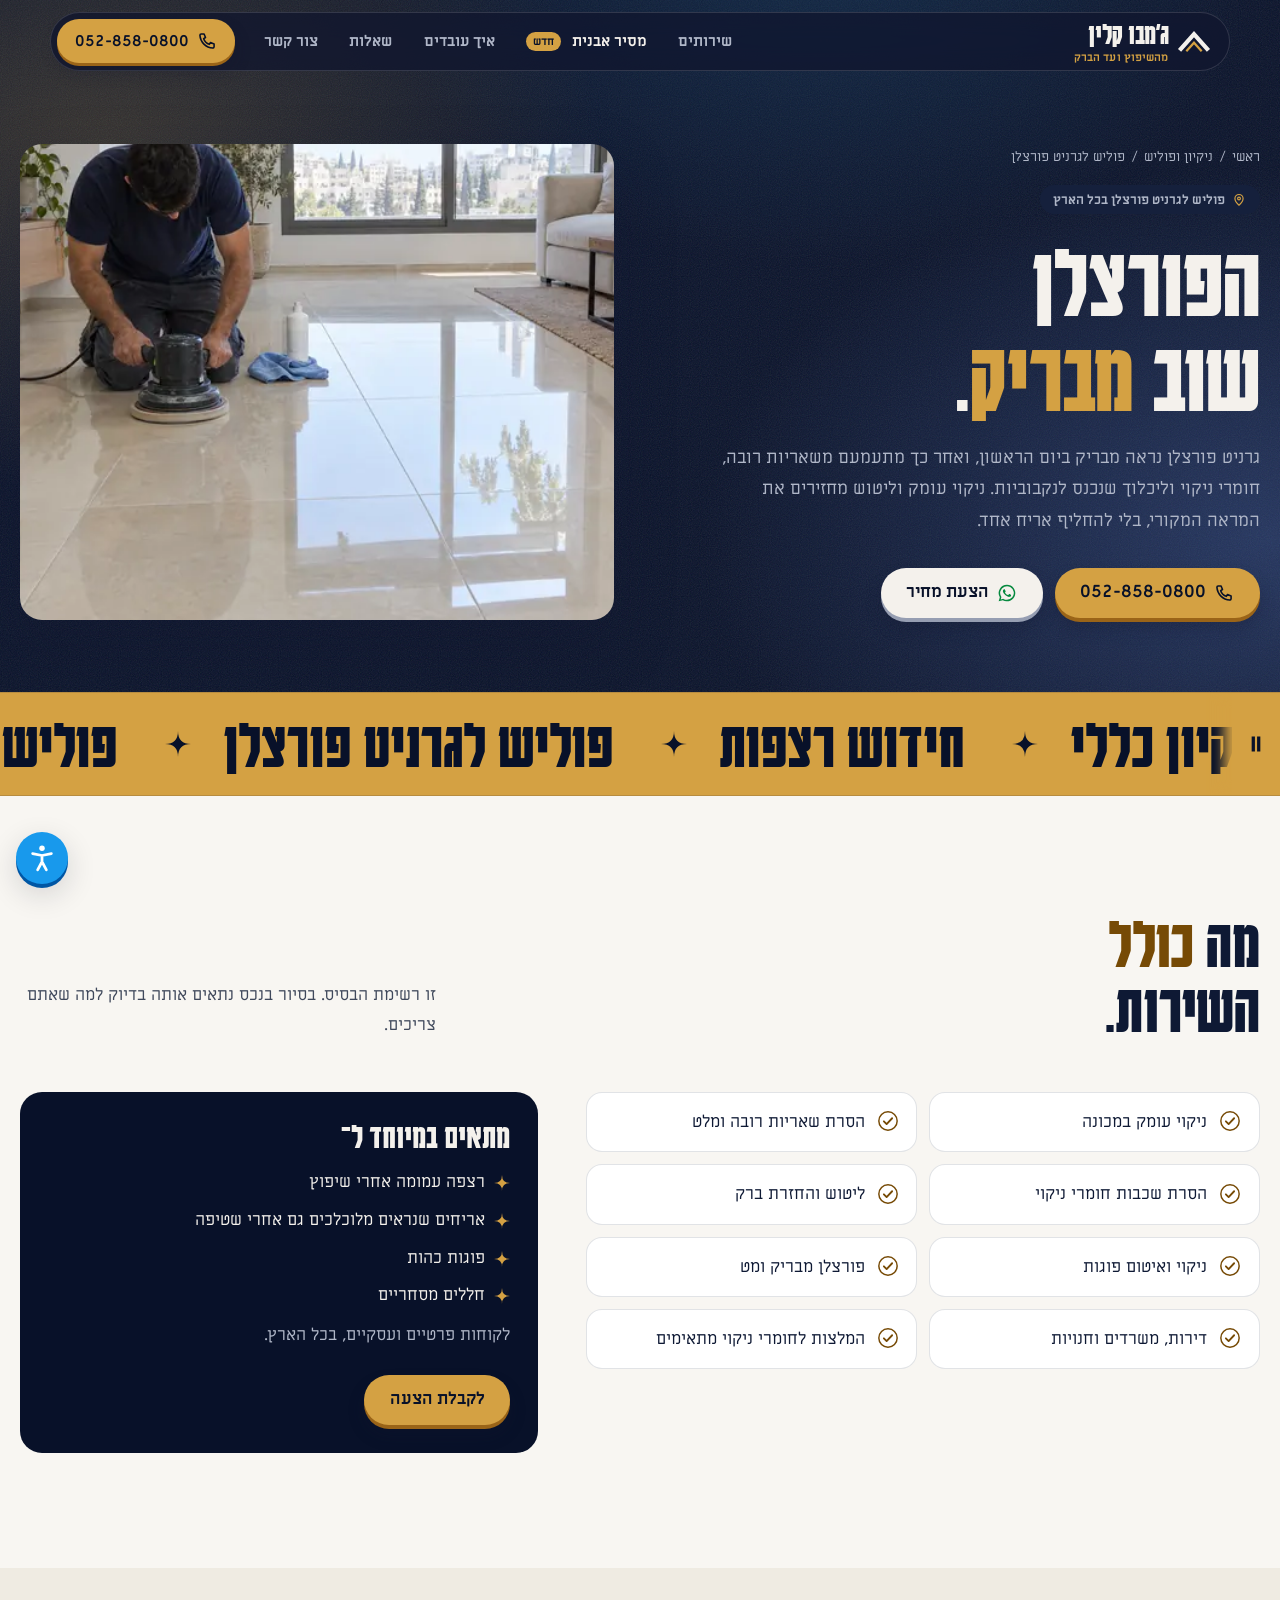
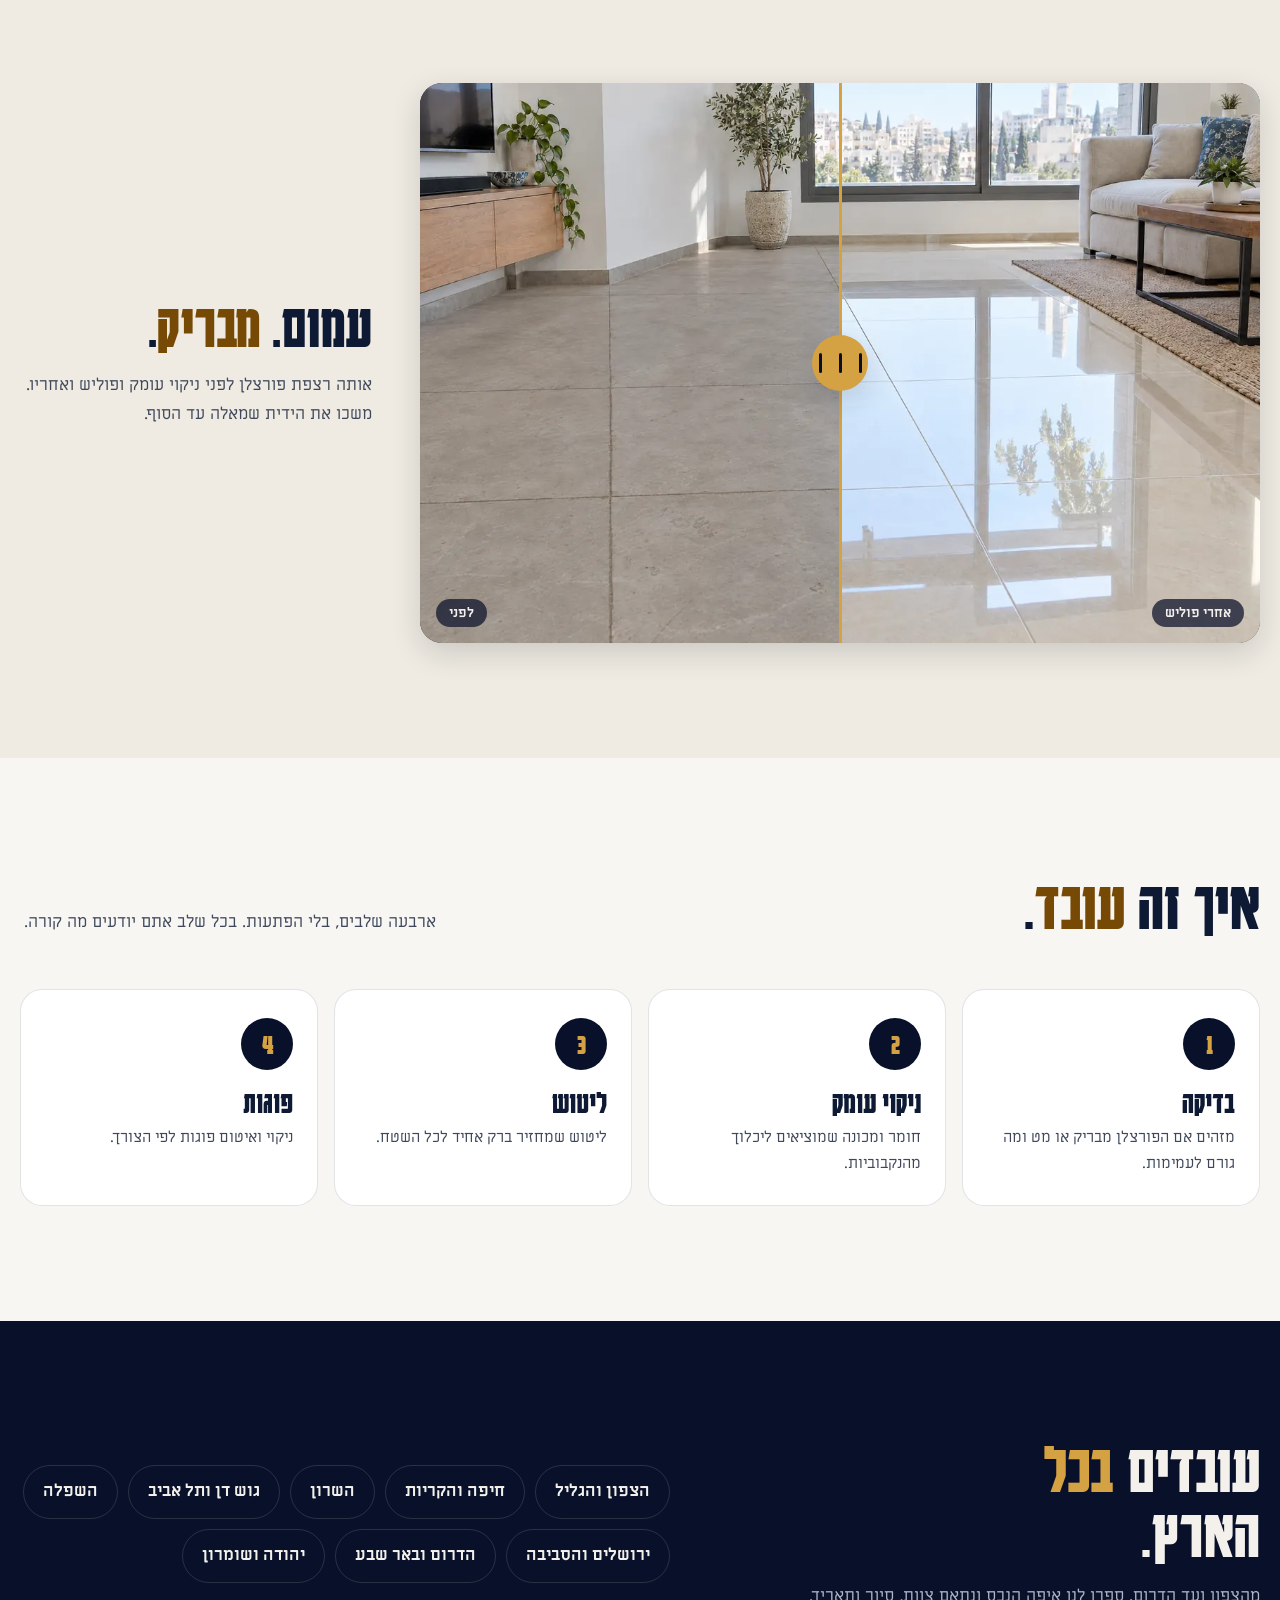
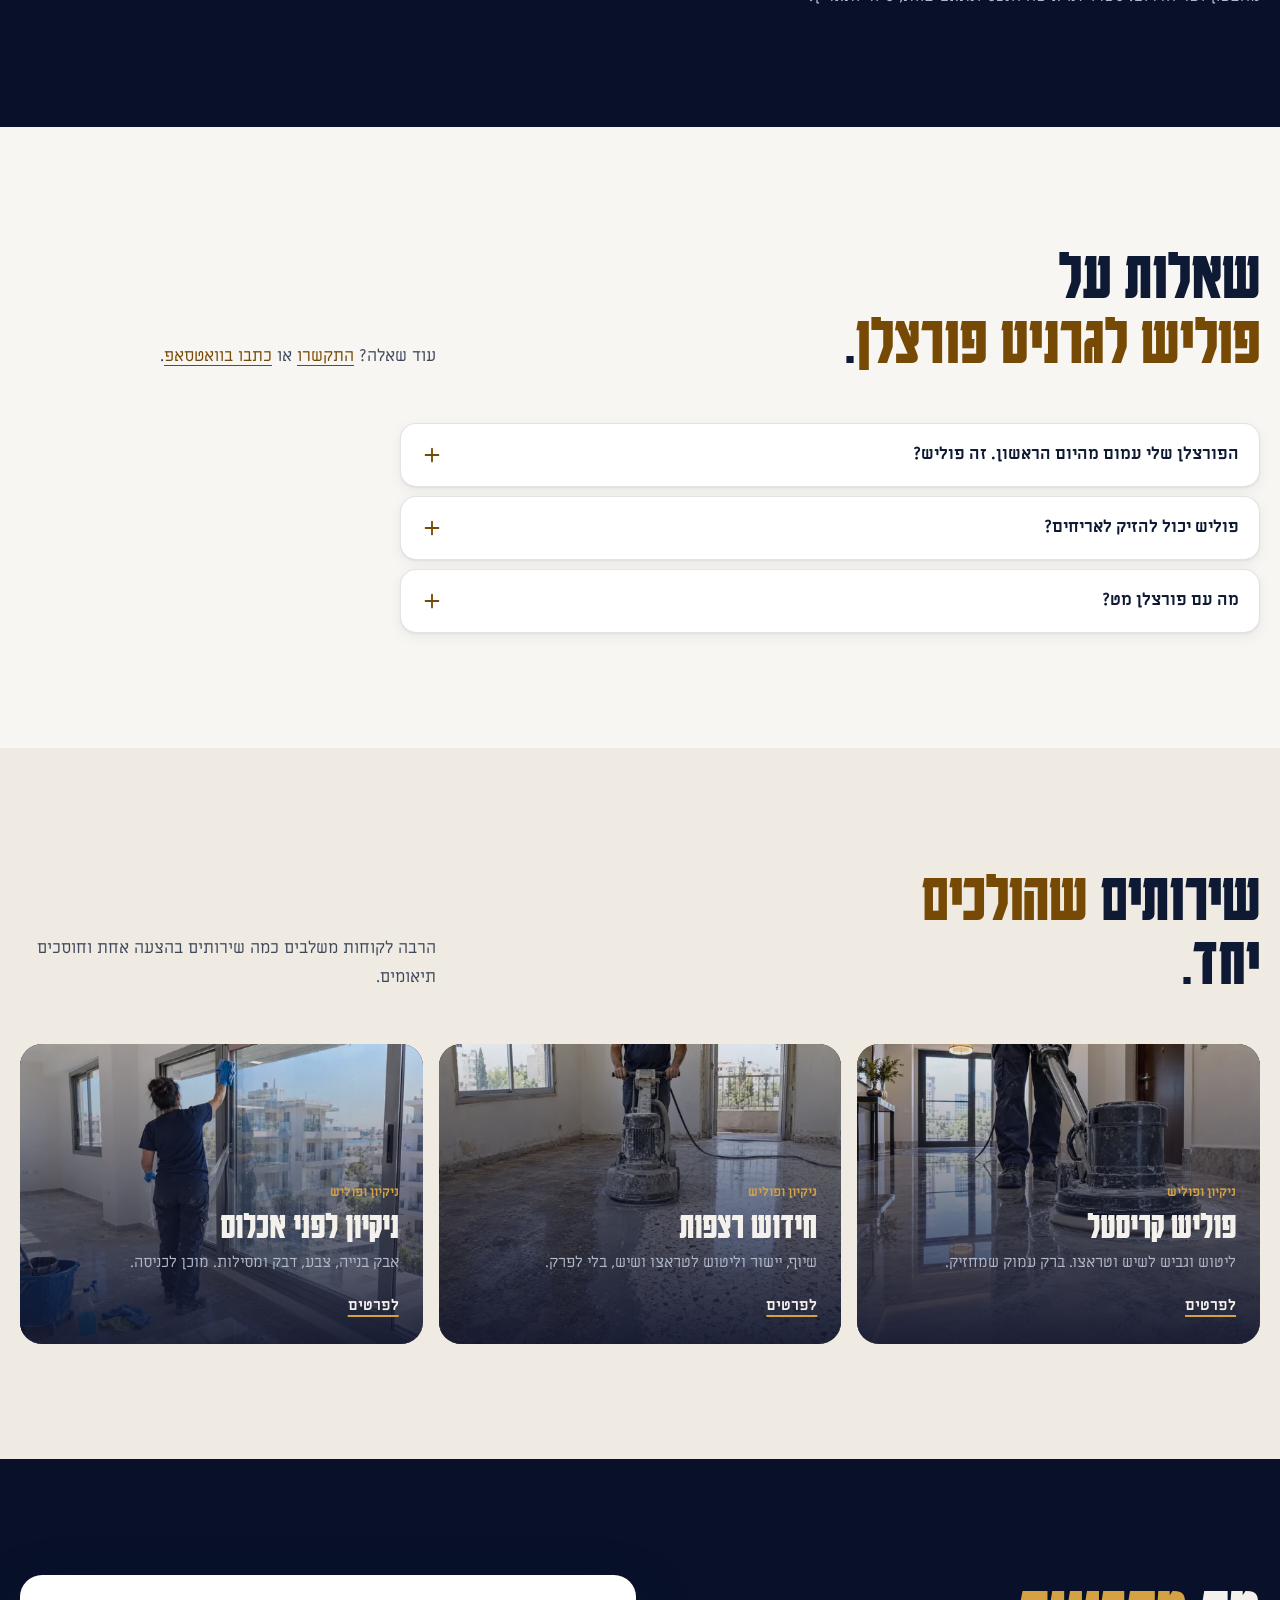
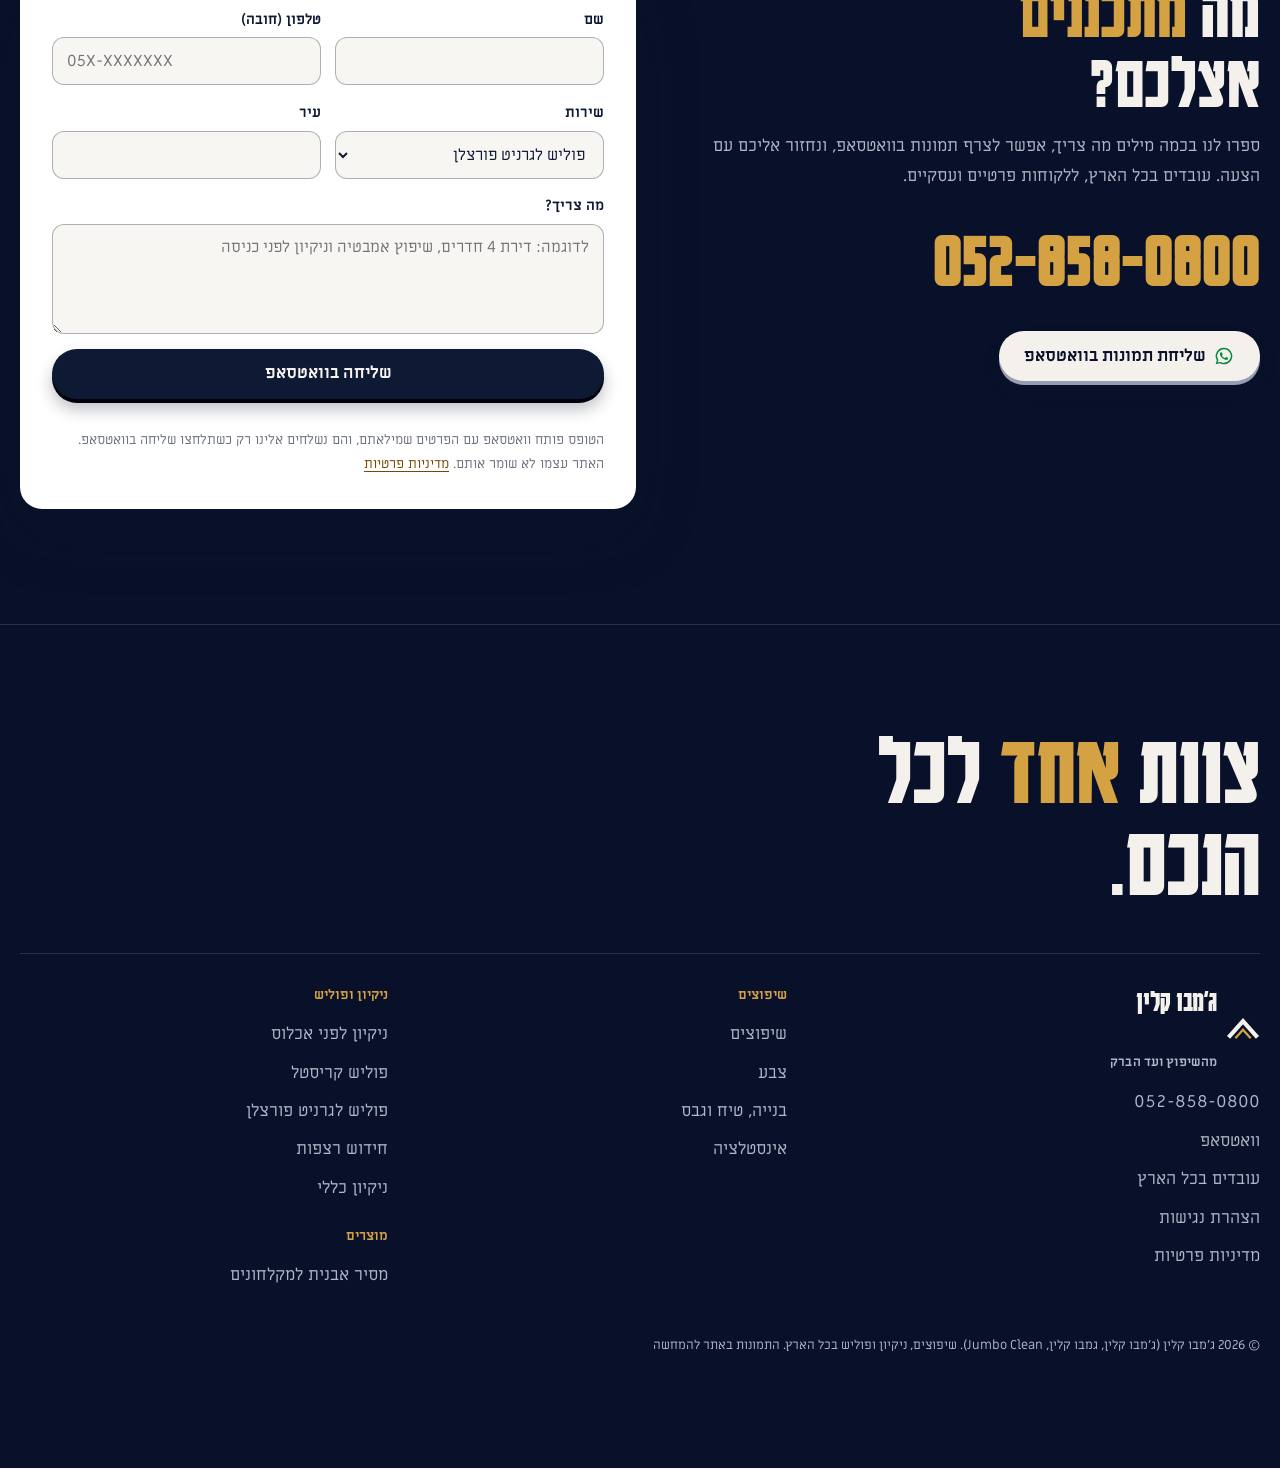
<file: polish-granit-porselan/index.html>
<!doctype html>
<html lang="he" dir="rtl">
<head>
<meta charset="utf-8">
<meta name="viewport" content="width=device-width, initial-scale=1">
<title>פוליש לגרניט פורצלן, ניקוי עומק וברק | ג&#x27;מבו קלין Jumbo Clean</title>
<meta name="description" content="פוליש לגרניט פורצלן: הסרת עמימות, שאריות רובה וכתמים, ליטוש והחזרת ברק לאריחים. בכל הארץ. 052-858-0800">
<meta name="theme-color" content="#141a33">
<link rel="canonical" href="https://jumbo-clean.co.il/polish-granit-porselan/">
<meta property="og:title" content="פוליש לגרניט פורצלן, ניקוי עומק וברק | ג&#x27;מבו קלין Jumbo Clean">
<meta property="og:description" content="פוליש לגרניט פורצלן: הסרת עמימות, שאריות רובה וכתמים, ליטוש והחזרת ברק לאריחים. בכל הארץ. 052-858-0800">
<meta property="og:image" content="https://jumbo-clean.co.il/assets/og.jpg">
<meta property="og:url" content="https://jumbo-clean.co.il/polish-granit-porselan/">
<meta property="og:type" content="website">
<meta property="og:site_name" content="ג'מבו קלין Jumbo Clean">
<meta property="og:locale" content="he_IL">
<meta name="twitter:card" content="summary_large_image">
<link rel="icon" href="data:image/svg+xml,%3Csvg xmlns='http://www.w3.org/2000/svg' viewBox='0 0 40 40'%3E%3Cpath d='M4 30 L20 12 L36 30' fill='none' stroke='%231b2552' stroke-width='6'/%3E%3Cpath d='M12 31 L20 22 L28 31' fill='none' stroke='%23c9962e' stroke-width='3.5'/%3E%3Cpath d='M33 2 Q33 9 40 9 Q33 9 33 16 Q33 9 26 9 Q33 9 33 2Z' fill='%23c9962e'/%3E%3C/svg%3E">
<link rel="preload" as="image" href="../assets/img/porcelain-1200.webp" imagesrcset="../assets/img/porcelain-640.webp 640w, ../assets/img/porcelain-1200.webp 1200w, ../assets/img/porcelain-1800.webp 1800w" imagesizes="(max-width: 900px) 100vw, 50vw" fetchpriority="high">
<link rel="preconnect" href="https://fonts.googleapis.com">
<link rel="preconnect" href="https://fonts.gstatic.com" crossorigin>
<link href="https://fonts.googleapis.com/css2?family=Karantina:wght@400;700&family=Miriam+Libre:wght@400;700&display=swap" rel="stylesheet">
<link rel="stylesheet" href="../site.css">
<script>document.documentElement.classList.add('js');(function(){try{var p=JSON.parse(localStorage.getItem('jc_a11y_v1'));if(!p||p.v!==1)return;var c=document.documentElement.classList;[115,130,150].forEach(function(t){c.toggle('a11y-text-'+t,p.text===t)});[16,20].forEach(function(l){c.toggle('a11y-lines-'+l,p.lines===l)});['high','invert','mono'].forEach(function(k){c.toggle('a11y-contrast-'+k,p.contrast===k)});['links','heads','font','cursor','motion'].forEach(function(k){c.toggle('a11y-'+k,!!p[k])})}catch(e){}})()</script>
<script type="application/ld+json">{"@context": "https://schema.org", "@graph": [{"@type": "Service", "name": "פוליש לגרניט פורצלן", "serviceType": "פוליש לגרניט פורצלן", "description": "פוליש לגרניט פורצלן: הסרת עמימות, שאריות רובה וכתמים, ליטוש והחזרת ברק לאריחים. בכל הארץ. 052-858-0800", "url": "https://jumbo-clean.co.il/polish-granit-porselan/", "provider": {"@id": "https://jumbo-clean.co.il/#business"}, "areaServed": {"@type": "Country", "name": "ישראל"}, "image": "https://jumbo-clean.co.il/assets/img/porcelain-1200.webp"}, {"@type": "HomeAndConstructionBusiness", "@id": "https://jumbo-clean.co.il/#business", "name": "ג׳מבו קלין", "alternateName": ["Jumbo Clean", "ג'מבו קלין", "גמבו קלין", "ג'מבו קלין שיפוצים", "ג׳מבו קלין שיפוצים"], "url": "https://jumbo-clean.co.il/", "telephone": "+972-52-858-0800", "image": "https://jumbo-clean.co.il/assets/og.jpg", "logo": "https://jumbo-clean.co.il/assets/logo-480.webp", "description": "שיפוצים לדירות ולמשרדים: צבע, בנייה וטיח ואינסטלציה, וגם ניקיון לפני אכלוס, פוליש קריסטל, פוליש לגרניט פורצלן וחידוש רצפות. בכל הארץ.", "areaServed": {"@type": "Country", "name": "ישראל"}, "knowsLanguage": "he"}, {"@type": "FAQPage", "mainEntity": [{"@type": "Question", "name": "הפורצלן שלי עמום מהיום הראשון. זה פוליש?", "acceptedAnswer": {"@type": "Answer", "text": "לרוב זו שכבת רובה ומלט שנשארה מההתקנה. ניקוי עומק מסיר אותה ומחזיר את הברק."}}, {"@type": "Question", "name": "פוליש יכול להזיק לאריחים?", "acceptedAnswer": {"@type": "Answer", "text": "לא כשעובדים עם הדיסקים והחומרים הנכונים לפורצלן. אנחנו בודקים קודם על אריח בפינה."}}, {"@type": "Question", "name": "מה עם פורצלן מט?", "acceptedAnswer": {"@type": "Answer", "text": "גם פורצלן מט מתלכלך ומתעמעם. מנקים אותו לעומק בלי להפוך אותו למבריק."}}]}, {"@type": "BreadcrumbList", "itemListElement": [{"@type": "ListItem", "position": 1, "name": "ראשי", "item": "https://jumbo-clean.co.il/"}, {"@type": "ListItem", "position": 2, "name": "פוליש לגרניט פורצלן", "item": "https://jumbo-clean.co.il/polish-granit-porselan/"}]}]}</script>
</head>
<body>
<a class="skip" href="#main">דילוג לתוכן הראשי</a>
<svg width="0" height="0" style="position:absolute" aria-hidden="true">
<symbol id="i-phone" viewBox="0 0 24 24"><path fill="none" stroke="currentColor" stroke-width="1.9" stroke-linejoin="round" d="M5 3.5h3.5l1.7 4.3-2.2 1.4a11 11 0 0 0 6.8 6.8l1.4-2.2 4.3 1.7V19a1.5 1.5 0 0 1-1.5 1.5A16.5 16.5 0 0 1 3.5 5 1.5 1.5 0 0 1 5 3.5z"/></symbol>
<symbol id="i-wa" viewBox="0 0 24 24"><path fill="currentColor" d="M12 2a10 10 0 0 0-8.6 15.1L2 22l5-1.3A10 10 0 1 0 12 2zm0 18.2a8.2 8.2 0 0 1-4.2-1.15l-.3-.18-3 .78.8-2.9-.2-.3A8.2 8.2 0 1 1 12 20.2zm4.5-6.1c-.25-.12-1.46-.72-1.69-.8-.23-.08-.39-.12-.55.12-.16.25-.63.8-.78.97-.14.16-.29.18-.53.06a6.7 6.7 0 0 1-3.3-2.9c-.25-.43.25-.4.71-1.33.08-.16.04-.3-.02-.42-.06-.12-.55-1.33-.76-1.82-.2-.48-.4-.41-.55-.42h-.47a.9.9 0 0 0-.65.3 2.7 2.7 0 0 0-.85 2.02 4.7 4.7 0 0 0 1 2.5 10.8 10.8 0 0 0 4.13 3.65c1.54.66 2.14.72 2.9.6.47-.07 1.46-.6 1.66-1.17.2-.58.2-1.07.15-1.17-.07-.1-.23-.16-.47-.28z"/></symbol>
<symbol id="i-arrow" viewBox="0 0 24 24"><path fill="none" stroke="currentColor" stroke-width="1.9" stroke-linecap="round" stroke-linejoin="round" d="M19 12H5m5-5l-5 5 5 5"/></symbol>
<symbol id="i-down" viewBox="0 0 24 24"><path fill="none" stroke="currentColor" stroke-width="2" stroke-linecap="round" stroke-linejoin="round" d="M6 9l6 6 6-6"/></symbol>
<symbol id="i-check" viewBox="0 0 24 24"><circle cx="12" cy="12" r="10" fill="none" stroke="currentColor" stroke-width="1.6"/><path fill="none" stroke="currentColor" stroke-width="2" stroke-linecap="round" stroke-linejoin="round" d="M7.5 12.3l3 3 6-6.3"/></symbol>
<symbol id="i-plus" viewBox="0 0 24 24"><path fill="none" stroke="currentColor" stroke-width="2" stroke-linecap="round" d="M12 5v14M5 12h14"/></symbol>
<symbol id="i-spark" viewBox="0 0 18 18"><path d="M9 0Q9 9 18 9Q9 9 9 18Q9 9 0 9Q9 9 9 0Z"/></symbol>
<symbol id="i-menu" viewBox="0 0 24 24"><path fill="none" stroke="currentColor" stroke-width="2" stroke-linecap="round" d="M4 7h16M4 12h16M4 17h10"/></symbol>
<symbol id="i-x" viewBox="0 0 24 24"><path fill="none" stroke="currentColor" stroke-width="2" stroke-linecap="round" d="M6 6l12 12M18 6L6 18"/></symbol>
<symbol id="i-pin" viewBox="0 0 24 24"><path fill="none" stroke="currentColor" stroke-width="2" stroke-linejoin="round" d="M12 21s-7-6.2-7-11.5a7 7 0 0 1 14 0C19 14.8 12 21 12 21z"/><circle cx="12" cy="9.5" r="2.4" fill="none" stroke="currentColor" stroke-width="2"/></symbol>
<symbol id="i-drag" viewBox="0 0 24 24"><path fill="none" stroke="currentColor" stroke-width="2.2" stroke-linecap="round" stroke-linejoin="round" d="M9 7l-5 5 5 5M15 7l5 5-5 5"/></symbol>
<symbol id="i-roof" viewBox="0 0 40 28"><path d="M3 25 L20 6 L37 25" fill="none" stroke-width="5" style="stroke:var(--roof-1)"/><path d="M11 26 L20 16 L29 26" fill="none" stroke-width="2.6" style="stroke:var(--roof-2)"/></symbol>
</svg>
<header class="nav">
  <div class="nav-bar">
    <a class="mark" href="../" aria-label="ג׳מבו קלין, דף הבית"><svg viewBox="0 0 40 28" aria-hidden="true"><use href="#i-roof"/></svg><span class="mark-t"><b>ג׳מבו קלין</b><small>מהשיפוץ ועד הברק</small></span></a>
    <nav class="nav-links" aria-label="ראשי">
      <details><summary>שירותים</summary>
        <div class="mega"><div class="mega-col"><p class="menu-h">שיפוצים</p><a href="../shiputzim/"><b>שיפוצים</b><span>שיפוץ דירה או משרד, מהפירוק ועד המסירה</span></a><a href="../tzeva/"><b>צבע</b><span>צביעת דירות, משרדים וחדרי מדרגות</span></a><a href="../bniya-vetiach/"><b>בנייה, טיח וגבס</b><span>קירות, מחיצות, טיח ותיקוני בנייה</span></a><a href="../instalatzia/"><b>אינסטלציה</b><span>צנרת, נקודות מים וניקוז בשיפוץ</span></a></div><div class="mega-col"><p class="menu-h">ניקיון ופוליש</p><a href="../nikayon-lifnei-iklus/"><b>ניקיון לפני אכלוס</b><span>דירה חדשה או אחרי שיפוץ, מוכנה לכניסה</span></a><a href="../polish-kristal/"><b>פוליש קריסטל</b><span>ברק עמוק לשיש וטראצו</span></a><a href="../polish-granit-porselan/" aria-current="page"><b>פוליש לגרניט פורצלן</b><span>ניקוי עומק וברק לאריחי פורצלן</span></a><a href="../chidush-ritzpot/"><b>חידוש רצפות</b><span>ליטוש וחידוש לטראצו ושיש ישנים</span></a><a href="../nikayon-klali/"><b>ניקיון כללי</b><span>ניקיון יסודי לבתים ולמשרדים</span></a></div></div>
      </details>
      <a href="../mesir-avnit/" class="nav-new">מסיר אבנית <span>חדש</span></a>
      <a href="../#process">איך עובדים</a>
      <a href="../#faq">שאלות</a>
      <a href="#contact">צור קשר</a>
    </nav>
    <button class="icon-btn nav-menu" type="button" data-sheet aria-expanded="false" aria-controls="sheet"><svg aria-hidden="true"><use href="#i-menu"/></svg><span class="sr">תפריט</span></button>
    <a class="btn btn-gold btn-call" href="tel:0528580800" aria-label="התקשרו 052-858-0800"><svg aria-hidden="true"><use href="#i-phone"/></svg><span class="num">052-858-0800</span></a>
  </div>
</header>
<div class="sheet" id="sheet" role="dialog" aria-modal="true" aria-label="תפריט" hidden>
  <button class="icon-btn sheet-close" type="button" data-sheet><svg aria-hidden="true"><use href="#i-x"/></svg><span class="sr">סגירה</span></button>
  <p class="menu-h">שירותים</p><a href="../shiputzim/">שיפוצים</a><a href="../tzeva/">צבע</a><a href="../bniya-vetiach/">בנייה, טיח וגבס</a><a href="../instalatzia/">אינסטלציה</a><a href="../nikayon-lifnei-iklus/">ניקיון לפני אכלוס</a><a href="../polish-kristal/">פוליש קריסטל</a><a href="../polish-granit-porselan/">פוליש לגרניט פורצלן</a><a href="../chidush-ritzpot/">חידוש רצפות</a><a href="../nikayon-klali/">ניקיון כללי</a>
  <p class="menu-h">מוצרים</p><a href="../mesir-avnit/">מסיר אבנית למקלחונים</a>
  <p class="menu-h">עוד</p><a href="../#process">איך עובדים</a><a href="../#faq">שאלות</a><a href="#contact">צור קשר</a>
</div>
<main id="main" tabindex="-1">
<section class="s-hero night">
  <div class="grainient" aria-hidden="true"></div>
  <div class="wrap s-hero-grid">
    <div>
      <nav class="crumbs" aria-label="פירורי לחם"><a href="../">ראשי</a><span aria-hidden="true">/</span><span>ניקיון ופוליש</span><span aria-hidden="true">/</span><span aria-current="page">פוליש לגרניט פורצלן</span></nav>
      <span class="tag" style="margin-top:1rem"><svg aria-hidden="true"><use href="#i-pin"/></svg>פוליש לגרניט פורצלן בכל הארץ</span>
      <h1 data-split>הפורצלן<br>שוב <em>מבריק</em>.</h1>
      <p class="lead" data-words>גרניט פורצלן נראה מבריק ביום הראשון, ואחר כך מתעמעם משאריות רובה, חומרי ניקוי וליכלוך שנכנס לנקבוביות. ניקוי עומק וליטוש מחזירים את המראה המקורי, בלי להחליף אריח אחד.</p>
      <div class="cta-row">
        <a class="btn btn-gold" href="tel:0528580800" data-magnet><svg aria-hidden="true"><use href="#i-phone"/></svg><span class="num">052-858-0800</span></a>
        <a class="btn btn-ghost" href="#contact"><svg aria-hidden="true"><use href="#i-wa"/></svg>הצעת מחיר</a>
      </div>
    </div>
    <div class="s-photo"><img src="../assets/img/porcelain-1200.webp" srcset="../assets/img/porcelain-640.webp 640w, ../assets/img/porcelain-1200.webp 1200w, ../assets/img/porcelain-1800.webp 1800w" sizes="(max-width: 900px) 100vw, 50vw" width="1800" height="1196" alt="פוליש לגרניט פורצלן" fetchpriority="high"></div>
  </div>
</section>
<div class="marquee" role="region" aria-label="השירותים שלנו">
  <button class="marquee-pause" type="button" aria-pressed="false"><span class="sr">עצירת הפס הנע</span><svg class="i-pause" aria-hidden="true" viewBox="0 0 24 24"><path d="M8 5h3v14H8zM13 5h3v14h-3z" fill="currentColor"/></svg><svg class="i-play" aria-hidden="true" viewBox="0 0 24 24"><path d="M16 5L5 12l11 7z" fill="currentColor"/></svg></button>
  <div class="marquee-track"><div><a href="../shiputzim/">שיפוצים<svg aria-hidden="true"><use href="#i-spark"/></svg></a><a href="../tzeva/">צבע<svg aria-hidden="true"><use href="#i-spark"/></svg></a><a href="../bniya-vetiach/">בנייה, טיח וגבס<svg aria-hidden="true"><use href="#i-spark"/></svg></a><a href="../instalatzia/">אינסטלציה<svg aria-hidden="true"><use href="#i-spark"/></svg></a><a href="../nikayon-lifnei-iklus/">ניקיון לפני אכלוס<svg aria-hidden="true"><use href="#i-spark"/></svg></a><a href="../polish-kristal/">פוליש קריסטל<svg aria-hidden="true"><use href="#i-spark"/></svg></a><a href="../polish-granit-porselan/">פוליש לגרניט פורצלן<svg aria-hidden="true"><use href="#i-spark"/></svg></a><a href="../chidush-ritzpot/">חידוש רצפות<svg aria-hidden="true"><use href="#i-spark"/></svg></a><a href="../nikayon-klali/">ניקיון כללי<svg aria-hidden="true"><use href="#i-spark"/></svg></a></div><div aria-hidden="true"><a tabindex="-1" href="../shiputzim/">שיפוצים<svg aria-hidden="true"><use href="#i-spark"/></svg></a><a tabindex="-1" href="../tzeva/">צבע<svg aria-hidden="true"><use href="#i-spark"/></svg></a><a tabindex="-1" href="../bniya-vetiach/">בנייה, טיח וגבס<svg aria-hidden="true"><use href="#i-spark"/></svg></a><a tabindex="-1" href="../instalatzia/">אינסטלציה<svg aria-hidden="true"><use href="#i-spark"/></svg></a><a tabindex="-1" href="../nikayon-lifnei-iklus/">ניקיון לפני אכלוס<svg aria-hidden="true"><use href="#i-spark"/></svg></a><a tabindex="-1" href="../polish-kristal/">פוליש קריסטל<svg aria-hidden="true"><use href="#i-spark"/></svg></a><a tabindex="-1" href="../polish-granit-porselan/">פוליש לגרניט פורצלן<svg aria-hidden="true"><use href="#i-spark"/></svg></a><a tabindex="-1" href="../chidush-ritzpot/">חידוש רצפות<svg aria-hidden="true"><use href="#i-spark"/></svg></a><a tabindex="-1" href="../nikayon-klali/">ניקיון כללי<svg aria-hidden="true"><use href="#i-spark"/></svg></a></div></div>
</div>
<section class="section paper">
  <div class="wrap">
    <div class="head"><h2 data-split>מה <em>כולל</em><br>השירות.</h2><p class="lead" data-words>זו רשימת הבסיס. בסיור בנכס נתאים אותה בדיוק למה שאתם צריכים.</p></div>
    <div class="incl">
      <ul class="checks"><li data-reveal style="--d:0"><svg aria-hidden="true"><use href="#i-check"/></svg>ניקוי עומק במכונה</li><li data-reveal style="--d:1"><svg aria-hidden="true"><use href="#i-check"/></svg>הסרת שאריות רובה ומלט</li><li data-reveal style="--d:0"><svg aria-hidden="true"><use href="#i-check"/></svg>הסרת שכבות חומרי ניקוי</li><li data-reveal style="--d:1"><svg aria-hidden="true"><use href="#i-check"/></svg>ליטוש והחזרת ברק</li><li data-reveal style="--d:0"><svg aria-hidden="true"><use href="#i-check"/></svg>ניקוי ואיטום פוגות</li><li data-reveal style="--d:1"><svg aria-hidden="true"><use href="#i-check"/></svg>פורצלן מבריק ומט</li><li data-reveal style="--d:0"><svg aria-hidden="true"><use href="#i-check"/></svg>דירות, משרדים וחנויות</li><li data-reveal style="--d:1"><svg aria-hidden="true"><use href="#i-check"/></svg>המלצות לחומרי ניקוי מתאימים</li></ul>
      <div class="side-card" data-reveal><h3>מתאים במיוחד ל־</h3><ul><li><svg aria-hidden="true"><use href="#i-spark"/></svg>רצפה עמומה אחרי שיפוץ</li><li><svg aria-hidden="true"><use href="#i-spark"/></svg>אריחים שנראים מלוכלכים גם אחרי שטיפה</li><li><svg aria-hidden="true"><use href="#i-spark"/></svg>פוגות כהות</li><li><svg aria-hidden="true"><use href="#i-spark"/></svg>חללים מסחריים</li></ul>
        <p>לקוחות פרטיים ועסקיים, בכל הארץ.</p>
        <div class="cta-row"><a class="btn btn-gold" href="#contact" data-magnet>לקבלת הצעה</a></div></div>
    </div>
  </div>
</section>
<section class="section alt paper"><div class="wrap"><div class="ba-wrap">
  <div class="ba" data-reveal>
    <img src="../assets/img/porcelain-before-1200.webp" srcset="../assets/img/porcelain-before-640.webp 640w, ../assets/img/porcelain-before-1200.webp 1200w, ../assets/img/porcelain-before-1800.webp 1800w" sizes="(max-width: 900px) 100vw, 60vw" width="1800" height="1196" alt="רצפת פורצלן לפני ניקוי עומק ופוליש ואחריו, לפני" loading="lazy" decoding="async">
    <img class="ba-after" src="../assets/img/porcelain-after-1200.webp" srcset="../assets/img/porcelain-after-640.webp 640w, ../assets/img/porcelain-after-1200.webp 1200w, ../assets/img/porcelain-after-1800.webp 1800w" sizes="(max-width: 900px) 100vw, 60vw" width="1800" height="1196" alt="רצפת פורצלן לפני ניקוי עומק ופוליש ואחריו, אחרי" loading="lazy" decoding="async">
    <span class="ba-line" aria-hidden="true"></span>
    <span class="ba-knob" aria-hidden="true"><i></i><i></i><i></i></span>
    <span class="ba-label l">לפני</span><span class="ba-label r">אחרי פוליש</span>
    <span class="ba-done" aria-hidden="true">מבריק.</span>
    <input type="range" min="0" max="100" value="50" aria-label="השוואה: רצפת פורצלן לפני ניקוי עומק ופוליש ואחריו">
  </div>
  <div class="ba-copy">
    <h2 data-split>עמום. <em>מבריק</em>.</h2>
    <p class="lead" data-words>אותה רצפת פורצלן לפני ניקוי עומק ופוליש ואחריו. משכו את הידית שמאלה עד הסוף.</p>
  </div>
</div></div></section>
<section class="section paper">
  <div class="wrap">
    <div class="head"><h2 data-split>איך זה <em>עובד</em>.</h2><p class="lead" data-words>ארבעה שלבים, בלי הפתעות. בכל שלב אתם יודעים מה קורה.</p></div>
    <ol class="steps" style="list-style:none;margin:0;padding:0"><li class="step" data-reveal style="--d:0"><span class="n">1</span><h3>בדיקה</h3><p>מזהים אם הפורצלן מבריק או מט ומה גורם לעמימות.</p></li><li class="step" data-reveal style="--d:1"><span class="n">2</span><h3>ניקוי עומק</h3><p>חומר ומכונה שמוציאים ליכלוך מהנקבוביות.</p></li><li class="step" data-reveal style="--d:2"><span class="n">3</span><h3>ליטוש</h3><p>ליטוש שמחזיר ברק אחיד לכל השטח.</p></li><li class="step" data-reveal style="--d:3"><span class="n">4</span><h3>פוגות</h3><p>ניקוי ואיטום פוגות לפי הצורך.</p></li></ol>
  </div>
</section>
<section class="section night" id="regions">
  <div class="wrap region-band">
    <div><h2 data-split>עובדים <em>בכל</em><br>הארץ.</h2>
      <p>מהצפון ועד הדרום. ספרו לנו איפה הנכס ונתאם צוות, סיור ותאריך.</p></div>
    <ul class="regions" data-reveal><li>הצפון והגליל</li><li>חיפה והקריות</li><li>השרון</li><li>גוש דן ותל אביב</li><li>השפלה</li><li>ירושלים והסביבה</li><li>הדרום ובאר שבע</li><li>יהודה ושומרון</li></ul>
  </div>
</section>
<section class="section paper" id="faq">
  <div class="wrap">
    <div class="head"><h2 data-split>שאלות על<br><em>פוליש לגרניט פורצלן</em>.</h2><p>עוד שאלה? <a class="link" href="tel:0528580800">התקשרו</a> או <a class="link" href="https://wa.me/972528580800" target="_blank" rel="noopener">כתבו בוואטסאפ<span class="sr"> (נפתח בחלון חדש)</span></a>.</p></div>
    <div class="faq"><details data-reveal><summary>הפורצלן שלי עמום מהיום הראשון. זה פוליש?<svg aria-hidden="true"><use href="#i-plus"/></svg></summary><p>לרוב זו שכבת רובה ומלט שנשארה מההתקנה. ניקוי עומק מסיר אותה ומחזיר את הברק.</p></details><details data-reveal><summary>פוליש יכול להזיק לאריחים?<svg aria-hidden="true"><use href="#i-plus"/></svg></summary><p>לא כשעובדים עם הדיסקים והחומרים הנכונים לפורצלן. אנחנו בודקים קודם על אריח בפינה.</p></details><details data-reveal><summary>מה עם פורצלן מט?<svg aria-hidden="true"><use href="#i-plus"/></svg></summary><p>גם פורצלן מט מתלכלך ומתעמעם. מנקים אותו לעומק בלי להפוך אותו למבריק.</p></details></div>
  </div>
</section>
<section class="section alt paper">
  <div class="wrap">
    <div class="head"><h2 data-split>שירותים <em>שהולכים</em><br>יחד.</h2><p>הרבה לקוחות משלבים כמה שירותים בהצעה אחת וחוסכים תיאומים.</p></div>
    <div class="related"><a class="card " href="../polish-kristal/" data-reveal>
  <img src="../assets/img/crystal-1200.webp" srcset="../assets/img/crystal-640.webp 640w, ../assets/img/crystal-1200.webp 1200w, ../assets/img/crystal-1800.webp 1800w" sizes="(max-width: 980px) 100vw, 33vw" width="1800" height="1196" alt="פוליש קריסטל" loading="lazy" decoding="async">
  <div class="card-body"><span class="kicker">ניקיון ופוליש</span><h3>פוליש קריסטל</h3><p>ליטוש וגביש לשיש וטראצו. ברק עמוק שמחזיק.</p><span class="go">לפרטים</span></div>
</a><a class="card " href="../chidush-ritzpot/" data-reveal>
  <img src="../assets/img/terrazzo-1200.webp" srcset="../assets/img/terrazzo-640.webp 640w, ../assets/img/terrazzo-1200.webp 1200w, ../assets/img/terrazzo-1800.webp 1800w" sizes="(max-width: 980px) 100vw, 33vw" width="1800" height="1196" alt="חידוש רצפות" loading="lazy" decoding="async">
  <div class="card-body"><span class="kicker">ניקיון ופוליש</span><h3>חידוש רצפות</h3><p>שיוף, יישור וליטוש לטראצו ושיש, בלי לפרק.</p><span class="go">לפרטים</span></div>
</a><a class="card " href="../nikayon-lifnei-iklus/" data-reveal>
  <img src="../assets/img/premove-1200.webp" srcset="../assets/img/premove-640.webp 640w, ../assets/img/premove-1200.webp 1200w, ../assets/img/premove-1800.webp 1800w" sizes="(max-width: 980px) 100vw, 33vw" width="1800" height="1196" alt="ניקיון לפני אכלוס" loading="lazy" decoding="async">
  <div class="card-body"><span class="kicker">ניקיון ופוליש</span><h3>ניקיון לפני אכלוס</h3><p>אבק בנייה, צבע, דבק ומסילות. מוכן לכניסה.</p><span class="go">לפרטים</span></div>
</a></div>
  </div>
</section>
<section class="section night" id="contact">
  <div class="wrap contact">
    <div>
      <h2 data-split>מה <em>מתכננים</em><br>אצלכם?</h2>
      <p>ספרו לנו בכמה מילים מה צריך, אפשר לצרף תמונות בוואטסאפ, ונחזור אליכם עם הצעה. עובדים בכל הארץ, ללקוחות פרטיים ועסקיים.</p>
      <a class="phone-big num" href="tel:0528580800">052-858-0800</a>
      <div class="cta-row"><a class="btn btn-ghost" href="https://wa.me/972528580800" target="_blank" rel="noopener"><svg aria-hidden="true"><use href="#i-wa"/></svg>שליחת תמונות בוואטסאפ<span class="sr"> (נפתח בחלון חדש)</span></a></div>
    </div>
    <form class="form" id="lead" novalidate>
      <label>שם<input name="name" autocomplete="name"></label>
      <label>טלפון (חובה)<input name="phone" type="tel" inputmode="tel" autocomplete="tel" dir="ltr" required aria-required="true" aria-describedby="phone-err" placeholder="05X-XXXXXXX"><span class="err" id="phone-err" role="alert"></span></label>
      <label>שירות<select name="service"><option>שיפוצים</option><option>צבע</option><option>בנייה, טיח וגבס</option><option>אינסטלציה</option><option>ניקיון לפני אכלוס</option><option>פוליש קריסטל</option><option selected>פוליש לגרניט פורצלן</option><option>חידוש רצפות</option><option>ניקיון כללי</option><option>כמה שירותים / לא בטוח</option></select></label>
      <label>עיר<input name="city" autocomplete="address-level2"></label>
      <label class="full">מה צריך?<textarea name="msg" placeholder="לדוגמה: דירת 4 חדרים, שיפוץ אמבטיה וניקיון לפני כניסה"></textarea></label>
      <button class="btn btn-ink" type="submit" data-magnet>שליחה בוואטסאפ</button>
      <p class="note">הטופס פותח וואטסאפ עם הפרטים שמילאתם, והם נשלחים אלינו רק כשתלחצו שליחה בוואטסאפ. האתר עצמו לא שומר אותם. <a class="link" href="../privacy/">מדיניות פרטיות</a></p>
    </form>
  </div>
</section>
</main>
<footer class="night foot">
  <div class="wrap">
    <p class="statement">צוות <em>אחד</em> לכל הנכס.</p>
    <div class="foot-grid">
      <div><a class="mark" href="../"><svg viewBox="0 0 40 28" aria-hidden="true"><use href="#i-roof"/></svg><span class="mark-t"><b>ג׳מבו קלין</b><small>מהשיפוץ ועד הברק</small></span></a>
        <ul style="margin-top:1rem"><li><a class="num" href="tel:0528580800">052-858-0800</a></li><li><a href="https://wa.me/972528580800" target="_blank" rel="noopener">וואטסאפ<span class="sr"> (נפתח בחלון חדש)</span></a></li><li><a href="../#regions">עובדים בכל הארץ</a></li><li><a href="../hatzharat-negishut/">הצהרת נגישות</a></li><li><a href="../privacy/">מדיניות פרטיות</a></li></ul></div>
      <div><p class="menu-h">שיפוצים</p><ul><li><a href="../shiputzim/">שיפוצים</a></li><li><a href="../tzeva/">צבע</a></li><li><a href="../bniya-vetiach/">בנייה, טיח וגבס</a></li><li><a href="../instalatzia/">אינסטלציה</a></li></ul></div>
      <div><p class="menu-h">ניקיון ופוליש</p><ul><li><a href="../nikayon-lifnei-iklus/">ניקיון לפני אכלוס</a></li><li><a href="../polish-kristal/">פוליש קריסטל</a></li><li><a href="../polish-granit-porselan/">פוליש לגרניט פורצלן</a></li><li><a href="../chidush-ritzpot/">חידוש רצפות</a></li><li><a href="../nikayon-klali/">ניקיון כללי</a></li></ul><p class="menu-h" style="margin-top:1.25rem">מוצרים</p><ul><li><a href="../mesir-avnit/">מסיר אבנית למקלחונים</a></li></ul></div>
    </div>
    <small>© 2026 ג׳מבו קלין (ג'מבו קלין, גמבו קלין, Jumbo Clean). שיפוצים, ניקיון ופוליש בכל הארץ. התמונות באתר להמחשה</small>
  </div>
</footer>
<nav class="dock" aria-label="יצירת קשר מהירה">
  <a class="btn btn-gold" href="tel:0528580800"><svg aria-hidden="true"><use href="#i-phone"/></svg>התקשרו</a>
  <a class="btn btn-ghost" href="https://wa.me/972528580800" target="_blank" rel="noopener"><svg aria-hidden="true"><use href="#i-wa"/></svg>וואטסאפ<span class="sr"> (נפתח בחלון חדש)</span></a>
</nav>
<button class="a11y-trigger" id="a11y-trigger" type="button" aria-expanded="false" aria-controls="a11y-panel" aria-keyshortcuts="Alt+A"><svg aria-hidden="true" viewBox="0 0 24 24"><circle cx="12" cy="4.2" r="2.2" fill="currentColor"/><path fill="none" stroke="currentColor" stroke-width="2.2" stroke-linecap="round" stroke-linejoin="round" d="M4.5 8.5l7.5 1.5 7.5-1.5M12 10v5m0 0l-3.5 6.5M12 15l3.5 6.5"/></svg><span class="sr">תפריט נגישות (Alt+A)</span></button>
<div class="a11y-panel" id="a11y-panel" role="dialog" aria-modal="true" aria-labelledby="a11y-title" hidden>
  <div class="a11y-head"><p id="a11y-title">התאמות נגישות</p><button class="icon-btn" type="button" data-a11y-close><svg aria-hidden="true"><use href="#i-x"/></svg><span class="sr">סגירת תפריט נגישות</span></button></div>
  <div class="a11y-grid"></div>
  <div class="a11y-foot"><button class="btn btn-line" type="button" data-a11y-reset>איפוס הגדרות</button><a class="link" href="../hatzharat-negishut/">הצהרת נגישות</a></div>
</div>
<div class="sr" id="a11y-live" role="status" aria-live="polite"></div>
<script src="../site.js" defer></script>
<script src="../a11y.js" defer></script>
</body>
</html>
</file>
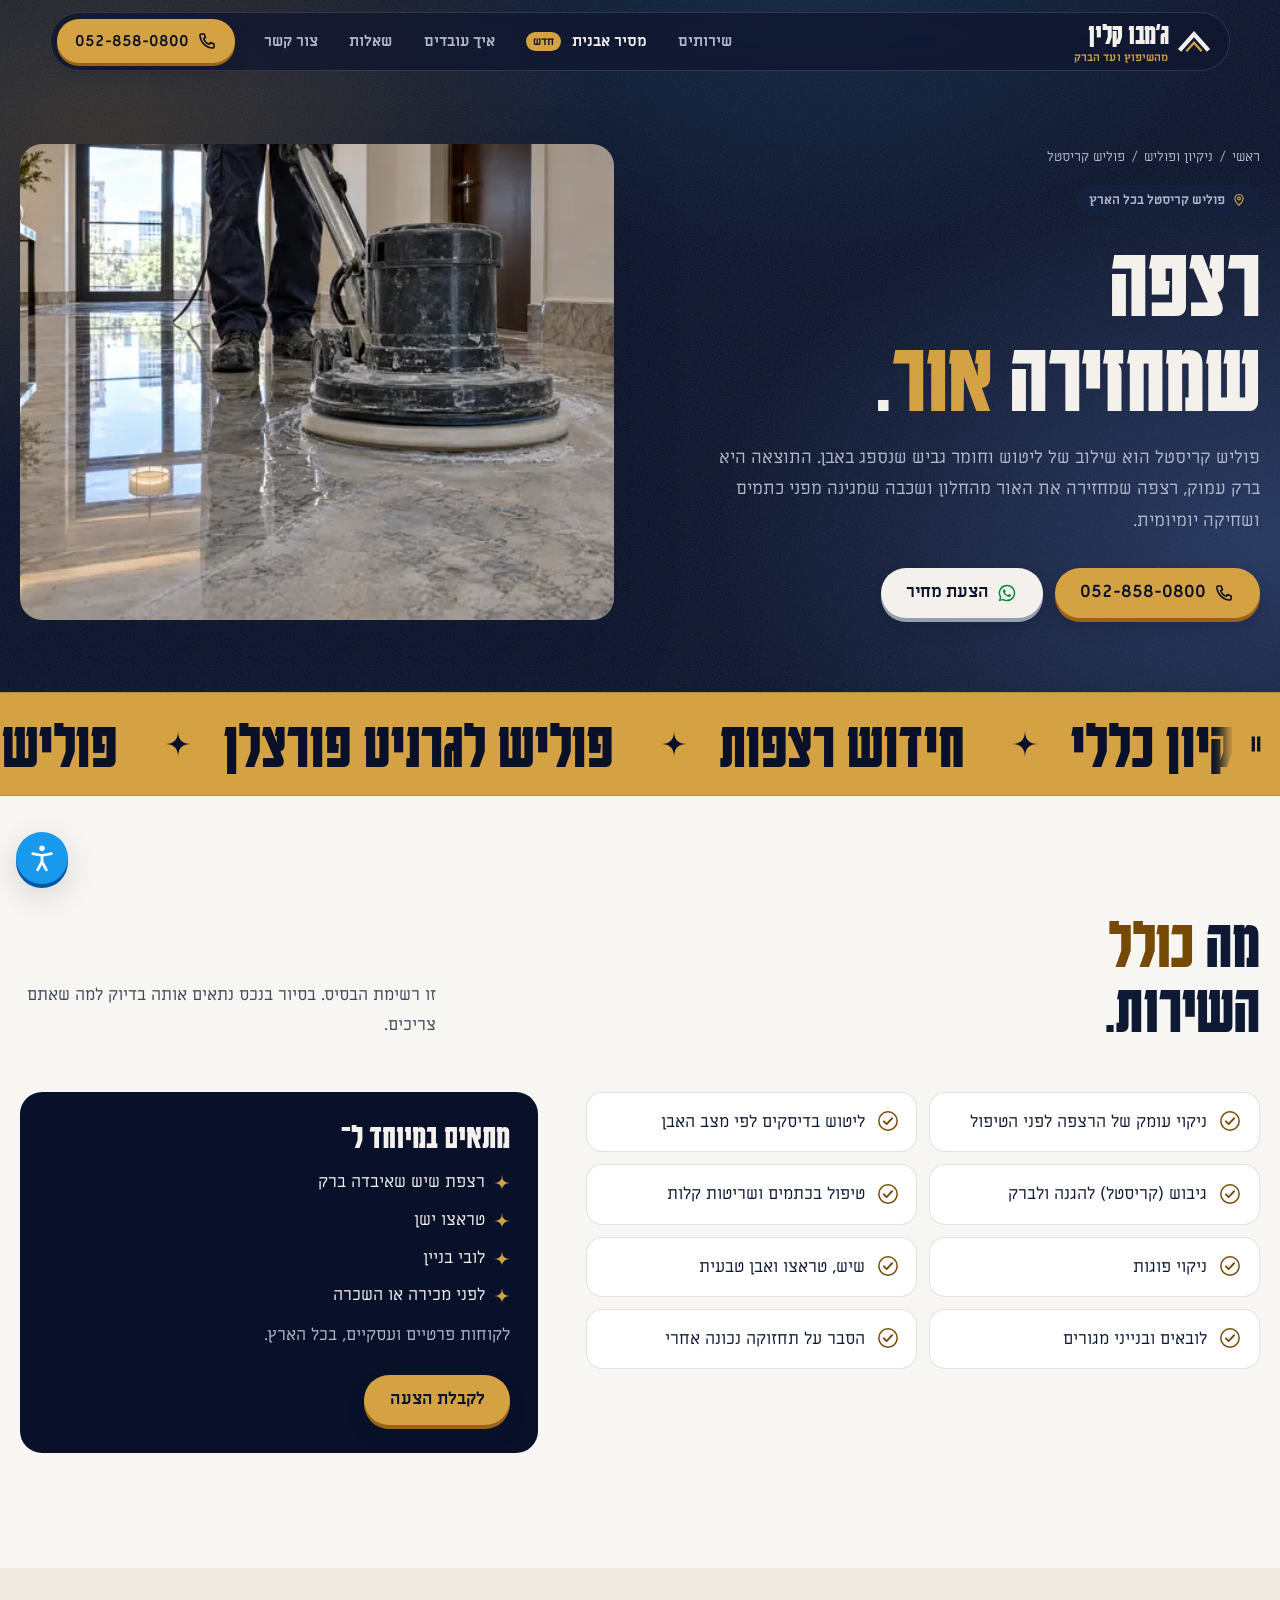
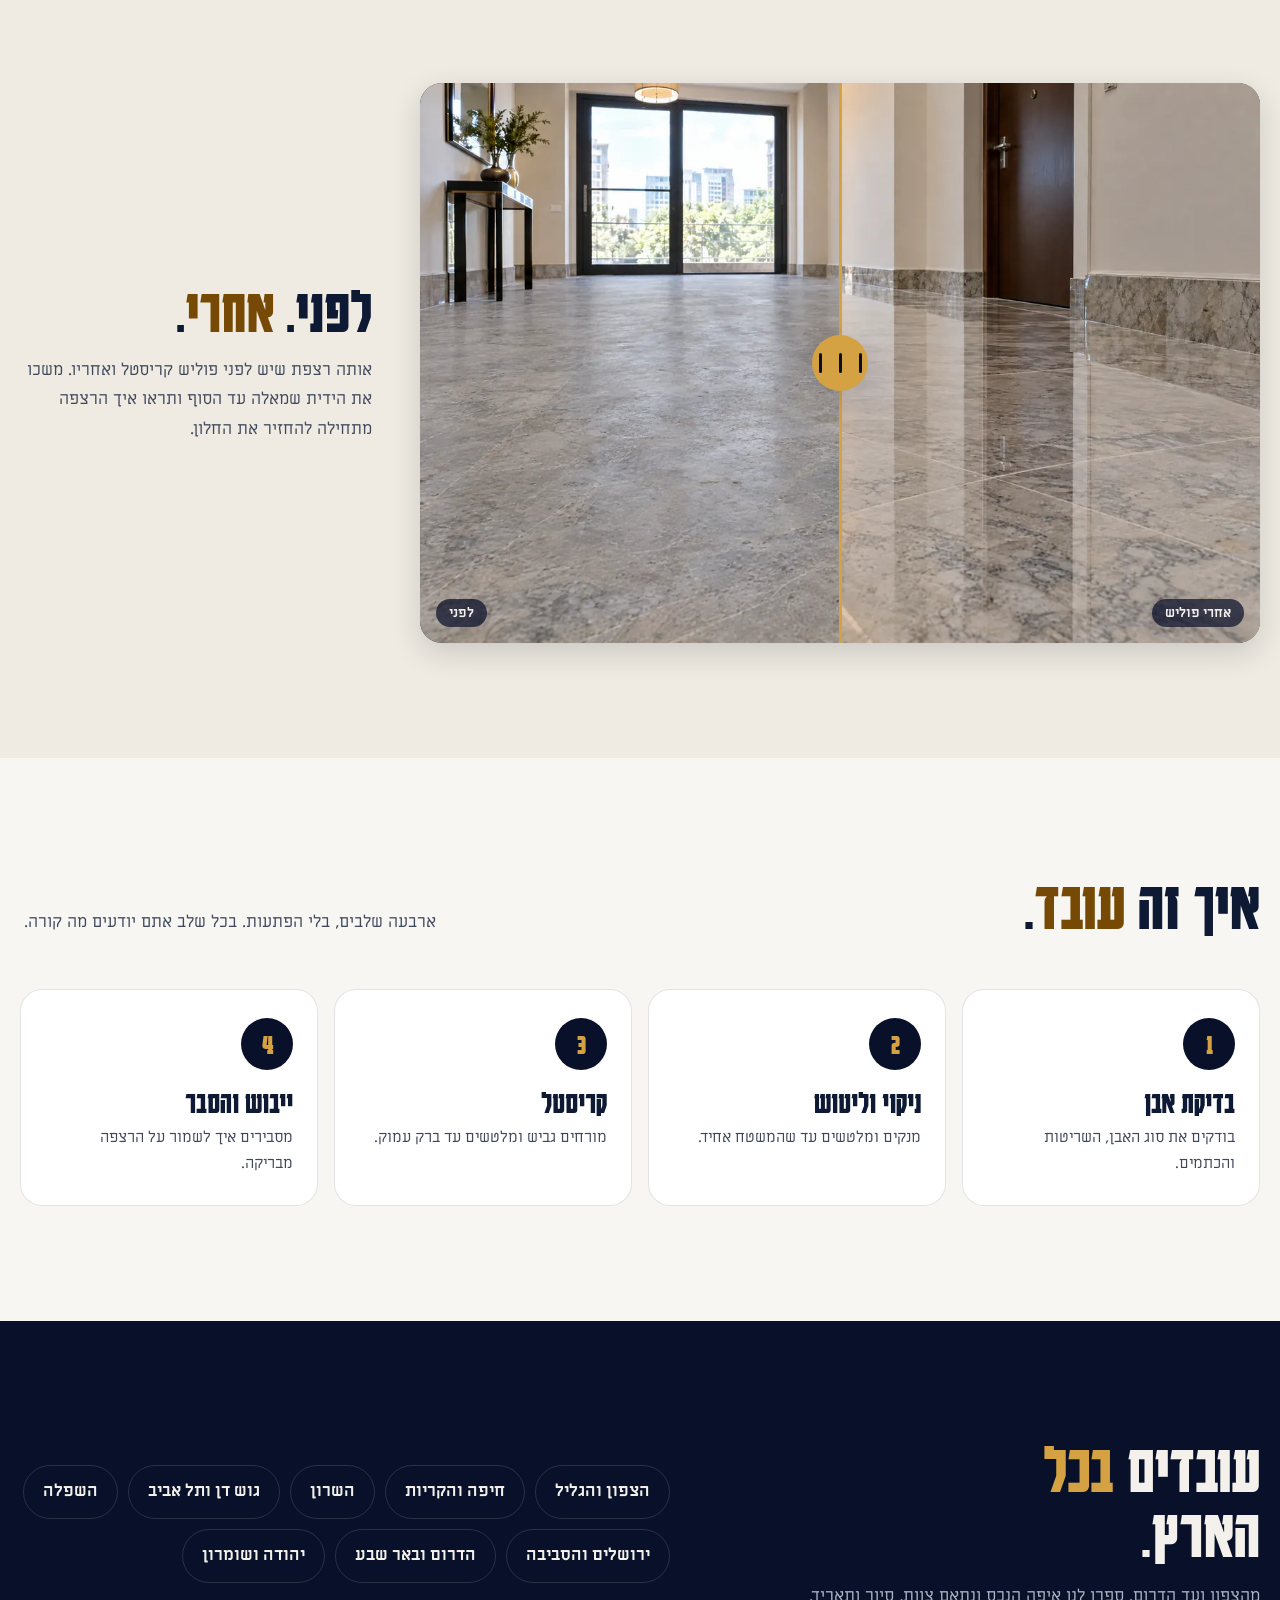
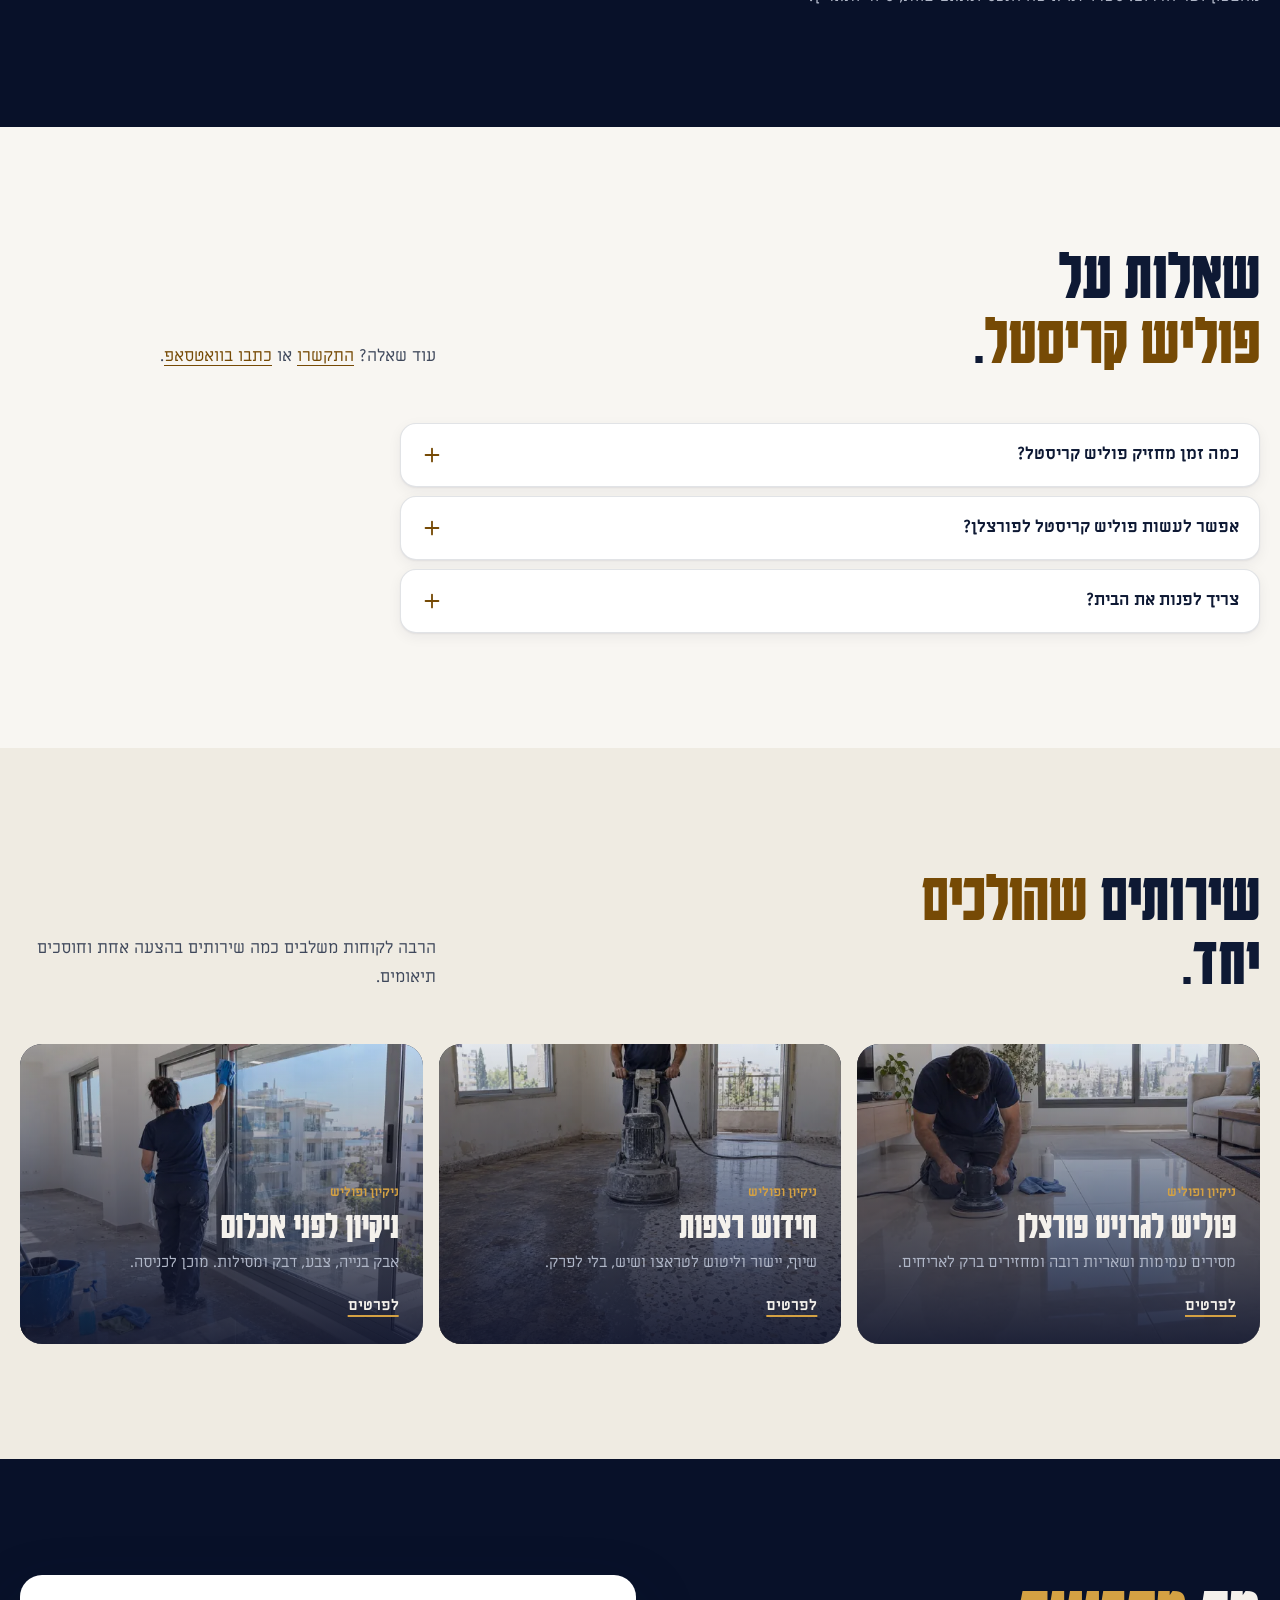
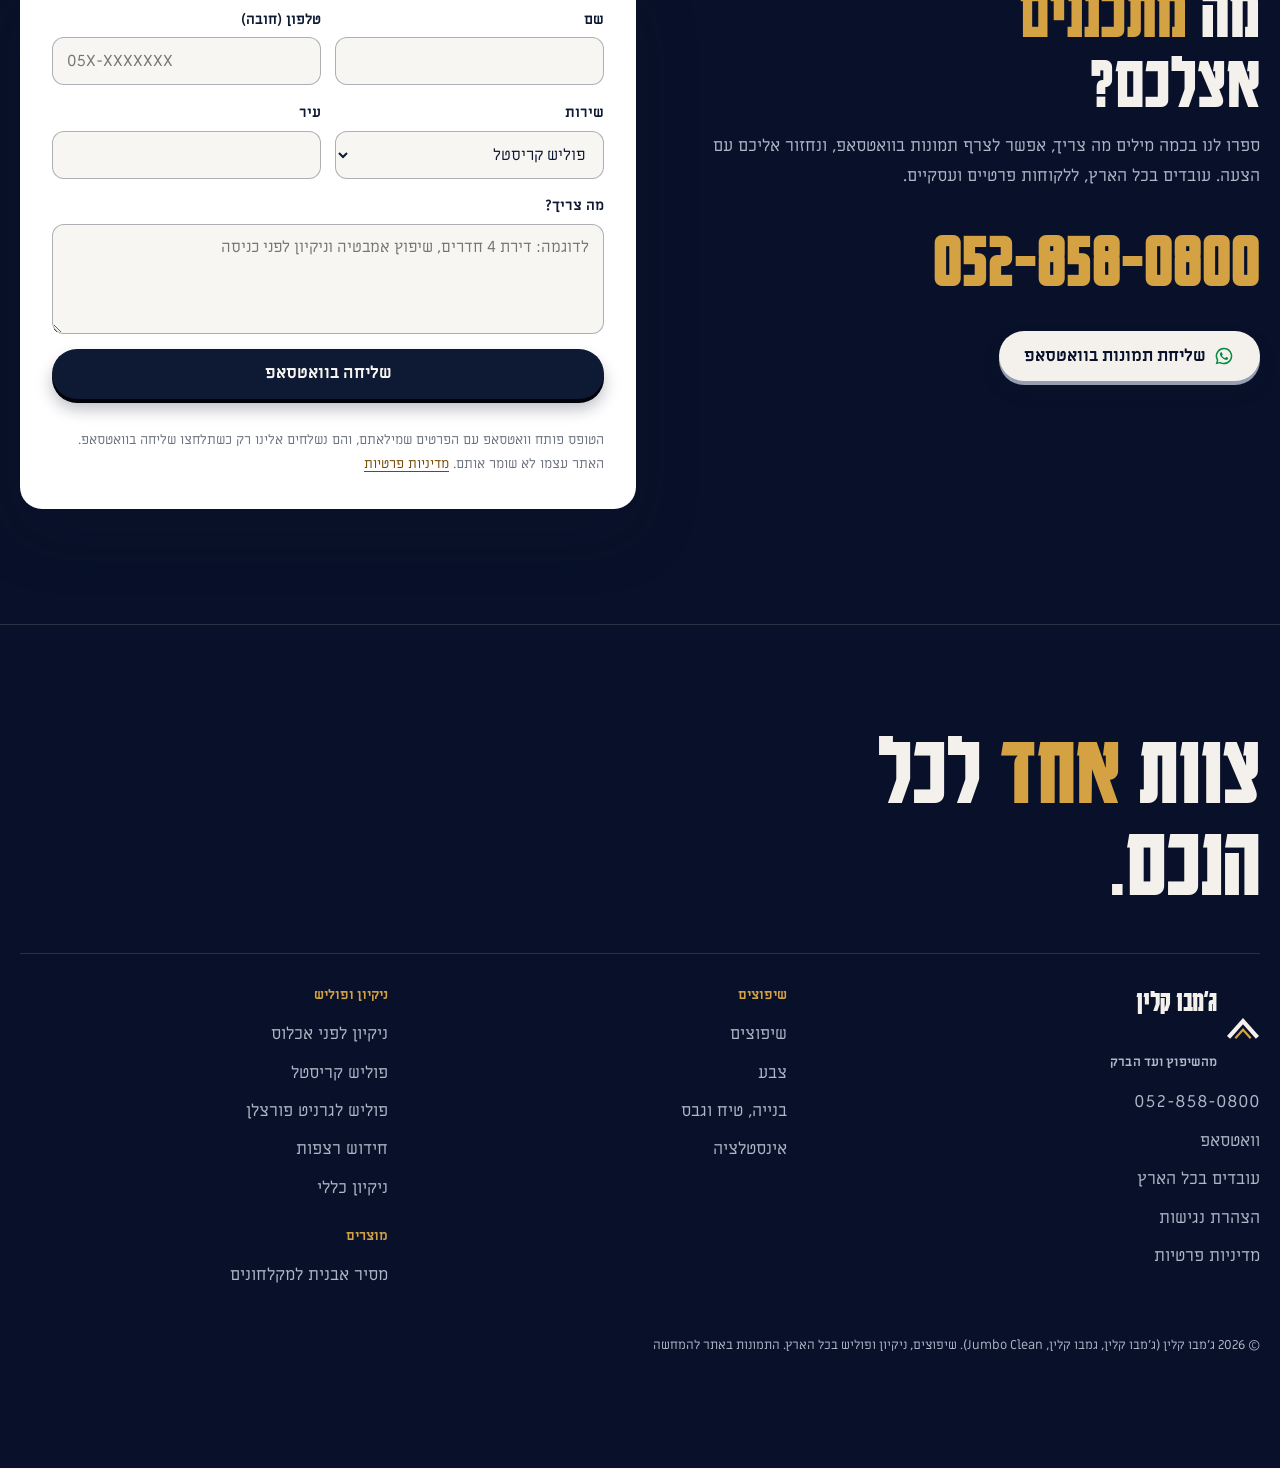
<file: polish-kristal/index.html>
<!doctype html>
<html lang="he" dir="rtl">
<head>
<meta charset="utf-8">
<meta name="viewport" content="width=device-width, initial-scale=1">
<title>פוליש קריסטל לשיש ולטראצו בכל הארץ | ג&#x27;מבו קלין Jumbo Clean</title>
<meta name="description" content="פוליש קריסטל לרצפות שיש וטראצו: ליטוש וגביש שמחזירים ברק עמוק, מגנים על הרצפה וקלים לתחזוקה. בכל הארץ. 052-858-0800">
<meta name="theme-color" content="#141a33">
<link rel="canonical" href="https://jumbo-clean.co.il/polish-kristal/">
<meta property="og:title" content="פוליש קריסטל לשיש ולטראצו בכל הארץ | ג&#x27;מבו קלין Jumbo Clean">
<meta property="og:description" content="פוליש קריסטל לרצפות שיש וטראצו: ליטוש וגביש שמחזירים ברק עמוק, מגנים על הרצפה וקלים לתחזוקה. בכל הארץ. 052-858-0800">
<meta property="og:image" content="https://jumbo-clean.co.il/assets/og.jpg">
<meta property="og:url" content="https://jumbo-clean.co.il/polish-kristal/">
<meta property="og:type" content="website">
<meta property="og:site_name" content="ג'מבו קלין Jumbo Clean">
<meta property="og:locale" content="he_IL">
<meta name="twitter:card" content="summary_large_image">
<link rel="icon" href="data:image/svg+xml,%3Csvg xmlns='http://www.w3.org/2000/svg' viewBox='0 0 40 40'%3E%3Cpath d='M4 30 L20 12 L36 30' fill='none' stroke='%231b2552' stroke-width='6'/%3E%3Cpath d='M12 31 L20 22 L28 31' fill='none' stroke='%23c9962e' stroke-width='3.5'/%3E%3Cpath d='M33 2 Q33 9 40 9 Q33 9 33 16 Q33 9 26 9 Q33 9 33 2Z' fill='%23c9962e'/%3E%3C/svg%3E">
<link rel="preload" as="image" href="../assets/img/crystal-1200.webp" imagesrcset="../assets/img/crystal-640.webp 640w, ../assets/img/crystal-1200.webp 1200w, ../assets/img/crystal-1800.webp 1800w" imagesizes="(max-width: 900px) 100vw, 50vw" fetchpriority="high">
<link rel="preconnect" href="https://fonts.googleapis.com">
<link rel="preconnect" href="https://fonts.gstatic.com" crossorigin>
<link href="https://fonts.googleapis.com/css2?family=Karantina:wght@400;700&family=Miriam+Libre:wght@400;700&display=swap" rel="stylesheet">
<link rel="stylesheet" href="../site.css">
<script>document.documentElement.classList.add('js');(function(){try{var p=JSON.parse(localStorage.getItem('jc_a11y_v1'));if(!p||p.v!==1)return;var c=document.documentElement.classList;[115,130,150].forEach(function(t){c.toggle('a11y-text-'+t,p.text===t)});[16,20].forEach(function(l){c.toggle('a11y-lines-'+l,p.lines===l)});['high','invert','mono'].forEach(function(k){c.toggle('a11y-contrast-'+k,p.contrast===k)});['links','heads','font','cursor','motion'].forEach(function(k){c.toggle('a11y-'+k,!!p[k])})}catch(e){}})()</script>
<script type="application/ld+json">{"@context": "https://schema.org", "@graph": [{"@type": "Service", "name": "פוליש קריסטל", "serviceType": "פוליש קריסטל", "description": "פוליש קריסטל לרצפות שיש וטראצו: ליטוש וגביש שמחזירים ברק עמוק, מגנים על הרצפה וקלים לתחזוקה. בכל הארץ. 052-858-0800", "url": "https://jumbo-clean.co.il/polish-kristal/", "provider": {"@id": "https://jumbo-clean.co.il/#business"}, "areaServed": {"@type": "Country", "name": "ישראל"}, "image": "https://jumbo-clean.co.il/assets/img/crystal-1200.webp"}, {"@type": "HomeAndConstructionBusiness", "@id": "https://jumbo-clean.co.il/#business", "name": "ג׳מבו קלין", "alternateName": ["Jumbo Clean", "ג'מבו קלין", "גמבו קלין", "ג'מבו קלין שיפוצים", "ג׳מבו קלין שיפוצים"], "url": "https://jumbo-clean.co.il/", "telephone": "+972-52-858-0800", "image": "https://jumbo-clean.co.il/assets/og.jpg", "logo": "https://jumbo-clean.co.il/assets/logo-480.webp", "description": "שיפוצים לדירות ולמשרדים: צבע, בנייה וטיח ואינסטלציה, וגם ניקיון לפני אכלוס, פוליש קריסטל, פוליש לגרניט פורצלן וחידוש רצפות. בכל הארץ.", "areaServed": {"@type": "Country", "name": "ישראל"}, "knowsLanguage": "he"}, {"@type": "FAQPage", "mainEntity": [{"@type": "Question", "name": "כמה זמן מחזיק פוליש קריסטל?", "acceptedAnswer": {"@type": "Answer", "text": "זה תלוי בתנועה בבית ובתחזוקה. שטיפה בחומר עדין בלי אקונומיקה שומרת על הברק לאורך זמן."}}, {"@type": "Question", "name": "אפשר לעשות פוליש קריסטל לפורצלן?", "acceptedAnswer": {"@type": "Answer", "text": "פורצלן מטופל אחרת, ראו פוליש לגרניט פורצלן. נשמח להגיד מה מתאים לרצפה שלכם לפי תמונה."}}, {"@type": "Question", "name": "צריך לפנות את הבית?", "acceptedAnswer": {"@type": "Answer", "text": "עדיף חדר ריק או רהיטים שאפשר להזיז. אנחנו מזיזים ומחזירים רהיטים קלים."}}]}, {"@type": "BreadcrumbList", "itemListElement": [{"@type": "ListItem", "position": 1, "name": "ראשי", "item": "https://jumbo-clean.co.il/"}, {"@type": "ListItem", "position": 2, "name": "פוליש קריסטל", "item": "https://jumbo-clean.co.il/polish-kristal/"}]}]}</script>
</head>
<body>
<a class="skip" href="#main">דילוג לתוכן הראשי</a>
<svg width="0" height="0" style="position:absolute" aria-hidden="true">
<symbol id="i-phone" viewBox="0 0 24 24"><path fill="none" stroke="currentColor" stroke-width="1.9" stroke-linejoin="round" d="M5 3.5h3.5l1.7 4.3-2.2 1.4a11 11 0 0 0 6.8 6.8l1.4-2.2 4.3 1.7V19a1.5 1.5 0 0 1-1.5 1.5A16.5 16.5 0 0 1 3.5 5 1.5 1.5 0 0 1 5 3.5z"/></symbol>
<symbol id="i-wa" viewBox="0 0 24 24"><path fill="currentColor" d="M12 2a10 10 0 0 0-8.6 15.1L2 22l5-1.3A10 10 0 1 0 12 2zm0 18.2a8.2 8.2 0 0 1-4.2-1.15l-.3-.18-3 .78.8-2.9-.2-.3A8.2 8.2 0 1 1 12 20.2zm4.5-6.1c-.25-.12-1.46-.72-1.69-.8-.23-.08-.39-.12-.55.12-.16.25-.63.8-.78.97-.14.16-.29.18-.53.06a6.7 6.7 0 0 1-3.3-2.9c-.25-.43.25-.4.71-1.33.08-.16.04-.3-.02-.42-.06-.12-.55-1.33-.76-1.82-.2-.48-.4-.41-.55-.42h-.47a.9.9 0 0 0-.65.3 2.7 2.7 0 0 0-.85 2.02 4.7 4.7 0 0 0 1 2.5 10.8 10.8 0 0 0 4.13 3.65c1.54.66 2.14.72 2.9.6.47-.07 1.46-.6 1.66-1.17.2-.58.2-1.07.15-1.17-.07-.1-.23-.16-.47-.28z"/></symbol>
<symbol id="i-arrow" viewBox="0 0 24 24"><path fill="none" stroke="currentColor" stroke-width="1.9" stroke-linecap="round" stroke-linejoin="round" d="M19 12H5m5-5l-5 5 5 5"/></symbol>
<symbol id="i-down" viewBox="0 0 24 24"><path fill="none" stroke="currentColor" stroke-width="2" stroke-linecap="round" stroke-linejoin="round" d="M6 9l6 6 6-6"/></symbol>
<symbol id="i-check" viewBox="0 0 24 24"><circle cx="12" cy="12" r="10" fill="none" stroke="currentColor" stroke-width="1.6"/><path fill="none" stroke="currentColor" stroke-width="2" stroke-linecap="round" stroke-linejoin="round" d="M7.5 12.3l3 3 6-6.3"/></symbol>
<symbol id="i-plus" viewBox="0 0 24 24"><path fill="none" stroke="currentColor" stroke-width="2" stroke-linecap="round" d="M12 5v14M5 12h14"/></symbol>
<symbol id="i-spark" viewBox="0 0 18 18"><path d="M9 0Q9 9 18 9Q9 9 9 18Q9 9 0 9Q9 9 9 0Z"/></symbol>
<symbol id="i-menu" viewBox="0 0 24 24"><path fill="none" stroke="currentColor" stroke-width="2" stroke-linecap="round" d="M4 7h16M4 12h16M4 17h10"/></symbol>
<symbol id="i-x" viewBox="0 0 24 24"><path fill="none" stroke="currentColor" stroke-width="2" stroke-linecap="round" d="M6 6l12 12M18 6L6 18"/></symbol>
<symbol id="i-pin" viewBox="0 0 24 24"><path fill="none" stroke="currentColor" stroke-width="2" stroke-linejoin="round" d="M12 21s-7-6.2-7-11.5a7 7 0 0 1 14 0C19 14.8 12 21 12 21z"/><circle cx="12" cy="9.5" r="2.4" fill="none" stroke="currentColor" stroke-width="2"/></symbol>
<symbol id="i-drag" viewBox="0 0 24 24"><path fill="none" stroke="currentColor" stroke-width="2.2" stroke-linecap="round" stroke-linejoin="round" d="M9 7l-5 5 5 5M15 7l5 5-5 5"/></symbol>
<symbol id="i-roof" viewBox="0 0 40 28"><path d="M3 25 L20 6 L37 25" fill="none" stroke-width="5" style="stroke:var(--roof-1)"/><path d="M11 26 L20 16 L29 26" fill="none" stroke-width="2.6" style="stroke:var(--roof-2)"/></symbol>
</svg>
<header class="nav">
  <div class="nav-bar">
    <a class="mark" href="../" aria-label="ג׳מבו קלין, דף הבית"><svg viewBox="0 0 40 28" aria-hidden="true"><use href="#i-roof"/></svg><span class="mark-t"><b>ג׳מבו קלין</b><small>מהשיפוץ ועד הברק</small></span></a>
    <nav class="nav-links" aria-label="ראשי">
      <details><summary>שירותים</summary>
        <div class="mega"><div class="mega-col"><p class="menu-h">שיפוצים</p><a href="../shiputzim/"><b>שיפוצים</b><span>שיפוץ דירה או משרד, מהפירוק ועד המסירה</span></a><a href="../tzeva/"><b>צבע</b><span>צביעת דירות, משרדים וחדרי מדרגות</span></a><a href="../bniya-vetiach/"><b>בנייה, טיח וגבס</b><span>קירות, מחיצות, טיח ותיקוני בנייה</span></a><a href="../instalatzia/"><b>אינסטלציה</b><span>צנרת, נקודות מים וניקוז בשיפוץ</span></a></div><div class="mega-col"><p class="menu-h">ניקיון ופוליש</p><a href="../nikayon-lifnei-iklus/"><b>ניקיון לפני אכלוס</b><span>דירה חדשה או אחרי שיפוץ, מוכנה לכניסה</span></a><a href="../polish-kristal/" aria-current="page"><b>פוליש קריסטל</b><span>ברק עמוק לשיש וטראצו</span></a><a href="../polish-granit-porselan/"><b>פוליש לגרניט פורצלן</b><span>ניקוי עומק וברק לאריחי פורצלן</span></a><a href="../chidush-ritzpot/"><b>חידוש רצפות</b><span>ליטוש וחידוש לטראצו ושיש ישנים</span></a><a href="../nikayon-klali/"><b>ניקיון כללי</b><span>ניקיון יסודי לבתים ולמשרדים</span></a></div></div>
      </details>
      <a href="../mesir-avnit/" class="nav-new">מסיר אבנית <span>חדש</span></a>
      <a href="../#process">איך עובדים</a>
      <a href="../#faq">שאלות</a>
      <a href="#contact">צור קשר</a>
    </nav>
    <button class="icon-btn nav-menu" type="button" data-sheet aria-expanded="false" aria-controls="sheet"><svg aria-hidden="true"><use href="#i-menu"/></svg><span class="sr">תפריט</span></button>
    <a class="btn btn-gold btn-call" href="tel:0528580800" aria-label="התקשרו 052-858-0800"><svg aria-hidden="true"><use href="#i-phone"/></svg><span class="num">052-858-0800</span></a>
  </div>
</header>
<div class="sheet" id="sheet" role="dialog" aria-modal="true" aria-label="תפריט" hidden>
  <button class="icon-btn sheet-close" type="button" data-sheet><svg aria-hidden="true"><use href="#i-x"/></svg><span class="sr">סגירה</span></button>
  <p class="menu-h">שירותים</p><a href="../shiputzim/">שיפוצים</a><a href="../tzeva/">צבע</a><a href="../bniya-vetiach/">בנייה, טיח וגבס</a><a href="../instalatzia/">אינסטלציה</a><a href="../nikayon-lifnei-iklus/">ניקיון לפני אכלוס</a><a href="../polish-kristal/">פוליש קריסטל</a><a href="../polish-granit-porselan/">פוליש לגרניט פורצלן</a><a href="../chidush-ritzpot/">חידוש רצפות</a><a href="../nikayon-klali/">ניקיון כללי</a>
  <p class="menu-h">מוצרים</p><a href="../mesir-avnit/">מסיר אבנית למקלחונים</a>
  <p class="menu-h">עוד</p><a href="../#process">איך עובדים</a><a href="../#faq">שאלות</a><a href="#contact">צור קשר</a>
</div>
<main id="main" tabindex="-1">
<section class="s-hero night">
  <div class="grainient" aria-hidden="true"></div>
  <div class="wrap s-hero-grid">
    <div>
      <nav class="crumbs" aria-label="פירורי לחם"><a href="../">ראשי</a><span aria-hidden="true">/</span><span>ניקיון ופוליש</span><span aria-hidden="true">/</span><span aria-current="page">פוליש קריסטל</span></nav>
      <span class="tag" style="margin-top:1rem"><svg aria-hidden="true"><use href="#i-pin"/></svg>פוליש קריסטל בכל הארץ</span>
      <h1 data-split>רצפה<br>שמחזירה <em>אור</em>.</h1>
      <p class="lead" data-words>פוליש קריסטל הוא שילוב של ליטוש וחומר גביש שנספג באבן. התוצאה היא ברק עמוק, רצפה שמחזירה את האור מהחלון ושכבה שמגינה מפני כתמים ושחיקה יומיומית.</p>
      <div class="cta-row">
        <a class="btn btn-gold" href="tel:0528580800" data-magnet><svg aria-hidden="true"><use href="#i-phone"/></svg><span class="num">052-858-0800</span></a>
        <a class="btn btn-ghost" href="#contact"><svg aria-hidden="true"><use href="#i-wa"/></svg>הצעת מחיר</a>
      </div>
    </div>
    <div class="s-photo"><img src="../assets/img/crystal-1200.webp" srcset="../assets/img/crystal-640.webp 640w, ../assets/img/crystal-1200.webp 1200w, ../assets/img/crystal-1800.webp 1800w" sizes="(max-width: 900px) 100vw, 50vw" width="1800" height="1196" alt="פוליש קריסטל" fetchpriority="high"></div>
  </div>
</section>
<div class="marquee" role="region" aria-label="השירותים שלנו">
  <button class="marquee-pause" type="button" aria-pressed="false"><span class="sr">עצירת הפס הנע</span><svg class="i-pause" aria-hidden="true" viewBox="0 0 24 24"><path d="M8 5h3v14H8zM13 5h3v14h-3z" fill="currentColor"/></svg><svg class="i-play" aria-hidden="true" viewBox="0 0 24 24"><path d="M16 5L5 12l11 7z" fill="currentColor"/></svg></button>
  <div class="marquee-track"><div><a href="../shiputzim/">שיפוצים<svg aria-hidden="true"><use href="#i-spark"/></svg></a><a href="../tzeva/">צבע<svg aria-hidden="true"><use href="#i-spark"/></svg></a><a href="../bniya-vetiach/">בנייה, טיח וגבס<svg aria-hidden="true"><use href="#i-spark"/></svg></a><a href="../instalatzia/">אינסטלציה<svg aria-hidden="true"><use href="#i-spark"/></svg></a><a href="../nikayon-lifnei-iklus/">ניקיון לפני אכלוס<svg aria-hidden="true"><use href="#i-spark"/></svg></a><a href="../polish-kristal/">פוליש קריסטל<svg aria-hidden="true"><use href="#i-spark"/></svg></a><a href="../polish-granit-porselan/">פוליש לגרניט פורצלן<svg aria-hidden="true"><use href="#i-spark"/></svg></a><a href="../chidush-ritzpot/">חידוש רצפות<svg aria-hidden="true"><use href="#i-spark"/></svg></a><a href="../nikayon-klali/">ניקיון כללי<svg aria-hidden="true"><use href="#i-spark"/></svg></a></div><div aria-hidden="true"><a tabindex="-1" href="../shiputzim/">שיפוצים<svg aria-hidden="true"><use href="#i-spark"/></svg></a><a tabindex="-1" href="../tzeva/">צבע<svg aria-hidden="true"><use href="#i-spark"/></svg></a><a tabindex="-1" href="../bniya-vetiach/">בנייה, טיח וגבס<svg aria-hidden="true"><use href="#i-spark"/></svg></a><a tabindex="-1" href="../instalatzia/">אינסטלציה<svg aria-hidden="true"><use href="#i-spark"/></svg></a><a tabindex="-1" href="../nikayon-lifnei-iklus/">ניקיון לפני אכלוס<svg aria-hidden="true"><use href="#i-spark"/></svg></a><a tabindex="-1" href="../polish-kristal/">פוליש קריסטל<svg aria-hidden="true"><use href="#i-spark"/></svg></a><a tabindex="-1" href="../polish-granit-porselan/">פוליש לגרניט פורצלן<svg aria-hidden="true"><use href="#i-spark"/></svg></a><a tabindex="-1" href="../chidush-ritzpot/">חידוש רצפות<svg aria-hidden="true"><use href="#i-spark"/></svg></a><a tabindex="-1" href="../nikayon-klali/">ניקיון כללי<svg aria-hidden="true"><use href="#i-spark"/></svg></a></div></div>
</div>
<section class="section paper">
  <div class="wrap">
    <div class="head"><h2 data-split>מה <em>כולל</em><br>השירות.</h2><p class="lead" data-words>זו רשימת הבסיס. בסיור בנכס נתאים אותה בדיוק למה שאתם צריכים.</p></div>
    <div class="incl">
      <ul class="checks"><li data-reveal style="--d:0"><svg aria-hidden="true"><use href="#i-check"/></svg>ניקוי עומק של הרצפה לפני הטיפול</li><li data-reveal style="--d:1"><svg aria-hidden="true"><use href="#i-check"/></svg>ליטוש בדיסקים לפי מצב האבן</li><li data-reveal style="--d:0"><svg aria-hidden="true"><use href="#i-check"/></svg>גיבוש (קריסטל) להגנה ולברק</li><li data-reveal style="--d:1"><svg aria-hidden="true"><use href="#i-check"/></svg>טיפול בכתמים ושריטות קלות</li><li data-reveal style="--d:0"><svg aria-hidden="true"><use href="#i-check"/></svg>ניקוי פוגות</li><li data-reveal style="--d:1"><svg aria-hidden="true"><use href="#i-check"/></svg>שיש, טראצו ואבן טבעית</li><li data-reveal style="--d:0"><svg aria-hidden="true"><use href="#i-check"/></svg>לובאים ובנייני מגורים</li><li data-reveal style="--d:1"><svg aria-hidden="true"><use href="#i-check"/></svg>הסבר על תחזוקה נכונה אחרי</li></ul>
      <div class="side-card" data-reveal><h3>מתאים במיוחד ל־</h3><ul><li><svg aria-hidden="true"><use href="#i-spark"/></svg>רצפת שיש שאיבדה ברק</li><li><svg aria-hidden="true"><use href="#i-spark"/></svg>טראצו ישן</li><li><svg aria-hidden="true"><use href="#i-spark"/></svg>לובי בניין</li><li><svg aria-hidden="true"><use href="#i-spark"/></svg>לפני מכירה או השכרה</li></ul>
        <p>לקוחות פרטיים ועסקיים, בכל הארץ.</p>
        <div class="cta-row"><a class="btn btn-gold" href="#contact" data-magnet>לקבלת הצעה</a></div></div>
    </div>
  </div>
</section>
<section class="section alt paper"><div class="wrap"><div class="ba-wrap">
  <div class="ba" data-reveal>
    <img src="../assets/img/crystal-before-1200.webp" srcset="../assets/img/crystal-before-640.webp 640w, ../assets/img/crystal-before-1200.webp 1200w, ../assets/img/crystal-before-1800.webp 1800w" sizes="(max-width: 900px) 100vw, 60vw" width="1800" height="1196" alt="רצפת שיש לפני פוליש קריסטל ואחריו, לפני" loading="lazy" decoding="async">
    <img class="ba-after" src="../assets/img/crystal-after-1200.webp" srcset="../assets/img/crystal-after-640.webp 640w, ../assets/img/crystal-after-1200.webp 1200w, ../assets/img/crystal-after-1800.webp 1800w" sizes="(max-width: 900px) 100vw, 60vw" width="1800" height="1196" alt="רצפת שיש לפני פוליש קריסטל ואחריו, אחרי" loading="lazy" decoding="async">
    <span class="ba-line" aria-hidden="true"></span>
    <span class="ba-knob" aria-hidden="true"><i></i><i></i><i></i></span>
    <span class="ba-label l">לפני</span><span class="ba-label r">אחרי פוליש</span>
    <span class="ba-done" aria-hidden="true">מבריק.</span>
    <input type="range" min="0" max="100" value="50" aria-label="השוואה: רצפת שיש לפני פוליש קריסטל ואחריו">
  </div>
  <div class="ba-copy">
    <h2 data-split>לפני. <em>אחרי</em>.</h2>
    <p class="lead" data-words>אותה רצפת שיש לפני פוליש קריסטל ואחריו. משכו את הידית שמאלה עד הסוף ותראו איך הרצפה מתחילה להחזיר את החלון.</p>
  </div>
</div></div></section>
<section class="section paper">
  <div class="wrap">
    <div class="head"><h2 data-split>איך זה <em>עובד</em>.</h2><p class="lead" data-words>ארבעה שלבים, בלי הפתעות. בכל שלב אתם יודעים מה קורה.</p></div>
    <ol class="steps" style="list-style:none;margin:0;padding:0"><li class="step" data-reveal style="--d:0"><span class="n">1</span><h3>בדיקת אבן</h3><p>בודקים את סוג האבן, השריטות והכתמים.</p></li><li class="step" data-reveal style="--d:1"><span class="n">2</span><h3>ניקוי וליטוש</h3><p>מנקים ומלטשים עד שהמשטח אחיד.</p></li><li class="step" data-reveal style="--d:2"><span class="n">3</span><h3>קריסטל</h3><p>מורחים גביש ומלטשים עד ברק עמוק.</p></li><li class="step" data-reveal style="--d:3"><span class="n">4</span><h3>ייבוש והסבר</h3><p>מסבירים איך לשמור על הרצפה מבריקה.</p></li></ol>
  </div>
</section>
<section class="section night" id="regions">
  <div class="wrap region-band">
    <div><h2 data-split>עובדים <em>בכל</em><br>הארץ.</h2>
      <p>מהצפון ועד הדרום. ספרו לנו איפה הנכס ונתאם צוות, סיור ותאריך.</p></div>
    <ul class="regions" data-reveal><li>הצפון והגליל</li><li>חיפה והקריות</li><li>השרון</li><li>גוש דן ותל אביב</li><li>השפלה</li><li>ירושלים והסביבה</li><li>הדרום ובאר שבע</li><li>יהודה ושומרון</li></ul>
  </div>
</section>
<section class="section paper" id="faq">
  <div class="wrap">
    <div class="head"><h2 data-split>שאלות על<br><em>פוליש קריסטל</em>.</h2><p>עוד שאלה? <a class="link" href="tel:0528580800">התקשרו</a> או <a class="link" href="https://wa.me/972528580800" target="_blank" rel="noopener">כתבו בוואטסאפ<span class="sr"> (נפתח בחלון חדש)</span></a>.</p></div>
    <div class="faq"><details data-reveal><summary>כמה זמן מחזיק פוליש קריסטל?<svg aria-hidden="true"><use href="#i-plus"/></svg></summary><p>זה תלוי בתנועה בבית ובתחזוקה. שטיפה בחומר עדין בלי אקונומיקה שומרת על הברק לאורך זמן.</p></details><details data-reveal><summary>אפשר לעשות פוליש קריסטל לפורצלן?<svg aria-hidden="true"><use href="#i-plus"/></svg></summary><p>פורצלן מטופל אחרת, ראו פוליש לגרניט פורצלן. נשמח להגיד מה מתאים לרצפה שלכם לפי תמונה.</p></details><details data-reveal><summary>צריך לפנות את הבית?<svg aria-hidden="true"><use href="#i-plus"/></svg></summary><p>עדיף חדר ריק או רהיטים שאפשר להזיז. אנחנו מזיזים ומחזירים רהיטים קלים.</p></details></div>
  </div>
</section>
<section class="section alt paper">
  <div class="wrap">
    <div class="head"><h2 data-split>שירותים <em>שהולכים</em><br>יחד.</h2><p>הרבה לקוחות משלבים כמה שירותים בהצעה אחת וחוסכים תיאומים.</p></div>
    <div class="related"><a class="card " href="../polish-granit-porselan/" data-reveal>
  <img src="../assets/img/porcelain-1200.webp" srcset="../assets/img/porcelain-640.webp 640w, ../assets/img/porcelain-1200.webp 1200w, ../assets/img/porcelain-1800.webp 1800w" sizes="(max-width: 980px) 100vw, 33vw" width="1800" height="1196" alt="פוליש לגרניט פורצלן" loading="lazy" decoding="async">
  <div class="card-body"><span class="kicker">ניקיון ופוליש</span><h3>פוליש לגרניט פורצלן</h3><p>מסירים עמימות ושאריות רובה ומחזירים ברק לאריחים.</p><span class="go">לפרטים</span></div>
</a><a class="card " href="../chidush-ritzpot/" data-reveal>
  <img src="../assets/img/terrazzo-1200.webp" srcset="../assets/img/terrazzo-640.webp 640w, ../assets/img/terrazzo-1200.webp 1200w, ../assets/img/terrazzo-1800.webp 1800w" sizes="(max-width: 980px) 100vw, 33vw" width="1800" height="1196" alt="חידוש רצפות" loading="lazy" decoding="async">
  <div class="card-body"><span class="kicker">ניקיון ופוליש</span><h3>חידוש רצפות</h3><p>שיוף, יישור וליטוש לטראצו ושיש, בלי לפרק.</p><span class="go">לפרטים</span></div>
</a><a class="card " href="../nikayon-lifnei-iklus/" data-reveal>
  <img src="../assets/img/premove-1200.webp" srcset="../assets/img/premove-640.webp 640w, ../assets/img/premove-1200.webp 1200w, ../assets/img/premove-1800.webp 1800w" sizes="(max-width: 980px) 100vw, 33vw" width="1800" height="1196" alt="ניקיון לפני אכלוס" loading="lazy" decoding="async">
  <div class="card-body"><span class="kicker">ניקיון ופוליש</span><h3>ניקיון לפני אכלוס</h3><p>אבק בנייה, צבע, דבק ומסילות. מוכן לכניסה.</p><span class="go">לפרטים</span></div>
</a></div>
  </div>
</section>
<section class="section night" id="contact">
  <div class="wrap contact">
    <div>
      <h2 data-split>מה <em>מתכננים</em><br>אצלכם?</h2>
      <p>ספרו לנו בכמה מילים מה צריך, אפשר לצרף תמונות בוואטסאפ, ונחזור אליכם עם הצעה. עובדים בכל הארץ, ללקוחות פרטיים ועסקיים.</p>
      <a class="phone-big num" href="tel:0528580800">052-858-0800</a>
      <div class="cta-row"><a class="btn btn-ghost" href="https://wa.me/972528580800" target="_blank" rel="noopener"><svg aria-hidden="true"><use href="#i-wa"/></svg>שליחת תמונות בוואטסאפ<span class="sr"> (נפתח בחלון חדש)</span></a></div>
    </div>
    <form class="form" id="lead" novalidate>
      <label>שם<input name="name" autocomplete="name"></label>
      <label>טלפון (חובה)<input name="phone" type="tel" inputmode="tel" autocomplete="tel" dir="ltr" required aria-required="true" aria-describedby="phone-err" placeholder="05X-XXXXXXX"><span class="err" id="phone-err" role="alert"></span></label>
      <label>שירות<select name="service"><option>שיפוצים</option><option>צבע</option><option>בנייה, טיח וגבס</option><option>אינסטלציה</option><option>ניקיון לפני אכלוס</option><option selected>פוליש קריסטל</option><option>פוליש לגרניט פורצלן</option><option>חידוש רצפות</option><option>ניקיון כללי</option><option>כמה שירותים / לא בטוח</option></select></label>
      <label>עיר<input name="city" autocomplete="address-level2"></label>
      <label class="full">מה צריך?<textarea name="msg" placeholder="לדוגמה: דירת 4 חדרים, שיפוץ אמבטיה וניקיון לפני כניסה"></textarea></label>
      <button class="btn btn-ink" type="submit" data-magnet>שליחה בוואטסאפ</button>
      <p class="note">הטופס פותח וואטסאפ עם הפרטים שמילאתם, והם נשלחים אלינו רק כשתלחצו שליחה בוואטסאפ. האתר עצמו לא שומר אותם. <a class="link" href="../privacy/">מדיניות פרטיות</a></p>
    </form>
  </div>
</section>
</main>
<footer class="night foot">
  <div class="wrap">
    <p class="statement">צוות <em>אחד</em> לכל הנכס.</p>
    <div class="foot-grid">
      <div><a class="mark" href="../"><svg viewBox="0 0 40 28" aria-hidden="true"><use href="#i-roof"/></svg><span class="mark-t"><b>ג׳מבו קלין</b><small>מהשיפוץ ועד הברק</small></span></a>
        <ul style="margin-top:1rem"><li><a class="num" href="tel:0528580800">052-858-0800</a></li><li><a href="https://wa.me/972528580800" target="_blank" rel="noopener">וואטסאפ<span class="sr"> (נפתח בחלון חדש)</span></a></li><li><a href="../#regions">עובדים בכל הארץ</a></li><li><a href="../hatzharat-negishut/">הצהרת נגישות</a></li><li><a href="../privacy/">מדיניות פרטיות</a></li></ul></div>
      <div><p class="menu-h">שיפוצים</p><ul><li><a href="../shiputzim/">שיפוצים</a></li><li><a href="../tzeva/">צבע</a></li><li><a href="../bniya-vetiach/">בנייה, טיח וגבס</a></li><li><a href="../instalatzia/">אינסטלציה</a></li></ul></div>
      <div><p class="menu-h">ניקיון ופוליש</p><ul><li><a href="../nikayon-lifnei-iklus/">ניקיון לפני אכלוס</a></li><li><a href="../polish-kristal/">פוליש קריסטל</a></li><li><a href="../polish-granit-porselan/">פוליש לגרניט פורצלן</a></li><li><a href="../chidush-ritzpot/">חידוש רצפות</a></li><li><a href="../nikayon-klali/">ניקיון כללי</a></li></ul><p class="menu-h" style="margin-top:1.25rem">מוצרים</p><ul><li><a href="../mesir-avnit/">מסיר אבנית למקלחונים</a></li></ul></div>
    </div>
    <small>© 2026 ג׳מבו קלין (ג'מבו קלין, גמבו קלין, Jumbo Clean). שיפוצים, ניקיון ופוליש בכל הארץ. התמונות באתר להמחשה</small>
  </div>
</footer>
<nav class="dock" aria-label="יצירת קשר מהירה">
  <a class="btn btn-gold" href="tel:0528580800"><svg aria-hidden="true"><use href="#i-phone"/></svg>התקשרו</a>
  <a class="btn btn-ghost" href="https://wa.me/972528580800" target="_blank" rel="noopener"><svg aria-hidden="true"><use href="#i-wa"/></svg>וואטסאפ<span class="sr"> (נפתח בחלון חדש)</span></a>
</nav>
<button class="a11y-trigger" id="a11y-trigger" type="button" aria-expanded="false" aria-controls="a11y-panel" aria-keyshortcuts="Alt+A"><svg aria-hidden="true" viewBox="0 0 24 24"><circle cx="12" cy="4.2" r="2.2" fill="currentColor"/><path fill="none" stroke="currentColor" stroke-width="2.2" stroke-linecap="round" stroke-linejoin="round" d="M4.5 8.5l7.5 1.5 7.5-1.5M12 10v5m0 0l-3.5 6.5M12 15l3.5 6.5"/></svg><span class="sr">תפריט נגישות (Alt+A)</span></button>
<div class="a11y-panel" id="a11y-panel" role="dialog" aria-modal="true" aria-labelledby="a11y-title" hidden>
  <div class="a11y-head"><p id="a11y-title">התאמות נגישות</p><button class="icon-btn" type="button" data-a11y-close><svg aria-hidden="true"><use href="#i-x"/></svg><span class="sr">סגירת תפריט נגישות</span></button></div>
  <div class="a11y-grid"></div>
  <div class="a11y-foot"><button class="btn btn-line" type="button" data-a11y-reset>איפוס הגדרות</button><a class="link" href="../hatzharat-negishut/">הצהרת נגישות</a></div>
</div>
<div class="sr" id="a11y-live" role="status" aria-live="polite"></div>
<script src="../site.js" defer></script>
<script src="../a11y.js" defer></script>
</body>
</html>
</file>
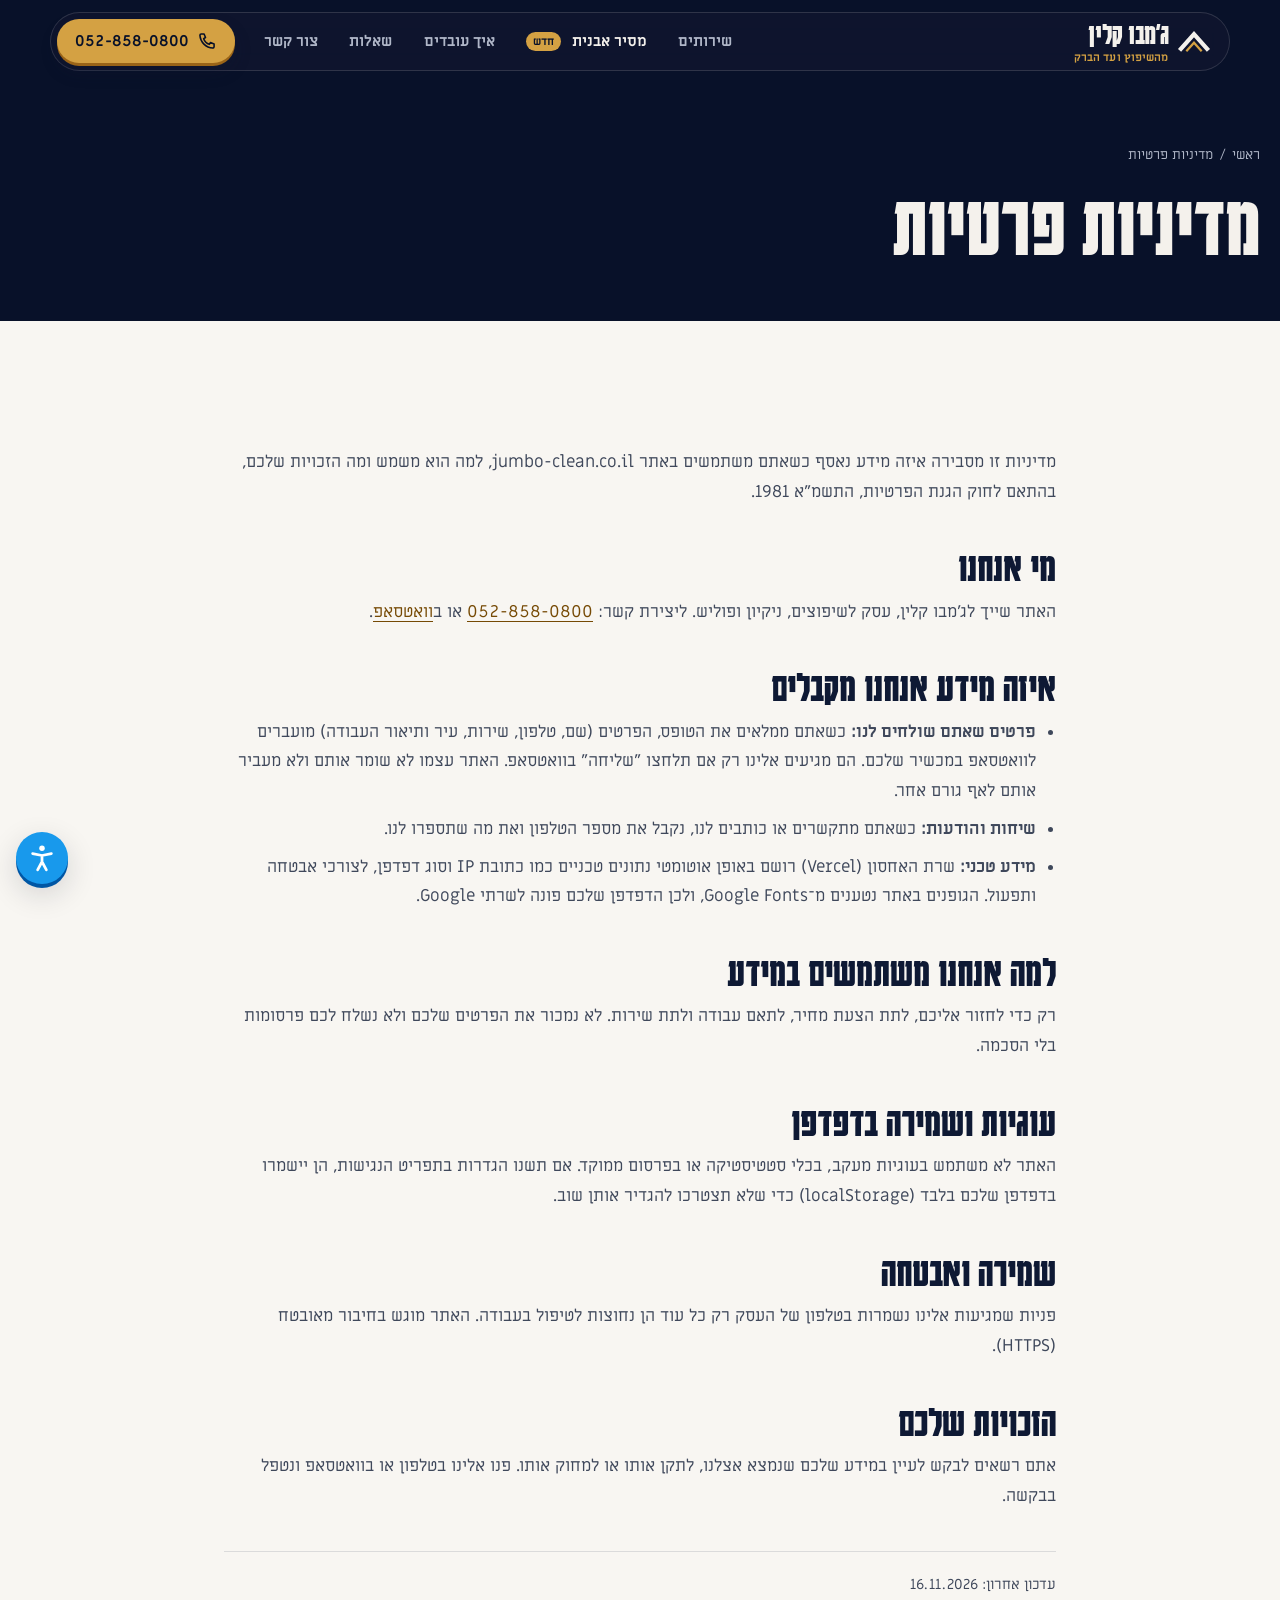
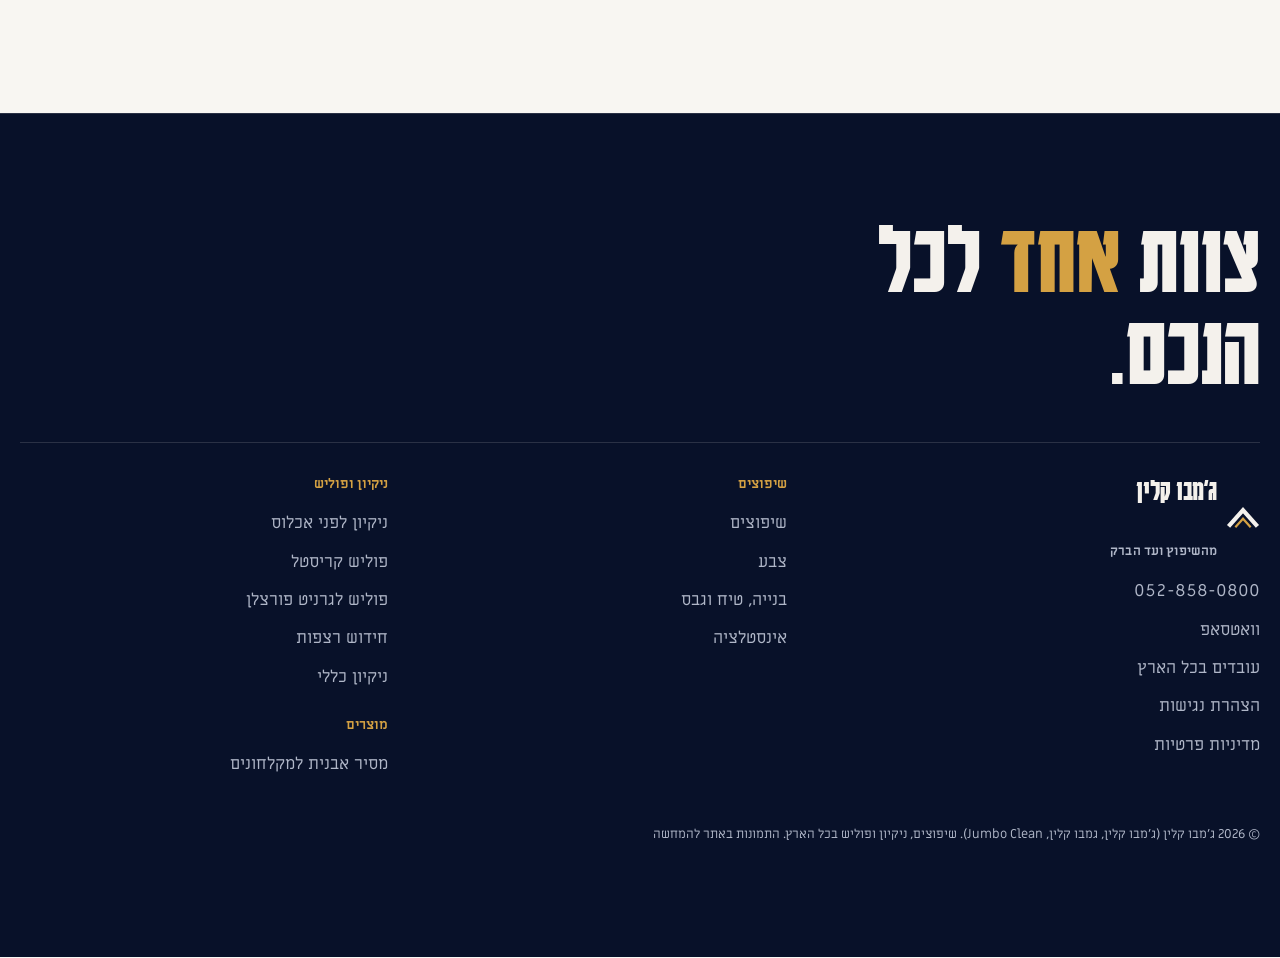
<file: privacy/index.html>
<!doctype html>
<html lang="he" dir="rtl">
<head>
<meta charset="utf-8">
<meta name="viewport" content="width=device-width, initial-scale=1">
<title>מדיניות פרטיות | ג&#x27;מבו קלין Jumbo Clean</title>
<meta name="description" content="מדיניות הפרטיות של אתר ג׳מבו קלין: איזה מידע נאסף, למה הוא משמש והזכויות שלכם.">
<meta name="theme-color" content="#141a33">
<link rel="canonical" href="https://jumbo-clean.co.il/privacy/">
<meta property="og:title" content="מדיניות פרטיות | ג&#x27;מבו קלין Jumbo Clean">
<meta property="og:description" content="מדיניות הפרטיות של אתר ג׳מבו קלין: איזה מידע נאסף, למה הוא משמש והזכויות שלכם.">
<meta property="og:image" content="https://jumbo-clean.co.il/assets/og.jpg">
<meta property="og:url" content="https://jumbo-clean.co.il/privacy/">
<meta property="og:type" content="website">
<meta property="og:site_name" content="ג'מבו קלין Jumbo Clean">
<meta property="og:locale" content="he_IL">
<meta name="twitter:card" content="summary_large_image">
<link rel="icon" href="data:image/svg+xml,%3Csvg xmlns='http://www.w3.org/2000/svg' viewBox='0 0 40 40'%3E%3Cpath d='M4 30 L20 12 L36 30' fill='none' stroke='%231b2552' stroke-width='6'/%3E%3Cpath d='M12 31 L20 22 L28 31' fill='none' stroke='%23c9962e' stroke-width='3.5'/%3E%3Cpath d='M33 2 Q33 9 40 9 Q33 9 33 16 Q33 9 26 9 Q33 9 33 2Z' fill='%23c9962e'/%3E%3C/svg%3E">

<link rel="preconnect" href="https://fonts.googleapis.com">
<link rel="preconnect" href="https://fonts.gstatic.com" crossorigin>
<link href="https://fonts.googleapis.com/css2?family=Karantina:wght@400;700&family=Miriam+Libre:wght@400;700&display=swap" rel="stylesheet">
<link rel="stylesheet" href="../site.css">
<script>document.documentElement.classList.add('js');(function(){try{var p=JSON.parse(localStorage.getItem('jc_a11y_v1'));if(!p||p.v!==1)return;var c=document.documentElement.classList;[115,130,150].forEach(function(t){c.toggle('a11y-text-'+t,p.text===t)});[16,20].forEach(function(l){c.toggle('a11y-lines-'+l,p.lines===l)});['high','invert','mono'].forEach(function(k){c.toggle('a11y-contrast-'+k,p.contrast===k)});['links','heads','font','cursor','motion'].forEach(function(k){c.toggle('a11y-'+k,!!p[k])})}catch(e){}})()</script>
<script type="application/ld+json">{"@context": "https://schema.org", "@type": "WebPage", "name": "מדיניות פרטיות | ג'מבו קלין Jumbo Clean", "url": "https://jumbo-clean.co.il/privacy/", "inLanguage": "he"}</script>
</head>
<body>
<a class="skip" href="#main">דילוג לתוכן הראשי</a>
<svg width="0" height="0" style="position:absolute" aria-hidden="true">
<symbol id="i-phone" viewBox="0 0 24 24"><path fill="none" stroke="currentColor" stroke-width="1.9" stroke-linejoin="round" d="M5 3.5h3.5l1.7 4.3-2.2 1.4a11 11 0 0 0 6.8 6.8l1.4-2.2 4.3 1.7V19a1.5 1.5 0 0 1-1.5 1.5A16.5 16.5 0 0 1 3.5 5 1.5 1.5 0 0 1 5 3.5z"/></symbol>
<symbol id="i-wa" viewBox="0 0 24 24"><path fill="currentColor" d="M12 2a10 10 0 0 0-8.6 15.1L2 22l5-1.3A10 10 0 1 0 12 2zm0 18.2a8.2 8.2 0 0 1-4.2-1.15l-.3-.18-3 .78.8-2.9-.2-.3A8.2 8.2 0 1 1 12 20.2zm4.5-6.1c-.25-.12-1.46-.72-1.69-.8-.23-.08-.39-.12-.55.12-.16.25-.63.8-.78.97-.14.16-.29.18-.53.06a6.7 6.7 0 0 1-3.3-2.9c-.25-.43.25-.4.71-1.33.08-.16.04-.3-.02-.42-.06-.12-.55-1.33-.76-1.82-.2-.48-.4-.41-.55-.42h-.47a.9.9 0 0 0-.65.3 2.7 2.7 0 0 0-.85 2.02 4.7 4.7 0 0 0 1 2.5 10.8 10.8 0 0 0 4.13 3.65c1.54.66 2.14.72 2.9.6.47-.07 1.46-.6 1.66-1.17.2-.58.2-1.07.15-1.17-.07-.1-.23-.16-.47-.28z"/></symbol>
<symbol id="i-arrow" viewBox="0 0 24 24"><path fill="none" stroke="currentColor" stroke-width="1.9" stroke-linecap="round" stroke-linejoin="round" d="M19 12H5m5-5l-5 5 5 5"/></symbol>
<symbol id="i-down" viewBox="0 0 24 24"><path fill="none" stroke="currentColor" stroke-width="2" stroke-linecap="round" stroke-linejoin="round" d="M6 9l6 6 6-6"/></symbol>
<symbol id="i-check" viewBox="0 0 24 24"><circle cx="12" cy="12" r="10" fill="none" stroke="currentColor" stroke-width="1.6"/><path fill="none" stroke="currentColor" stroke-width="2" stroke-linecap="round" stroke-linejoin="round" d="M7.5 12.3l3 3 6-6.3"/></symbol>
<symbol id="i-plus" viewBox="0 0 24 24"><path fill="none" stroke="currentColor" stroke-width="2" stroke-linecap="round" d="M12 5v14M5 12h14"/></symbol>
<symbol id="i-spark" viewBox="0 0 18 18"><path d="M9 0Q9 9 18 9Q9 9 9 18Q9 9 0 9Q9 9 9 0Z"/></symbol>
<symbol id="i-menu" viewBox="0 0 24 24"><path fill="none" stroke="currentColor" stroke-width="2" stroke-linecap="round" d="M4 7h16M4 12h16M4 17h10"/></symbol>
<symbol id="i-x" viewBox="0 0 24 24"><path fill="none" stroke="currentColor" stroke-width="2" stroke-linecap="round" d="M6 6l12 12M18 6L6 18"/></symbol>
<symbol id="i-pin" viewBox="0 0 24 24"><path fill="none" stroke="currentColor" stroke-width="2" stroke-linejoin="round" d="M12 21s-7-6.2-7-11.5a7 7 0 0 1 14 0C19 14.8 12 21 12 21z"/><circle cx="12" cy="9.5" r="2.4" fill="none" stroke="currentColor" stroke-width="2"/></symbol>
<symbol id="i-drag" viewBox="0 0 24 24"><path fill="none" stroke="currentColor" stroke-width="2.2" stroke-linecap="round" stroke-linejoin="round" d="M9 7l-5 5 5 5M15 7l5 5-5 5"/></symbol>
<symbol id="i-roof" viewBox="0 0 40 28"><path d="M3 25 L20 6 L37 25" fill="none" stroke-width="5" style="stroke:var(--roof-1)"/><path d="M11 26 L20 16 L29 26" fill="none" stroke-width="2.6" style="stroke:var(--roof-2)"/></symbol>
</svg>
<header class="nav">
  <div class="nav-bar">
    <a class="mark" href="../" aria-label="ג׳מבו קלין, דף הבית"><svg viewBox="0 0 40 28" aria-hidden="true"><use href="#i-roof"/></svg><span class="mark-t"><b>ג׳מבו קלין</b><small>מהשיפוץ ועד הברק</small></span></a>
    <nav class="nav-links" aria-label="ראשי">
      <details><summary>שירותים</summary>
        <div class="mega"><div class="mega-col"><p class="menu-h">שיפוצים</p><a href="../shiputzim/"><b>שיפוצים</b><span>שיפוץ דירה או משרד, מהפירוק ועד המסירה</span></a><a href="../tzeva/"><b>צבע</b><span>צביעת דירות, משרדים וחדרי מדרגות</span></a><a href="../bniya-vetiach/"><b>בנייה, טיח וגבס</b><span>קירות, מחיצות, טיח ותיקוני בנייה</span></a><a href="../instalatzia/"><b>אינסטלציה</b><span>צנרת, נקודות מים וניקוז בשיפוץ</span></a></div><div class="mega-col"><p class="menu-h">ניקיון ופוליש</p><a href="../nikayon-lifnei-iklus/"><b>ניקיון לפני אכלוס</b><span>דירה חדשה או אחרי שיפוץ, מוכנה לכניסה</span></a><a href="../polish-kristal/"><b>פוליש קריסטל</b><span>ברק עמוק לשיש וטראצו</span></a><a href="../polish-granit-porselan/"><b>פוליש לגרניט פורצלן</b><span>ניקוי עומק וברק לאריחי פורצלן</span></a><a href="../chidush-ritzpot/"><b>חידוש רצפות</b><span>ליטוש וחידוש לטראצו ושיש ישנים</span></a><a href="../nikayon-klali/"><b>ניקיון כללי</b><span>ניקיון יסודי לבתים ולמשרדים</span></a></div></div>
      </details>
      <a href="../mesir-avnit/" class="nav-new">מסיר אבנית <span>חדש</span></a>
      <a href="../#process">איך עובדים</a>
      <a href="../#faq">שאלות</a>
      <a href="#contact">צור קשר</a>
    </nav>
    <button class="icon-btn nav-menu" type="button" data-sheet aria-expanded="false" aria-controls="sheet"><svg aria-hidden="true"><use href="#i-menu"/></svg><span class="sr">תפריט</span></button>
    <a class="btn btn-gold btn-call" href="tel:0528580800" aria-label="התקשרו 052-858-0800"><svg aria-hidden="true"><use href="#i-phone"/></svg><span class="num">052-858-0800</span></a>
  </div>
</header>
<div class="sheet" id="sheet" role="dialog" aria-modal="true" aria-label="תפריט" hidden>
  <button class="icon-btn sheet-close" type="button" data-sheet><svg aria-hidden="true"><use href="#i-x"/></svg><span class="sr">סגירה</span></button>
  <p class="menu-h">שירותים</p><a href="../shiputzim/">שיפוצים</a><a href="../tzeva/">צבע</a><a href="../bniya-vetiach/">בנייה, טיח וגבס</a><a href="../instalatzia/">אינסטלציה</a><a href="../nikayon-lifnei-iklus/">ניקיון לפני אכלוס</a><a href="../polish-kristal/">פוליש קריסטל</a><a href="../polish-granit-porselan/">פוליש לגרניט פורצלן</a><a href="../chidush-ritzpot/">חידוש רצפות</a><a href="../nikayon-klali/">ניקיון כללי</a>
  <p class="menu-h">מוצרים</p><a href="../mesir-avnit/">מסיר אבנית למקלחונים</a>
  <p class="menu-h">עוד</p><a href="../#process">איך עובדים</a><a href="../#faq">שאלות</a><a href="#contact">צור קשר</a>
</div>
<main id="main" tabindex="-1">
<section class="s-hero night legal-hero">
  <div class="wrap">
    <nav class="crumbs" aria-label="פירורי לחם"><a href="../">ראשי</a><span aria-hidden="true">/</span><span aria-current="page">מדיניות פרטיות</span></nav>
    <h1>מדיניות פרטיות</h1>
  </div>
</section>
<section class="section paper">
  <div class="wrap legal">
<p>מדיניות זו מסבירה איזה מידע נאסף כשאתם משתמשים באתר jumbo-clean.co.il, למה הוא משמש ומה הזכויות שלכם, בהתאם לחוק הגנת הפרטיות, התשמ״א 1981.</p>
<h2>מי אנחנו</h2>
<p>האתר שייך לג׳מבו קלין, עסק לשיפוצים, ניקיון ופוליש. ליצירת קשר: <a class="link num" href="tel:0528580800">052-858-0800</a> או ב<a class="link" href="https://wa.me/972528580800" target="_blank" rel="noopener">וואטסאפ<span class="sr"> (נפתח בחלון חדש)</span></a>.</p>
<h2>איזה מידע אנחנו מקבלים</h2>
<ul class="legal-list">
<li><b>פרטים שאתם שולחים לנו:</b> כשאתם ממלאים את הטופס, הפרטים (שם, טלפון, שירות, עיר ותיאור העבודה) מועברים לוואטסאפ במכשיר שלכם. הם מגיעים אלינו רק אם תלחצו "שליחה" בוואטסאפ. האתר עצמו לא שומר אותם ולא מעביר אותם לאף גורם אחר.</li>
<li><b>שיחות והודעות:</b> כשאתם מתקשרים או כותבים לנו, נקבל את מספר הטלפון ואת מה שתספרו לנו.</li>
<li><b>מידע טכני:</b> שרת האחסון (Vercel) רושם באופן אוטומטי נתונים טכניים כמו כתובת IP וסוג דפדפן, לצורכי אבטחה ותפעול. הגופנים באתר נטענים מ־Google Fonts, ולכן הדפדפן שלכם פונה לשרתי Google.</li>
</ul>
<h2>למה אנחנו משתמשים במידע</h2>
<p>רק כדי לחזור אליכם, לתת הצעת מחיר, לתאם עבודה ולתת שירות. לא נמכור את הפרטים שלכם ולא נשלח לכם פרסומות בלי הסכמה.</p>
<h2>עוגיות ושמירה בדפדפן</h2>
<p>האתר לא משתמש בעוגיות מעקב, בכלי סטטיסטיקה או בפרסום ממוקד. אם תשנו הגדרות בתפריט הנגישות, הן יישמרו בדפדפן שלכם בלבד (localStorage) כדי שלא תצטרכו להגדיר אותן שוב.</p>
<h2>שמירה ואבטחה</h2>
<p>פניות שמגיעות אלינו נשמרות בטלפון של העסק רק כל עוד הן נחוצות לטיפול בעבודה. האתר מוגש בחיבור מאובטח (HTTPS).</p>
<h2>הזכויות שלכם</h2>
<p>אתם רשאים לבקש לעיין במידע שלכם שנמצא אצלנו, לתקן אותו או למחוק אותו. פנו אלינו בטלפון או בוואטסאפ ונטפל בבקשה.</p>
<p class="legal-meta">עדכון אחרון: 16.11.2026</p></div>
</section>
</main>
<footer class="night foot">
  <div class="wrap">
    <p class="statement">צוות <em>אחד</em> לכל הנכס.</p>
    <div class="foot-grid">
      <div><a class="mark" href="../"><svg viewBox="0 0 40 28" aria-hidden="true"><use href="#i-roof"/></svg><span class="mark-t"><b>ג׳מבו קלין</b><small>מהשיפוץ ועד הברק</small></span></a>
        <ul style="margin-top:1rem"><li><a class="num" href="tel:0528580800">052-858-0800</a></li><li><a href="https://wa.me/972528580800" target="_blank" rel="noopener">וואטסאפ<span class="sr"> (נפתח בחלון חדש)</span></a></li><li><a href="../#regions">עובדים בכל הארץ</a></li><li><a href="../hatzharat-negishut/">הצהרת נגישות</a></li><li><a href="../privacy/">מדיניות פרטיות</a></li></ul></div>
      <div><p class="menu-h">שיפוצים</p><ul><li><a href="../shiputzim/">שיפוצים</a></li><li><a href="../tzeva/">צבע</a></li><li><a href="../bniya-vetiach/">בנייה, טיח וגבס</a></li><li><a href="../instalatzia/">אינסטלציה</a></li></ul></div>
      <div><p class="menu-h">ניקיון ופוליש</p><ul><li><a href="../nikayon-lifnei-iklus/">ניקיון לפני אכלוס</a></li><li><a href="../polish-kristal/">פוליש קריסטל</a></li><li><a href="../polish-granit-porselan/">פוליש לגרניט פורצלן</a></li><li><a href="../chidush-ritzpot/">חידוש רצפות</a></li><li><a href="../nikayon-klali/">ניקיון כללי</a></li></ul><p class="menu-h" style="margin-top:1.25rem">מוצרים</p><ul><li><a href="../mesir-avnit/">מסיר אבנית למקלחונים</a></li></ul></div>
    </div>
    <small>© 2026 ג׳מבו קלין (ג'מבו קלין, גמבו קלין, Jumbo Clean). שיפוצים, ניקיון ופוליש בכל הארץ. התמונות באתר להמחשה</small>
  </div>
</footer>
<nav class="dock" aria-label="יצירת קשר מהירה">
  <a class="btn btn-gold" href="tel:0528580800"><svg aria-hidden="true"><use href="#i-phone"/></svg>התקשרו</a>
  <a class="btn btn-ghost" href="https://wa.me/972528580800" target="_blank" rel="noopener"><svg aria-hidden="true"><use href="#i-wa"/></svg>וואטסאפ<span class="sr"> (נפתח בחלון חדש)</span></a>
</nav>
<button class="a11y-trigger" id="a11y-trigger" type="button" aria-expanded="false" aria-controls="a11y-panel" aria-keyshortcuts="Alt+A"><svg aria-hidden="true" viewBox="0 0 24 24"><circle cx="12" cy="4.2" r="2.2" fill="currentColor"/><path fill="none" stroke="currentColor" stroke-width="2.2" stroke-linecap="round" stroke-linejoin="round" d="M4.5 8.5l7.5 1.5 7.5-1.5M12 10v5m0 0l-3.5 6.5M12 15l3.5 6.5"/></svg><span class="sr">תפריט נגישות (Alt+A)</span></button>
<div class="a11y-panel" id="a11y-panel" role="dialog" aria-modal="true" aria-labelledby="a11y-title" hidden>
  <div class="a11y-head"><p id="a11y-title">התאמות נגישות</p><button class="icon-btn" type="button" data-a11y-close><svg aria-hidden="true"><use href="#i-x"/></svg><span class="sr">סגירת תפריט נגישות</span></button></div>
  <div class="a11y-grid"></div>
  <div class="a11y-foot"><button class="btn btn-line" type="button" data-a11y-reset>איפוס הגדרות</button><a class="link" href="../hatzharat-negishut/">הצהרת נגישות</a></div>
</div>
<div class="sr" id="a11y-live" role="status" aria-live="polite"></div>
<script src="../site.js" defer></script>
<script src="../a11y.js" defer></script>
</body>
</html>
</file>
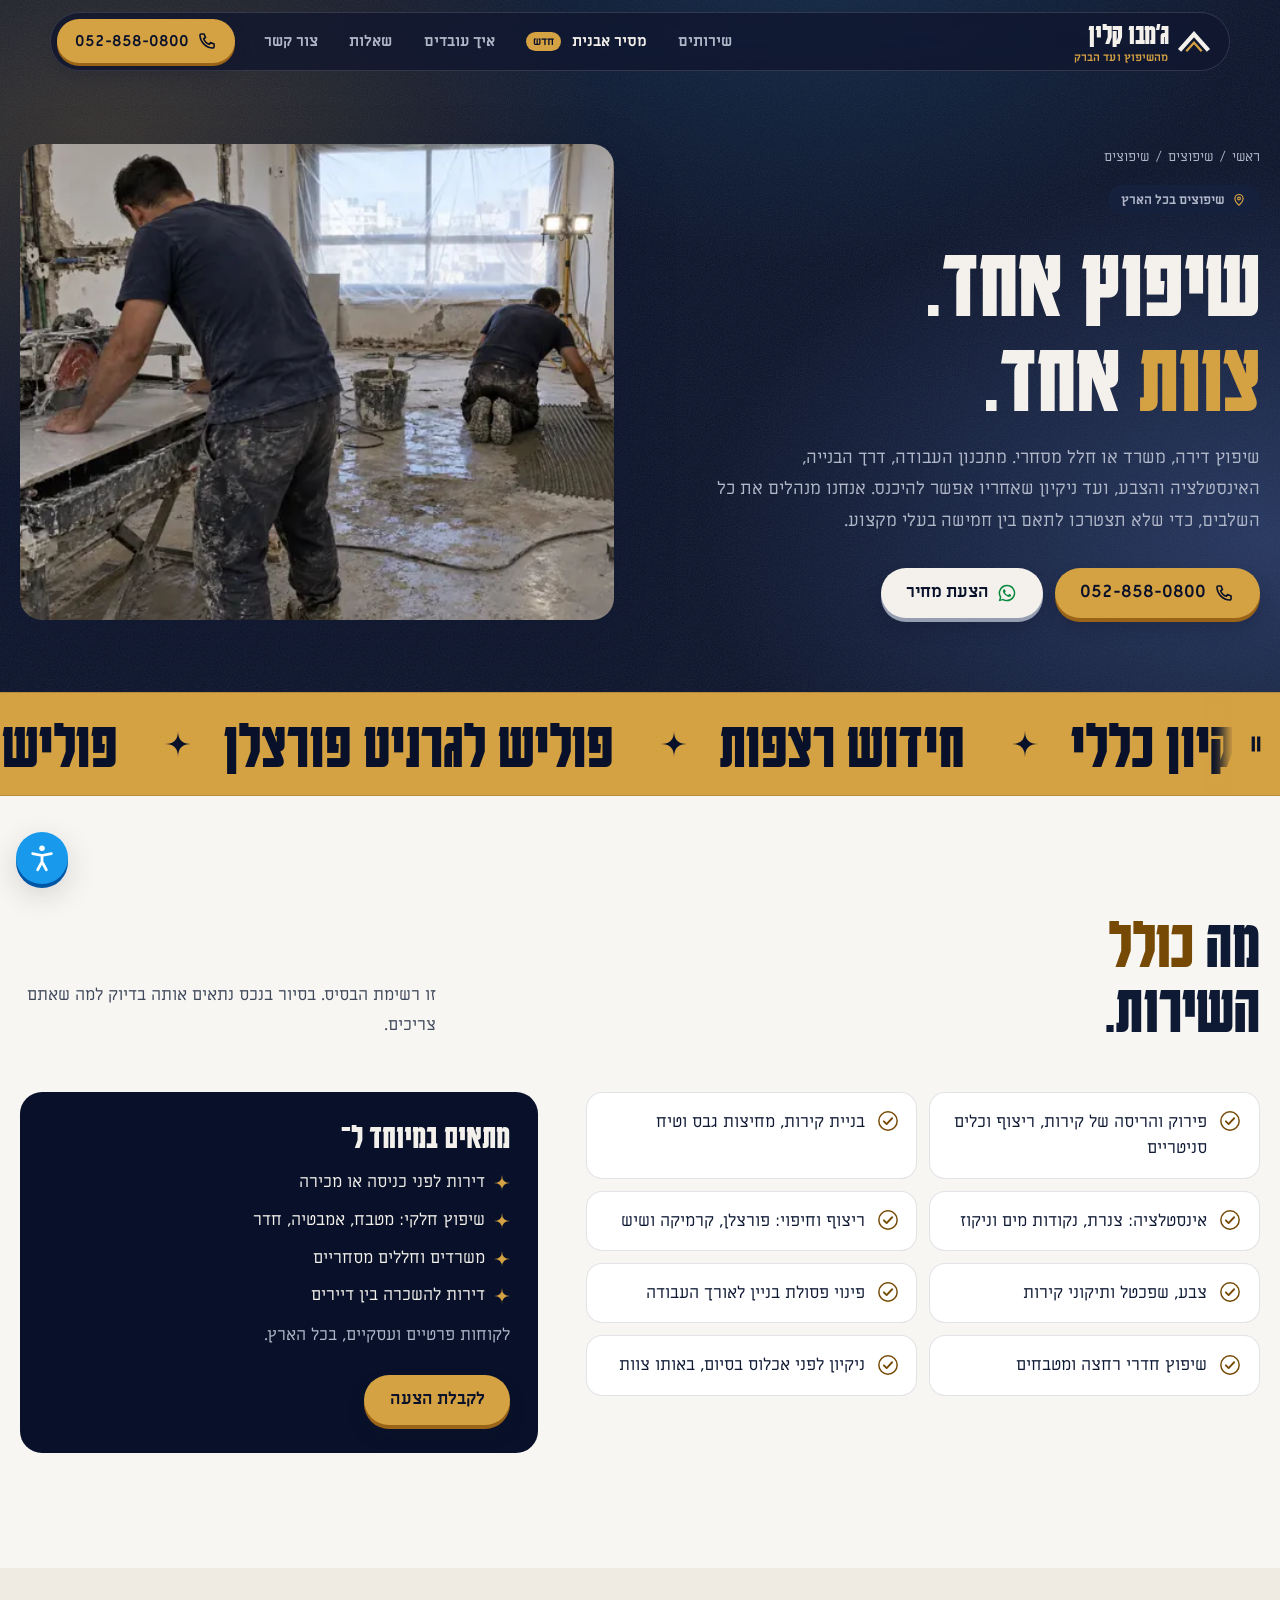
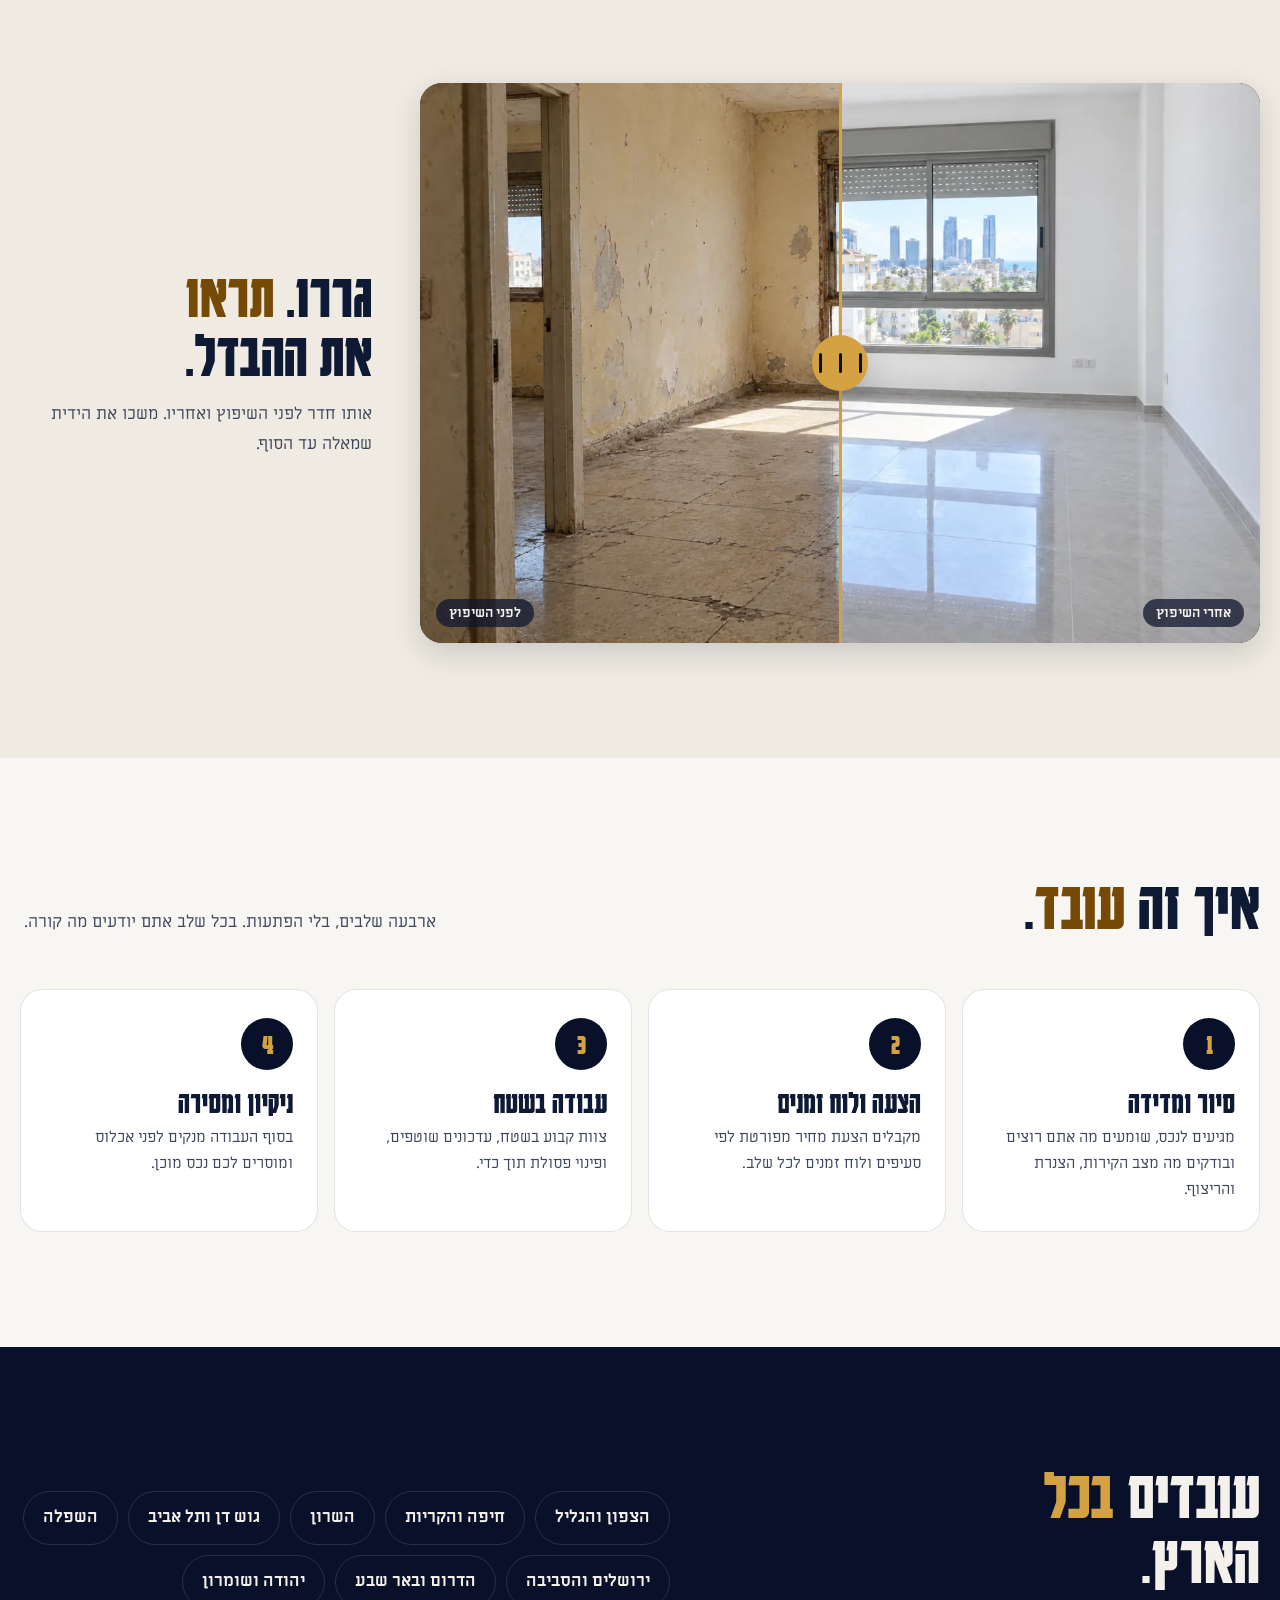
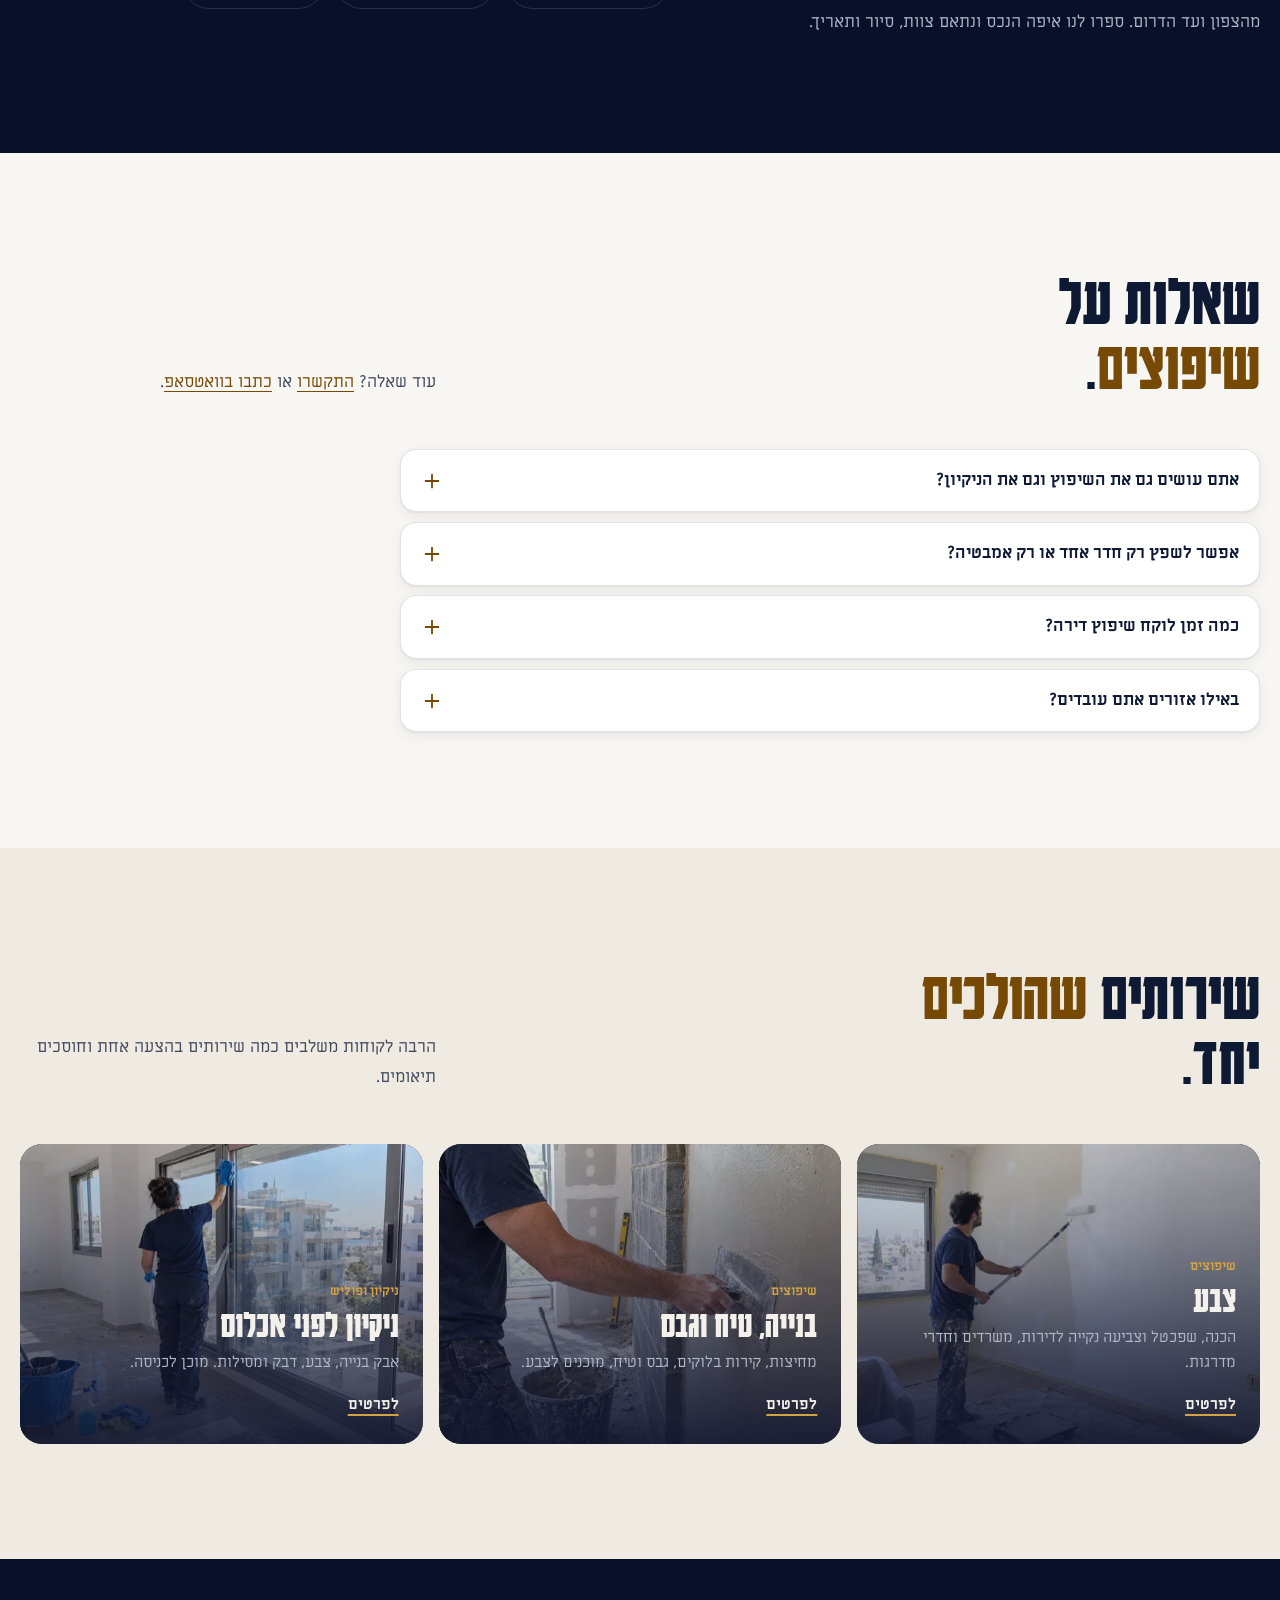
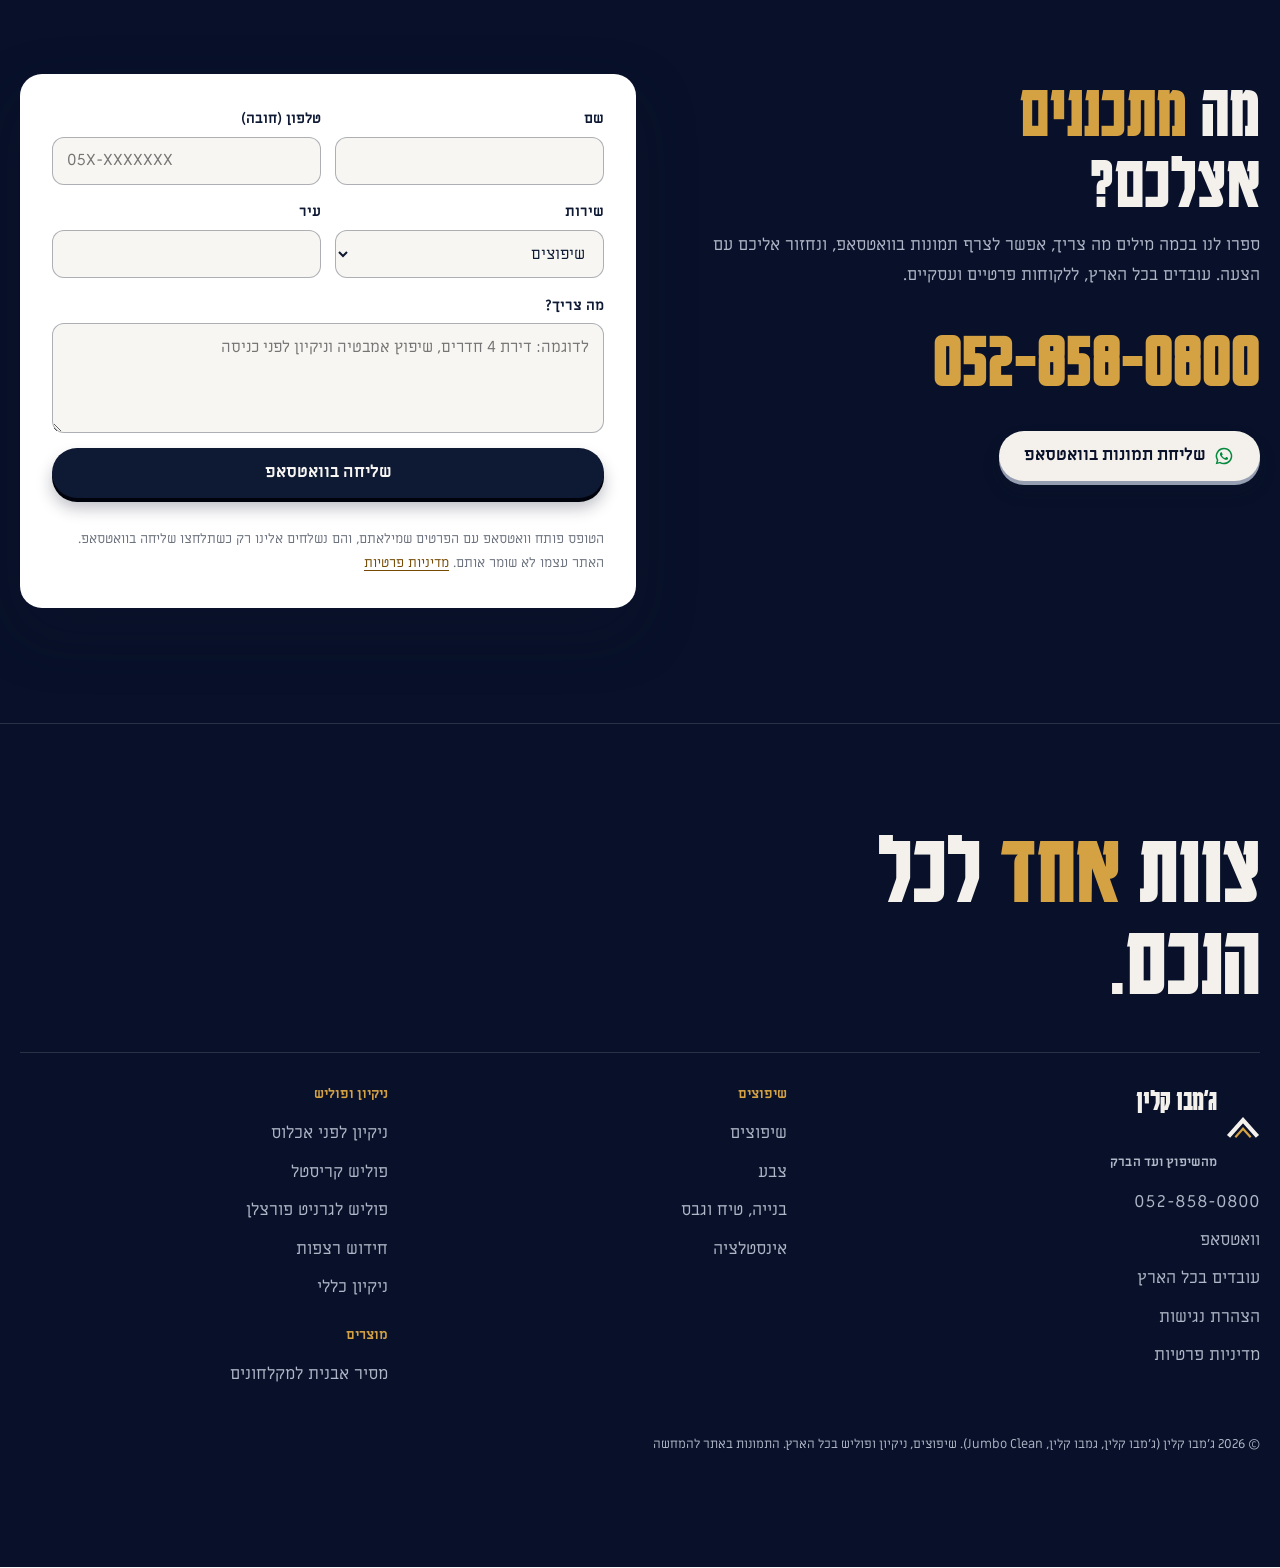
<file: shiputzim/index.html>
<!doctype html>
<html lang="he" dir="rtl">
<head>
<meta charset="utf-8">
<meta name="viewport" content="width=device-width, initial-scale=1">
<title>שיפוצים לדירות ולמשרדים בכל הארץ | ג&#x27;מבו קלין Jumbo Clean</title>
<meta name="description" content="שיפוץ דירה או משרד מקצה לקצה: פירוק, בנייה, טיח, אינסטלציה, ריצוף וצבע, וגם ניקיון לפני אכלוס באותו צוות. בכל הארץ. 052-858-0800">
<meta name="theme-color" content="#141a33">
<link rel="canonical" href="https://jumbo-clean.co.il/shiputzim/">
<meta property="og:title" content="שיפוצים לדירות ולמשרדים בכל הארץ | ג&#x27;מבו קלין Jumbo Clean">
<meta property="og:description" content="שיפוץ דירה או משרד מקצה לקצה: פירוק, בנייה, טיח, אינסטלציה, ריצוף וצבע, וגם ניקיון לפני אכלוס באותו צוות. בכל הארץ. 052-858-0800">
<meta property="og:image" content="https://jumbo-clean.co.il/assets/og.jpg">
<meta property="og:url" content="https://jumbo-clean.co.il/shiputzim/">
<meta property="og:type" content="website">
<meta property="og:site_name" content="ג'מבו קלין Jumbo Clean">
<meta property="og:locale" content="he_IL">
<meta name="twitter:card" content="summary_large_image">
<link rel="icon" href="data:image/svg+xml,%3Csvg xmlns='http://www.w3.org/2000/svg' viewBox='0 0 40 40'%3E%3Cpath d='M4 30 L20 12 L36 30' fill='none' stroke='%231b2552' stroke-width='6'/%3E%3Cpath d='M12 31 L20 22 L28 31' fill='none' stroke='%23c9962e' stroke-width='3.5'/%3E%3Cpath d='M33 2 Q33 9 40 9 Q33 9 33 16 Q33 9 26 9 Q33 9 33 2Z' fill='%23c9962e'/%3E%3C/svg%3E">
<link rel="preload" as="image" href="../assets/img/renovation-1200.webp" imagesrcset="../assets/img/renovation-640.webp 640w, ../assets/img/renovation-1200.webp 1200w, ../assets/img/renovation-1800.webp 1800w" imagesizes="(max-width: 900px) 100vw, 50vw" fetchpriority="high">
<link rel="preconnect" href="https://fonts.googleapis.com">
<link rel="preconnect" href="https://fonts.gstatic.com" crossorigin>
<link href="https://fonts.googleapis.com/css2?family=Karantina:wght@400;700&family=Miriam+Libre:wght@400;700&display=swap" rel="stylesheet">
<link rel="stylesheet" href="../site.css">
<script>document.documentElement.classList.add('js');(function(){try{var p=JSON.parse(localStorage.getItem('jc_a11y_v1'));if(!p||p.v!==1)return;var c=document.documentElement.classList;[115,130,150].forEach(function(t){c.toggle('a11y-text-'+t,p.text===t)});[16,20].forEach(function(l){c.toggle('a11y-lines-'+l,p.lines===l)});['high','invert','mono'].forEach(function(k){c.toggle('a11y-contrast-'+k,p.contrast===k)});['links','heads','font','cursor','motion'].forEach(function(k){c.toggle('a11y-'+k,!!p[k])})}catch(e){}})()</script>
<script type="application/ld+json">{"@context": "https://schema.org", "@graph": [{"@type": "Service", "name": "שיפוצים", "serviceType": "שיפוצים", "description": "שיפוץ דירה או משרד מקצה לקצה: פירוק, בנייה, טיח, אינסטלציה, ריצוף וצבע, וגם ניקיון לפני אכלוס באותו צוות. בכל הארץ. 052-858-0800", "url": "https://jumbo-clean.co.il/shiputzim/", "provider": {"@id": "https://jumbo-clean.co.il/#business"}, "areaServed": {"@type": "Country", "name": "ישראל"}, "image": "https://jumbo-clean.co.il/assets/img/renovation-1200.webp"}, {"@type": "HomeAndConstructionBusiness", "@id": "https://jumbo-clean.co.il/#business", "name": "ג׳מבו קלין", "alternateName": ["Jumbo Clean", "ג'מבו קלין", "גמבו קלין", "ג'מבו קלין שיפוצים", "ג׳מבו קלין שיפוצים"], "url": "https://jumbo-clean.co.il/", "telephone": "+972-52-858-0800", "image": "https://jumbo-clean.co.il/assets/og.jpg", "logo": "https://jumbo-clean.co.il/assets/logo-480.webp", "description": "שיפוצים לדירות ולמשרדים: צבע, בנייה וטיח ואינסטלציה, וגם ניקיון לפני אכלוס, פוליש קריסטל, פוליש לגרניט פורצלן וחידוש רצפות. בכל הארץ.", "areaServed": {"@type": "Country", "name": "ישראל"}, "knowsLanguage": "he"}, {"@type": "FAQPage", "mainEntity": [{"@type": "Question", "name": "אתם עושים גם את השיפוץ וגם את הניקיון?", "acceptedAnswer": {"@type": "Answer", "text": "כן. זה בדיוק היתרון: אותו צוות שמשפץ גם מנקה בסוף, כך שאין פער בין הקבלן לחברת הניקיון ואין אבק שנשאר \"בין הכיסאות\"."}}, {"@type": "Question", "name": "אפשר לשפץ רק חדר אחד או רק אמבטיה?", "acceptedAnswer": {"@type": "Answer", "text": "בהחלט. אנחנו עושים גם שיפוצים חלקיים: מטבח, חדר רחצה, החלפת ריצוף בחדר או צביעה בלבד."}}, {"@type": "Question", "name": "כמה זמן לוקח שיפוץ דירה?", "acceptedAnswer": {"@type": "Answer", "text": "זה תלוי בהיקף. אחרי הסיור בנכס תקבלו לוח זמנים לכל שלב, כך שתדעו מראש מתי אפשר להיכנס."}}, {"@type": "Question", "name": "באילו אזורים אתם עובדים?", "acceptedAnswer": {"@type": "Answer", "text": "בכל הארץ, מהצפון ועד הדרום. ספרו לנו איפה הנכס ונתאם סיור."}}]}, {"@type": "BreadcrumbList", "itemListElement": [{"@type": "ListItem", "position": 1, "name": "ראשי", "item": "https://jumbo-clean.co.il/"}, {"@type": "ListItem", "position": 2, "name": "שיפוצים", "item": "https://jumbo-clean.co.il/shiputzim/"}]}]}</script>
</head>
<body>
<a class="skip" href="#main">דילוג לתוכן הראשי</a>
<svg width="0" height="0" style="position:absolute" aria-hidden="true">
<symbol id="i-phone" viewBox="0 0 24 24"><path fill="none" stroke="currentColor" stroke-width="1.9" stroke-linejoin="round" d="M5 3.5h3.5l1.7 4.3-2.2 1.4a11 11 0 0 0 6.8 6.8l1.4-2.2 4.3 1.7V19a1.5 1.5 0 0 1-1.5 1.5A16.5 16.5 0 0 1 3.5 5 1.5 1.5 0 0 1 5 3.5z"/></symbol>
<symbol id="i-wa" viewBox="0 0 24 24"><path fill="currentColor" d="M12 2a10 10 0 0 0-8.6 15.1L2 22l5-1.3A10 10 0 1 0 12 2zm0 18.2a8.2 8.2 0 0 1-4.2-1.15l-.3-.18-3 .78.8-2.9-.2-.3A8.2 8.2 0 1 1 12 20.2zm4.5-6.1c-.25-.12-1.46-.72-1.69-.8-.23-.08-.39-.12-.55.12-.16.25-.63.8-.78.97-.14.16-.29.18-.53.06a6.7 6.7 0 0 1-3.3-2.9c-.25-.43.25-.4.71-1.33.08-.16.04-.3-.02-.42-.06-.12-.55-1.33-.76-1.82-.2-.48-.4-.41-.55-.42h-.47a.9.9 0 0 0-.65.3 2.7 2.7 0 0 0-.85 2.02 4.7 4.7 0 0 0 1 2.5 10.8 10.8 0 0 0 4.13 3.65c1.54.66 2.14.72 2.9.6.47-.07 1.46-.6 1.66-1.17.2-.58.2-1.07.15-1.17-.07-.1-.23-.16-.47-.28z"/></symbol>
<symbol id="i-arrow" viewBox="0 0 24 24"><path fill="none" stroke="currentColor" stroke-width="1.9" stroke-linecap="round" stroke-linejoin="round" d="M19 12H5m5-5l-5 5 5 5"/></symbol>
<symbol id="i-down" viewBox="0 0 24 24"><path fill="none" stroke="currentColor" stroke-width="2" stroke-linecap="round" stroke-linejoin="round" d="M6 9l6 6 6-6"/></symbol>
<symbol id="i-check" viewBox="0 0 24 24"><circle cx="12" cy="12" r="10" fill="none" stroke="currentColor" stroke-width="1.6"/><path fill="none" stroke="currentColor" stroke-width="2" stroke-linecap="round" stroke-linejoin="round" d="M7.5 12.3l3 3 6-6.3"/></symbol>
<symbol id="i-plus" viewBox="0 0 24 24"><path fill="none" stroke="currentColor" stroke-width="2" stroke-linecap="round" d="M12 5v14M5 12h14"/></symbol>
<symbol id="i-spark" viewBox="0 0 18 18"><path d="M9 0Q9 9 18 9Q9 9 9 18Q9 9 0 9Q9 9 9 0Z"/></symbol>
<symbol id="i-menu" viewBox="0 0 24 24"><path fill="none" stroke="currentColor" stroke-width="2" stroke-linecap="round" d="M4 7h16M4 12h16M4 17h10"/></symbol>
<symbol id="i-x" viewBox="0 0 24 24"><path fill="none" stroke="currentColor" stroke-width="2" stroke-linecap="round" d="M6 6l12 12M18 6L6 18"/></symbol>
<symbol id="i-pin" viewBox="0 0 24 24"><path fill="none" stroke="currentColor" stroke-width="2" stroke-linejoin="round" d="M12 21s-7-6.2-7-11.5a7 7 0 0 1 14 0C19 14.8 12 21 12 21z"/><circle cx="12" cy="9.5" r="2.4" fill="none" stroke="currentColor" stroke-width="2"/></symbol>
<symbol id="i-drag" viewBox="0 0 24 24"><path fill="none" stroke="currentColor" stroke-width="2.2" stroke-linecap="round" stroke-linejoin="round" d="M9 7l-5 5 5 5M15 7l5 5-5 5"/></symbol>
<symbol id="i-roof" viewBox="0 0 40 28"><path d="M3 25 L20 6 L37 25" fill="none" stroke-width="5" style="stroke:var(--roof-1)"/><path d="M11 26 L20 16 L29 26" fill="none" stroke-width="2.6" style="stroke:var(--roof-2)"/></symbol>
</svg>
<header class="nav">
  <div class="nav-bar">
    <a class="mark" href="../" aria-label="ג׳מבו קלין, דף הבית"><svg viewBox="0 0 40 28" aria-hidden="true"><use href="#i-roof"/></svg><span class="mark-t"><b>ג׳מבו קלין</b><small>מהשיפוץ ועד הברק</small></span></a>
    <nav class="nav-links" aria-label="ראשי">
      <details><summary>שירותים</summary>
        <div class="mega"><div class="mega-col"><p class="menu-h">שיפוצים</p><a href="../shiputzim/" aria-current="page"><b>שיפוצים</b><span>שיפוץ דירה או משרד, מהפירוק ועד המסירה</span></a><a href="../tzeva/"><b>צבע</b><span>צביעת דירות, משרדים וחדרי מדרגות</span></a><a href="../bniya-vetiach/"><b>בנייה, טיח וגבס</b><span>קירות, מחיצות, טיח ותיקוני בנייה</span></a><a href="../instalatzia/"><b>אינסטלציה</b><span>צנרת, נקודות מים וניקוז בשיפוץ</span></a></div><div class="mega-col"><p class="menu-h">ניקיון ופוליש</p><a href="../nikayon-lifnei-iklus/"><b>ניקיון לפני אכלוס</b><span>דירה חדשה או אחרי שיפוץ, מוכנה לכניסה</span></a><a href="../polish-kristal/"><b>פוליש קריסטל</b><span>ברק עמוק לשיש וטראצו</span></a><a href="../polish-granit-porselan/"><b>פוליש לגרניט פורצלן</b><span>ניקוי עומק וברק לאריחי פורצלן</span></a><a href="../chidush-ritzpot/"><b>חידוש רצפות</b><span>ליטוש וחידוש לטראצו ושיש ישנים</span></a><a href="../nikayon-klali/"><b>ניקיון כללי</b><span>ניקיון יסודי לבתים ולמשרדים</span></a></div></div>
      </details>
      <a href="../mesir-avnit/" class="nav-new">מסיר אבנית <span>חדש</span></a>
      <a href="../#process">איך עובדים</a>
      <a href="../#faq">שאלות</a>
      <a href="#contact">צור קשר</a>
    </nav>
    <button class="icon-btn nav-menu" type="button" data-sheet aria-expanded="false" aria-controls="sheet"><svg aria-hidden="true"><use href="#i-menu"/></svg><span class="sr">תפריט</span></button>
    <a class="btn btn-gold btn-call" href="tel:0528580800" aria-label="התקשרו 052-858-0800"><svg aria-hidden="true"><use href="#i-phone"/></svg><span class="num">052-858-0800</span></a>
  </div>
</header>
<div class="sheet" id="sheet" role="dialog" aria-modal="true" aria-label="תפריט" hidden>
  <button class="icon-btn sheet-close" type="button" data-sheet><svg aria-hidden="true"><use href="#i-x"/></svg><span class="sr">סגירה</span></button>
  <p class="menu-h">שירותים</p><a href="../shiputzim/">שיפוצים</a><a href="../tzeva/">צבע</a><a href="../bniya-vetiach/">בנייה, טיח וגבס</a><a href="../instalatzia/">אינסטלציה</a><a href="../nikayon-lifnei-iklus/">ניקיון לפני אכלוס</a><a href="../polish-kristal/">פוליש קריסטל</a><a href="../polish-granit-porselan/">פוליש לגרניט פורצלן</a><a href="../chidush-ritzpot/">חידוש רצפות</a><a href="../nikayon-klali/">ניקיון כללי</a>
  <p class="menu-h">מוצרים</p><a href="../mesir-avnit/">מסיר אבנית למקלחונים</a>
  <p class="menu-h">עוד</p><a href="../#process">איך עובדים</a><a href="../#faq">שאלות</a><a href="#contact">צור קשר</a>
</div>
<main id="main" tabindex="-1">
<section class="s-hero night">
  <div class="grainient" aria-hidden="true"></div>
  <div class="wrap s-hero-grid">
    <div>
      <nav class="crumbs" aria-label="פירורי לחם"><a href="../">ראשי</a><span aria-hidden="true">/</span><span>שיפוצים</span><span aria-hidden="true">/</span><span aria-current="page">שיפוצים</span></nav>
      <span class="tag" style="margin-top:1rem"><svg aria-hidden="true"><use href="#i-pin"/></svg>שיפוצים בכל הארץ</span>
      <h1 data-split>שיפוץ אחד.<br><em>צוות</em> אחד.</h1>
      <p class="lead" data-words>שיפוץ דירה, משרד או חלל מסחרי. מתכנון העבודה, דרך הבנייה, האינסטלציה והצבע, ועד ניקיון שאחריו אפשר להיכנס. אנחנו מנהלים את כל השלבים, כדי שלא תצטרכו לתאם בין חמישה בעלי מקצוע.</p>
      <div class="cta-row">
        <a class="btn btn-gold" href="tel:0528580800" data-magnet><svg aria-hidden="true"><use href="#i-phone"/></svg><span class="num">052-858-0800</span></a>
        <a class="btn btn-ghost" href="#contact"><svg aria-hidden="true"><use href="#i-wa"/></svg>הצעת מחיר</a>
      </div>
    </div>
    <div class="s-photo"><img src="../assets/img/renovation-1200.webp" srcset="../assets/img/renovation-640.webp 640w, ../assets/img/renovation-1200.webp 1200w, ../assets/img/renovation-1800.webp 1800w" sizes="(max-width: 900px) 100vw, 50vw" width="1800" height="1196" alt="שיפוצים" fetchpriority="high"></div>
  </div>
</section>
<div class="marquee" role="region" aria-label="השירותים שלנו">
  <button class="marquee-pause" type="button" aria-pressed="false"><span class="sr">עצירת הפס הנע</span><svg class="i-pause" aria-hidden="true" viewBox="0 0 24 24"><path d="M8 5h3v14H8zM13 5h3v14h-3z" fill="currentColor"/></svg><svg class="i-play" aria-hidden="true" viewBox="0 0 24 24"><path d="M16 5L5 12l11 7z" fill="currentColor"/></svg></button>
  <div class="marquee-track"><div><a href="../shiputzim/">שיפוצים<svg aria-hidden="true"><use href="#i-spark"/></svg></a><a href="../tzeva/">צבע<svg aria-hidden="true"><use href="#i-spark"/></svg></a><a href="../bniya-vetiach/">בנייה, טיח וגבס<svg aria-hidden="true"><use href="#i-spark"/></svg></a><a href="../instalatzia/">אינסטלציה<svg aria-hidden="true"><use href="#i-spark"/></svg></a><a href="../nikayon-lifnei-iklus/">ניקיון לפני אכלוס<svg aria-hidden="true"><use href="#i-spark"/></svg></a><a href="../polish-kristal/">פוליש קריסטל<svg aria-hidden="true"><use href="#i-spark"/></svg></a><a href="../polish-granit-porselan/">פוליש לגרניט פורצלן<svg aria-hidden="true"><use href="#i-spark"/></svg></a><a href="../chidush-ritzpot/">חידוש רצפות<svg aria-hidden="true"><use href="#i-spark"/></svg></a><a href="../nikayon-klali/">ניקיון כללי<svg aria-hidden="true"><use href="#i-spark"/></svg></a></div><div aria-hidden="true"><a tabindex="-1" href="../shiputzim/">שיפוצים<svg aria-hidden="true"><use href="#i-spark"/></svg></a><a tabindex="-1" href="../tzeva/">צבע<svg aria-hidden="true"><use href="#i-spark"/></svg></a><a tabindex="-1" href="../bniya-vetiach/">בנייה, טיח וגבס<svg aria-hidden="true"><use href="#i-spark"/></svg></a><a tabindex="-1" href="../instalatzia/">אינסטלציה<svg aria-hidden="true"><use href="#i-spark"/></svg></a><a tabindex="-1" href="../nikayon-lifnei-iklus/">ניקיון לפני אכלוס<svg aria-hidden="true"><use href="#i-spark"/></svg></a><a tabindex="-1" href="../polish-kristal/">פוליש קריסטל<svg aria-hidden="true"><use href="#i-spark"/></svg></a><a tabindex="-1" href="../polish-granit-porselan/">פוליש לגרניט פורצלן<svg aria-hidden="true"><use href="#i-spark"/></svg></a><a tabindex="-1" href="../chidush-ritzpot/">חידוש רצפות<svg aria-hidden="true"><use href="#i-spark"/></svg></a><a tabindex="-1" href="../nikayon-klali/">ניקיון כללי<svg aria-hidden="true"><use href="#i-spark"/></svg></a></div></div>
</div>
<section class="section paper">
  <div class="wrap">
    <div class="head"><h2 data-split>מה <em>כולל</em><br>השירות.</h2><p class="lead" data-words>זו רשימת הבסיס. בסיור בנכס נתאים אותה בדיוק למה שאתם צריכים.</p></div>
    <div class="incl">
      <ul class="checks"><li data-reveal style="--d:0"><svg aria-hidden="true"><use href="#i-check"/></svg>פירוק והריסה של קירות, ריצוף וכלים סניטריים</li><li data-reveal style="--d:1"><svg aria-hidden="true"><use href="#i-check"/></svg>בניית קירות, מחיצות גבס וטיח</li><li data-reveal style="--d:0"><svg aria-hidden="true"><use href="#i-check"/></svg>אינסטלציה: צנרת, נקודות מים וניקוז</li><li data-reveal style="--d:1"><svg aria-hidden="true"><use href="#i-check"/></svg>ריצוף וחיפוי: פורצלן, קרמיקה ושיש</li><li data-reveal style="--d:0"><svg aria-hidden="true"><use href="#i-check"/></svg>צבע, שפכטל ותיקוני קירות</li><li data-reveal style="--d:1"><svg aria-hidden="true"><use href="#i-check"/></svg>פינוי פסולת בניין לאורך העבודה</li><li data-reveal style="--d:0"><svg aria-hidden="true"><use href="#i-check"/></svg>שיפוץ חדרי רחצה ומטבחים</li><li data-reveal style="--d:1"><svg aria-hidden="true"><use href="#i-check"/></svg>ניקיון לפני אכלוס בסיום, באותו צוות</li></ul>
      <div class="side-card" data-reveal><h3>מתאים במיוחד ל־</h3><ul><li><svg aria-hidden="true"><use href="#i-spark"/></svg>דירות לפני כניסה או מכירה</li><li><svg aria-hidden="true"><use href="#i-spark"/></svg>שיפוץ חלקי: מטבח, אמבטיה, חדר</li><li><svg aria-hidden="true"><use href="#i-spark"/></svg>משרדים וחללים מסחריים</li><li><svg aria-hidden="true"><use href="#i-spark"/></svg>דירות להשכרה בין דיירים</li></ul>
        <p>לקוחות פרטיים ועסקיים, בכל הארץ.</p>
        <div class="cta-row"><a class="btn btn-gold" href="#contact" data-magnet>לקבלת הצעה</a></div></div>
    </div>
  </div>
</section>
<section class="section alt paper"><div class="wrap"><div class="ba-wrap">
  <div class="ba" data-reveal>
    <img src="../assets/img/reno-before-1200.webp" srcset="../assets/img/reno-before-640.webp 640w, ../assets/img/reno-before-1200.webp 1200w, ../assets/img/reno-before-1800.webp 1800w" sizes="(max-width: 900px) 100vw, 60vw" width="1800" height="1196" alt="אותו חדר, לפני השיפוץ ואחריו, לפני" loading="lazy" decoding="async">
    <img class="ba-after" src="../assets/img/reno-after-1200.webp" srcset="../assets/img/reno-after-640.webp 640w, ../assets/img/reno-after-1200.webp 1200w, ../assets/img/reno-after-1800.webp 1800w" sizes="(max-width: 900px) 100vw, 60vw" width="1800" height="1196" alt="אותו חדר, לפני השיפוץ ואחריו, אחרי" loading="lazy" decoding="async">
    <span class="ba-line" aria-hidden="true"></span>
    <span class="ba-knob" aria-hidden="true"><i></i><i></i><i></i></span>
    <span class="ba-label l">לפני השיפוץ</span><span class="ba-label r">אחרי השיפוץ</span>
    <span class="ba-done" aria-hidden="true">מבריק.</span>
    <input type="range" min="0" max="100" value="50" aria-label="השוואה: אותו חדר, לפני השיפוץ ואחריו">
  </div>
  <div class="ba-copy">
    <h2 data-split>גררו. <em>תראו</em><br>את ההבדל.</h2>
    <p class="lead" data-words>אותו חדר לפני השיפוץ ואחריו. משכו את הידית שמאלה עד הסוף.</p>
  </div>
</div></div></section>
<section class="section paper">
  <div class="wrap">
    <div class="head"><h2 data-split>איך זה <em>עובד</em>.</h2><p class="lead" data-words>ארבעה שלבים, בלי הפתעות. בכל שלב אתם יודעים מה קורה.</p></div>
    <ol class="steps" style="list-style:none;margin:0;padding:0"><li class="step" data-reveal style="--d:0"><span class="n">1</span><h3>סיור ומדידה</h3><p>מגיעים לנכס, שומעים מה אתם רוצים ובודקים מה מצב הקירות, הצנרת והריצוף.</p></li><li class="step" data-reveal style="--d:1"><span class="n">2</span><h3>הצעה ולוח זמנים</h3><p>מקבלים הצעת מחיר מפורטת לפי סעיפים ולוח זמנים לכל שלב.</p></li><li class="step" data-reveal style="--d:2"><span class="n">3</span><h3>עבודה בשטח</h3><p>צוות קבוע בשטח, עדכונים שוטפים, ופינוי פסולת תוך כדי.</p></li><li class="step" data-reveal style="--d:3"><span class="n">4</span><h3>ניקיון ומסירה</h3><p>בסוף העבודה מנקים לפני אכלוס ומוסרים לכם נכס מוכן.</p></li></ol>
  </div>
</section>
<section class="section night" id="regions">
  <div class="wrap region-band">
    <div><h2 data-split>עובדים <em>בכל</em><br>הארץ.</h2>
      <p>מהצפון ועד הדרום. ספרו לנו איפה הנכס ונתאם צוות, סיור ותאריך.</p></div>
    <ul class="regions" data-reveal><li>הצפון והגליל</li><li>חיפה והקריות</li><li>השרון</li><li>גוש דן ותל אביב</li><li>השפלה</li><li>ירושלים והסביבה</li><li>הדרום ובאר שבע</li><li>יהודה ושומרון</li></ul>
  </div>
</section>
<section class="section paper" id="faq">
  <div class="wrap">
    <div class="head"><h2 data-split>שאלות על<br><em>שיפוצים</em>.</h2><p>עוד שאלה? <a class="link" href="tel:0528580800">התקשרו</a> או <a class="link" href="https://wa.me/972528580800" target="_blank" rel="noopener">כתבו בוואטסאפ<span class="sr"> (נפתח בחלון חדש)</span></a>.</p></div>
    <div class="faq"><details data-reveal><summary>אתם עושים גם את השיפוץ וגם את הניקיון?<svg aria-hidden="true"><use href="#i-plus"/></svg></summary><p>כן. זה בדיוק היתרון: אותו צוות שמשפץ גם מנקה בסוף, כך שאין פער בין הקבלן לחברת הניקיון ואין אבק שנשאר "בין הכיסאות".</p></details><details data-reveal><summary>אפשר לשפץ רק חדר אחד או רק אמבטיה?<svg aria-hidden="true"><use href="#i-plus"/></svg></summary><p>בהחלט. אנחנו עושים גם שיפוצים חלקיים: מטבח, חדר רחצה, החלפת ריצוף בחדר או צביעה בלבד.</p></details><details data-reveal><summary>כמה זמן לוקח שיפוץ דירה?<svg aria-hidden="true"><use href="#i-plus"/></svg></summary><p>זה תלוי בהיקף. אחרי הסיור בנכס תקבלו לוח זמנים לכל שלב, כך שתדעו מראש מתי אפשר להיכנס.</p></details><details data-reveal><summary>באילו אזורים אתם עובדים?<svg aria-hidden="true"><use href="#i-plus"/></svg></summary><p>בכל הארץ, מהצפון ועד הדרום. ספרו לנו איפה הנכס ונתאם סיור.</p></details></div>
  </div>
</section>
<section class="section alt paper">
  <div class="wrap">
    <div class="head"><h2 data-split>שירותים <em>שהולכים</em><br>יחד.</h2><p>הרבה לקוחות משלבים כמה שירותים בהצעה אחת וחוסכים תיאומים.</p></div>
    <div class="related"><a class="card " href="../tzeva/" data-reveal>
  <img src="../assets/img/painting-1200.webp" srcset="../assets/img/painting-640.webp 640w, ../assets/img/painting-1200.webp 1200w, ../assets/img/painting-1800.webp 1800w" sizes="(max-width: 980px) 100vw, 33vw" width="1800" height="1196" alt="צבע" loading="lazy" decoding="async">
  <div class="card-body"><span class="kicker">שיפוצים</span><h3>צבע</h3><p>הכנה, שפכטל וצביעה נקייה לדירות, משרדים וחדרי מדרגות.</p><span class="go">לפרטים</span></div>
</a><a class="card " href="../bniya-vetiach/" data-reveal>
  <img src="../assets/img/plaster-1200.webp" srcset="../assets/img/plaster-640.webp 640w, ../assets/img/plaster-1200.webp 1200w, ../assets/img/plaster-1800.webp 1800w" sizes="(max-width: 980px) 100vw, 33vw" width="1800" height="1196" alt="בנייה, טיח וגבס" loading="lazy" decoding="async">
  <div class="card-body"><span class="kicker">שיפוצים</span><h3>בנייה, טיח וגבס</h3><p>מחיצות, קירות בלוקים, גבס וטיח, מוכנים לצבע.</p><span class="go">לפרטים</span></div>
</a><a class="card " href="../nikayon-lifnei-iklus/" data-reveal>
  <img src="../assets/img/premove-1200.webp" srcset="../assets/img/premove-640.webp 640w, ../assets/img/premove-1200.webp 1200w, ../assets/img/premove-1800.webp 1800w" sizes="(max-width: 980px) 100vw, 33vw" width="1800" height="1196" alt="ניקיון לפני אכלוס" loading="lazy" decoding="async">
  <div class="card-body"><span class="kicker">ניקיון ופוליש</span><h3>ניקיון לפני אכלוס</h3><p>אבק בנייה, צבע, דבק ומסילות. מוכן לכניסה.</p><span class="go">לפרטים</span></div>
</a></div>
  </div>
</section>
<section class="section night" id="contact">
  <div class="wrap contact">
    <div>
      <h2 data-split>מה <em>מתכננים</em><br>אצלכם?</h2>
      <p>ספרו לנו בכמה מילים מה צריך, אפשר לצרף תמונות בוואטסאפ, ונחזור אליכם עם הצעה. עובדים בכל הארץ, ללקוחות פרטיים ועסקיים.</p>
      <a class="phone-big num" href="tel:0528580800">052-858-0800</a>
      <div class="cta-row"><a class="btn btn-ghost" href="https://wa.me/972528580800" target="_blank" rel="noopener"><svg aria-hidden="true"><use href="#i-wa"/></svg>שליחת תמונות בוואטסאפ<span class="sr"> (נפתח בחלון חדש)</span></a></div>
    </div>
    <form class="form" id="lead" novalidate>
      <label>שם<input name="name" autocomplete="name"></label>
      <label>טלפון (חובה)<input name="phone" type="tel" inputmode="tel" autocomplete="tel" dir="ltr" required aria-required="true" aria-describedby="phone-err" placeholder="05X-XXXXXXX"><span class="err" id="phone-err" role="alert"></span></label>
      <label>שירות<select name="service"><option selected>שיפוצים</option><option>צבע</option><option>בנייה, טיח וגבס</option><option>אינסטלציה</option><option>ניקיון לפני אכלוס</option><option>פוליש קריסטל</option><option>פוליש לגרניט פורצלן</option><option>חידוש רצפות</option><option>ניקיון כללי</option><option>כמה שירותים / לא בטוח</option></select></label>
      <label>עיר<input name="city" autocomplete="address-level2"></label>
      <label class="full">מה צריך?<textarea name="msg" placeholder="לדוגמה: דירת 4 חדרים, שיפוץ אמבטיה וניקיון לפני כניסה"></textarea></label>
      <button class="btn btn-ink" type="submit" data-magnet>שליחה בוואטסאפ</button>
      <p class="note">הטופס פותח וואטסאפ עם הפרטים שמילאתם, והם נשלחים אלינו רק כשתלחצו שליחה בוואטסאפ. האתר עצמו לא שומר אותם. <a class="link" href="../privacy/">מדיניות פרטיות</a></p>
    </form>
  </div>
</section>
</main>
<footer class="night foot">
  <div class="wrap">
    <p class="statement">צוות <em>אחד</em> לכל הנכס.</p>
    <div class="foot-grid">
      <div><a class="mark" href="../"><svg viewBox="0 0 40 28" aria-hidden="true"><use href="#i-roof"/></svg><span class="mark-t"><b>ג׳מבו קלין</b><small>מהשיפוץ ועד הברק</small></span></a>
        <ul style="margin-top:1rem"><li><a class="num" href="tel:0528580800">052-858-0800</a></li><li><a href="https://wa.me/972528580800" target="_blank" rel="noopener">וואטסאפ<span class="sr"> (נפתח בחלון חדש)</span></a></li><li><a href="../#regions">עובדים בכל הארץ</a></li><li><a href="../hatzharat-negishut/">הצהרת נגישות</a></li><li><a href="../privacy/">מדיניות פרטיות</a></li></ul></div>
      <div><p class="menu-h">שיפוצים</p><ul><li><a href="../shiputzim/">שיפוצים</a></li><li><a href="../tzeva/">צבע</a></li><li><a href="../bniya-vetiach/">בנייה, טיח וגבס</a></li><li><a href="../instalatzia/">אינסטלציה</a></li></ul></div>
      <div><p class="menu-h">ניקיון ופוליש</p><ul><li><a href="../nikayon-lifnei-iklus/">ניקיון לפני אכלוס</a></li><li><a href="../polish-kristal/">פוליש קריסטל</a></li><li><a href="../polish-granit-porselan/">פוליש לגרניט פורצלן</a></li><li><a href="../chidush-ritzpot/">חידוש רצפות</a></li><li><a href="../nikayon-klali/">ניקיון כללי</a></li></ul><p class="menu-h" style="margin-top:1.25rem">מוצרים</p><ul><li><a href="../mesir-avnit/">מסיר אבנית למקלחונים</a></li></ul></div>
    </div>
    <small>© 2026 ג׳מבו קלין (ג'מבו קלין, גמבו קלין, Jumbo Clean). שיפוצים, ניקיון ופוליש בכל הארץ. התמונות באתר להמחשה</small>
  </div>
</footer>
<nav class="dock" aria-label="יצירת קשר מהירה">
  <a class="btn btn-gold" href="tel:0528580800"><svg aria-hidden="true"><use href="#i-phone"/></svg>התקשרו</a>
  <a class="btn btn-ghost" href="https://wa.me/972528580800" target="_blank" rel="noopener"><svg aria-hidden="true"><use href="#i-wa"/></svg>וואטסאפ<span class="sr"> (נפתח בחלון חדש)</span></a>
</nav>
<button class="a11y-trigger" id="a11y-trigger" type="button" aria-expanded="false" aria-controls="a11y-panel" aria-keyshortcuts="Alt+A"><svg aria-hidden="true" viewBox="0 0 24 24"><circle cx="12" cy="4.2" r="2.2" fill="currentColor"/><path fill="none" stroke="currentColor" stroke-width="2.2" stroke-linecap="round" stroke-linejoin="round" d="M4.5 8.5l7.5 1.5 7.5-1.5M12 10v5m0 0l-3.5 6.5M12 15l3.5 6.5"/></svg><span class="sr">תפריט נגישות (Alt+A)</span></button>
<div class="a11y-panel" id="a11y-panel" role="dialog" aria-modal="true" aria-labelledby="a11y-title" hidden>
  <div class="a11y-head"><p id="a11y-title">התאמות נגישות</p><button class="icon-btn" type="button" data-a11y-close><svg aria-hidden="true"><use href="#i-x"/></svg><span class="sr">סגירת תפריט נגישות</span></button></div>
  <div class="a11y-grid"></div>
  <div class="a11y-foot"><button class="btn btn-line" type="button" data-a11y-reset>איפוס הגדרות</button><a class="link" href="../hatzharat-negishut/">הצהרת נגישות</a></div>
</div>
<div class="sr" id="a11y-live" role="status" aria-live="polite"></div>
<script src="../site.js" defer></script>
<script src="../a11y.js" defer></script>
</body>
</html>
</file>
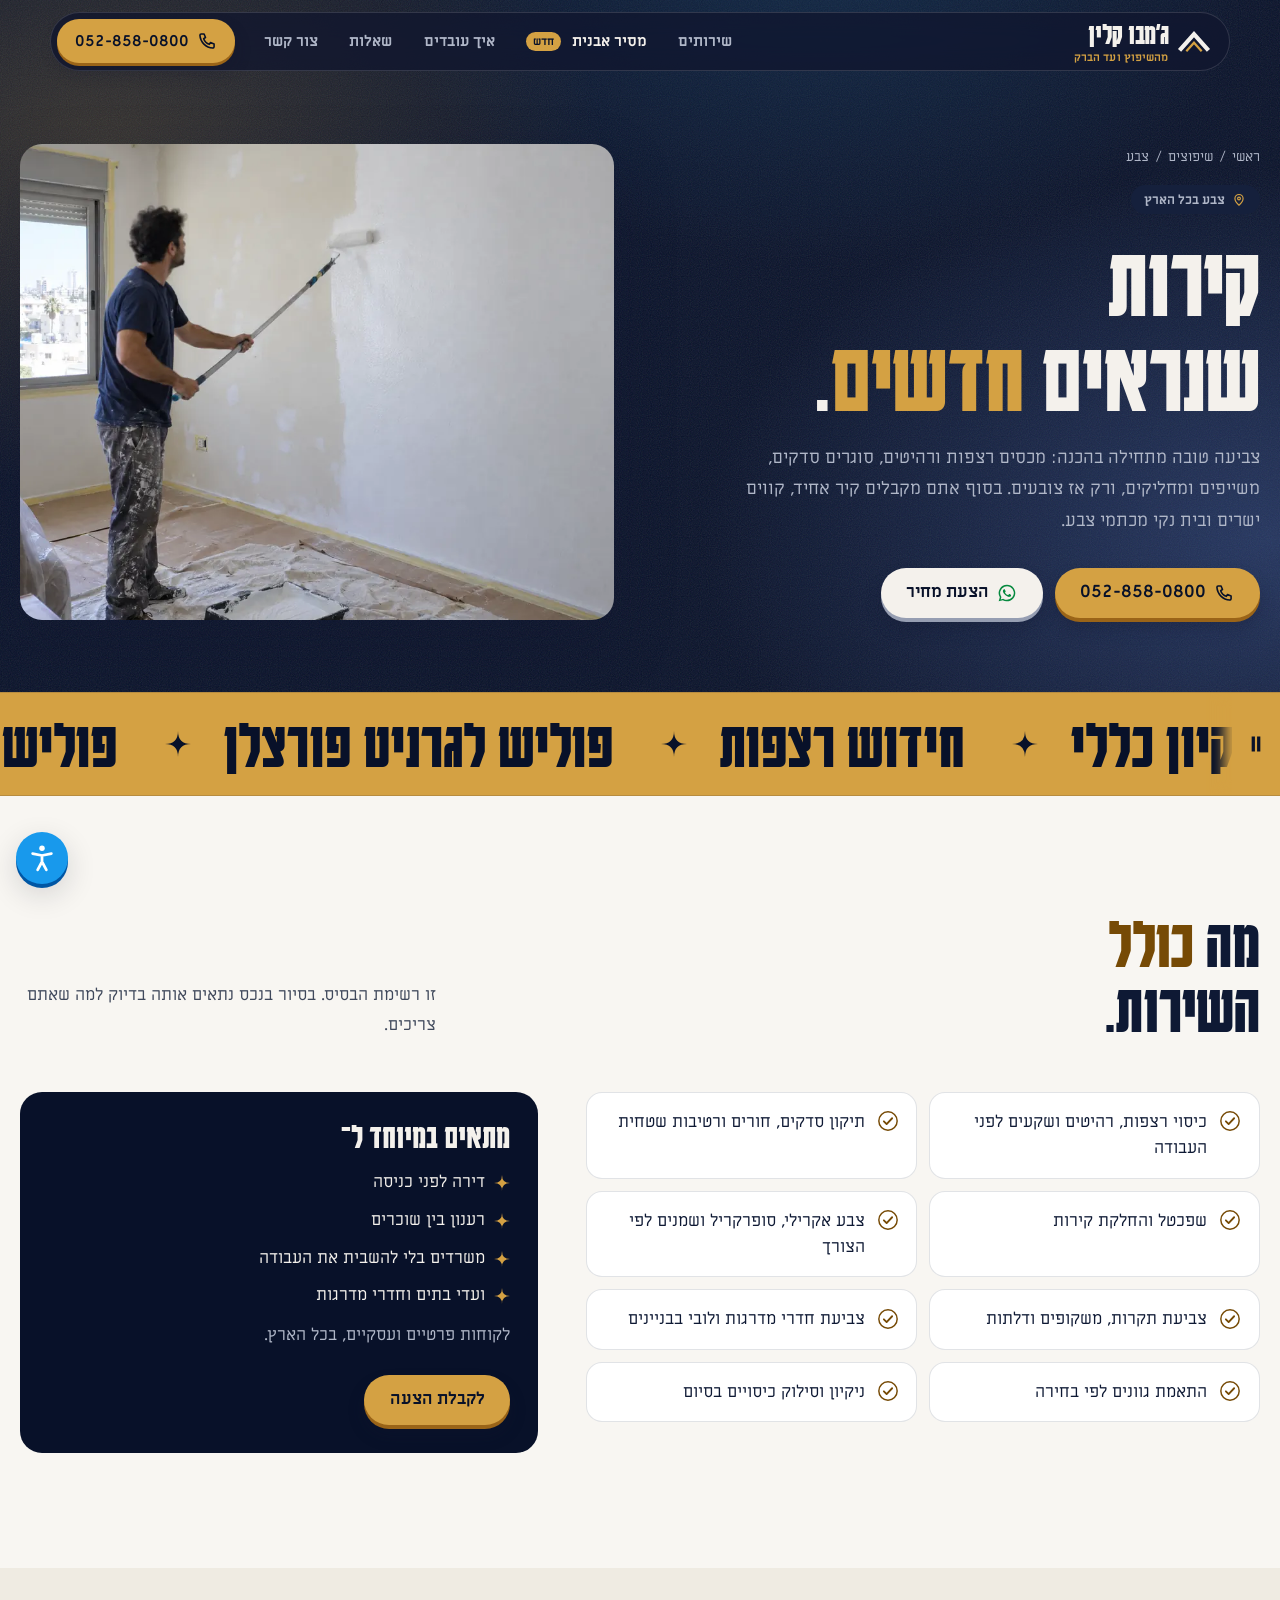
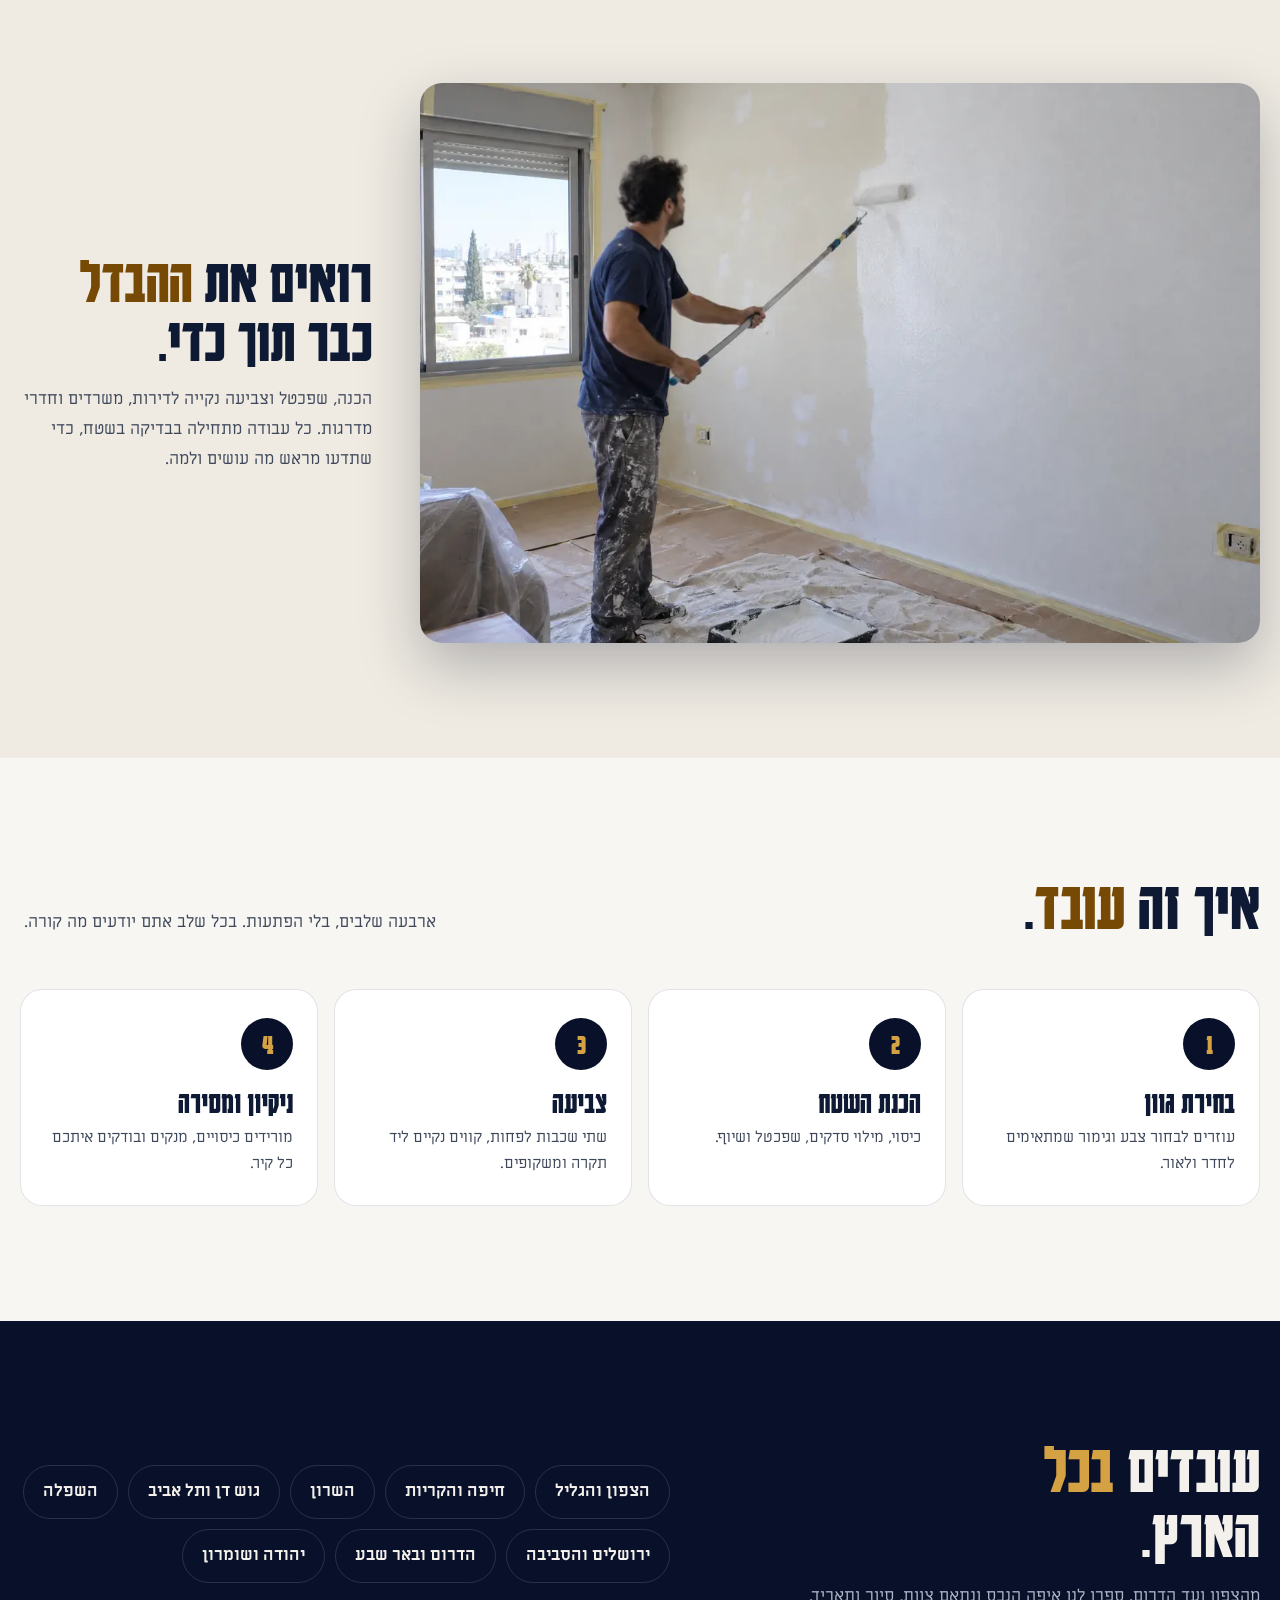
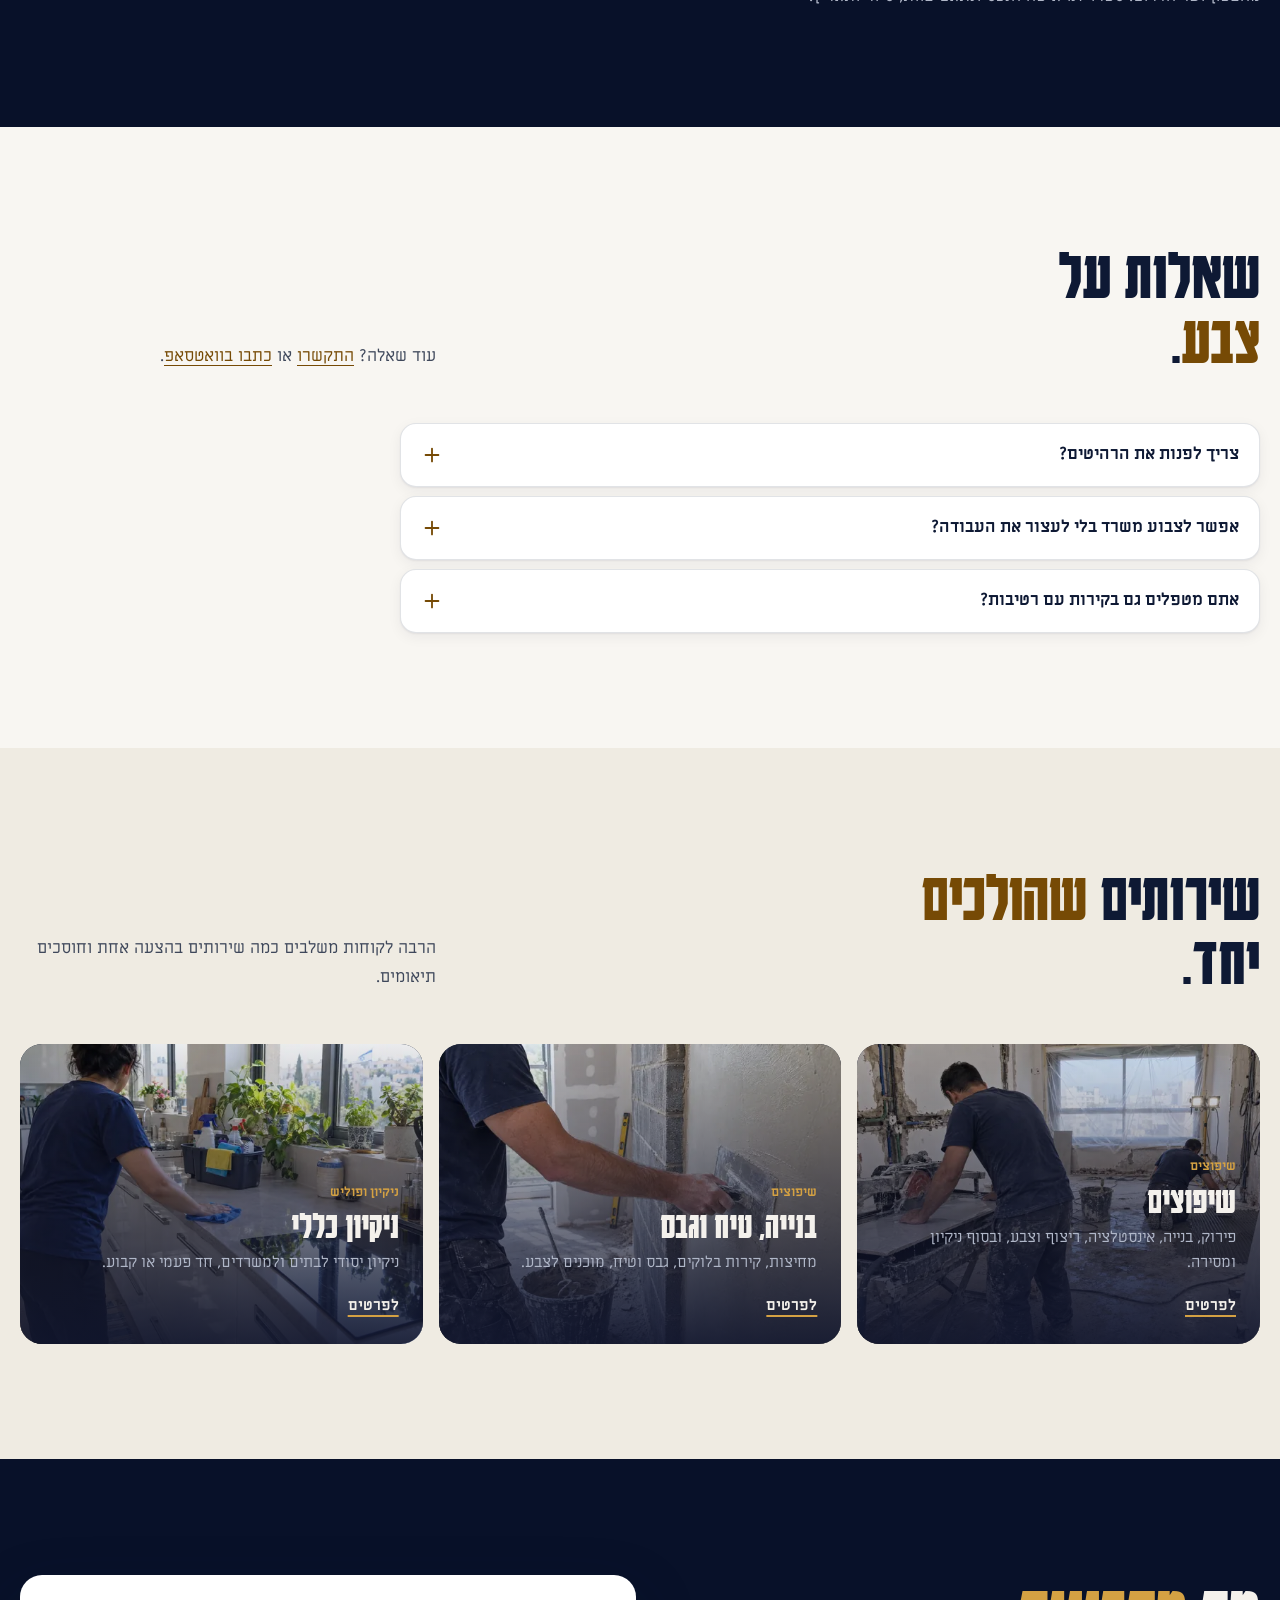
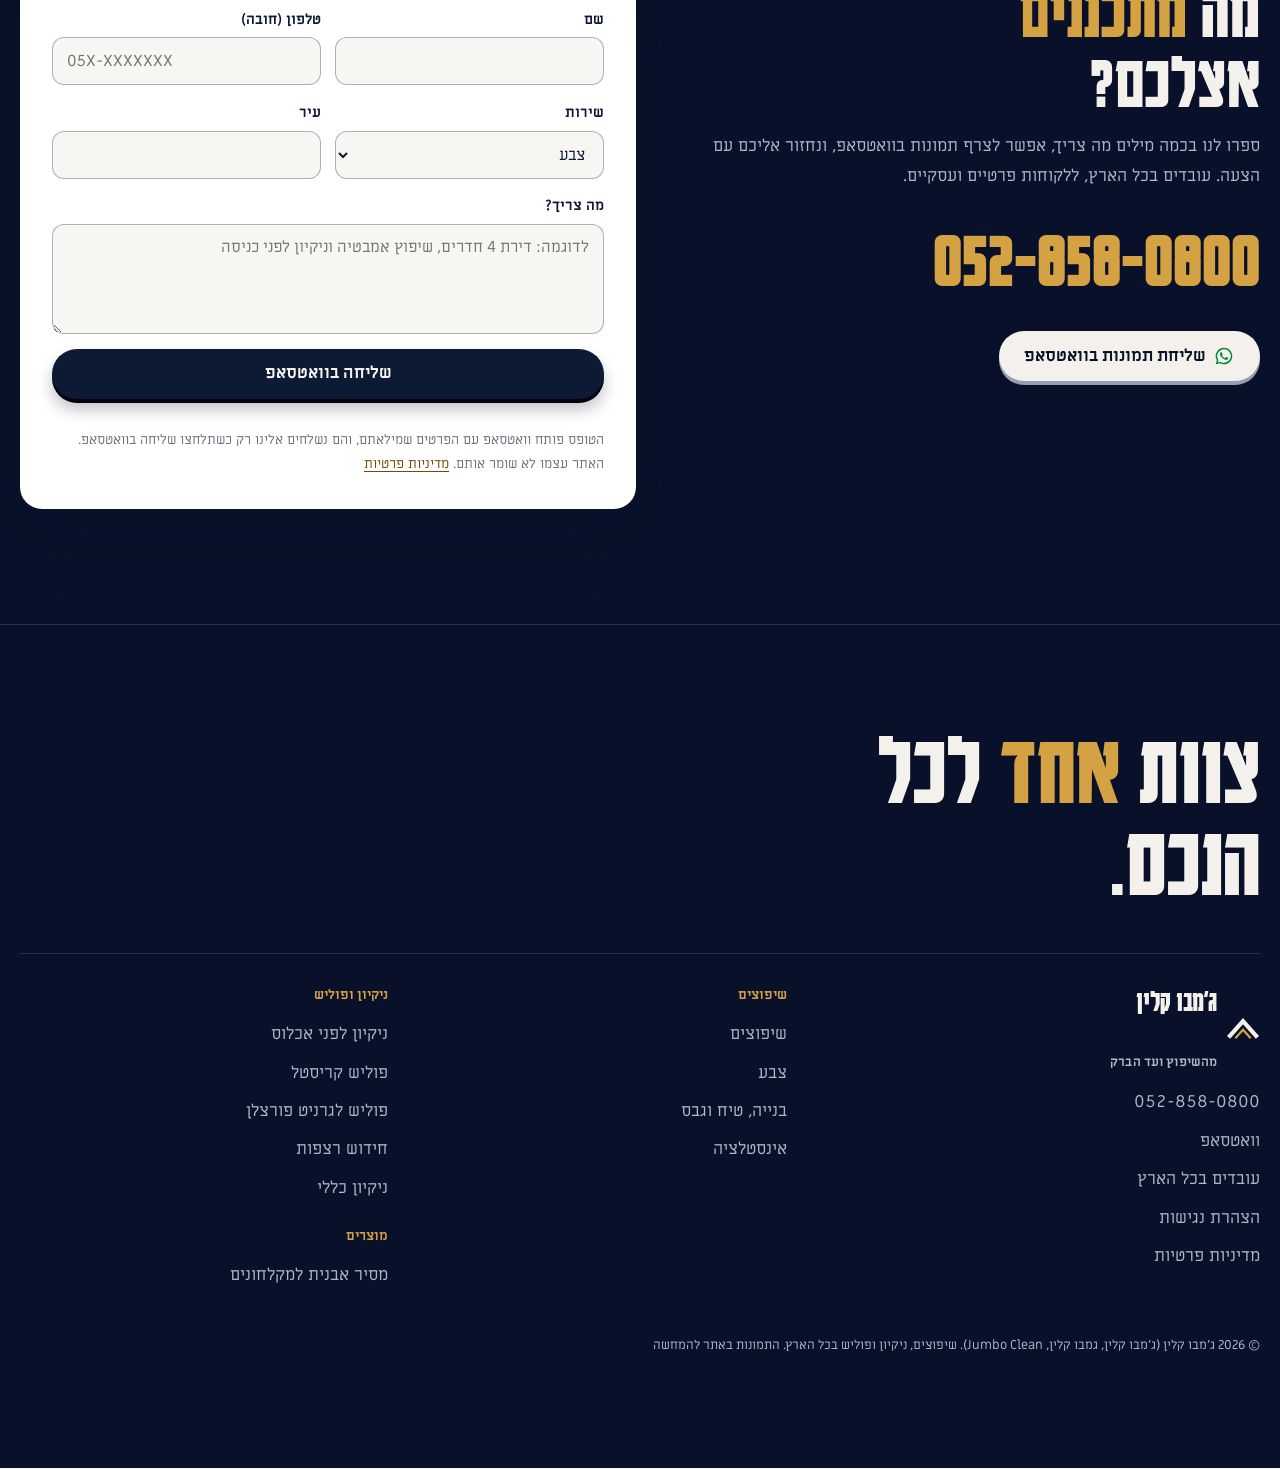
<file: tzeva/index.html>
<!doctype html>
<html lang="he" dir="rtl">
<head>
<meta charset="utf-8">
<meta name="viewport" content="width=device-width, initial-scale=1">
<title>צביעת דירות ומשרדים בכל הארץ | ג&#x27;מבו קלין Jumbo Clean</title>
<meta name="description" content="צבעי לדירות ולמשרדים: הכנת קירות, שפכטל, תיקון סדקים וצביעה נקייה עם כיסוי מלא של הרצפה והרהיטים. בכל הארץ. 052-858-0800">
<meta name="theme-color" content="#141a33">
<link rel="canonical" href="https://jumbo-clean.co.il/tzeva/">
<meta property="og:title" content="צביעת דירות ומשרדים בכל הארץ | ג&#x27;מבו קלין Jumbo Clean">
<meta property="og:description" content="צבעי לדירות ולמשרדים: הכנת קירות, שפכטל, תיקון סדקים וצביעה נקייה עם כיסוי מלא של הרצפה והרהיטים. בכל הארץ. 052-858-0800">
<meta property="og:image" content="https://jumbo-clean.co.il/assets/og.jpg">
<meta property="og:url" content="https://jumbo-clean.co.il/tzeva/">
<meta property="og:type" content="website">
<meta property="og:site_name" content="ג'מבו קלין Jumbo Clean">
<meta property="og:locale" content="he_IL">
<meta name="twitter:card" content="summary_large_image">
<link rel="icon" href="data:image/svg+xml,%3Csvg xmlns='http://www.w3.org/2000/svg' viewBox='0 0 40 40'%3E%3Cpath d='M4 30 L20 12 L36 30' fill='none' stroke='%231b2552' stroke-width='6'/%3E%3Cpath d='M12 31 L20 22 L28 31' fill='none' stroke='%23c9962e' stroke-width='3.5'/%3E%3Cpath d='M33 2 Q33 9 40 9 Q33 9 33 16 Q33 9 26 9 Q33 9 33 2Z' fill='%23c9962e'/%3E%3C/svg%3E">
<link rel="preload" as="image" href="../assets/img/painting-1200.webp" imagesrcset="../assets/img/painting-640.webp 640w, ../assets/img/painting-1200.webp 1200w, ../assets/img/painting-1800.webp 1800w" imagesizes="(max-width: 900px) 100vw, 50vw" fetchpriority="high">
<link rel="preconnect" href="https://fonts.googleapis.com">
<link rel="preconnect" href="https://fonts.gstatic.com" crossorigin>
<link href="https://fonts.googleapis.com/css2?family=Karantina:wght@400;700&family=Miriam+Libre:wght@400;700&display=swap" rel="stylesheet">
<link rel="stylesheet" href="../site.css">
<script>document.documentElement.classList.add('js');(function(){try{var p=JSON.parse(localStorage.getItem('jc_a11y_v1'));if(!p||p.v!==1)return;var c=document.documentElement.classList;[115,130,150].forEach(function(t){c.toggle('a11y-text-'+t,p.text===t)});[16,20].forEach(function(l){c.toggle('a11y-lines-'+l,p.lines===l)});['high','invert','mono'].forEach(function(k){c.toggle('a11y-contrast-'+k,p.contrast===k)});['links','heads','font','cursor','motion'].forEach(function(k){c.toggle('a11y-'+k,!!p[k])})}catch(e){}})()</script>
<script type="application/ld+json">{"@context": "https://schema.org", "@graph": [{"@type": "Service", "name": "צבע", "serviceType": "צבע", "description": "צבעי לדירות ולמשרדים: הכנת קירות, שפכטל, תיקון סדקים וצביעה נקייה עם כיסוי מלא של הרצפה והרהיטים. בכל הארץ. 052-858-0800", "url": "https://jumbo-clean.co.il/tzeva/", "provider": {"@id": "https://jumbo-clean.co.il/#business"}, "areaServed": {"@type": "Country", "name": "ישראל"}, "image": "https://jumbo-clean.co.il/assets/img/painting-1200.webp"}, {"@type": "HomeAndConstructionBusiness", "@id": "https://jumbo-clean.co.il/#business", "name": "ג׳מבו קלין", "alternateName": ["Jumbo Clean", "ג'מבו קלין", "גמבו קלין", "ג'מבו קלין שיפוצים", "ג׳מבו קלין שיפוצים"], "url": "https://jumbo-clean.co.il/", "telephone": "+972-52-858-0800", "image": "https://jumbo-clean.co.il/assets/og.jpg", "logo": "https://jumbo-clean.co.il/assets/logo-480.webp", "description": "שיפוצים לדירות ולמשרדים: צבע, בנייה וטיח ואינסטלציה, וגם ניקיון לפני אכלוס, פוליש קריסטל, פוליש לגרניט פורצלן וחידוש רצפות. בכל הארץ.", "areaServed": {"@type": "Country", "name": "ישראל"}, "knowsLanguage": "he"}, {"@type": "FAQPage", "mainEntity": [{"@type": "Question", "name": "צריך לפנות את הרהיטים?", "acceptedAnswer": {"@type": "Answer", "text": "לא חייבים. אנחנו מזיזים למרכז החדר ומכסים בניילון, ובסוף מחזירים למקום."}}, {"@type": "Question", "name": "אפשר לצבוע משרד בלי לעצור את העבודה?", "acceptedAnswer": {"@type": "Answer", "text": "כן. אפשר לעבוד בשעות הערב או בסופי שבוע, חדר אחרי חדר."}}, {"@type": "Question", "name": "אתם מטפלים גם בקירות עם רטיבות?", "acceptedAnswer": {"@type": "Answer", "text": "רטיבות שטחית ועובש אנחנו מנקים ואוטמים לפני הצביעה. אם יש מקור מים בקיר נבדוק אותו קודם, אחרת הכתם יחזור."}}]}, {"@type": "BreadcrumbList", "itemListElement": [{"@type": "ListItem", "position": 1, "name": "ראשי", "item": "https://jumbo-clean.co.il/"}, {"@type": "ListItem", "position": 2, "name": "צבע", "item": "https://jumbo-clean.co.il/tzeva/"}]}]}</script>
</head>
<body>
<a class="skip" href="#main">דילוג לתוכן הראשי</a>
<svg width="0" height="0" style="position:absolute" aria-hidden="true">
<symbol id="i-phone" viewBox="0 0 24 24"><path fill="none" stroke="currentColor" stroke-width="1.9" stroke-linejoin="round" d="M5 3.5h3.5l1.7 4.3-2.2 1.4a11 11 0 0 0 6.8 6.8l1.4-2.2 4.3 1.7V19a1.5 1.5 0 0 1-1.5 1.5A16.5 16.5 0 0 1 3.5 5 1.5 1.5 0 0 1 5 3.5z"/></symbol>
<symbol id="i-wa" viewBox="0 0 24 24"><path fill="currentColor" d="M12 2a10 10 0 0 0-8.6 15.1L2 22l5-1.3A10 10 0 1 0 12 2zm0 18.2a8.2 8.2 0 0 1-4.2-1.15l-.3-.18-3 .78.8-2.9-.2-.3A8.2 8.2 0 1 1 12 20.2zm4.5-6.1c-.25-.12-1.46-.72-1.69-.8-.23-.08-.39-.12-.55.12-.16.25-.63.8-.78.97-.14.16-.29.18-.53.06a6.7 6.7 0 0 1-3.3-2.9c-.25-.43.25-.4.71-1.33.08-.16.04-.3-.02-.42-.06-.12-.55-1.33-.76-1.82-.2-.48-.4-.41-.55-.42h-.47a.9.9 0 0 0-.65.3 2.7 2.7 0 0 0-.85 2.02 4.7 4.7 0 0 0 1 2.5 10.8 10.8 0 0 0 4.13 3.65c1.54.66 2.14.72 2.9.6.47-.07 1.46-.6 1.66-1.17.2-.58.2-1.07.15-1.17-.07-.1-.23-.16-.47-.28z"/></symbol>
<symbol id="i-arrow" viewBox="0 0 24 24"><path fill="none" stroke="currentColor" stroke-width="1.9" stroke-linecap="round" stroke-linejoin="round" d="M19 12H5m5-5l-5 5 5 5"/></symbol>
<symbol id="i-down" viewBox="0 0 24 24"><path fill="none" stroke="currentColor" stroke-width="2" stroke-linecap="round" stroke-linejoin="round" d="M6 9l6 6 6-6"/></symbol>
<symbol id="i-check" viewBox="0 0 24 24"><circle cx="12" cy="12" r="10" fill="none" stroke="currentColor" stroke-width="1.6"/><path fill="none" stroke="currentColor" stroke-width="2" stroke-linecap="round" stroke-linejoin="round" d="M7.5 12.3l3 3 6-6.3"/></symbol>
<symbol id="i-plus" viewBox="0 0 24 24"><path fill="none" stroke="currentColor" stroke-width="2" stroke-linecap="round" d="M12 5v14M5 12h14"/></symbol>
<symbol id="i-spark" viewBox="0 0 18 18"><path d="M9 0Q9 9 18 9Q9 9 9 18Q9 9 0 9Q9 9 9 0Z"/></symbol>
<symbol id="i-menu" viewBox="0 0 24 24"><path fill="none" stroke="currentColor" stroke-width="2" stroke-linecap="round" d="M4 7h16M4 12h16M4 17h10"/></symbol>
<symbol id="i-x" viewBox="0 0 24 24"><path fill="none" stroke="currentColor" stroke-width="2" stroke-linecap="round" d="M6 6l12 12M18 6L6 18"/></symbol>
<symbol id="i-pin" viewBox="0 0 24 24"><path fill="none" stroke="currentColor" stroke-width="2" stroke-linejoin="round" d="M12 21s-7-6.2-7-11.5a7 7 0 0 1 14 0C19 14.8 12 21 12 21z"/><circle cx="12" cy="9.5" r="2.4" fill="none" stroke="currentColor" stroke-width="2"/></symbol>
<symbol id="i-drag" viewBox="0 0 24 24"><path fill="none" stroke="currentColor" stroke-width="2.2" stroke-linecap="round" stroke-linejoin="round" d="M9 7l-5 5 5 5M15 7l5 5-5 5"/></symbol>
<symbol id="i-roof" viewBox="0 0 40 28"><path d="M3 25 L20 6 L37 25" fill="none" stroke-width="5" style="stroke:var(--roof-1)"/><path d="M11 26 L20 16 L29 26" fill="none" stroke-width="2.6" style="stroke:var(--roof-2)"/></symbol>
</svg>
<header class="nav">
  <div class="nav-bar">
    <a class="mark" href="../" aria-label="ג׳מבו קלין, דף הבית"><svg viewBox="0 0 40 28" aria-hidden="true"><use href="#i-roof"/></svg><span class="mark-t"><b>ג׳מבו קלין</b><small>מהשיפוץ ועד הברק</small></span></a>
    <nav class="nav-links" aria-label="ראשי">
      <details><summary>שירותים</summary>
        <div class="mega"><div class="mega-col"><p class="menu-h">שיפוצים</p><a href="../shiputzim/"><b>שיפוצים</b><span>שיפוץ דירה או משרד, מהפירוק ועד המסירה</span></a><a href="../tzeva/" aria-current="page"><b>צבע</b><span>צביעת דירות, משרדים וחדרי מדרגות</span></a><a href="../bniya-vetiach/"><b>בנייה, טיח וגבס</b><span>קירות, מחיצות, טיח ותיקוני בנייה</span></a><a href="../instalatzia/"><b>אינסטלציה</b><span>צנרת, נקודות מים וניקוז בשיפוץ</span></a></div><div class="mega-col"><p class="menu-h">ניקיון ופוליש</p><a href="../nikayon-lifnei-iklus/"><b>ניקיון לפני אכלוס</b><span>דירה חדשה או אחרי שיפוץ, מוכנה לכניסה</span></a><a href="../polish-kristal/"><b>פוליש קריסטל</b><span>ברק עמוק לשיש וטראצו</span></a><a href="../polish-granit-porselan/"><b>פוליש לגרניט פורצלן</b><span>ניקוי עומק וברק לאריחי פורצלן</span></a><a href="../chidush-ritzpot/"><b>חידוש רצפות</b><span>ליטוש וחידוש לטראצו ושיש ישנים</span></a><a href="../nikayon-klali/"><b>ניקיון כללי</b><span>ניקיון יסודי לבתים ולמשרדים</span></a></div></div>
      </details>
      <a href="../mesir-avnit/" class="nav-new">מסיר אבנית <span>חדש</span></a>
      <a href="../#process">איך עובדים</a>
      <a href="../#faq">שאלות</a>
      <a href="#contact">צור קשר</a>
    </nav>
    <button class="icon-btn nav-menu" type="button" data-sheet aria-expanded="false" aria-controls="sheet"><svg aria-hidden="true"><use href="#i-menu"/></svg><span class="sr">תפריט</span></button>
    <a class="btn btn-gold btn-call" href="tel:0528580800" aria-label="התקשרו 052-858-0800"><svg aria-hidden="true"><use href="#i-phone"/></svg><span class="num">052-858-0800</span></a>
  </div>
</header>
<div class="sheet" id="sheet" role="dialog" aria-modal="true" aria-label="תפריט" hidden>
  <button class="icon-btn sheet-close" type="button" data-sheet><svg aria-hidden="true"><use href="#i-x"/></svg><span class="sr">סגירה</span></button>
  <p class="menu-h">שירותים</p><a href="../shiputzim/">שיפוצים</a><a href="../tzeva/">צבע</a><a href="../bniya-vetiach/">בנייה, טיח וגבס</a><a href="../instalatzia/">אינסטלציה</a><a href="../nikayon-lifnei-iklus/">ניקיון לפני אכלוס</a><a href="../polish-kristal/">פוליש קריסטל</a><a href="../polish-granit-porselan/">פוליש לגרניט פורצלן</a><a href="../chidush-ritzpot/">חידוש רצפות</a><a href="../nikayon-klali/">ניקיון כללי</a>
  <p class="menu-h">מוצרים</p><a href="../mesir-avnit/">מסיר אבנית למקלחונים</a>
  <p class="menu-h">עוד</p><a href="../#process">איך עובדים</a><a href="../#faq">שאלות</a><a href="#contact">צור קשר</a>
</div>
<main id="main" tabindex="-1">
<section class="s-hero night">
  <div class="grainient" aria-hidden="true"></div>
  <div class="wrap s-hero-grid">
    <div>
      <nav class="crumbs" aria-label="פירורי לחם"><a href="../">ראשי</a><span aria-hidden="true">/</span><span>שיפוצים</span><span aria-hidden="true">/</span><span aria-current="page">צבע</span></nav>
      <span class="tag" style="margin-top:1rem"><svg aria-hidden="true"><use href="#i-pin"/></svg>צבע בכל הארץ</span>
      <h1 data-split>קירות<br>שנראים <em>חדשים</em>.</h1>
      <p class="lead" data-words>צביעה טובה מתחילה בהכנה: מכסים רצפות ורהיטים, סוגרים סדקים, משייפים ומחליקים, ורק אז צובעים. בסוף אתם מקבלים קיר אחיד, קווים ישרים ובית נקי מכתמי צבע.</p>
      <div class="cta-row">
        <a class="btn btn-gold" href="tel:0528580800" data-magnet><svg aria-hidden="true"><use href="#i-phone"/></svg><span class="num">052-858-0800</span></a>
        <a class="btn btn-ghost" href="#contact"><svg aria-hidden="true"><use href="#i-wa"/></svg>הצעת מחיר</a>
      </div>
    </div>
    <div class="s-photo"><img src="../assets/img/painting-1200.webp" srcset="../assets/img/painting-640.webp 640w, ../assets/img/painting-1200.webp 1200w, ../assets/img/painting-1800.webp 1800w" sizes="(max-width: 900px) 100vw, 50vw" width="1800" height="1196" alt="צבע" fetchpriority="high"></div>
  </div>
</section>
<div class="marquee" role="region" aria-label="השירותים שלנו">
  <button class="marquee-pause" type="button" aria-pressed="false"><span class="sr">עצירת הפס הנע</span><svg class="i-pause" aria-hidden="true" viewBox="0 0 24 24"><path d="M8 5h3v14H8zM13 5h3v14h-3z" fill="currentColor"/></svg><svg class="i-play" aria-hidden="true" viewBox="0 0 24 24"><path d="M16 5L5 12l11 7z" fill="currentColor"/></svg></button>
  <div class="marquee-track"><div><a href="../shiputzim/">שיפוצים<svg aria-hidden="true"><use href="#i-spark"/></svg></a><a href="../tzeva/">צבע<svg aria-hidden="true"><use href="#i-spark"/></svg></a><a href="../bniya-vetiach/">בנייה, טיח וגבס<svg aria-hidden="true"><use href="#i-spark"/></svg></a><a href="../instalatzia/">אינסטלציה<svg aria-hidden="true"><use href="#i-spark"/></svg></a><a href="../nikayon-lifnei-iklus/">ניקיון לפני אכלוס<svg aria-hidden="true"><use href="#i-spark"/></svg></a><a href="../polish-kristal/">פוליש קריסטל<svg aria-hidden="true"><use href="#i-spark"/></svg></a><a href="../polish-granit-porselan/">פוליש לגרניט פורצלן<svg aria-hidden="true"><use href="#i-spark"/></svg></a><a href="../chidush-ritzpot/">חידוש רצפות<svg aria-hidden="true"><use href="#i-spark"/></svg></a><a href="../nikayon-klali/">ניקיון כללי<svg aria-hidden="true"><use href="#i-spark"/></svg></a></div><div aria-hidden="true"><a tabindex="-1" href="../shiputzim/">שיפוצים<svg aria-hidden="true"><use href="#i-spark"/></svg></a><a tabindex="-1" href="../tzeva/">צבע<svg aria-hidden="true"><use href="#i-spark"/></svg></a><a tabindex="-1" href="../bniya-vetiach/">בנייה, טיח וגבס<svg aria-hidden="true"><use href="#i-spark"/></svg></a><a tabindex="-1" href="../instalatzia/">אינסטלציה<svg aria-hidden="true"><use href="#i-spark"/></svg></a><a tabindex="-1" href="../nikayon-lifnei-iklus/">ניקיון לפני אכלוס<svg aria-hidden="true"><use href="#i-spark"/></svg></a><a tabindex="-1" href="../polish-kristal/">פוליש קריסטל<svg aria-hidden="true"><use href="#i-spark"/></svg></a><a tabindex="-1" href="../polish-granit-porselan/">פוליש לגרניט פורצלן<svg aria-hidden="true"><use href="#i-spark"/></svg></a><a tabindex="-1" href="../chidush-ritzpot/">חידוש רצפות<svg aria-hidden="true"><use href="#i-spark"/></svg></a><a tabindex="-1" href="../nikayon-klali/">ניקיון כללי<svg aria-hidden="true"><use href="#i-spark"/></svg></a></div></div>
</div>
<section class="section paper">
  <div class="wrap">
    <div class="head"><h2 data-split>מה <em>כולל</em><br>השירות.</h2><p class="lead" data-words>זו רשימת הבסיס. בסיור בנכס נתאים אותה בדיוק למה שאתם צריכים.</p></div>
    <div class="incl">
      <ul class="checks"><li data-reveal style="--d:0"><svg aria-hidden="true"><use href="#i-check"/></svg>כיסוי רצפות, רהיטים ושקעים לפני העבודה</li><li data-reveal style="--d:1"><svg aria-hidden="true"><use href="#i-check"/></svg>תיקון סדקים, חורים ורטיבות שטחית</li><li data-reveal style="--d:0"><svg aria-hidden="true"><use href="#i-check"/></svg>שפכטל והחלקת קירות</li><li data-reveal style="--d:1"><svg aria-hidden="true"><use href="#i-check"/></svg>צבע אקרילי, סופרקריל ושמנים לפי הצורך</li><li data-reveal style="--d:0"><svg aria-hidden="true"><use href="#i-check"/></svg>צביעת תקרות, משקופים ודלתות</li><li data-reveal style="--d:1"><svg aria-hidden="true"><use href="#i-check"/></svg>צביעת חדרי מדרגות ולובי בבניינים</li><li data-reveal style="--d:0"><svg aria-hidden="true"><use href="#i-check"/></svg>התאמת גוונים לפי בחירה</li><li data-reveal style="--d:1"><svg aria-hidden="true"><use href="#i-check"/></svg>ניקיון וסילוק כיסויים בסיום</li></ul>
      <div class="side-card" data-reveal><h3>מתאים במיוחד ל־</h3><ul><li><svg aria-hidden="true"><use href="#i-spark"/></svg>דירה לפני כניסה</li><li><svg aria-hidden="true"><use href="#i-spark"/></svg>רענון בין שוכרים</li><li><svg aria-hidden="true"><use href="#i-spark"/></svg>משרדים בלי להשבית את העבודה</li><li><svg aria-hidden="true"><use href="#i-spark"/></svg>ועדי בתים וחדרי מדרגות</li></ul>
        <p>לקוחות פרטיים ועסקיים, בכל הארץ.</p>
        <div class="cta-row"><a class="btn btn-gold" href="#contact" data-magnet>לקבלת הצעה</a></div></div>
    </div>
  </div>
</section>
<section class="section alt paper"><div class="wrap ba-wrap">
  <div class="s-photo" data-reveal style="aspect-ratio:3/2"><img src="../assets/img/painting-1200.webp" srcset="../assets/img/painting-640.webp 640w, ../assets/img/painting-1200.webp 1200w, ../assets/img/painting-1800.webp 1800w" sizes="(max-width: 900px) 100vw, 60vw" width="1800" height="1196" alt="צבע, בתהליך" loading="lazy" decoding="async"></div>
  <div class="ba-copy"><h2 data-split>רואים את <em>ההבדל</em><br>כבר תוך כדי.</h2><p class="lead" data-words>הכנה, שפכטל וצביעה נקייה לדירות, משרדים וחדרי מדרגות. כל עבודה מתחילה בבדיקה בשטח, כדי שתדעו מראש מה עושים ולמה.</p></div>
</div></section>
<section class="section paper">
  <div class="wrap">
    <div class="head"><h2 data-split>איך זה <em>עובד</em>.</h2><p class="lead" data-words>ארבעה שלבים, בלי הפתעות. בכל שלב אתם יודעים מה קורה.</p></div>
    <ol class="steps" style="list-style:none;margin:0;padding:0"><li class="step" data-reveal style="--d:0"><span class="n">1</span><h3>בחירת גוון</h3><p>עוזרים לבחור צבע וגימור שמתאימים לחדר ולאור.</p></li><li class="step" data-reveal style="--d:1"><span class="n">2</span><h3>הכנת השטח</h3><p>כיסוי, מילוי סדקים, שפכטל ושיוף.</p></li><li class="step" data-reveal style="--d:2"><span class="n">3</span><h3>צביעה</h3><p>שתי שכבות לפחות, קווים נקיים ליד תקרה ומשקופים.</p></li><li class="step" data-reveal style="--d:3"><span class="n">4</span><h3>ניקיון ומסירה</h3><p>מורידים כיסויים, מנקים ובודקים איתכם כל קיר.</p></li></ol>
  </div>
</section>
<section class="section night" id="regions">
  <div class="wrap region-band">
    <div><h2 data-split>עובדים <em>בכל</em><br>הארץ.</h2>
      <p>מהצפון ועד הדרום. ספרו לנו איפה הנכס ונתאם צוות, סיור ותאריך.</p></div>
    <ul class="regions" data-reveal><li>הצפון והגליל</li><li>חיפה והקריות</li><li>השרון</li><li>גוש דן ותל אביב</li><li>השפלה</li><li>ירושלים והסביבה</li><li>הדרום ובאר שבע</li><li>יהודה ושומרון</li></ul>
  </div>
</section>
<section class="section paper" id="faq">
  <div class="wrap">
    <div class="head"><h2 data-split>שאלות על<br><em>צבע</em>.</h2><p>עוד שאלה? <a class="link" href="tel:0528580800">התקשרו</a> או <a class="link" href="https://wa.me/972528580800" target="_blank" rel="noopener">כתבו בוואטסאפ<span class="sr"> (נפתח בחלון חדש)</span></a>.</p></div>
    <div class="faq"><details data-reveal><summary>צריך לפנות את הרהיטים?<svg aria-hidden="true"><use href="#i-plus"/></svg></summary><p>לא חייבים. אנחנו מזיזים למרכז החדר ומכסים בניילון, ובסוף מחזירים למקום.</p></details><details data-reveal><summary>אפשר לצבוע משרד בלי לעצור את העבודה?<svg aria-hidden="true"><use href="#i-plus"/></svg></summary><p>כן. אפשר לעבוד בשעות הערב או בסופי שבוע, חדר אחרי חדר.</p></details><details data-reveal><summary>אתם מטפלים גם בקירות עם רטיבות?<svg aria-hidden="true"><use href="#i-plus"/></svg></summary><p>רטיבות שטחית ועובש אנחנו מנקים ואוטמים לפני הצביעה. אם יש מקור מים בקיר נבדוק אותו קודם, אחרת הכתם יחזור.</p></details></div>
  </div>
</section>
<section class="section alt paper">
  <div class="wrap">
    <div class="head"><h2 data-split>שירותים <em>שהולכים</em><br>יחד.</h2><p>הרבה לקוחות משלבים כמה שירותים בהצעה אחת וחוסכים תיאומים.</p></div>
    <div class="related"><a class="card " href="../shiputzim/" data-reveal>
  <img src="../assets/img/renovation-1200.webp" srcset="../assets/img/renovation-640.webp 640w, ../assets/img/renovation-1200.webp 1200w, ../assets/img/renovation-1800.webp 1800w" sizes="(max-width: 980px) 100vw, 33vw" width="1800" height="1196" alt="שיפוצים" loading="lazy" decoding="async">
  <div class="card-body"><span class="kicker">שיפוצים</span><h3>שיפוצים</h3><p>פירוק, בנייה, אינסטלציה, ריצוף וצבע, ובסוף ניקיון ומסירה.</p><span class="go">לפרטים</span></div>
</a><a class="card " href="../bniya-vetiach/" data-reveal>
  <img src="../assets/img/plaster-1200.webp" srcset="../assets/img/plaster-640.webp 640w, ../assets/img/plaster-1200.webp 1200w, ../assets/img/plaster-1800.webp 1800w" sizes="(max-width: 980px) 100vw, 33vw" width="1800" height="1196" alt="בנייה, טיח וגבס" loading="lazy" decoding="async">
  <div class="card-body"><span class="kicker">שיפוצים</span><h3>בנייה, טיח וגבס</h3><p>מחיצות, קירות בלוקים, גבס וטיח, מוכנים לצבע.</p><span class="go">לפרטים</span></div>
</a><a class="card " href="../nikayon-klali/" data-reveal>
  <img src="../assets/img/kitchen-1200.webp" srcset="../assets/img/kitchen-640.webp 640w, ../assets/img/kitchen-1200.webp 1200w, ../assets/img/kitchen-1800.webp 1800w" sizes="(max-width: 980px) 100vw, 33vw" width="1800" height="1196" alt="ניקיון כללי" loading="lazy" decoding="async">
  <div class="card-body"><span class="kicker">ניקיון ופוליש</span><h3>ניקיון כללי</h3><p>ניקיון יסודי לבתים ולמשרדים, חד פעמי או קבוע.</p><span class="go">לפרטים</span></div>
</a></div>
  </div>
</section>
<section class="section night" id="contact">
  <div class="wrap contact">
    <div>
      <h2 data-split>מה <em>מתכננים</em><br>אצלכם?</h2>
      <p>ספרו לנו בכמה מילים מה צריך, אפשר לצרף תמונות בוואטסאפ, ונחזור אליכם עם הצעה. עובדים בכל הארץ, ללקוחות פרטיים ועסקיים.</p>
      <a class="phone-big num" href="tel:0528580800">052-858-0800</a>
      <div class="cta-row"><a class="btn btn-ghost" href="https://wa.me/972528580800" target="_blank" rel="noopener"><svg aria-hidden="true"><use href="#i-wa"/></svg>שליחת תמונות בוואטסאפ<span class="sr"> (נפתח בחלון חדש)</span></a></div>
    </div>
    <form class="form" id="lead" novalidate>
      <label>שם<input name="name" autocomplete="name"></label>
      <label>טלפון (חובה)<input name="phone" type="tel" inputmode="tel" autocomplete="tel" dir="ltr" required aria-required="true" aria-describedby="phone-err" placeholder="05X-XXXXXXX"><span class="err" id="phone-err" role="alert"></span></label>
      <label>שירות<select name="service"><option>שיפוצים</option><option selected>צבע</option><option>בנייה, טיח וגבס</option><option>אינסטלציה</option><option>ניקיון לפני אכלוס</option><option>פוליש קריסטל</option><option>פוליש לגרניט פורצלן</option><option>חידוש רצפות</option><option>ניקיון כללי</option><option>כמה שירותים / לא בטוח</option></select></label>
      <label>עיר<input name="city" autocomplete="address-level2"></label>
      <label class="full">מה צריך?<textarea name="msg" placeholder="לדוגמה: דירת 4 חדרים, שיפוץ אמבטיה וניקיון לפני כניסה"></textarea></label>
      <button class="btn btn-ink" type="submit" data-magnet>שליחה בוואטסאפ</button>
      <p class="note">הטופס פותח וואטסאפ עם הפרטים שמילאתם, והם נשלחים אלינו רק כשתלחצו שליחה בוואטסאפ. האתר עצמו לא שומר אותם. <a class="link" href="../privacy/">מדיניות פרטיות</a></p>
    </form>
  </div>
</section>
</main>
<footer class="night foot">
  <div class="wrap">
    <p class="statement">צוות <em>אחד</em> לכל הנכס.</p>
    <div class="foot-grid">
      <div><a class="mark" href="../"><svg viewBox="0 0 40 28" aria-hidden="true"><use href="#i-roof"/></svg><span class="mark-t"><b>ג׳מבו קלין</b><small>מהשיפוץ ועד הברק</small></span></a>
        <ul style="margin-top:1rem"><li><a class="num" href="tel:0528580800">052-858-0800</a></li><li><a href="https://wa.me/972528580800" target="_blank" rel="noopener">וואטסאפ<span class="sr"> (נפתח בחלון חדש)</span></a></li><li><a href="../#regions">עובדים בכל הארץ</a></li><li><a href="../hatzharat-negishut/">הצהרת נגישות</a></li><li><a href="../privacy/">מדיניות פרטיות</a></li></ul></div>
      <div><p class="menu-h">שיפוצים</p><ul><li><a href="../shiputzim/">שיפוצים</a></li><li><a href="../tzeva/">צבע</a></li><li><a href="../bniya-vetiach/">בנייה, טיח וגבס</a></li><li><a href="../instalatzia/">אינסטלציה</a></li></ul></div>
      <div><p class="menu-h">ניקיון ופוליש</p><ul><li><a href="../nikayon-lifnei-iklus/">ניקיון לפני אכלוס</a></li><li><a href="../polish-kristal/">פוליש קריסטל</a></li><li><a href="../polish-granit-porselan/">פוליש לגרניט פורצלן</a></li><li><a href="../chidush-ritzpot/">חידוש רצפות</a></li><li><a href="../nikayon-klali/">ניקיון כללי</a></li></ul><p class="menu-h" style="margin-top:1.25rem">מוצרים</p><ul><li><a href="../mesir-avnit/">מסיר אבנית למקלחונים</a></li></ul></div>
    </div>
    <small>© 2026 ג׳מבו קלין (ג'מבו קלין, גמבו קלין, Jumbo Clean). שיפוצים, ניקיון ופוליש בכל הארץ. התמונות באתר להמחשה</small>
  </div>
</footer>
<nav class="dock" aria-label="יצירת קשר מהירה">
  <a class="btn btn-gold" href="tel:0528580800"><svg aria-hidden="true"><use href="#i-phone"/></svg>התקשרו</a>
  <a class="btn btn-ghost" href="https://wa.me/972528580800" target="_blank" rel="noopener"><svg aria-hidden="true"><use href="#i-wa"/></svg>וואטסאפ<span class="sr"> (נפתח בחלון חדש)</span></a>
</nav>
<button class="a11y-trigger" id="a11y-trigger" type="button" aria-expanded="false" aria-controls="a11y-panel" aria-keyshortcuts="Alt+A"><svg aria-hidden="true" viewBox="0 0 24 24"><circle cx="12" cy="4.2" r="2.2" fill="currentColor"/><path fill="none" stroke="currentColor" stroke-width="2.2" stroke-linecap="round" stroke-linejoin="round" d="M4.5 8.5l7.5 1.5 7.5-1.5M12 10v5m0 0l-3.5 6.5M12 15l3.5 6.5"/></svg><span class="sr">תפריט נגישות (Alt+A)</span></button>
<div class="a11y-panel" id="a11y-panel" role="dialog" aria-modal="true" aria-labelledby="a11y-title" hidden>
  <div class="a11y-head"><p id="a11y-title">התאמות נגישות</p><button class="icon-btn" type="button" data-a11y-close><svg aria-hidden="true"><use href="#i-x"/></svg><span class="sr">סגירת תפריט נגישות</span></button></div>
  <div class="a11y-grid"></div>
  <div class="a11y-foot"><button class="btn btn-line" type="button" data-a11y-reset>איפוס הגדרות</button><a class="link" href="../hatzharat-negishut/">הצהרת נגישות</a></div>
</div>
<div class="sr" id="a11y-live" role="status" aria-live="polite"></div>
<script src="../site.js" defer></script>
<script src="../a11y.js" defer></script>
</body>
</html>
</file>
<file: site.css>
/* ג׳מבו קלין v5 · built from DESIGN.md (web-design skill) · L2 · Warm Professional × Trade Editorial */
:root{
  --bg:oklch(97.4% 0.006 85);--surface:oklch(100% 0 0);--surface-alt:oklch(94% 0.012 82);--surface-hover:oklch(91% 0.016 80);
  --night:oklch(18.5% 0.05 266);--night-2:oklch(25% 0.055 266);--night-3:oklch(32% 0.05 266);
  --border:oklch(22% 0.055 266 / 0.12);--border-hover:oklch(22% 0.055 266 / 0.32);--border-night:oklch(96% 0.008 85 / 0.14);
  --text:oklch(22% 0.055 266);--text-secondary:oklch(40% 0.035 266);--text-tertiary:oklch(55% 0.02 266);
  --on-night:oklch(96% 0.008 85);--on-night-2:oklch(78% 0.025 266);
  --accent:oklch(74% 0.125 80);--accent-hover:oklch(80% 0.11 85);--accent-ink:oklch(45% 0.095 70);--accent-edge:oklch(55% 0.11 70);--ghost-edge:oklch(70% 0.03 266);--ink-edge:oklch(10% 0.03 266);--wa:oklch(55% 0.15 150);
  --bg-rgb:248 246 242;--night-rgb:17 22 46;--accent-rgb:207 160 64;
  --success:oklch(62% 0.14 150);--error:oklch(58% 0.19 27);--warning:oklch(78% 0.14 75);--focus:oklch(66% 0.16 245);--sheen:oklch(100% 0 0 / 0.7);

  --font-display:"Karantina","Miriam Libre",sans-serif;--font-body:"Miriam Libre","Arial Hebrew",system-ui,sans-serif;
  --shadow-1:0 1px 2px rgb(var(--night-rgb) / .06),0 4px 14px rgb(var(--night-rgb) / .06);
  --shadow-2:0 10px 30px rgb(var(--night-rgb) / .16);--shadow-3:0 24px 60px rgb(var(--night-rgb) / .28);
  --r-card:22px;--r-pill:999px;--r-input:12px;
  --ease-out:cubic-bezier(.16,1,.3,1);--ease-io:cubic-bezier(.65,0,.35,1);
  --pad-section:clamp(4.5rem,9vw,7.5rem);
}
*{box-sizing:border-box}
html{scroll-behavior:smooth;overflow-x:clip}
body{margin:0;background:var(--bg);color:var(--text);font-family:var(--font-body);font-size:1.0625rem;line-height:1.75;-webkit-font-smoothing:antialiased;overflow-x:clip}
img{max-width:100%;height:auto;display:block}
a{color:inherit}
h1,h2,h3{font-family:var(--font-display);font-weight:700;margin:0;line-height:.92;overflow-wrap:anywhere}
h1 em,h2 em{font-style:normal;color:var(--accent)}
.paper h2 em{color:var(--accent-ink)}
p{margin:0}
ul{margin:0;padding:0;list-style:none}
.wrap{width:min(1240px,100% - 2rem);margin-inline:auto}
.num{direction:ltr;unicode-bidi:isolate;font-variant-numeric:tabular-nums;white-space:nowrap}
:focus-visible{outline:3px solid var(--focus);outline-offset:3px}
.sr{position:absolute;width:1px;height:1px;overflow:hidden;clip:rect(0 0 0 0);white-space:nowrap}
.skip{position:absolute;inset-inline-start:1rem;top:-100px;z-index:100;background:var(--accent);color:var(--night);padding:.75rem 1rem;border-radius:var(--r-input);font-weight:700}
.skip:focus{top:1rem}

/* ---------- buttons ---------- */
.btn{position:relative;display:inline-flex;align-items:center;justify-content:center;gap:.5rem;min-height:50px;padding:0 1.6rem;border-radius:var(--r-pill);font:700 1.0625rem/1 var(--font-body);border:0;text-decoration:none;cursor:pointer;white-space:nowrap;--lift:4px;box-shadow:0 var(--lift) 0 var(--btn-edge),0 calc(var(--lift) + 6px) 16px rgb(var(--night-rgb) / .28);transform:translateY(0);transition:background-color .18s var(--ease-out),color .18s var(--ease-out),box-shadow .12s var(--ease-out),transform .12s var(--ease-out)}
.btn svg{width:20px;height:20px;flex:none}
.btn:hover{transform:translateY(-1px);box-shadow:0 calc(var(--lift) + 1px) 0 var(--btn-edge),0 calc(var(--lift) + 10px) 22px rgb(var(--night-rgb) / .32)}
.btn:active{transform:translateY(var(--lift));box-shadow:0 0 0 var(--btn-edge),0 2px 6px rgb(var(--night-rgb) / .3)}
.btn[disabled],.btn[aria-disabled=true]{opacity:.5;cursor:not-allowed;transform:none;box-shadow:none}
.btn-gold{background:var(--accent);color:var(--night);--btn-edge:var(--accent-edge)}
.btn-gold:hover{background:var(--accent-hover)}
.btn-ghost{background:var(--on-night);color:var(--night);--btn-edge:var(--ghost-edge)}
.btn-ghost:hover{background:var(--surface)}
.btn-ghost svg{color:var(--wa)}
.btn-ink{background:var(--text);color:var(--bg);--btn-edge:var(--ink-edge)}
.btn-ink:hover{background:var(--night-3)}
.btn-line{background:var(--surface);color:var(--text);--btn-edge:var(--border-hover)}
.btn-line:hover{background:var(--surface-alt)}
.link{color:var(--accent-ink);text-decoration:underline;text-decoration-thickness:1px;text-underline-offset:.25em;transition:text-underline-offset .18s var(--ease-out)}
.link:hover{text-underline-offset:.4em}
.night .link{color:var(--accent)}
.night .form .link,.night .a11y-panel .link{color:var(--accent-ink)}
.tag{display:inline-flex;align-items:center;gap:.45rem;padding:.4rem .85rem;border-radius:var(--r-pill);font:700 .8125rem/1.2 var(--font-body);background:var(--surface-alt);color:var(--text-secondary)}
.tag svg{width:14px;height:14px;color:var(--accent)}
.night .tag{background:var(--night-2);color:var(--on-night-2)}

/* ---------- nav ---------- */
.nav{position:fixed;top:12px;inset-inline:0;z-index:40;pointer-events:none}
.nav-bar{pointer-events:auto;width:min(1180px,100% - 1.5rem);margin-inline:auto;display:flex;align-items:center;gap:1rem;padding:.4rem;padding-inline-start:1.1rem;background:rgb(var(--night-rgb) / .78);backdrop-filter:blur(12px) saturate(1.3);-webkit-backdrop-filter:blur(12px) saturate(1.3);border:1px solid var(--border-night);border-radius:var(--r-pill);color:var(--on-night);transition:background-color .3s,box-shadow .3s}
.nav.scrolled .nav-bar{background:rgb(var(--night-rgb) / .93);box-shadow:var(--shadow-2)}
.mark{display:inline-flex;align-items:center;gap:.55rem;text-decoration:none;font-family:var(--font-display);font-size:1.9rem;line-height:1;white-space:nowrap}
.mark svg{width:34px;height:24px;--roof-1:var(--on-night);--roof-2:var(--accent)}
.mark-t{display:grid;line-height:1}.mark-t b{font-weight:700}
.mark small{font-family:var(--font-body);font-size:.7rem;font-weight:700;color:var(--accent);margin-top:.15rem;letter-spacing:.01em}
.nav-links{display:flex;align-items:center;gap:.25rem;margin-inline-start:auto}
.nav-links>a,.nav-links summary{display:inline-flex;align-items:center;gap:.3rem;min-height:44px;padding:0 .85rem;border-radius:var(--r-pill);text-decoration:none;font-size:.95rem;font-weight:700;color:var(--on-night-2);cursor:pointer;list-style:none;transition:color .18s,background-color .18s}
.nav-links summary::-webkit-details-marker{display:none}
.nav-links>a:hover,.nav-links summary:hover,.nav-links details[open] summary{color:var(--on-night);background:var(--night-2)}
.nav-links summary svg{width:14px;height:14px;transition:transform .25s var(--ease-out)}
.nav-links details[open] summary svg{transform:rotate(180deg)}
.nav-links a[aria-current=page]{color:var(--on-night)}
.mega{position:absolute;top:calc(100% + 10px);inset-inline:0;margin-inline:auto;width:min(860px,100% - 1.5rem);background:var(--night);border:1px solid var(--border-night);border-radius:var(--r-card);box-shadow:var(--shadow-3);padding:1rem;display:grid;grid-template-columns:1fr 1fr;gap:.25rem 1rem}
.mega .menu-h{grid-column:span 1;margin:.25rem .75rem .25rem;font:700 .8125rem/1.4 var(--font-body);color:var(--accent)}
.mega-col{display:grid;align-content:start;gap:.15rem}
.mega a{display:flex;flex-direction:column;padding:.6rem .75rem;border-radius:14px;text-decoration:none;transition:background-color .18s}
.mega a:hover,.mega a:focus-visible{background:var(--night-2)}
.mega a b{font-size:1rem}
.mega a span{font-size:.85rem;color:var(--on-night-2);line-height:1.5}
.nav .btn{min-height:44px;padding:0 1.1rem;font-size:.95rem;--lift:3px}
.nav .nav-menu{display:none}
@media (max-width:940px){
  .nav-links{display:none}
  .nav .nav-menu{display:inline-grid;margin-inline-start:auto}
  .nav .btn-call span{display:none}
  .nav .btn-call{padding:0;width:44px}
}
.sheet{position:fixed;inset:0;z-index:60;background:var(--night);color:var(--on-night);padding:5.5rem 1.25rem 2rem;overflow:auto}
.sheet[hidden]{display:none}
.sheet .menu-h{font:700 .8125rem/1.4 var(--font-body);color:var(--accent);margin:1.25rem 0 .5rem}
.sheet a{display:flex;align-items:center;min-height:48px;font-family:var(--font-display);font-size:2rem;text-decoration:none;border-bottom:1px solid var(--border-night)}
.sheet-close{position:absolute;top:18px;inset-inline-end:1rem}
.icon-btn{display:inline-grid;place-items:center;width:44px;height:44px;border-radius:50%;border:1px solid var(--border-night);background:transparent;color:var(--on-night);cursor:pointer;transition:background-color .18s}
.icon-btn:hover{background:var(--night-2)}
.icon-btn svg{width:22px;height:22px}

/* ---------- hero (home) ---------- */
.night{background:var(--night);color:var(--on-night)}
.hero{position:relative;overflow:hidden;padding:clamp(7rem,13vw,9.5rem) 0 clamp(3.5rem,7vw,5.5rem);isolation:isolate}
.grainient{position:absolute;inset:-20%;z-index:-2;background:
  radial-gradient(40% 50% at 20% 30%,rgb(var(--accent-rgb) / .22),transparent 70%),
  radial-gradient(45% 55% at 85% 70%,oklch(45% 0.09 266 / .55),transparent 70%),
  radial-gradient(35% 45% at 60% 10%,oklch(35% 0.07 250 / .5),transparent 70%);
  animation:drift 22s var(--ease-io) infinite alternate}
.grainient::after{content:"";position:absolute;inset:0;opacity:.13;mix-blend-mode:overlay;background-image:url("data:image/svg+xml,%3Csvg xmlns='http://www.w3.org/2000/svg' width='160' height='160'%3E%3Cfilter id='n'%3E%3CfeTurbulence type='fractalNoise' baseFrequency='.9' numOctaves='2' stitchTiles='stitch'/%3E%3C/filter%3E%3Crect width='100%25' height='100%25' filter='url(%23n)'/%3E%3C/svg%3E")}
@keyframes drift{0%{transform:translate3d(0,0,0) rotate(0)}100%{transform:translate3d(4%,-3%,0) rotate(6deg)}}
.hero-grid{display:grid;grid-template-columns:1.05fr .95fr;gap:clamp(2rem,5vw,4.5rem);align-items:center}
.hero h1{font-size:clamp(4rem,11vw,9.5rem);line-height:.86;margin-top:1.1rem}
.hero .lead{max-width:34rem;margin-top:1.5rem;font-size:1.15rem;color:var(--on-night-2)}
.cta-row{display:flex;flex-wrap:wrap;gap:.75rem;margin-top:2rem}
.hero-meta{display:flex;flex-wrap:wrap;gap:.5rem;margin-top:2rem}
.house{position:relative;justify-self:end;width:min(560px,100%)}
.house svg.frame{width:100%;height:auto;overflow:visible}
.house .roof-1{stroke:var(--on-night)}.house .roof-2{stroke:var(--accent)}
.house .spark{fill:var(--accent);transform-origin:center;transform-box:fill-box;animation:twinkle 3.2s ease-in-out infinite}
.house .sheen-bar{animation:sheen 7s var(--ease-io) 1.2s infinite}
@keyframes sheen{0%{transform:translateX(-140%) skewX(-18deg)}35%,100%{transform:translateX(260%) skewX(-18deg)}}
@keyframes twinkle{0%,100%{transform:scale(1) rotate(0)}50%{transform:scale(.72) rotate(20deg)}}
.house figcaption{margin-top:.75rem;font-size:.85rem;color:var(--on-night-2);text-align:center}

/* ---------- split text / reveals ---------- */
.js [data-split] .w{display:inline-block;opacity:0;transform:translateY(.55em) rotate(2deg);transition:opacity .9s var(--ease-out),transform .9s var(--ease-out);transition-delay:calc(var(--i) * 70ms)}
.js [data-split].in .w{opacity:1;transform:none}
.js .lead[data-words] .w{opacity:.12;transition:opacity .6s var(--ease-out);transition-delay:calc(var(--i) * 14ms)}
.js .lead[data-words].in .w{opacity:1}
.night .lead[data-words] .w{opacity:.08}
.js [data-reveal]{opacity:0;transform:translateY(26px);transition:opacity .8s var(--ease-out),transform .8s var(--ease-out);transition-delay:calc(var(--d,0) * 80ms)}
.js [data-reveal].in{opacity:1;transform:none}

/* ---------- marquee ---------- */
.marquee{background:var(--accent);color:var(--night);overflow:hidden;border-block:1px solid rgb(var(--night-rgb) / .15)}
.marquee-track{display:flex;width:max-content;direction:ltr;animation:roll 38s linear infinite}
.marquee{position:relative}
.marquee:hover .marquee-track,.marquee.paused .marquee-track,.marquee:focus-within .marquee-track{animation-play-state:paused}
.marquee-pause{position:absolute;inset-block:0;inset-inline-start:0;z-index:2;width:48px;display:grid;place-items:center;border:0;background:var(--accent);color:var(--night);cursor:pointer;box-shadow:-8px 0 12px var(--accent)}
.marquee-pause:hover{background:var(--accent-hover)}
.marquee-pause svg{width:22px;height:22px}
.marquee-pause .i-play,.marquee.paused .marquee-pause .i-pause{display:none}
.marquee.paused .marquee-pause .i-play{display:block}
.marquee a{display:inline-flex;align-items:center;gap:2rem;padding:1.1rem 1rem;padding-inline-end:2rem;font:700 clamp(2.4rem,5.5vw,4.2rem)/1 var(--font-display);text-decoration:none;direction:rtl;white-space:nowrap}
.marquee a:hover{color:var(--surface)}
.marquee svg{width:26px;height:26px;fill:var(--night)}
@keyframes roll{to{transform:translateX(-50%)}}

/* ---------- sections ---------- */
.section{padding:var(--pad-section) 0}
.paper{background:var(--bg)}
.alt{background:var(--surface-alt)}
.head{display:grid;grid-template-columns:1fr minmax(0,26rem);gap:1rem 3rem;align-items:end;margin-bottom:clamp(2rem,4vw,3.25rem)}
.head h2{font-size:clamp(2.75rem,5.5vw,4.5rem)}
.head p{color:var(--text-secondary)}
.night .head p{color:var(--on-night-2)}
@media (max-width:820px){.head{grid-template-columns:1fr}}

/* ---------- bento / spotlight cards ---------- */
.bento{display:grid;gap:1rem;grid-template-columns:repeat(6,1fr);grid-auto-rows:minmax(230px,auto)}
.b-xl{grid-column:span 4;grid-row:span 2}.b-l{grid-column:span 2;grid-row:span 2}.b-m{grid-column:span 2}.b-w{grid-column:span 3}
.card{position:relative;display:flex;flex-direction:column;justify-content:flex-end;min-height:230px;border-radius:var(--r-card);overflow:hidden;background:var(--night);color:var(--on-night);text-decoration:none;isolation:isolate;transition:transform .45s var(--ease-out),box-shadow .45s var(--ease-out)}
.card img{position:absolute;inset:0;width:100%;height:100%;object-fit:cover;z-index:-2;transition:transform .9s var(--ease-out)}
.card::before{content:"";position:absolute;inset:0;z-index:-1;background:linear-gradient(to top,rgb(var(--night-rgb) / .92) 0%,rgb(var(--night-rgb) / .55) 45%,rgb(var(--night-rgb) / .08) 100%)}
.card::after{content:"";position:absolute;inset:0;pointer-events:none;background:radial-gradient(380px circle at var(--mx,50%) var(--my,50%),rgb(var(--accent-rgb) / .28),transparent 62%);opacity:0;transition:opacity .35s}
.card:hover{transform:translateY(-4px);box-shadow:var(--shadow-2)}
.card:hover::after,.card:focus-visible::after{opacity:1}
.card:hover img{transform:scale(1.05)}
.card-body{padding:1.5rem}
.card .kicker{display:inline-flex;font:700 .8125rem/1 var(--font-body);color:var(--accent);margin-bottom:.6rem}
.card h3{font-size:clamp(2rem,3vw,2.6rem)}
.b-xl h3{font-size:clamp(2.6rem,4.5vw,4rem)}
.card p{margin-top:.5rem;color:var(--on-night-2);font-size:.98rem;line-height:1.6;max-width:36rem}
.card .go{display:inline-flex;align-items:center;gap:.4rem;margin-top:1rem;font-weight:700;font-size:.95rem}
.card .go{text-decoration:underline;text-decoration-color:var(--accent);text-underline-offset:.3em;text-decoration-thickness:2px}
.card:hover .go{color:var(--accent)}
@media (max-width:980px){.bento{grid-template-columns:repeat(2,1fr)}.b-xl{grid-column:span 2;grid-row:span 1;min-height:340px}.b-l,.b-w{grid-column:span 2;grid-row:span 1}.b-m{grid-column:span 1}}
@media (max-width:600px){.bento>*{grid-column:span 2!important}}

/* ---------- before / after ---------- */
.ba-wrap{display:grid;grid-template-columns:minmax(0,1fr) minmax(0,22rem);gap:2rem 3rem;align-items:center}
.ba{position:relative;aspect-ratio:3/2;border-radius:var(--r-card);overflow:hidden;background:var(--night-2);touch-action:pan-y;--pos:50%;box-shadow:var(--shadow-2)}
.ba img{position:absolute;inset:0;width:100%;height:100%;object-fit:cover;user-select:none;-webkit-user-drag:none}
.ba .ba-after{clip-path:inset(0 0 0 var(--pos))}
.ba-line{position:absolute;inset-block:0;left:var(--pos);width:3px;margin-left:-1.5px;background:var(--accent);pointer-events:none}
.ba-knob{position:absolute;top:50%;left:var(--pos);width:56px;height:56px;margin:-28px 0 0 -28px;border-radius:50%;background:var(--accent);color:var(--night);display:grid;place-items:center;box-shadow:var(--shadow-2);pointer-events:none;transition:transform .2s var(--ease-out)}
.ba-knob{grid-auto-flow:column;gap:4px}.ba-knob i{display:block;width:3px;height:20px;border-radius:2px;background:var(--night)}
.ba:hover .ba-knob{transform:scale(1.08)}
.ba input{position:absolute;inset:0;width:100%;height:100%;margin:0;opacity:0;cursor:ew-resize;direction:ltr}
.ba:focus-within .ba-knob{outline:3px solid var(--focus);outline-offset:3px}
.ba-label{position:absolute;bottom:1rem;padding:.35rem .8rem;border-radius:var(--r-pill);background:rgb(var(--night-rgb) / .75);color:var(--on-night);font:700 .85rem/1.2 var(--font-body);pointer-events:none}
.ba-label.l{left:1rem}.ba-label.r{right:1rem}
.ba-done{position:absolute;top:1rem;left:50%;transform:translate(-50%,-8px);padding:.4rem 1rem;border-radius:var(--r-pill);background:var(--accent);color:var(--night);font:700 1.6rem/1 var(--font-display);opacity:0;pointer-events:none;transition:opacity .3s,transform .3s var(--ease-out)}
.ba.shine .ba-done{opacity:1;transform:translate(-50%,0)}
.ba-copy h2{font-size:clamp(2.6rem,5vw,4rem)}
.ba-copy p{margin-top:1rem;color:var(--text-secondary)}
@media (max-width:900px){.ba-wrap{grid-template-columns:1fr}}

/* sparkles (ClickSpark) */
.spark-fx{position:fixed;width:18px;height:18px;margin:-9px 0 0 -9px;pointer-events:none;z-index:90;fill:var(--accent);animation:fly .7s var(--ease-out) forwards}
@keyframes fly{0%{transform:translate(0,0) scale(.4) rotate(0);opacity:1}100%{transform:translate(var(--dx),var(--dy)) scale(1) rotate(90deg);opacity:0}}

/* ---------- process ---------- */
.steps{display:grid;grid-template-columns:repeat(4,1fr);gap:1rem;counter-reset:s}
.step{position:relative;padding:1.75rem 1.5rem;border-radius:var(--r-card);background:var(--surface);border:1px solid var(--border);transition:border-color .25s,transform .35s var(--ease-out)}
.step:hover{border-color:var(--border-hover);transform:translateY(-3px)}
.step .n{display:grid;place-items:center;width:52px;height:52px;border-radius:50%;background:var(--night);color:var(--accent);font:700 1.9rem/1 var(--font-display);margin-bottom:1.1rem}
.step h3{font-size:2rem}
.step p{margin-top:.5rem;color:var(--text-secondary);font-size:.98rem;line-height:1.65}
@media (max-width:900px){.steps{grid-template-columns:1fr 1fr}}
@media (max-width:560px){.steps{grid-template-columns:1fr}}

/* ---------- checklist (service) ---------- */
.incl{display:grid;grid-template-columns:minmax(0,1.3fr) minmax(0,1fr);gap:2rem 3rem;align-items:start}
.checks{display:grid;grid-template-columns:1fr 1fr;gap:.75rem}
.checks li{display:flex;gap:.75rem;align-items:flex-start;padding:1rem 1.1rem;background:var(--surface);border:1px solid var(--border);border-radius:16px;line-height:1.55;transition:border-color .2s}
.checks li:hover{border-color:var(--border-hover)}
.checks svg{width:22px;height:22px;flex:none;color:var(--accent-ink);margin-top:.1rem}
.side-card{position:sticky;top:6rem;padding:1.75rem;border-radius:var(--r-card);background:var(--night);color:var(--on-night)}
.side-card h3{font-size:2.2rem}
.side-card p{margin-top:.6rem;color:var(--on-night-2)}
.side-card ul{margin-top:1rem;display:grid;gap:.5rem}
.side-card li{display:flex;gap:.6rem;align-items:center}
.side-card li svg{width:16px;height:16px;fill:var(--accent);flex:none}
.side-card .cta-row{margin-top:1.5rem}
@media (max-width:900px){.incl{grid-template-columns:1fr}.side-card{position:static}}
@media (max-width:560px){.checks{grid-template-columns:1fr}}

/* ---------- service hero ---------- */
.s-hero{position:relative;overflow:hidden;isolation:isolate;padding:clamp(7rem,12vw,9rem) 0 clamp(3rem,6vw,4.5rem)}
.s-hero-grid{display:grid;grid-template-columns:1fr 1fr;gap:clamp(2rem,4vw,4rem);align-items:center}
.crumbs{display:flex;flex-wrap:wrap;gap:.4rem;font-size:.85rem;color:var(--on-night-2)}
.crumbs a{text-decoration:none}.crumbs a:hover{color:var(--on-night);text-decoration:underline}
.s-hero h1{font-size:clamp(3.25rem,8vw,6.5rem);margin-top:1rem}
.s-hero .lead{margin-top:1.25rem;font-size:1.12rem;color:var(--on-night-2);max-width:34rem}
.s-photo{position:relative;border-radius:var(--r-card);overflow:hidden;aspect-ratio:4/3.2;box-shadow:var(--shadow-3)}
.s-photo img{width:100%;height:100%;object-fit:cover;transform:translateY(var(--py,0)) scale(1.08)}
.s-photo::after{content:"";position:absolute;inset:0;background:linear-gradient(105deg,transparent 35%,var(--sheen) 50%,transparent 65%);transform:translateX(-120%);animation:sheen2 6s var(--ease-io) 1s infinite;mix-blend-mode:soft-light}
@keyframes sheen2{0%{transform:translateX(-120%)}40%,100%{transform:translateX(120%)}}
@media (max-width:900px){.hero-grid,.s-hero-grid{grid-template-columns:1fr}.house{justify-self:center;max-width:460px}}

/* ---------- regions ---------- */
.regions{display:flex;flex-wrap:wrap;gap:.6rem}
.regions li{padding:.7rem 1.2rem;border-radius:var(--r-pill);border:1px solid var(--border-night);font-weight:700;transition:border-color .2s,background-color .2s}
.regions li:hover{border-color:var(--accent);background:var(--night-2)}
.region-band{display:grid;grid-template-columns:minmax(0,1fr) minmax(0,1.2fr);gap:2rem 3rem;align-items:center}
.region-band h2{font-size:clamp(2.75rem,5.5vw,4.5rem)}
.region-band p{margin-top:1rem;color:var(--on-night-2)}
@media (max-width:860px){.region-band{grid-template-columns:1fr}}

/* ---------- FAQ ---------- */
.faq{display:grid;gap:.6rem;max-width:860px}
.faq details{background:var(--surface);border:1px solid var(--border);border-radius:16px;box-shadow:var(--shadow-1);transition:border-color .2s}
.faq details:hover,.faq details[open]{border-color:var(--border-hover)}
.faq summary{display:flex;justify-content:space-between;align-items:center;gap:1rem;min-height:56px;padding:1rem 1.25rem;font-weight:700;cursor:pointer;list-style:none}
.faq summary::-webkit-details-marker{display:none}
.faq summary svg{width:22px;height:22px;flex:none;color:var(--accent-ink);transition:transform .3s var(--ease-out)}
.faq details[open] summary svg{transform:rotate(45deg)}
.faq details p{padding:0 1.25rem 1.25rem;color:var(--text-secondary)}

/* ---------- related ---------- */
.related{display:grid;grid-template-columns:repeat(3,1fr);gap:1rem}
.related .card{min-height:300px}
@media (max-width:900px){.related{grid-template-columns:1fr}}

/* ---------- contact ---------- */
.contact{display:grid;grid-template-columns:minmax(0,1fr) minmax(0,1.1fr);gap:2.5rem 4rem;align-items:start}
.contact h2{font-size:clamp(2.9rem,6vw,5rem)}
.contact .phone-big{display:inline-block;margin-top:1.5rem;font:700 clamp(3rem,7vw,5.25rem)/1 var(--font-display);color:var(--accent);text-decoration:none;transition:color .2s}
.contact .phone-big:hover{color:var(--accent-hover)}
.contact p{margin-top:1rem;color:var(--on-night-2)}
.form{display:grid;grid-template-columns:1fr 1fr;gap:.9rem;padding:clamp(1.25rem,3vw,2rem);border-radius:var(--r-card);background:var(--surface);color:var(--text);box-shadow:var(--shadow-3)}
.form label{display:grid;gap:.35rem;font-weight:700;font-size:.9rem}
.form .full{grid-column:span 2}
.form input,.form select,.form textarea{width:100%;min-height:48px;padding:.7rem .9rem;border-radius:var(--r-input);border:1.5px solid var(--border-hover);background:var(--bg);color:var(--text);font:400 1rem/1.4 var(--font-body);transition:border-color .2s,box-shadow .2s}
.form textarea{min-height:110px;resize:vertical}
.form input:hover,.form select:hover,.form textarea:hover{border-color:var(--text-tertiary)}
.form input:focus,.form select:focus,.form textarea:focus{outline:none;border-color:var(--focus);box-shadow:0 0 0 3px oklch(66% 0.16 245 / .25)}
.form [aria-invalid=true]{border-color:var(--error)}
.form .note{grid-column:span 2;font-size:.85rem;color:var(--text-tertiary)}
.form button{grid-column:span 2}
@media (max-width:860px){.contact{grid-template-columns:1fr}}
@media (max-width:520px){.form{grid-template-columns:1fr}.form .full,.form .note,.form button{grid-column:span 1}}

/* ---------- footer ---------- */
.foot{padding:clamp(4rem,8vw,6rem) 0 7rem;border-top:1px solid var(--border-night)}
.foot .statement{font:700 clamp(3rem,8vw,7rem)/.9 var(--font-display);max-width:14ch}
.foot .statement em{font-style:normal;color:var(--accent)}
.foot-grid{display:grid;grid-template-columns:1.2fr 1fr 1fr;gap:2rem;margin-top:3rem;padding-top:2rem;border-top:1px solid var(--border-night)}
.foot .menu-h{margin:0 0 .75rem;font:700 .85rem/1.4 var(--font-body);color:var(--accent)}
.foot ul{display:grid;gap:.15rem}
.foot ul a{display:inline-flex;min-height:36px;align-items:center;text-decoration:none;color:var(--on-night-2);transition:color .18s}
.foot ul a:hover{color:var(--on-night)}
.foot small{display:block;margin-top:2.5rem;color:var(--on-night-2);font-size:.8rem}
@media (max-width:760px){.foot-grid{grid-template-columns:1fr}}

/* ---------- mobile dock ---------- */
.dock{position:fixed;bottom:12px;inset-inline:12px;z-index:45;display:none;gap:.5rem;padding:.5rem;border-radius:var(--r-pill);background:rgb(var(--night-rgb) / .94);box-shadow:var(--shadow-3)}
.dock .btn{flex:1}
@media (max-width:760px){.dock{display:flex}}

/* ---------- reduced motion ---------- */
@media (prefers-reduced-motion:reduce){
  *,*::before,*::after{animation:none!important;transition:none!important;scroll-behavior:auto!important}
  .js [data-split] .w,.js [data-reveal],.js .lead[data-words] .w{opacity:1!important;transform:none!important}
  .marquee{overflow-x:auto}.marquee-track>div+div{display:none}
}

/* ---------- form errors ---------- */
.form .err{color:var(--error);font-size:.85rem;font-weight:700;min-height:0}
.form .err:empty{display:none}

/* ---------- legal pages ---------- */
.legal-hero{padding-bottom:clamp(2.5rem,5vw,3.5rem)}
.legal-hero h1{font-size:clamp(3rem,7vw,5.5rem);margin-top:1rem}
.legal{max-width:52rem}
.legal h2{font-size:clamp(2rem,3.5vw,2.6rem);margin:2.5rem 0 .75rem}
.legal p{margin-top:.75rem;color:var(--text-secondary)}
.legal-list{display:grid;gap:.5rem;margin-top:.75rem;padding-inline-start:1.25rem;list-style:disc;color:var(--text-secondary)}
.legal-meta{margin-top:2.5rem!important;padding-top:1.25rem;border-top:1px solid var(--border);font-size:.9rem}

/* ---------- accessibility panel ---------- */
.a11y-trigger{position:fixed;inset-inline-end:16px;bottom:16px;z-index:55;width:52px;height:52px;border-radius:50%;border:0;display:grid;place-items:center;background:var(--focus);color:var(--surface);cursor:pointer;box-shadow:0 4px 0 oklch(45% 0.15 250),var(--shadow-2);transition:transform .12s var(--ease-out)}
.a11y-trigger:hover{transform:translateY(-1px)}
.a11y-trigger:active{transform:translateY(3px)}
.a11y-trigger svg{width:30px;height:30px}
@media (max-width:760px){.a11y-trigger{bottom:84px;inset-inline-end:12px}}
.a11y-panel{position:fixed;inset-inline-end:16px;bottom:80px;z-index:70;width:min(380px,100vw - 24px);max-height:calc(100vh - 110px);overflow:auto;padding:1.1rem;border-radius:var(--r-card);background:var(--surface);color:var(--text);box-shadow:var(--shadow-3);border:1px solid var(--border)}
.a11y-panel[hidden]{display:none}
@media (max-width:760px){.a11y-panel{inset-inline:12px;bottom:146px;width:auto}}
.a11y-head{display:flex;justify-content:space-between;align-items:center;margin-bottom:.75rem}
.a11y-head p{font:700 1.15rem/1.2 var(--font-body)}
.a11y-head .icon-btn{color:var(--text);border-color:var(--border-hover)}
.a11y-head .icon-btn:hover{background:var(--surface-alt)}
.a11y-grid{display:grid;grid-template-columns:1fr 1fr;gap:.5rem}
.a11y-opt{display:grid;gap:.15rem;min-height:64px;padding:.6rem .75rem;text-align:start;border-radius:14px;border:2px solid var(--border-hover);background:var(--bg);color:var(--text);font:400 .9rem/1.3 var(--font-body);cursor:pointer;transition:border-color .15s,background-color .15s}
.a11y-opt b{font-weight:700}
.a11y-opt span{color:var(--text-secondary);font-size:.82rem}
.a11y-opt:hover{border-color:var(--text)}
.a11y-opt.on{border-color:var(--focus);background:oklch(66% 0.16 245 / .12)}
.a11y-foot{display:flex;justify-content:space-between;align-items:center;gap:1rem;margin-top:.9rem}
.a11y-foot .btn{min-height:44px;padding:0 1rem;font-size:.95rem}

/* preference classes (set on <html> by a11y.js and the head bootstrap) */
html.a11y-text-115{font-size:115%}
html.a11y-text-130{font-size:130%}
html.a11y-text-150{font-size:150%}
html.a11y-lines-16 body,html.a11y-lines-16 p,html.a11y-lines-16 li{line-height:1.9!important}
html.a11y-lines-20 body,html.a11y-lines-20 p,html.a11y-lines-20 li{line-height:2.3!important}
html.a11y-lines-16 h1,html.a11y-lines-16 h2,html.a11y-lines-16 h3,html.a11y-lines-20 h1,html.a11y-lines-20 h2,html.a11y-lines-20 h3{line-height:1.25!important}
html.a11y-links a:not(.btn){text-decoration:underline!important;text-decoration-thickness:2px!important;outline:2px dashed var(--accent);outline-offset:2px}
html.a11y-heads h1,html.a11y-heads h2,html.a11y-heads h3{outline:3px solid var(--focus);outline-offset:4px;border-radius:4px}
html.a11y-font body,html.a11y-font h1,html.a11y-font h2,html.a11y-font h3,html.a11y-font .btn,html.a11y-font .marquee a,html.a11y-font .mark,html.a11y-font .phone-big,html.a11y-font .statement,html.a11y-font input,html.a11y-font select,html.a11y-font textarea,html.a11y-font button{font-family:Arial,"Arial Hebrew",sans-serif!important;letter-spacing:0!important}
html.a11y-cursor,html.a11y-cursor *{cursor:url("data:image/svg+xml,%3Csvg xmlns='http://www.w3.org/2000/svg' width='48' height='48' viewBox='0 0 48 48'%3E%3Cpath d='M6 4l30 16-13 3-6 13z' fill='black' stroke='white' stroke-width='2.5'/%3E%3C/svg%3E") 4 2,auto!important}
html.a11y-motion *,html.a11y-motion *::before,html.a11y-motion *::after{animation:none!important;transition:none!important;scroll-behavior:auto!important}
html.a11y-motion [data-split] .w,html.a11y-motion [data-reveal],html.a11y-motion .lead[data-words] .w{opacity:1!important;transform:none!important}
html.a11y-contrast-high{--bg:oklch(100% 0 0);--surface:oklch(100% 0 0);--surface-alt:oklch(100% 0 0);--text:oklch(0% 0 0);--text-secondary:oklch(0% 0 0);--text-tertiary:oklch(15% 0 0);--night:oklch(0% 0 0);--night-2:oklch(15% 0 0);--on-night:oklch(100% 0 0);--on-night-2:oklch(100% 0 0);--accent:oklch(88% 0.17 95);--accent-ink:oklch(35% 0.12 260);--border:oklch(0% 0 0 / .6);--border-hover:oklch(0% 0 0)}
html.a11y-contrast-high .card::before{background:rgb(0 0 0 / .85)}
html.a11y-contrast-invert :is(.nav,main,footer,.dock,.sheet){filter:invert(1) hue-rotate(180deg)}
html.a11y-contrast-invert img,html.a11y-contrast-invert image{filter:invert(1) hue-rotate(180deg)}
html.a11y-contrast-mono :is(.nav,main,footer,.dock,.sheet){filter:grayscale(1)}
@media print{html[class*="a11y-"] :is(.nav,main,footer){filter:none!important}html[class*="a11y-text-"]{font-size:100%!important}.a11y-trigger,.a11y-panel,.dock,.nav{display:none!important}}

/* ---------- product (מסיר אבנית) ---------- */
.nav-links a.nav-new{color:var(--on-night)}
.nav-new span{display:inline-block;margin-inline-start:.35rem;padding:.15rem .45rem;border-radius:var(--r-pill);background:var(--accent);color:var(--night);font-size:.7rem;line-height:1.2}
.tag-new{background:var(--accent);color:var(--night)}
.prod-split{display:grid;grid-template-columns:minmax(0,.9fr) minmax(0,1.1fr);gap:clamp(2rem,5vw,4rem);align-items:center}
.prod-split h2{font-size:clamp(2.75rem,5.5vw,4.5rem);margin-top:1rem}
.prod-split .lead{margin-top:1.25rem;color:var(--on-night-2);max-width:34rem}
.prod-shot{border-radius:var(--r-card);overflow:hidden;box-shadow:var(--shadow-3);aspect-ratio:1/1}
.prod-shot img{width:100%;height:100%;object-fit:cover}
.prod-logo{width:min(240px,60%);height:auto;margin-top:1.25rem;filter:drop-shadow(0 8px 18px rgb(0 0 0 / .35))}
.prod-hero h1{margin-top:.75rem}
.feats{display:grid;grid-template-columns:repeat(4,1fr);gap:1rem}
.feat{padding:1.5rem;border-radius:var(--r-card);background:var(--surface);border:1px solid var(--border);transition:border-color .25s,transform .35s var(--ease-out)}
.feat:hover{border-color:var(--border-hover);transform:translateY(-3px)}
.feat svg{width:30px;height:30px;fill:var(--accent)}
.feat h3{font-size:2rem;margin-top:.75rem}
.feat p{margin-top:.5rem;color:var(--text-secondary);font-size:.98rem;line-height:1.65}
.prod-gallery{display:grid;grid-template-columns:minmax(0,1fr) minmax(0,1fr);gap:clamp(2rem,5vw,4rem);align-items:start}
.prod-gallery figure{margin:0;border-radius:var(--r-card);overflow:hidden;box-shadow:var(--shadow-2)}
.prod-gallery figure img{width:100%;height:100%;object-fit:cover}
.prod-tall{aspect-ratio:4/5}
.prod-wide{aspect-ratio:4/3;margin-top:2rem!important}
.prod-gallery-copy h2{font-size:clamp(2.75rem,5.5vw,4.5rem)}
.use-steps{list-style:none;margin:1.5rem 0 0;padding:0;display:grid;gap:.75rem}
.use-steps li{display:flex;gap:.9rem;align-items:center;padding:.9rem 1rem;background:var(--surface);border:1px solid var(--border);border-radius:16px}
.use-steps b{display:grid;place-items:center;width:40px;height:40px;flex:none;border-radius:50%;background:var(--night);color:var(--accent);font:700 1.5rem/1 var(--font-display)}
.note-label{margin-top:1rem;font-size:.9rem;color:var(--text-secondary)}
.prod-cta-in{text-align:center;display:grid;justify-items:center;gap:1.25rem}
.prod-cta-in h2{font-size:clamp(3rem,7vw,5.5rem)}
.prod-cta-in p{color:var(--on-night-2)}
@media (max-width:980px){.feats{grid-template-columns:1fr 1fr}}
@media (max-width:900px){.prod-split,.prod-gallery{grid-template-columns:1fr}}
@media (max-width:560px){.feats{grid-template-columns:1fr}}

/* mobile dock: two buttons always fit, even at 320px */
.dock .btn{min-width:0;padding:0 .8rem;gap:.4rem;font-size:.98rem}
.dock .btn .sr{position:absolute}
</file>
<file: product.css>
/* Product page theme: ג׳מבו קלין מסיר אבנית. Matches the bottle:
   deep navy, electric blue, white, label yellow, water sparkle. */
.prod-page{
  --p-ink:oklch(13% 0.055 262);--p-ink-2:oklch(19% 0.08 260);--p-ink-3:oklch(26% 0.1 258);
  --p-blue:oklch(55% 0.2 255);--p-blue-2:oklch(72% 0.16 240);--p-cyan:oklch(84% 0.1 225);
  --p-yellow:oklch(87% 0.17 96);--p-yellow-2:oklch(74% 0.16 85);--p-white:oklch(99% 0.003 250);
  --p-text:oklch(90% 0.02 250);--p-line:oklch(72% 0.16 240 / .28);
  --p-display:"Rubik","Karantina",sans-serif;
  background:var(--p-ink);color:var(--p-text)
}
.prod-page .pp{background:var(--p-ink)}
.prod-page .pp h1,.prod-page .pp h2,.prod-page .pp h3{font-family:var(--p-display);font-weight:900;letter-spacing:-.01em;color:var(--p-white)}
.prod-page .pp h2{font-size:clamp(2.6rem,5.5vw,4.4rem);line-height:1.02;transform:skewX(-6deg);transform-origin:right top}
.prod-page .pp h1 em,.prod-page .pp h2 em{font-style:normal;color:var(--p-ink);background:linear-gradient(100deg,transparent 2%,var(--p-yellow) 6%,var(--p-yellow) 94%,transparent 98%);padding:0 .2em;box-decoration-break:clone;-webkit-box-decoration-break:clone}
.prod-page .pp .lead{color:var(--p-text)}
.prod-page .pp .lead[data-words] .w{opacity:1}
.prod-page .pp .link{color:var(--p-yellow)}
.prod-page .pp .crumbs{color:var(--p-cyan)}

/* buttons */
.btn-volt{background:var(--p-yellow);color:var(--p-ink);--btn-edge:var(--p-yellow-2)}
.btn-volt:hover{background:oklch(92% 0.15 98)}
.prod-page .btn-ghost{background:var(--p-white);color:var(--p-ink)}

/* hero */
.pp-hero{position:relative;overflow:hidden;isolation:isolate;padding:clamp(7rem,12vw,9rem) 0 clamp(3rem,6vw,5rem);background:radial-gradient(60% 70% at 25% 55%,oklch(45% 0.19 255 / .55),transparent 70%),radial-gradient(50% 60% at 85% 20%,oklch(35% 0.14 258 / .5),transparent 70%),var(--p-ink)}
.pp-hero-grid{display:grid;grid-template-columns:1fr 1fr;gap:clamp(1.5rem,4vw,3.5rem);align-items:center}
.pp-logo{width:min(260px,62%);height:auto;margin-top:1.25rem;filter:drop-shadow(0 10px 24px oklch(55% 0.2 252 / .55))}
.pp-new{margin-top:.75rem}
.pp-new span{display:inline-block;padding:.2rem 1.1rem;background:var(--p-yellow);color:var(--p-ink);font:900 1.4rem/1.1 var(--p-display);transform:skewX(-10deg) rotate(-2deg);clip-path:polygon(2% 8%,100% 0,97% 92%,0 100%)}
.pp-hero h1{font-size:clamp(3.4rem,8.5vw,7rem);line-height:1;margin-top:.9rem;transform:skewX(-6deg);transform-origin:right top;text-shadow:0 0 38px oklch(62% 0.2 252 / .55)}
.pp-hero .lead{margin-top:1.25rem;max-width:33rem;font-size:1.12rem}
.pp-grade{margin-top:1.5rem;display:inline-flex;flex-wrap:wrap;gap:.6rem;align-items:center;padding:.45rem .9rem;border:1.5px solid var(--p-line);border-radius:10px;font-weight:700;color:var(--p-white);background:oklch(19% 0.08 260 / .7)}
.pp-grade span{color:var(--p-yellow);font-family:var(--p-display);letter-spacing:.02em}
.pp-bottle{position:relative;aspect-ratio:1/1}
.pp-bottle img{position:relative;z-index:1;width:100%;height:100%;object-fit:cover;-webkit-mask-image:radial-gradient(closest-side,#000 72%,transparent 100%);mask-image:radial-gradient(closest-side,#000 72%,transparent 100%);animation:float 6s ease-in-out infinite}
.pp-glow{position:absolute;inset:12%;border-radius:50%;background:radial-gradient(circle,oklch(62% 0.2 252 / .55),transparent 65%)}
@keyframes float{0%,100%{transform:translateY(0)}50%{transform:translateY(-12px)}}
.p-spark{position:absolute;z-index:2;fill:var(--p-white);filter:drop-shadow(0 0 8px var(--p-cyan));animation:twinkle 2.8s ease-in-out infinite}
.p-spark.s1{width:34px;top:16%;inset-inline-start:22%}
.p-spark.s2{width:20px;top:30%;inset-inline-end:16%;animation-delay:-1s}
.p-spark.s3{width:26px;bottom:20%;inset-inline-end:26%;animation-delay:-1.8s}

/* bubbles */
.bubbles{position:absolute;inset:0;z-index:-1;pointer-events:none;overflow:hidden}
.bubbles i{position:absolute;bottom:-40px;left:var(--x);width:var(--s);height:var(--s);border-radius:50%;border:1.5px solid oklch(84% 0.1 225 / .45);background:radial-gradient(circle at 30% 30%,oklch(100% 0 0 / .5),transparent 45%);animation:rise var(--t) linear var(--d) infinite}
@keyframes rise{0%{transform:translateY(0);opacity:0}10%{opacity:1}100%{transform:translateY(-110vh);opacity:0}}

/* yellow strip */
.pp-strip{display:flex;flex-wrap:wrap;justify-content:center;align-items:center;gap:.75rem 1.5rem;padding:1rem;background:var(--p-yellow);color:var(--p-ink);font:900 clamp(1.2rem,2.4vw,1.8rem)/1.1 var(--p-display);transform:skewY(-1.5deg);margin:-.5rem 0;position:relative;z-index:2}
.pp-strip svg{width:18px;height:18px;fill:var(--p-ink)}

/* sections */
.pp-sec{background:var(--p-ink);position:relative}
.pp-head{display:grid;grid-template-columns:1fr minmax(0,26rem);gap:1rem 3rem;align-items:end;margin-bottom:clamp(2rem,4vw,3rem)}
.pp-head p{color:var(--p-text)}
.pp-feats{display:grid;grid-template-columns:repeat(4,1fr);gap:1rem}
.pf{position:relative;padding:1.6rem 1.4rem;border-radius:20px;background:linear-gradient(160deg,var(--p-ink-3),var(--p-ink-2));border:1px solid var(--p-line);box-shadow:inset 0 1px 0 oklch(100% 0 0 / .08);transition:transform .35s var(--ease-out),border-color .25s,box-shadow .35s}
.pf:hover{transform:translateY(-4px);border-color:var(--p-blue-2);box-shadow:0 14px 40px oklch(62% 0.2 252 / .3)}
.pf-ico{display:grid;place-items:center;width:62px;height:62px;border-radius:50%;background:radial-gradient(circle at 35% 30%,var(--p-ink-3),var(--p-ink));border:2px solid var(--p-blue-2);color:var(--p-white);box-shadow:0 0 18px oklch(62% 0.2 252 / .5)}
.pf-ico svg{width:30px;height:30px}
.prod-page .pp .pf h3{font-size:1.6rem;margin-top:1rem;line-height:1.15}
.pf p{margin-top:.5rem;color:var(--p-text);font-size:.98rem;line-height:1.65}
.pp-use-grid{display:grid;grid-template-columns:minmax(0,1fr) minmax(0,1fr);gap:clamp(2rem,5vw,4rem);align-items:center}
.pp-photo{margin:0;border-radius:24px;overflow:hidden;box-shadow:0 30px 70px oklch(0% 0 0 / .5),0 0 0 1px var(--p-line)}
.pp-photo img{width:100%;height:100%;object-fit:cover}
.pp-tall{aspect-ratio:4/5}
.pp-steps{list-style:none;margin:1.75rem 0 0;padding:0;display:grid;gap:.75rem}
.pp-steps li{display:flex;gap:1rem;align-items:center;padding:1rem 1.1rem;border-radius:16px;background:var(--p-ink-2);border:1px solid var(--p-line);color:var(--p-white);font-weight:700}
.pp-steps b{display:grid;place-items:center;width:46px;height:46px;flex:none;border-radius:50%;background:var(--p-blue);color:var(--p-white);font:900 1.4rem/1 var(--p-display);box-shadow:0 0 16px oklch(62% 0.2 252 / .6)}
.pp-note{margin-top:1rem;font-size:.92rem;color:var(--p-cyan)}

/* bathroom band */
.pp-home{position:relative;min-height:min(92vh,820px);display:grid;align-items:end;isolation:isolate;overflow:hidden}
.pp-home-img{position:absolute;inset:0;margin:0;z-index:-2}
.pp-home-img img{width:100%;height:100%;object-fit:cover;object-position:35% 62%}
.pp-home::after{content:"";position:absolute;inset:0;z-index:-1;background:linear-gradient(to top,var(--p-ink) 4%,oklch(13% 0.055 262 / .7) 30%,transparent 60%)}
.pp-home-copy{position:relative;padding-bottom:clamp(3rem,7vw,5rem)}
.pp-home-copy .lead{margin-top:1rem;max-width:32rem}
.pp-seal{position:absolute;top:-140px;inset-inline-end:1rem;display:grid;place-items:center;width:130px;height:130px;border-radius:50%;background:var(--p-ink);border:3px solid var(--p-yellow);color:var(--p-white);text-align:center;font:900 .95rem/1.15 var(--p-display);box-shadow:0 0 0 6px oklch(13% 0.055 262 / .6);transform:rotate(-10deg)}

/* faq on dark */
.prod-page .pp .faq details{background:var(--p-ink-2);border-color:var(--p-line);box-shadow:none}
.prod-page .pp .faq details[open],.prod-page .pp .faq details:hover{border-color:var(--p-blue-2)}
.prod-page .pp .faq summary{color:var(--p-white)}
.prod-page .pp .faq summary svg{color:var(--p-yellow)}
.prod-page .pp .faq details p{color:var(--p-text)}

/* closing cta */
.pp-cta{position:relative;overflow:hidden;isolation:isolate;padding:clamp(5rem,10vw,8rem) 0;background:radial-gradient(60% 80% at 50% 100%,oklch(55% 0.2 252 / .6),transparent 70%),var(--p-ink);text-align:center}
.pp-cta-in{display:grid;justify-items:center;gap:1.25rem}
.pp-cta-logo{width:200px;height:auto;filter:drop-shadow(0 10px 24px oklch(55% 0.2 252 / .55))}
.prod-page .pp .pp-cta h2{font-size:clamp(3rem,7vw,5.5rem);transform-origin:center}
.pp-cta p{color:var(--p-text)}
.prod-page .foot{border-top-color:var(--p-line)}

@media (max-width:980px){.pp-feats{grid-template-columns:1fr 1fr}}
@media (max-width:900px){.pp-use-grid,.pp-head{grid-template-columns:1fr}.pp-logo{width:200px}.pp-seal{top:-100px;width:104px;height:104px;font-size:.8rem}}
@media (max-width:560px){.pp-feats{grid-template-columns:1fr}}
html.a11y-contrast-high .prod-page{--p-ink:oklch(0% 0 0);--p-ink-2:oklch(10% 0 0);--p-ink-3:oklch(15% 0 0);--p-text:oklch(100% 0 0);--p-cyan:oklch(100% 0 0)}
@media (max-width:600px){.pp-hero{padding-top:6rem}.pp-bottle{max-width:300px}.pp-logo{width:150px;margin-top:.75rem}.pp-new span{font-size:1.1rem}.pp-hero h1{font-size:clamp(2.9rem,13vw,3.6rem)}}

/* price sticker */
.pp-price{margin-top:1.5rem;display:flex;align-items:center;gap:.9rem;flex-wrap:wrap}
.pp-price-c{justify-content:center;margin-top:0}
.pp-price-tag{display:inline-grid;justify-items:center;padding:.55rem 1.2rem .6rem;background:var(--p-yellow);color:var(--p-ink);border-radius:14px;transform:rotate(-3deg);box-shadow:0 5px 0 var(--p-yellow-2),0 14px 30px oklch(0% 0 0 / .35)}
.pp-price-tag small{font:700 .8rem/1.2 var(--font-body)}
.pp-price-tag b{font:900 clamp(2.2rem,5vw,3rem)/1 var(--p-display)}
.pp-price-note{color:var(--p-cyan);font-size:.9rem;font-weight:700}
.prod-page .pp h1,.prod-page .pp h2{width:fit-content;max-width:100%}
@media (max-width:700px){.pp-hero-grid{grid-template-columns:1fr}.pp-bottle{max-width:420px;justify-self:center;width:100%;order:-1}}

/* patent seal + before/after on the product page */
.prod-page .pp-patent{display:inline-flex;align-items:center;gap:.5rem;margin:1.6rem 0 1rem;padding:.45rem .95rem .45rem 1.1rem;border-radius:999px;background:var(--p-yellow);color:var(--p-ink);font:800 1rem/1.2 var(--p-display);box-shadow:0 4px 0 var(--p-yellow-2),0 12px 26px oklch(0% 0 0 / .3)}
.prod-page .pp-patent svg{width:1.3rem;height:1.3rem;flex:none}
.prod-page .pp-ba .ba-wrap + .ba-wrap{margin-top:clamp(3rem,7vw,5.5rem)}
.prod-page .pp-ba .ba-wrap:nth-of-type(2n){direction:ltr}
.prod-page .pp-ba .ba-wrap:nth-of-type(2n) > *{direction:rtl}
.prod-page .pp-ba .ba-copy h2{font-size:clamp(2rem,4.5vw,3.2rem)}
.prod-page .pp-ba .ba-copy .lead{color:var(--p-text)}
</file>
